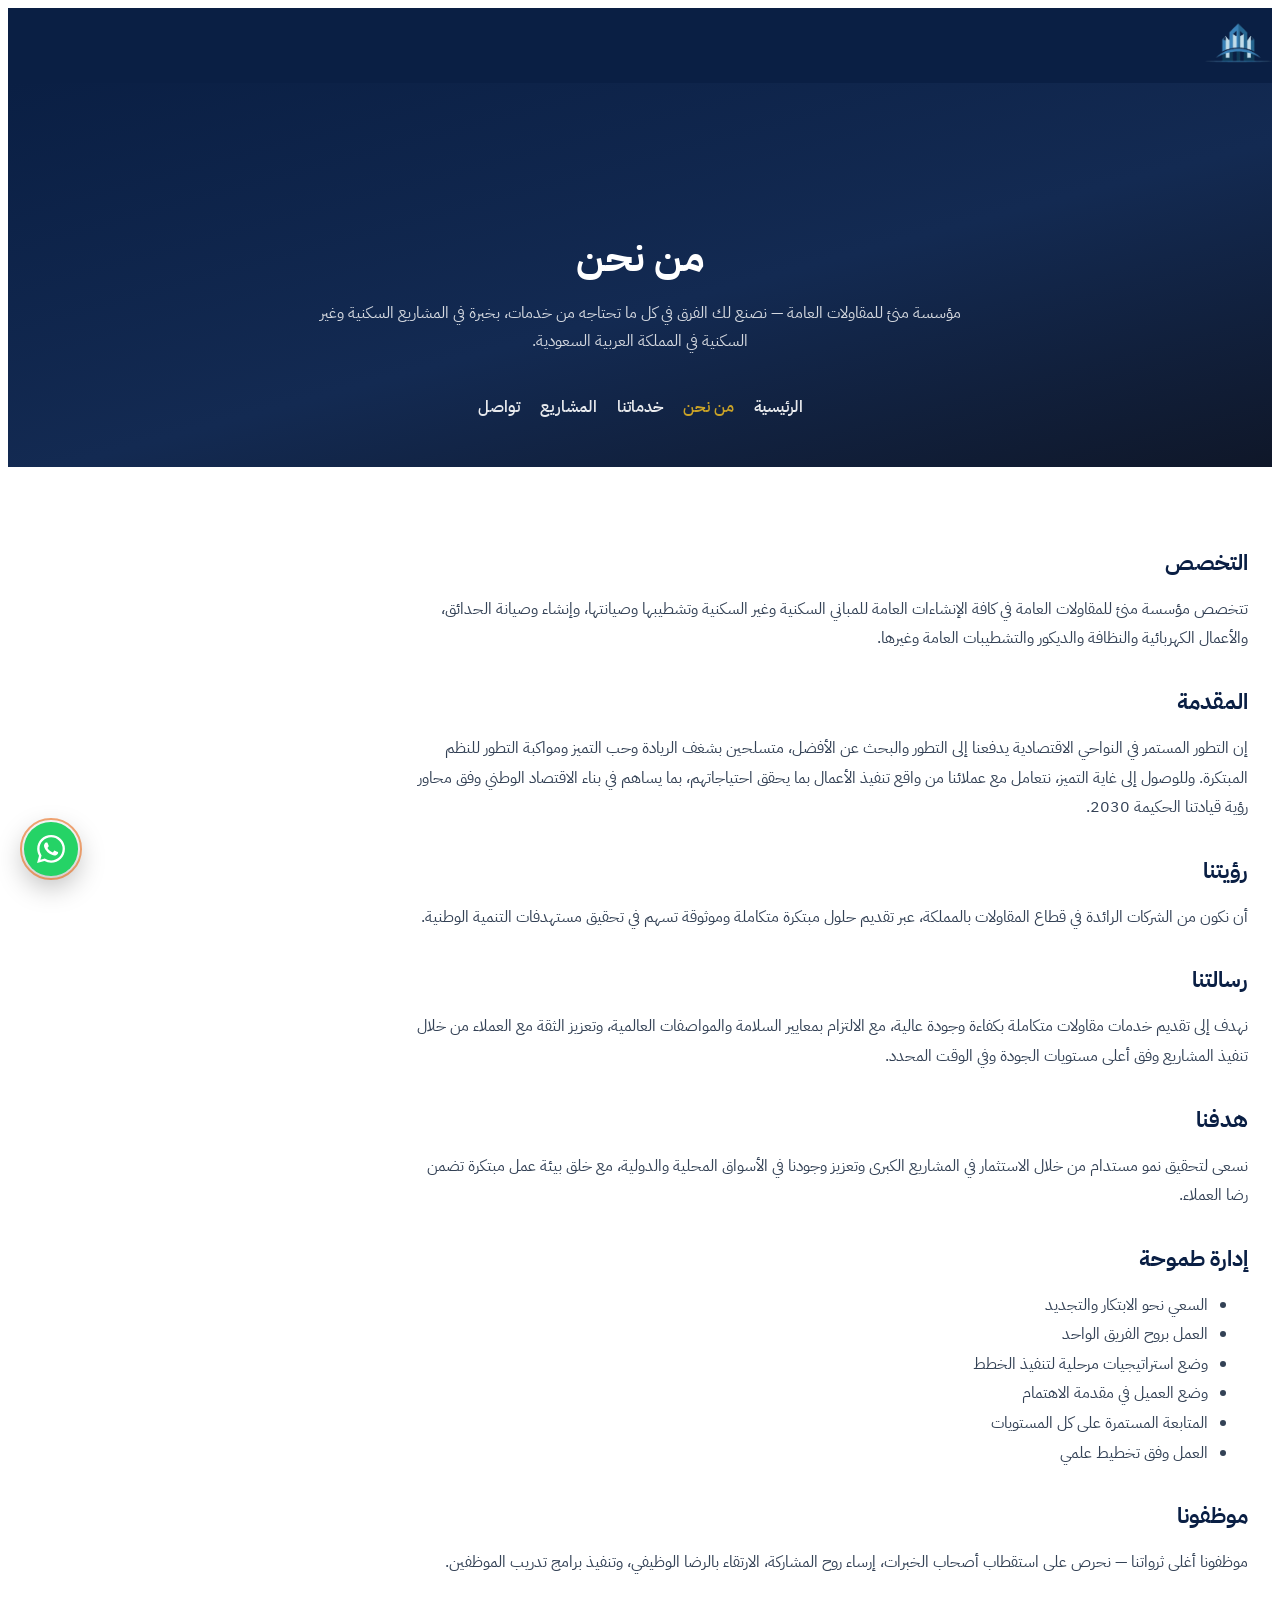
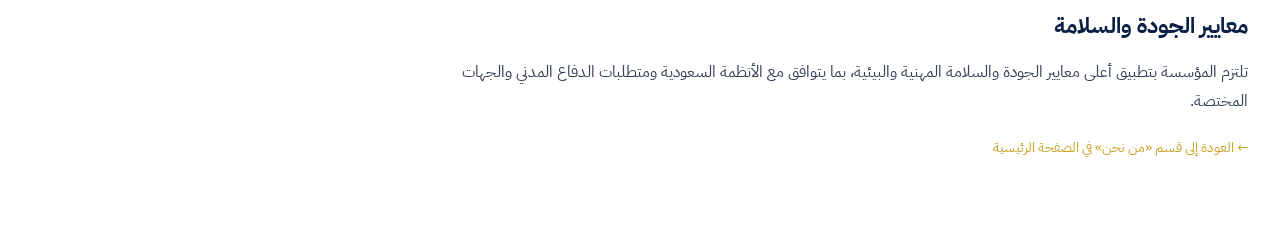
<file: about.html>
<!DOCTYPE html>
<html lang="ar" dir="rtl" data-bs-theme="light">
  <head>
    <meta charset="UTF-8">
    <meta name="viewport" content="width=device-width, initial-scale=1">
    <title>من نحن | مؤسسة منئ للمقاولات العامة — رؤية ورسالة وقيم</title>
    <meta name="description" content="من نحن: مؤسسة منئ للمقاولات العامة — إنشاءات سكنية وتجارية، تشطيبات، صيانة، حدائق، كهرباء، ديكور ونظافة. رؤية 2030 — أبو شداد — 055 853 3792.">
    <meta name="description" lang="en" content="About Mani Foundation for General Contracting — vision, mission, values, quality &amp; safety across Saudi Arabia.">
    <meta name="keywords" content="من نحن, مؤسسة منئ, رؤية رسالة, مقاولات عامة السعودية, Mani Foundation about">
    <meta name="robots" content="index, follow">
    <link rel="canonical" href="about.html">
    <meta property="og:type" content="website">
    <meta property="og:title" content="من نحن — مؤسسة منئ للمقاولات العامة">
    <meta property="og:description" content="تتخصص المؤسسة في الإنشاءات العامة للمباني السكنية وغير السكنية وتشطيبها وصيانتها — حلول متكاملة وفق رؤية 2030.">
    <meta property="og:url" content="about.html">
    <meta property="og:image" content="assets/imgs/munya/project-building-exterior.jpeg">
    <meta property="og:locale" content="ar_SA">
    <link rel="shortcut icon" type="image/x-icon" href="images/logo.png">
    <link href="https://fonts.googleapis.com/css2?family=IBM+Plex+Sans+Arabic:wght@400;500;600;700&display=swap" rel="stylesheet">
    <link href="assets/css/munya-site.css?v=2.4.1" rel="stylesheet">
    <link href="assets/css/munya-a11y.css?v=1.0.0" rel="stylesheet">
    <link href="assets/css/munya-subpage.css?v=1.0.0" rel="stylesheet">
    <script type="application/ld+json">
    {"@context":"https://schema.org","@type":"BreadcrumbList","itemListElement":[{"@type":"ListItem","position":1,"name":"الرئيسية","item":"index.html"},{"@type":"ListItem","position":2,"name":"من نحن","item":"about.html"}]}
    </script>
    <script type="application/ld+json">
    {"@context":"https://schema.org","@type":"AboutPage","name":"من نحن — مؤسسة منئ للمقاولات العامة","description":"تتخصص مؤسسة منئ للمقاولات العامة في كافة الإنشاءات العامة للمباني السكنية وغير السكنية وتشطيبها وصيانتها، وإنشاء وصيانة الحدائق، والأعمال الكهربائية والنظافة والديكور والتشطيبات العامة.","url":"about.html","mainEntity":{"@id":"index.html#organization"}}
    </script>
  </head>
  <body>
    <a class="munya-skip-link" href="#main">تخطي إلى المحتوى الرئيسي</a>
    <header class="munya-sub-header">
      <div class="container-fluid munya-shell munya-sub-header__inner">
        <a class="munya-sub-header__logo" href="index.html">
          <img src="assets/imgs/munya/logo.png" alt="مؤسسة منئ للمقاولات العامة" width="140" height="46" loading="eager">
        </a>
      </div>
    </header>
    <main id="main">
      <section class="munya-page-hero">
        <div class="container munya-shell">
          <h1 class="munya-page-hero__title">من نحن</h1>
          <p class="munya-page-hero__lead">مؤسسة منئ للمقاولات العامة — نصنع لك الفرق في كل ما تحتاجه من خدمات، بخبرة في المشاريع السكنية وغير السكنية في المملكة العربية السعودية.</p>
          <nav class="munya-subpage-nav" aria-label="صفحات الموقع">
            <a href="index.html">الرئيسية</a>
            <a href="about.html" aria-current="page">من نحن</a>
            <a href="services.html">خدماتنا</a>
            <a href="projects.html">المشاريع</a>
            <a href="contact.html">تواصل</a>
          </nav>
        </div>
      </section>
      <div class="munya-subpage-content">
        <div class="container munya-shell">
          <h2>التخصص</h2>
          <p>تتخصص مؤسسة منئ للمقاولات العامة في كافة الإنشاءات العامة للمباني السكنية وغير السكنية وتشطيبها وصيانتها، وإنشاء وصيانة الحدائق، والأعمال الكهربائية والنظافة والديكور والتشطيبات العامة وغيرها.</p>
          <h2>المقدمة</h2>
          <p>إن التطور المستمر في النواحي الاقتصادية يدفعنا إلى التطور والبحث عن الأفضل، متسلحين بشغف الريادة وحب التميز ومواكبة التطور للنظم المبتكرة. وللوصول إلى غاية التميز، نتعامل مع عملائنا من واقع تنفيذ الأعمال بما يحقق احتياجاتهم، بما يساهم في بناء الاقتصاد الوطني وفق محاور رؤية قيادتنا الحكيمة 2030.</p>
          <h2>رؤيتنا</h2>
          <p>أن نكون من الشركات الرائدة في قطاع المقاولات بالمملكة، عبر تقديم حلول مبتكرة متكاملة وموثوقة تسهم في تحقيق مستهدفات التنمية الوطنية.</p>
          <h2>رسالتنا</h2>
          <p>نهدف إلى تقديم خدمات مقاولات متكاملة بكفاءة وجودة عالية، مع الالتزام بمعايير السلامة والمواصفات العالمية، وتعزيز الثقة مع العملاء من خلال تنفيذ المشاريع وفق أعلى مستويات الجودة وفي الوقت المحدد.</p>
          <h2>هدفنا</h2>
          <p>نسعى لتحقيق نمو مستدام من خلال الاستثمار في المشاريع الكبرى وتعزيز وجودنا في الأسواق المحلية والدولية، مع خلق بيئة عمل مبتكرة تضمن رضا العملاء.</p>
          <h2>إدارة طموحة</h2>
          <ul>
            <li>السعي نحو الابتكار والتجديد</li>
            <li>العمل بروح الفريق الواحد</li>
            <li>وضع استراتيجيات مرحلية لتنفيذ الخطط</li>
            <li>وضع العميل في مقدمة الاهتمام</li>
            <li>المتابعة المستمرة على كل المستويات</li>
            <li>العمل وفق تخطيط علمي</li>
          </ul>
          <h2>موظفونا</h2>
          <p>موظفونا أغلى ثرواتنا — نحرص على استقطاب أصحاب الخبرات، إرساء روح المشاركة، الارتقاء بالرضا الوظيفي، وتنفيذ برامج تدريب الموظفين.</p>
          <h2>معايير الجودة والسلامة</h2>
          <p>تلتزم المؤسسة بتطبيق أعلى معايير الجودة والسلامة المهنية والبيئية، بما يتوافق مع الأنظمة السعودية ومتطلبات الدفاع المدني والجهات المختصة.</p>
          <p><a class="munya-page-hero__back" href="index.html#about">← العودة إلى قسم «من نحن» في الصفحة الرئيسية</a></p>
        </div>
      </div>
    </main>
    <a class="munya-fab-wa munya-wa-link munya-wa-link--prefill" href="https://wa.me/966558533792" target="_blank" rel="noopener noreferrer" aria-label="تواصل عبر واتساب">
      <span class="munya-fab-wa__pulse" aria-hidden="true"></span>
      <svg width="28" height="28" viewBox="0 0 24 24" fill="currentColor" aria-hidden="true"><path d="M17.472 14.382c-.297-.149-1.758-.867-2.03-.967-.273-.099-.471-.148-.67.15-.197.297-.767.966-.94 1.164-.173.199-.347.223-.644.075-.297-.15-1.255-.463-2.39-1.475-.883-.788-1.48-1.761-1.653-2.059-.173-.297-.018-.458.13-.606.134-.133.298-.347.446-.52.149-.174.198-.298.298-.497.099-.198.05-.371-.025-.52-.075-.149-.669-1.612-.916-2.207-.242-.579-.487-.5-.669-.51-.173-.008-.371-.01-.57-.01-.198 0-.52.074-.792.372-.272.297-1.04 1.016-1.04 2.479 0 1.462 1.065 2.875 1.213 3.074.149.198 2.096 3.2 5.077 4.487.709.306 1.262.489 1.694.625.712.227 1.36.195 1.871.118.571-.085 1.758-.719 2.006-1.413.248-.694.248-1.289.173-1.413-.074-.124-.272-.198-.57-.347m-5.421 7.403h-.004a9.87 9.87 0 01-5.031-1.378l-.361-.214-3.741.982.998-3.648-.235-.374a9.86 9.86 0 01-1.51-5.26c.001-5.45 4.436-9.884 9.888-9.884 2.64 0 5.122 1.03 6.988 2.898a9.825 9.825 0 012.893 6.994c-.003 5.45-4.435 9.884-9.884 9.884m8.413-18.297A11.815 11.815 0 0012.05 0C5.495 0 .16 5.335.157 11.892c0 2.096.547 4.142 1.588 5.945L.057 24l6.305-1.654a11.882 11.882 0 005.683 1.448h.005c6.554 0 11.89-5.335 11.893-11.893a11.821 11.821 0 00-3.48-8.413z"/></svg>
    </a>
    <script src="assets/js/vendor/jquery-3.7.1.min.js"></script>
    <script src="assets/js/munya-site.js?v=2.5.2"></script>
  </body>
</html>
</file>
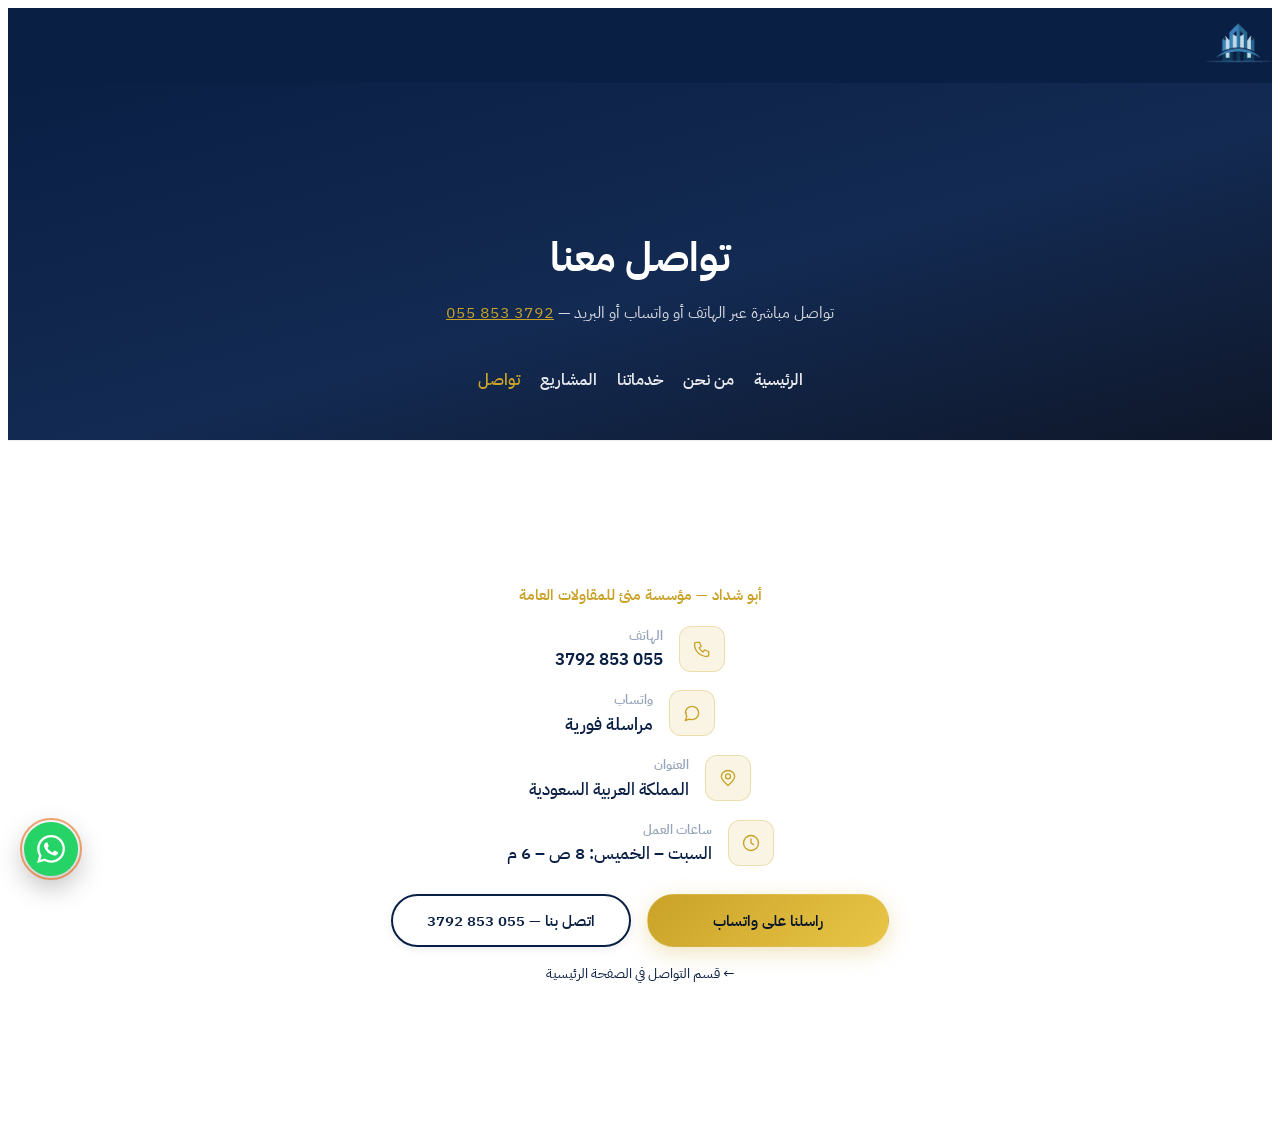
<file: contact.html>
<!DOCTYPE html>
<html lang="ar" dir="rtl" data-bs-theme="light">
  <head>
    <meta charset="UTF-8">
    <meta name="viewport" content="width=device-width, initial-scale=1">
    <title>تواصل معنا | أبو شداد — 055 853 3792 | مؤسسة منئ للمقاولات العامة</title>
    <meta name="description" content="للتواصل مع مؤسسة منئ للمقاولات العامة: أبو شداد — هاتف 055 853 3792، واتساب +966558533792 — المملكة العربية السعودية.">
    <meta name="description" lang="en" content="Contact Mani Foundation — Abu Shdad — +966558533792, WhatsApp, Saudi Arabia.">
    <meta name="keywords" content="تواصل مقاولات, عرض سعر مقاولات, مؤسسة منئ هاتف, واتساب مقاولات السعودية">
    <meta name="robots" content="index, follow">
    <link rel="canonical" href="contact.html">
    <meta property="og:type" content="website">
    <meta property="og:title" content="تواصل معنا — مؤسسة منئ للمقاولات العامة">
    <meta property="og:description" content="أبو شداد — 055 853 3792 — مؤسسة منئ للمقاولات العامة.">
    <meta property="og:url" content="contact.html">
    <meta property="og:image" content="assets/imgs/munya/hero-construction-site.jpeg">
    <meta property="og:locale" content="ar_SA">
    <script type="application/ld+json">
    {"@context":"https://schema.org","@type":"ContactPage","name":"تواصل معنا — مؤسسة منئ","url":"contact.html","mainEntity":{"@type":"Organization","name":"مؤسسة منئ للمقاولات العامة","telephone":"+966558533792"}}
    </script>
    <link rel="shortcut icon" type="image/x-icon" href="images/logo.png">
    <link href="https://fonts.googleapis.com/css2?family=IBM+Plex+Sans+Arabic:wght@400;500;600;700&display=swap" rel="stylesheet">
    <link href="assets/css/munya-site.css?v=2.4.1" rel="stylesheet">
    <link href="assets/css/munya-a11y.css?v=1.0.0" rel="stylesheet">
    <link href="assets/css/munya-subpage.css?v=1.0.0" rel="stylesheet">
  </head>
  <body>
    <a class="munya-skip-link" href="#main">تخطي إلى المحتوى الرئيسي</a>
    <header class="munya-sub-header">
      <div class="container-fluid munya-shell munya-sub-header__inner">
        <a class="munya-sub-header__logo" href="index.html">
          <img src="assets/imgs/munya/logo.png" alt="مؤسسة منئ للمقاولات العامة" width="140" height="46" loading="eager">
        </a>
      </div>
    </header>
    <main id="main">
      <section class="munya-page-hero">
        <div class="container munya-shell">
          <h1 class="munya-page-hero__title">تواصل معنا</h1>
          <p class="munya-page-hero__lead">تواصل مباشرة عبر الهاتف أو واتساب أو البريد — <a href="tel:+966558533792" dir="ltr" style="color:#c9a227">055 853 3792</a></p>
          <nav class="munya-subpage-nav" aria-label="صفحات الموقع">
            <a href="index.html">الرئيسية</a>
            <a href="about.html">من نحن</a>
            <a href="services.html">خدماتنا</a>
            <a href="projects.html">المشاريع</a>
            <a href="contact.html" aria-current="page">تواصل</a>
          </nav>
        </div>
      </section>
      <section class="munya-section munya-contact" aria-label="بيانات التواصل">
        <div class="container munya-shell">
          <div class="munya-contact__grid munya-contact__grid--info-only">
            <div class="munya-contact__info munya-contact__info--center">
              <p class="munya-contact__manager">أبو شداد — مؤسسة منئ للمقاولات العامة</p>
              <ul class="munya-contact-list munya-contact-list--light">
                <li>
                  <span class="munya-contact-list__icon munya-contact-list__icon--gold" aria-hidden="true">
                    <svg width="20" height="20" viewBox="0 0 24 24" fill="none"><path d="M5 4H9L11 9L8.5 10.5C9.57 12.67 11.33 14.43 13.5 15.5L15 13L20 15V19C20 20.1046 19.1046 21 18 21C9.61 21 3 14.39 3 6C3 4.89543 3.89543 4 5 4Z" stroke="currentColor" stroke-width="1.6" stroke-linejoin="round"/></svg>
                  </span>
                  <div>
                    <span class="munya-contact-list__label">الهاتف</span>
                    <a class="munya-contact-list__value" href="tel:+966558533792">055 853 3792</a>
                  </div>
                </li>
                <li>
                  <span class="munya-contact-list__icon munya-contact-list__icon--gold" aria-hidden="true">
                    <svg width="20" height="20" viewBox="0 0 24 24" fill="none"><path d="M4 12C4 7.58172 7.58172 4 12 4C16.4183 4 20 7.58172 20 12C20 16.4183 16.4183 20 12 20C10.874 20 9.80777 19.7559 8.84766 19.3164L4 21L5.68359 16.1523C5.24408 15.1922 5 14.126 5 13V12H4Z" stroke="currentColor" stroke-width="1.6" stroke-linejoin="round"/></svg>
                  </span>
                  <div>
                    <span class="munya-contact-list__label">واتساب</span>
                    <a class="munya-contact-list__value munya-wa-link" href="https://wa.me/966558533792" target="_blank" rel="noopener noreferrer" aria-label="مراسلة فورية عبر واتساب">مراسلة فورية</a>
                  </div>
                </li>
                <li>
                  <span class="munya-contact-list__icon munya-contact-list__icon--gold" aria-hidden="true">
                    <svg width="20" height="20" viewBox="0 0 24 24" fill="none"><path d="M12 21C16.4183 17.4183 20 13.796 20 10C20 6.13401 16.4183 3 12 3C7.58172 3 4 6.13401 4 10C4 13.796 7.58172 17.4183 12 21Z" stroke="currentColor" stroke-width="1.6"/><circle cx="12" cy="10" r="3" stroke="currentColor" stroke-width="1.6"/></svg>
                  </span>
                  <div>
                    <span class="munya-contact-list__label">العنوان</span>
                    <span class="munya-contact-list__value munya-contact-list__value--text">المملكة العربية السعودية</span>
                  </div>
                </li>
                <li>
                  <span class="munya-contact-list__icon munya-contact-list__icon--gold" aria-hidden="true">
                    <svg width="20" height="20" viewBox="0 0 24 24" fill="none"><circle cx="12" cy="12" r="9" stroke="currentColor" stroke-width="1.6"/><path d="M12 7V12L15 14" stroke="currentColor" stroke-width="1.6" stroke-linecap="round"/></svg>
                  </span>
                  <div>
                    <span class="munya-contact-list__label">ساعات العمل</span>
                    <span class="munya-contact-list__value munya-contact-list__value--text">السبت – الخميس: 8 ص – 6 م</span>
                  </div>
                </li>
              </ul>
              <div class="munya-contact__actions">
                <a class="btn munya-btn-primary munya-wa-link" href="https://wa.me/966558533792" target="_blank" rel="noopener noreferrer" aria-label="راسلنا على واتساب">راسلنا على واتساب</a>
                <a class="btn munya-btn-outline" href="tel:+966558533792" aria-label="اتصل بنا على 055 853 3792">اتصل بنا — 055 853 3792</a>
              </div>
              <p class="text-center mt-30"><a class="munya-page-hero__back" href="index.html#contact" style="color:#0a1f44">← قسم التواصل في الصفحة الرئيسية</a></p>
            </div>
          </div>
        </div>
      </section>
    </main>
    <a class="munya-fab-wa munya-wa-link munya-wa-link--prefill" href="https://wa.me/966558533792" target="_blank" rel="noopener noreferrer" aria-label="تواصل عبر واتساب">
      <span class="munya-fab-wa__pulse" aria-hidden="true"></span>
      <svg width="28" height="28" viewBox="0 0 24 24" fill="currentColor" aria-hidden="true"><path d="M17.472 14.382c-.297-.149-1.758-.867-2.03-.967-.273-.099-.471-.148-.67.15-.197.297-.767.966-.94 1.164-.173.199-.347.223-.644.075-.297-.15-1.255-.463-2.39-1.475-.883-.788-1.48-1.761-1.653-2.059-.173-.297-.018-.458.13-.606.134-.133.298-.347.446-.52.149-.174.198-.298.298-.497.099-.198.05-.371-.025-.52-.075-.149-.669-1.612-.916-2.207-.242-.579-.487-.5-.669-.51-.173-.008-.371-.01-.57-.01-.198 0-.52.074-.792.372-.272.297-1.04 1.016-1.04 2.479 0 1.462 1.065 2.875 1.213 3.074.149.198 2.096 3.2 5.077 4.487.709.306 1.262.489 1.694.625.712.227 1.36.195 1.871.118.571-.085 1.758-.719 2.006-1.413.248-.694.248-1.289.173-1.413-.074-.124-.272-.198-.57-.347m-5.421 7.403h-.004a9.87 9.87 0 01-5.031-1.378l-.361-.214-3.741.982.998-3.648-.235-.374a9.86 9.86 0 01-1.51-5.26c.001-5.45 4.436-9.884 9.888-9.884 2.64 0 5.122 1.03 6.988 2.898a9.825 9.825 0 012.893 6.994c-.003 5.45-4.435 9.884-9.884 9.884m8.413-18.297A11.815 11.815 0 0012.05 0C5.495 0 .16 5.335.157 11.892c0 2.096.547 4.142 1.588 5.945L.057 24l6.305-1.654a11.882 11.882 0 005.683 1.448h.005c6.554 0 11.89-5.335 11.893-11.893a11.821 11.821 0 00-3.48-8.413z"/></svg>
    </a>
    <script src="assets/js/vendor/jquery-3.7.1.min.js"></script>
    <script src="assets/js/munya-site.js?v=2.5.2"></script>
  </body>
</html>
</file>
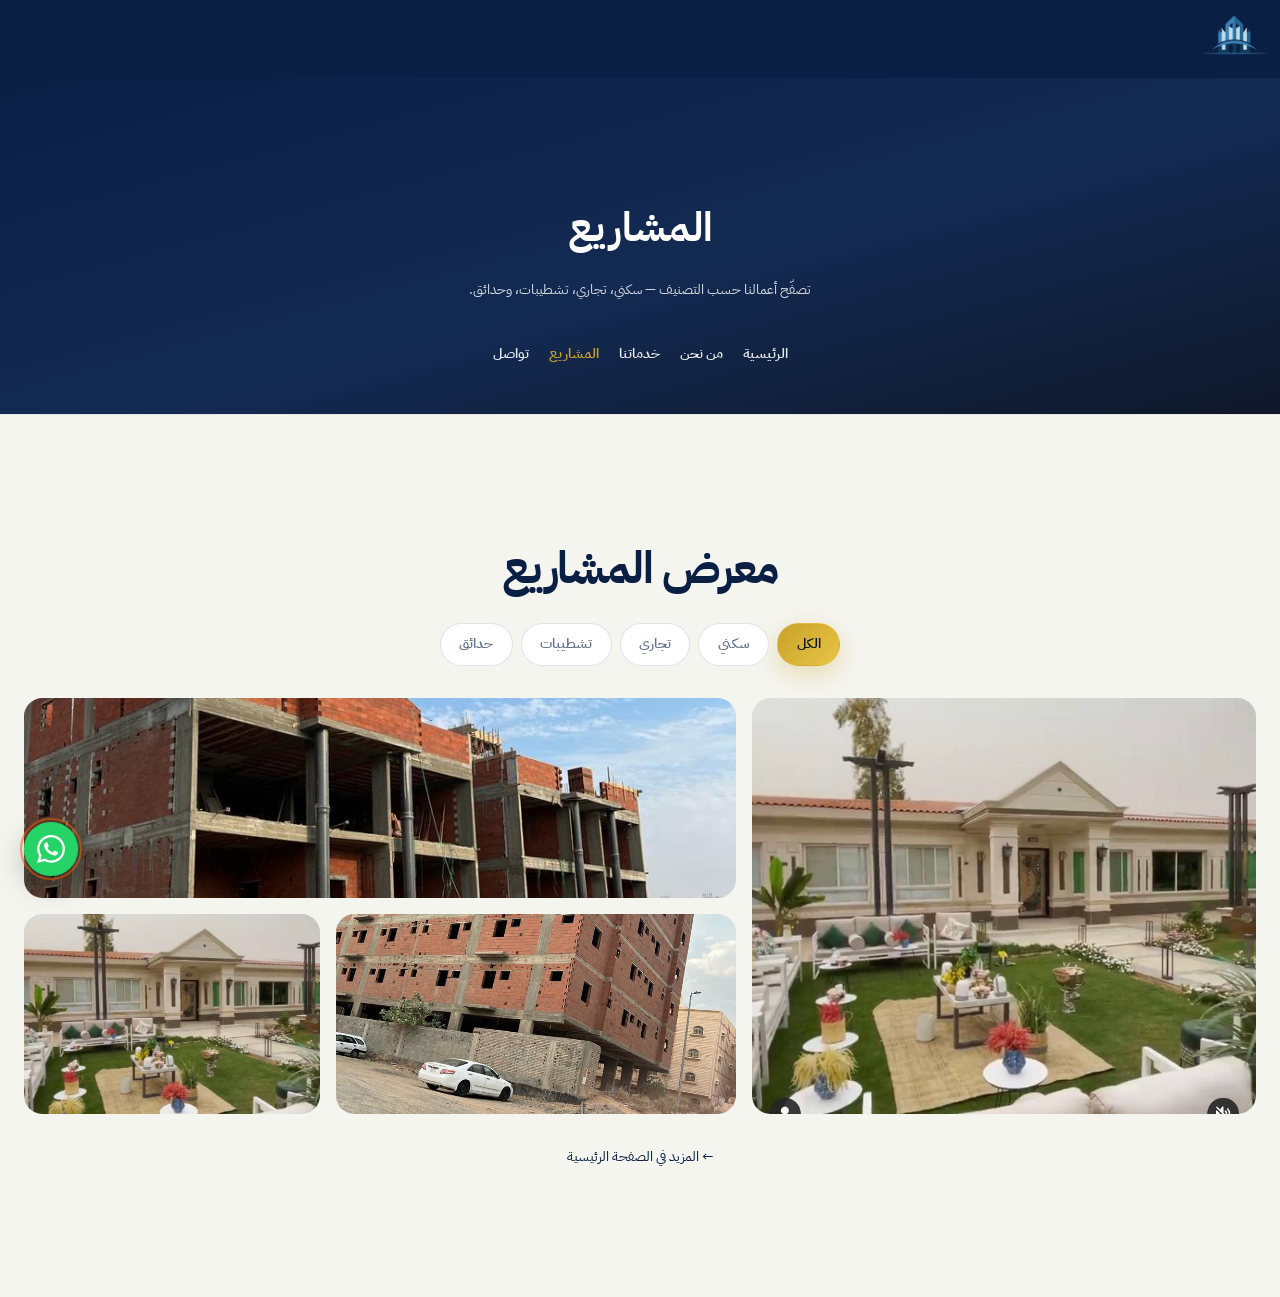
<file: projects.html>
<!DOCTYPE html>
<html lang="ar" dir="rtl" data-bs-theme="light">
  <head>
    <meta charset="UTF-8">
    <meta name="viewport" content="width=device-width, initial-scale=1">
    <title>مشاريعنا | بعض من أعمالنا — مؤسسة منئ للمقاولات العامة</title>
    <meta name="description" content="بعض من أعمالنا — مشاريع مؤسسة منئ في مختلف مناطق المملكة: سكني، تجاري، تشطيبات وحدائق. جودة عالية وحلول متكامة وفق رؤية 2030.">
    <meta name="description" lang="en" content="Mani Foundation portfolio — residential, commercial, finishing &amp; landscaping projects across Saudi Arabia.">
    <meta name="keywords" content="مشاريع مقاولات, أعمال منئ, مشاريع سكنية السعودية, مقاولات تشطيب">
    <meta name="robots" content="index, follow">
    <link rel="canonical" href="projects.html">
    <meta property="og:type" content="website">
    <meta property="og:title" content="مشاريعنا — مؤسسة منئ للمقاولات العامة">
    <meta property="og:description" content="مشاريع متنوعة في مختلف مدن المملكة — جودة وابتكار وخدمات متكاملة.">
    <meta property="og:url" content="projects.html">
    <meta property="og:image" content="assets/imgs/munya/project-building-exterior.jpeg">
    <meta property="og:locale" content="ar_SA">
    <script type="application/ld+json">
    {"@context":"https://schema.org","@type":"CollectionPage","name":"بعض من أعمالنا — مؤسسة منئ","description":"معرض مشاريع مؤسسة منئ للمقاولات العامة في المملكة العربية السعودية.","url":"projects.html"}
    </script>
    <link rel="shortcut icon" type="image/x-icon" href="images/logo.png">
    <link href="https://fonts.googleapis.com/css2?family=IBM+Plex+Sans+Arabic:wght@400;500;600;700&display=swap" rel="stylesheet">
    <link href="assets/css/stylee209.css?v=1.0.0" rel="stylesheet">
    <link href="assets/css/munya-site.css?v=2.4.1" rel="stylesheet">
    <link href="assets/css/munya-a11y.css?v=1.0.0" rel="stylesheet">
    <link href="assets/css/munya-subpage.css?v=1.0.0" rel="stylesheet">
  </head>
  <body>
    <a class="munya-skip-link" href="#main">تخطي إلى المحتوى الرئيسي</a>
    <header class="munya-sub-header">
      <div class="container-fluid munya-shell munya-sub-header__inner">
        <a class="munya-sub-header__logo" href="index.html">
          <img src="assets/imgs/munya/logo.png" alt="مؤسسة منئ للمقاولات العامة" width="140" height="46" loading="eager">
        </a>
      </div>
    </header>
    <main id="main">
      <section class="munya-page-hero">
        <div class="container munya-shell">
          <h1 class="munya-page-hero__title">المشاريع</h1>
          <p class="munya-page-hero__lead">تصفّح أعمالنا حسب التصنيف — سكني، تجاري، تشطيبات، وحدائق.</p>
          <nav class="munya-subpage-nav" aria-label="صفحات الموقع">
            <a href="index.html">الرئيسية</a>
            <a href="about.html">من نحن</a>
            <a href="services.html">خدماتنا</a>
            <a href="projects.html" aria-current="page">المشاريع</a>
            <a href="contact.html">تواصل</a>
          </nav>
        </div>
      </section>
      <section class="munya-section munya-portfolio" aria-labelledby="portfolio-heading">
        <div class="container munya-shell">
          <header class="munya-portfolio__head text-center">
            <h2 class="munya-portfolio__title" id="portfolio-heading">معرض المشاريع</h2>
          </header>
          <div class="munya-portfolio-filters" role="tablist" aria-label="تصفية المشاريع">
            <button type="button" class="munya-portfolio-filters__btn is-active" role="tab" aria-selected="true" data-filter="all">الكل</button>
            <button type="button" class="munya-portfolio-filters__btn" role="tab" aria-selected="false" data-filter="residential">سكني</button>
            <button type="button" class="munya-portfolio-filters__btn" role="tab" aria-selected="false" data-filter="commercial">تجاري</button>
            <button type="button" class="munya-portfolio-filters__btn" role="tab" aria-selected="false" data-filter="finishing">تشطيبات</button>
            <button type="button" class="munya-portfolio-filters__btn" role="tab" aria-selected="false" data-filter="gardens">حدائق</button>
          </div>
          <div class="munya-projects-grid" id="munya-projects-grid">
            <article class="munya-project munya-project--tall" data-category="residential">
              <a class="munya-project__link munya-project-gallery" href="assets/imgs/munya/project-building-exterior.jpeg" title="فيلا سكنية — الرياض">
                <img class="munya-project__img" src="assets/imgs/munya/project-building-exterior.jpeg" alt="فيلا سكنية — الرياض" width="1200" height="900" loading="lazy" decoding="async">
                <span class="munya-project__overlay">
                  <span class="munya-project__tag">سكني</span>
                  <span class="munya-project__title">فيلا سكنية — الرياض</span>
                </span>
              </a>
            </article>
            <article class="munya-project" data-category="commercial">
              <a class="munya-project__link munya-project-gallery" href="assets/imgs/munya/hero-construction-site.jpeg" title="مجمع تجاري — جدة">
                <img class="munya-project__img" src="assets/imgs/munya/hero-construction-site.jpeg" alt="مجمع تجاري — جدة" width="1200" height="800" loading="lazy" decoding="async">
                <span class="munya-project__overlay">
                  <span class="munya-project__tag">تجاري</span>
                  <span class="munya-project__title">مجمع تجاري — جدة</span>
                </span>
              </a>
            </article>
            <article class="munya-project" data-category="finishing">
              <a class="munya-project__link munya-project-gallery" href="assets/imgs/munya/project-finishing-interior.jpeg" title="تشطيبات فاخرة — داخلي">
                <img class="munya-project__img" src="assets/imgs/munya/project-finishing-interior.jpeg" alt="تشطيبات فاخرة — داخلي" width="1200" height="900" loading="lazy" decoding="async">
                <span class="munya-project__overlay">
                  <span class="munya-project__tag">تشطيبات</span>
                  <span class="munya-project__title">تشطيبات فاخرة — داخلي</span>
                </span>
              </a>
            </article>
            <article class="munya-project" data-category="gardens">
              <a class="munya-project__link munya-project-gallery" href="assets/imgs/munya/project-building-exterior.jpeg" title="حديقة وواجهة — الدمام">
                <img class="munya-project__img" src="assets/imgs/munya/project-building-exterior.jpeg" alt="حديقة وواجهة — الدمام" width="1200" height="800" loading="lazy" decoding="async">
                <span class="munya-project__overlay">
                  <span class="munya-project__tag">حدائق</span>
                  <span class="munya-project__title">حديقة وواجهة — الدمام</span>
                </span>
              </a>
            </article>
          </div>
          <p class="text-center mt-30"><a class="munya-page-hero__back" href="index.html#portfolio" style="color:#0a1f44">← المزيد في الصفحة الرئيسية</a></p>
          <p id="munya-projects-empty" class="munya-portfolio__empty" hidden>لا توجد مشاريع في هذا التصنيف حالياً.</p>
        </div>
      </section>
    </main>
    <a class="munya-fab-wa munya-wa-link munya-wa-link--prefill" href="https://wa.me/966558533792" target="_blank" rel="noopener noreferrer" aria-label="تواصل عبر واتساب">
      <span class="munya-fab-wa__pulse" aria-hidden="true"></span>
      <svg width="28" height="28" viewBox="0 0 24 24" fill="currentColor" aria-hidden="true"><path d="M17.472 14.382c-.297-.149-1.758-.867-2.03-.967-.273-.099-.471-.148-.67.15-.197.297-.767.966-.94 1.164-.173.199-.347.223-.644.075-.297-.15-1.255-.463-2.39-1.475-.883-.788-1.48-1.761-1.653-2.059-.173-.297-.018-.458.13-.606.134-.133.298-.347.446-.52.149-.174.198-.298.298-.497.099-.198.05-.371-.025-.52-.075-.149-.669-1.612-.916-2.207-.242-.579-.487-.5-.669-.51-.173-.008-.371-.01-.57-.01-.198 0-.52.074-.792.372-.272.297-1.04 1.016-1.04 2.479 0 1.462 1.065 2.875 1.213 3.074.149.198 2.096 3.2 5.077 4.487.709.306 1.262.489 1.694.625.712.227 1.36.195 1.871.118.571-.085 1.758-.719 2.006-1.413.248-.694.248-1.289.173-1.413-.074-.124-.272-.198-.57-.347m-5.421 7.403h-.004a9.87 9.87 0 01-5.031-1.378l-.361-.214-3.741.982.998-3.648-.235-.374a9.86 9.86 0 01-1.51-5.26c.001-5.45 4.436-9.884 9.888-9.884 2.64 0 5.122 1.03 6.988 2.898a9.825 9.825 0 012.893 6.994c-.003 5.45-4.435 9.884-9.884 9.884m8.413-18.297A11.815 11.815 0 0012.05 0C5.495 0 .16 5.335.157 11.892c0 2.096.547 4.142 1.588 5.945L.057 24l6.305-1.654a11.882 11.882 0 005.683 1.448h.005c6.554 0 11.89-5.335 11.893-11.893a11.821 11.821 0 00-3.48-8.413z"/></svg>
    </a>
    <script src="assets/js/vendor/jquery-3.7.1.min.js"></script>
    <script src="assets/js/plugins/magnific-popup.js"></script>
    <script src="assets/js/munya-site.js?v=2.5.2"></script>
  </body>
</html>
</file>
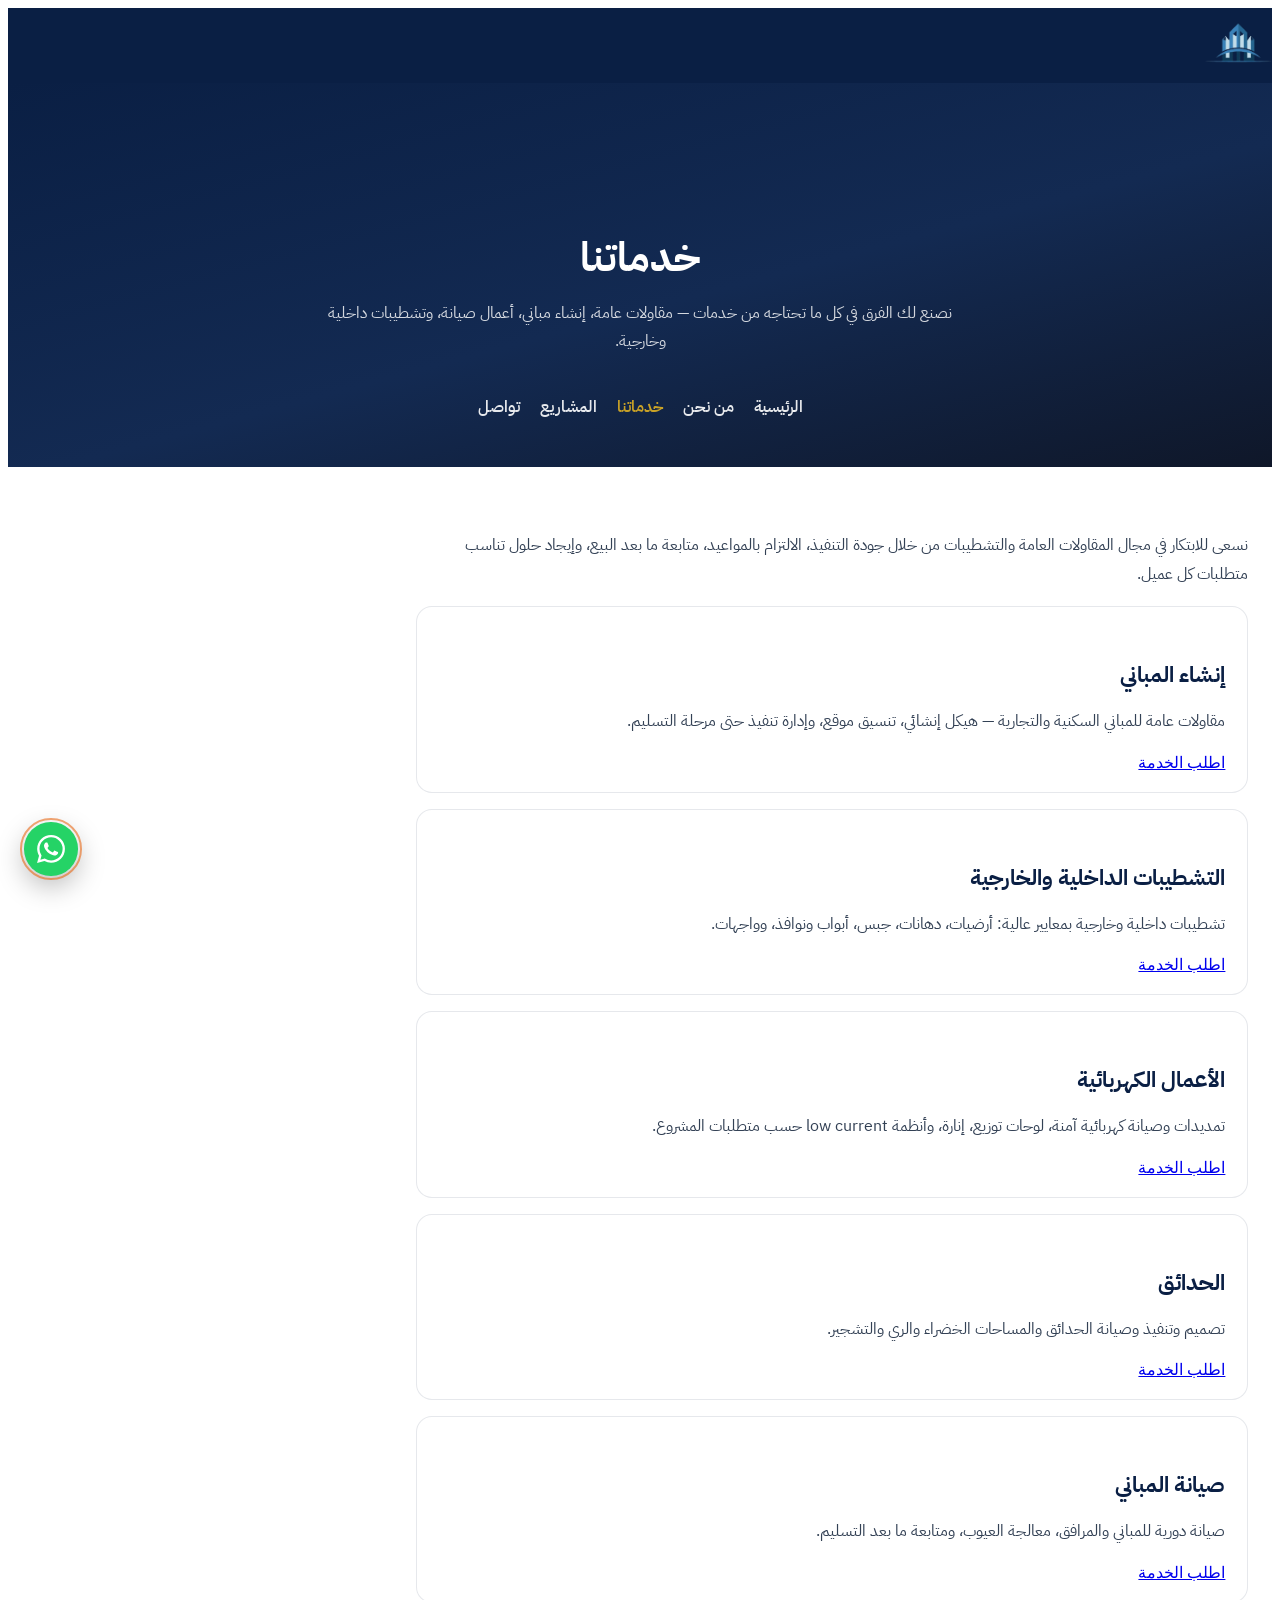
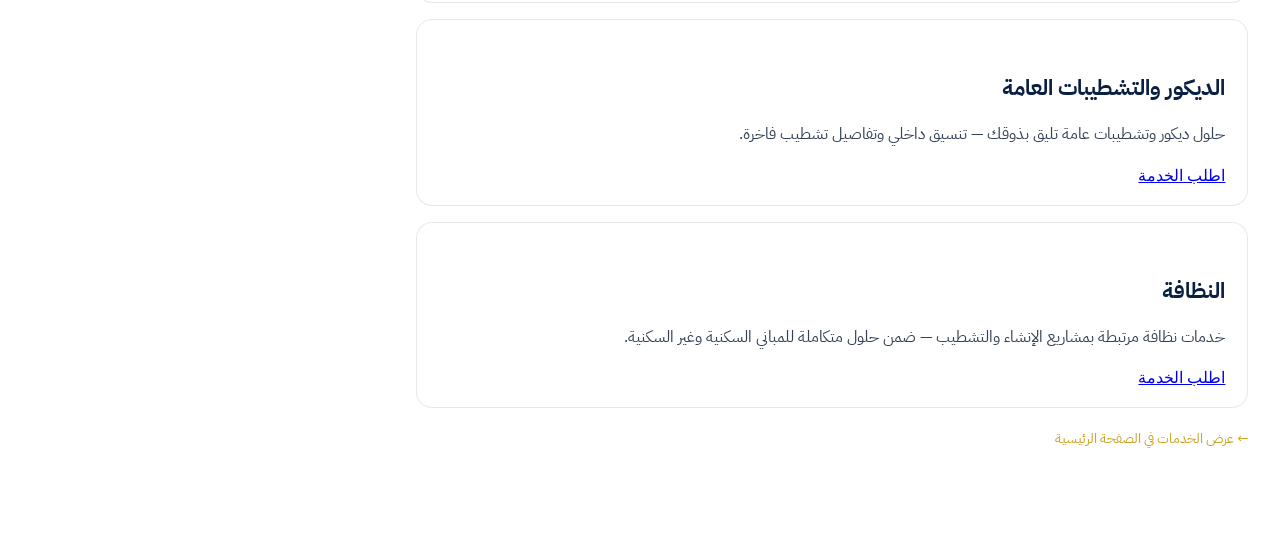
<file: services.html>
<!DOCTYPE html>
<html lang="ar" dir="rtl" data-bs-theme="light">
  <head>
    <meta charset="UTF-8">
    <meta name="viewport" content="width=device-width, initial-scale=1">
    <title>خدماتنا | مقاولات عامة — إنشاء، تشطيبات، صيانة، كهرباء | مؤسسة منئ</title>
    <meta name="description" content="خدمات مؤسسة منئ: مقاولات عامة، إنشاء مباني سكنية وتجارية، تشطيبات داخلية وخارجية، صيانة، أعمال كهربائية، حدائق، ديكور ونظافة — المملكة العربية السعودية.">
    <meta name="description" lang="en" content="Mani Foundation services: general contracting, construction, finishing, maintenance, electrical, gardens, decor &amp; cleaning in Saudi Arabia.">
    <meta name="keywords" content="خدمات مقاولات, إنشاء مباني, تشطيبات, صيانة مباني, مقاول كهرباء, حدائق, ديكور, مؤسسة منئ">
    <meta name="robots" content="index, follow">
    <link rel="canonical" href="services.html">
    <meta property="og:type" content="website">
    <meta property="og:title" content="خدماتنا — مؤسسة منئ للمقاولات العامة">
    <meta property="og:description" content="WE MAKE A DIFFERENCE — نصنع لك الفرق في كل ما تحتاجه من خدمات المقاولات والتشطيبات.">
    <meta property="og:url" content="services.html">
    <meta property="og:image" content="assets/imgs/munya/project-finishing-interior.jpeg">
    <meta property="og:locale" content="ar_SA">
    <script type="application/ld+json">
    {"@context":"https://schema.org","@type":"BreadcrumbList","itemListElement":[{"@type":"ListItem","position":1,"name":"الرئيسية","item":"index.html"},{"@type":"ListItem","position":2,"name":"خدماتنا","item":"services.html"}]}
    </script>
    <link rel="shortcut icon" type="image/x-icon" href="images/logo.png">
    <link href="https://fonts.googleapis.com/css2?family=IBM+Plex+Sans+Arabic:wght@400;500;600;700&display=swap" rel="stylesheet">
    <link href="assets/css/munya-site.css?v=2.4.1" rel="stylesheet">
    <link href="assets/css/munya-a11y.css?v=1.0.0" rel="stylesheet">
    <link href="assets/css/munya-subpage.css?v=1.0.0" rel="stylesheet">
  </head>
  <body>
    <a class="munya-skip-link" href="#main">تخطي إلى المحتوى الرئيسي</a>
    <header class="munya-sub-header">
      <div class="container-fluid munya-shell munya-sub-header__inner">
        <a class="munya-sub-header__logo" href="index.html">
          <img src="assets/imgs/munya/logo.png" alt="مؤسسة منئ للمقاولات العامة" width="140" height="46" loading="eager">
        </a>
      </div>
    </header>
    <main id="main">
      <section class="munya-page-hero">
        <div class="container munya-shell">
          <h1 class="munya-page-hero__title">خدماتنا</h1>
          <p class="munya-page-hero__lead">نصنع لك الفرق في كل ما تحتاجه من خدمات — مقاولات عامة، إنشاء مباني، أعمال صيانة، وتشطيبات داخلية وخارجية.</p>
          <nav class="munya-subpage-nav" aria-label="صفحات الموقع">
            <a href="index.html">الرئيسية</a>
            <a href="about.html">من نحن</a>
            <a href="services.html" aria-current="page">خدماتنا</a>
            <a href="projects.html">المشاريع</a>
            <a href="contact.html">تواصل</a>
          </nav>
        </div>
      </section>
      <div class="munya-subpage-content">
        <div class="container munya-shell">
          <p>نسعى للابتكار في مجال المقاولات العامة والتشطيبات من خلال جودة التنفيذ، الالتزام بالمواعيد، متابعة ما بعد البيع، وإيجاد حلول تناسب متطلبات كل عميل.</p>
          <article class="munya-service-detail">
            <h2 class="munya-service-detail__h">إنشاء المباني</h2>
            <p>مقاولات عامة للمباني السكنية والتجارية — هيكل إنشائي، تنسيق موقع، وإدارة تنفيذ حتى مرحلة التسليم.</p>
            <a class="munya-wa-link" href="https://wa.me/966558533792" target="_blank" rel="noopener noreferrer" aria-label="اطلب خدمة إنشاء المباني">اطلب الخدمة</a>
          </article>
          <article class="munya-service-detail">
            <h2 class="munya-service-detail__h">التشطيبات الداخلية والخارجية</h2>
            <p>تشطيبات داخلية وخارجية بمعايير عالية: أرضيات، دهانات، جبس، أبواب ونوافذ، وواجهات.</p>
            <a class="munya-wa-link" href="https://wa.me/966558533792" target="_blank" rel="noopener noreferrer" aria-label="اطلب خدمة التشطيبات">اطلب الخدمة</a>
          </article>
          <article class="munya-service-detail">
            <h2 class="munya-service-detail__h">الأعمال الكهربائية</h2>
            <p>تمديدات وصيانة كهربائية آمنة، لوحات توزيع، إنارة، وأنظمة low current حسب متطلبات المشروع.</p>
            <a class="munya-wa-link" href="https://wa.me/966558533792" target="_blank" rel="noopener noreferrer" aria-label="اطلب الأعمال الكهربائية">اطلب الخدمة</a>
          </article>
          <article class="munya-service-detail">
            <h2 class="munya-service-detail__h">الحدائق</h2>
            <p>تصميم وتنفيذ وصيانة الحدائق والمساحات الخضراء والري والتشجير.</p>
            <a class="munya-wa-link" href="https://wa.me/966558533792" target="_blank" rel="noopener noreferrer" aria-label="اطلب خدمة الحدائق">اطلب الخدمة</a>
          </article>
          <article class="munya-service-detail">
            <h2 class="munya-service-detail__h">صيانة المباني</h2>
            <p>صيانة دورية للمباني والمرافق، معالجة العيوب، ومتابعة ما بعد التسليم.</p>
            <a class="munya-wa-link" href="https://wa.me/966558533792" target="_blank" rel="noopener noreferrer" aria-label="اطلب خدمة الصيانة">اطلب الخدمة</a>
          </article>
          <article class="munya-service-detail">
            <h2 class="munya-service-detail__h">الديكور والتشطيبات العامة</h2>
            <p>حلول ديكور وتشطيبات عامة تليق بذوقك — تنسيق داخلي وتفاصيل تشطيب فاخرة.</p>
            <a class="munya-wa-link" href="https://wa.me/966558533792" target="_blank" rel="noopener noreferrer" aria-label="اطلب خدمة الديكور">اطلب الخدمة</a>
          </article>
          <article class="munya-service-detail">
            <h2 class="munya-service-detail__h">النظافة</h2>
            <p>خدمات نظافة مرتبطة بمشاريع الإنشاء والتشطيب — ضمن حلول متكاملة للمباني السكنية وغير السكنية.</p>
            <a class="munya-wa-link" href="https://wa.me/966558533792" target="_blank" rel="noopener noreferrer" aria-label="اطلب خدمة النظافة">اطلب الخدمة</a>
          </article>
          <p><a class="munya-page-hero__back" href="index.html#services">← عرض الخدمات في الصفحة الرئيسية</a></p>
        </div>
      </div>
    </main>
    <a class="munya-fab-wa munya-wa-link munya-wa-link--prefill" href="https://wa.me/966558533792" target="_blank" rel="noopener noreferrer" aria-label="تواصل عبر واتساب">
      <span class="munya-fab-wa__pulse" aria-hidden="true"></span>
      <svg width="28" height="28" viewBox="0 0 24 24" fill="currentColor" aria-hidden="true"><path d="M17.472 14.382c-.297-.149-1.758-.867-2.03-.967-.273-.099-.471-.148-.67.15-.197.297-.767.966-.94 1.164-.173.199-.347.223-.644.075-.297-.15-1.255-.463-2.39-1.475-.883-.788-1.48-1.761-1.653-2.059-.173-.297-.018-.458.13-.606.134-.133.298-.347.446-.52.149-.174.198-.298.298-.497.099-.198.05-.371-.025-.52-.075-.149-.669-1.612-.916-2.207-.242-.579-.487-.5-.669-.51-.173-.008-.371-.01-.57-.01-.198 0-.52.074-.792.372-.272.297-1.04 1.016-1.04 2.479 0 1.462 1.065 2.875 1.213 3.074.149.198 2.096 3.2 5.077 4.487.709.306 1.262.489 1.694.625.712.227 1.36.195 1.871.118.571-.085 1.758-.719 2.006-1.413.248-.694.248-1.289.173-1.413-.074-.124-.272-.198-.57-.347m-5.421 7.403h-.004a9.87 9.87 0 01-5.031-1.378l-.361-.214-3.741.982.998-3.648-.235-.374a9.86 9.86 0 01-1.51-5.26c.001-5.45 4.436-9.884 9.888-9.884 2.64 0 5.122 1.03 6.988 2.898a9.825 9.825 0 012.893 6.994c-.003 5.45-4.435 9.884-9.884 9.884m8.413-18.297A11.815 11.815 0 0012.05 0C5.495 0 .16 5.335.157 11.892c0 2.096.547 4.142 1.588 5.945L.057 24l6.305-1.654a11.882 11.882 0 005.683 1.448h.005c6.554 0 11.89-5.335 11.893-11.893a11.821 11.821 0 00-3.48-8.413z"/></svg>
    </a>
    <script src="assets/js/vendor/jquery-3.7.1.min.js"></script>
    <script src="assets/js/munya-site.js?v=2.5.2"></script>
  </body>
</html>
</file>
<file: assets/css/munya-a11y.css>
/* Accessibility — focus, skip link, contrast helpers */
.munya-skip-link {
  position: absolute;
  top: 0;
  inset-inline-start: 1rem;
  z-index: 100000;
  padding: 0.65rem 1rem;
  background: var(--munya-primary, #0a1f44);
  color: #fff !important;
  font-family: var(--munya-font-ar);
  font-weight: 600;
  font-size: 0.875rem;
  text-decoration: none;
  border-radius: 0 0 0.5rem 0.5rem;
  transform: translateY(-120%);
  transition: transform 0.2s ease;
}

.munya-skip-link:focus {
  transform: translateY(0);
  outline: 3px solid var(--munya-gold, #c9a227);
  outline-offset: 2px;
}

:focus-visible {
  outline: 2px solid var(--munya-gold, #c9a227);
  outline-offset: 3px;
}

.munya-field__input:focus-visible,
.munya-contact-form__submit:focus-visible,
.munya-btn-primary:focus-visible,
.munya-btn-cta:focus-visible,
.munya-nav a:focus-visible {
  outline: 2px solid var(--munya-gold, #c9a227);
  outline-offset: 2px;
}

.munya-field--error .munya-field__input {
  border-bottom-color: #dc2626 !important;
  box-shadow: 0 2px 0 rgba(220, 38, 38, 0.35) !important;
}

.munya-field__optional {
  font-weight: 400;
  font-size: 0.8125rem;
  color: var(--munya-text-muted, #64748b);
}

.munya-field__error {
  display: block;
  font-family: var(--munya-font-ar);
  font-size: 0.75rem;
  color: #b91c1c;
  margin-top: 0.35rem;
  min-height: 1.1rem;
}

.munya-form-success {
  display: none;
  margin-top: 1rem;
  padding: 1rem 1.15rem;
  border-radius: 0.75rem;
  background: rgba(22, 163, 74, 0.12);
  border: 1px solid rgba(22, 163, 74, 0.35);
  font-family: var(--munya-font-ar);
  font-size: 0.9375rem;
  color: #166534;
  text-align: right;
}

.munya-form-success.is-visible {
  display: block;
}

[data-bs-theme="dark"] .munya-form-success {
  color: #86efac;
  background: rgba(22, 163, 74, 0.18);
}
</file>
<file: assets/css/munya-subpage.css>
.munya-page-hero {
  padding: 7rem 0 3rem;
  background: linear-gradient(165deg, #0a1f44 0%, #132a52 55%, #0f1729 100%);
  color: #fff;
  text-align: center;
}

.munya-page-hero__title {
  font-family: var(--munya-font-ar);
  font-size: clamp(1.75rem, 4vw, 2.5rem);
  font-weight: 700;
  margin-bottom: 0.75rem;
}

.munya-page-hero__lead {
  font-family: var(--munya-font-ar);
  max-width: 42rem;
  margin: 0 auto 1.5rem;
  color: rgba(255, 255, 255, 0.82);
  line-height: 1.7;
}

.munya-page-hero__back {
  display: inline-flex;
  align-items: center;
  gap: 0.35rem;
  font-family: var(--munya-font-ar);
  font-size: 0.875rem;
  color: var(--munya-gold, #c9a227);
  text-decoration: none;
}

.munya-page-hero__back:hover {
  text-decoration: underline;
}

.munya-subpage-content {
  padding: 3rem 0 4rem;
}

.munya-subpage-content .munya-shell {
  max-width: 52rem;
}

.munya-subpage-content h2 {
  font-family: var(--munya-font-ar);
  font-size: 1.35rem;
  margin: 2rem 0 0.75rem;
  color: var(--munya-primary, #0a1f44);
}

.munya-subpage-content p,
.munya-subpage-content li {
  font-family: var(--munya-font-ar);
  line-height: 1.85;
  color: #334155;
}

.munya-service-detail {
  border: 1px solid rgba(10, 31, 68, 0.1);
  border-radius: 1rem;
  padding: 1.25rem 1.35rem;
  margin-bottom: 1rem;
  background: #fff;
}

[data-bs-theme="dark"] .munya-service-detail {
  background: var(--munya-surface, #121f35);
  border-color: var(--munya-border);
}

.munya-service-detail h3,
.munya-service-detail__h {
  font-family: var(--munya-font-ar);
  font-size: 1.125rem;
  margin-bottom: 0.5rem;
}

.munya-subpage-nav {
  display: flex;
  flex-wrap: wrap;
  gap: 0.75rem 1.25rem;
  justify-content: center;
  padding: 1rem 0 0;
}

.munya-subpage-nav a {
  font-family: var(--munya-font-ar);
  font-weight: 600;
  color: rgba(255, 255, 255, 0.9);
  text-decoration: none;
}

.munya-subpage-nav a[aria-current="page"] {
  color: var(--munya-gold, #c9a227);
}

.munya-sub-header {
  background: #0a1f44;
  padding: 0.85rem 0;
}

.munya-sub-header__inner {
  display: flex;
  align-items: center;
  justify-content: space-between;
  gap: 1rem;
}

.munya-sub-header__logo img {
  height: 44px;
  width: auto;
}
</file>
<file: assets/css/munya-site.css>
/* Munya General Contracting Establishment — design system (Tailwind-scale tokens) */
:root {
  --munya-primary: #0a1f44;
  --munya-primary-deep: #061528;
  --munya-gold: #c9a227;
  --munya-gold-light: #e8c547;
  --munya-gold-gradient: linear-gradient(135deg, #c9a227, #e8c547);
  --munya-cta: #e85d04;
  --munya-neutral-bg: #f5f5f0;
  --munya-dark: #0d0d0d;
  --munya-accent: var(--munya-gold);
  --munya-accent-dark: #a8841a;
  --munya-navy: var(--munya-primary);
  --munya-navy-deep: var(--munya-primary-deep);
  --munya-muted: #6b7280;
  --munya-font-ar: "IBM Plex Sans Arabic", sans-serif;
  --munya-font-en: "Inter", sans-serif;
  --munya-font: var(--munya-font-ar);
  --munya-shadow-gold: 0 14px 40px rgba(201, 162, 39, 0.38);
  --munya-section-y: clamp(6rem, 10vw, 8rem);
  --munya-shell-max: 80rem;
  --munya-shell-px: 1.5rem;
}

main .container,
.munya-shell.container {
  max-width: var(--munya-shell-max);
  padding-inline: var(--munya-shell-px);
}

.munya-h-section,
.munya-intro__title,
.munya-values__title,
.munya-feature-card__title,
.munya-about__title,
.munya-portfolio__title,
.munya-contact__title,
.munya-contact-dark__title,
.munya-bento__title,
.munya-services__title,
.munya-why__title,
.munya-trust__title {
  font-family: var(--munya-font-ar);
  font-weight: 700;
  font-size: clamp(2rem, 3.5vw, 3.125rem);
  letter-spacing: -0.03em;
  line-height: 1.15;
}

/* Travila template uses Manrope on header links — align with site typography */
.header.munya-header .main-menu li a,
.mobile-header-active .mobile-menu li a,
.mobile-header-active .mobile-header-top .card-info p,
.mobile-header-active .btn-black {
  font-family: var(--munya-font) !important;
}

.munya-logo-img {
  display: block;
  width: auto;
  height: auto;
  max-height: 52px;
  max-width: min(180px, 42vw);
  object-fit: contain;
}

.munya-logo-img--header {
  max-height: 56px;
  max-width: min(200px, 46vw);
}

.munya-logo-img--mobile {
  max-height: 46px;
  max-width: 140px;
}

.munya-logo-img--footer {
  max-height: 58px;
  max-width: 200px;
}

.header .header-logo a,
.mobile-header-logo a {
  line-height: 0;
}

.munya-header .header-logo .logo-text {
  font-weight: 800;
  font-size: 1.05rem;
  line-height: 1.35;
  color: inherit;
  max-width: 220px;
}

/* ——— Header ——— */
.header.munya-header {
  position: fixed;
  top: 0;
  left: 0;
  width: 100%;
  z-index: 1000;
  background: transparent !important;
  border: none !important;
  box-shadow: none !important;
  transition: background 0.35s ease, box-shadow 0.35s ease, border-color 0.35s ease;
}

.header.munya-header .top-bar {
  display: none;
}

.munya-header-main {
  background: transparent;
  transition: background 0.35s ease, backdrop-filter 0.35s ease;
  padding-top: 0.65rem;
  padding-bottom: 0.65rem;
}

.header.munya-header.munya-header--scrolled,
.header.munya-header.stick {
  background: rgba(10, 31, 68, 0.82) !important;
  backdrop-filter: blur(14px) saturate(1.2);
  -webkit-backdrop-filter: blur(14px) saturate(1.2);
  box-shadow: 0 8px 32px rgba(0, 0, 0, 0.28) !important;
  border-bottom: 1px solid rgba(201, 162, 39, 0.22) !important;
}

.header.munya-header.munya-header--scrolled .munya-header-main,
.header.munya-header.stick .munya-header-main {
  background: transparent;
  backdrop-filter: none;
}

.header.munya-header:not(.munya-header--scrolled):not(.stick) .munya-header-main {
  backdrop-filter: blur(12px);
  -webkit-backdrop-filter: blur(12px);
  background: rgba(10, 31, 68, 0.35);
}

.sticky-bar.stick.munya-header {
  background: rgba(10, 31, 68, 0.88) !important;
  backdrop-filter: blur(14px);
}

.munya-brand {
  text-decoration: none;
  color: #fff;
  line-height: 1.25;
}

.munya-brand__icon {
  display: flex;
  align-items: center;
  justify-content: center;
  width: 2.75rem;
  height: 2.75rem;
  border-radius: 0.65rem;
  color: var(--munya-gold-light);
  background: rgba(201, 162, 39, 0.12);
  border: 1px solid rgba(201, 162, 39, 0.35);
  flex-shrink: 0;
}

.munya-icon-building {
  display: block;
}

.munya-brand--with-logo .munya-brand__text {
  display: none !important;
}

.munya-brand__text {
  display: none;
  font-family: var(--munya-font-ar);
  font-weight: 700;
  font-size: 1.05rem;
  color: #fff;
  line-height: 1.35;
  max-width: 11rem;
  letter-spacing: -0.02em;
}

.munya-brand__sub {
  display: block;
  font-weight: 500;
  font-size: 0.8125rem;
  color: rgba(255, 255, 255, 0.82);
}

@media (min-width: 576px) {
  .munya-brand__text {
    display: block;
  }
}

.munya-header .header-logo a.munya-brand {
  line-height: 1.25;
}

.munya-nav.main-menu > li > a {
  font-family: var(--munya-font-ar) !important;
  font-weight: 500 !important;
  font-size: 0.9375rem !important;
  color: rgba(255, 255, 255, 0.92) !important;
  letter-spacing: -0.01em;
}

.munya-nav.main-menu > li > a:hover,
.munya-nav.main-menu > li > a.active {
  color: var(--munya-accent) !important;
}

.munya-header-actions {
  display: flex;
  align-items: center;
  gap: 12px;
  flex-shrink: 0;
}

.munya-btn-cta {
  font-family: var(--munya-font-ar);
  font-weight: 600;
  font-size: 0.875rem;
  padding: 0.7rem 1.35rem;
  border-radius: 999px;
  background: var(--munya-gold-gradient);
  color: var(--munya-primary-deep) !important;
  border: 1px solid rgba(255, 255, 255, 0.12);
  text-decoration: none;
  white-space: nowrap;
  transition: transform 0.25s ease, box-shadow 0.25s ease, filter 0.25s ease;
  box-shadow: 0 4px 18px rgba(201, 162, 39, 0.25);
}

.munya-btn-cta:hover {
  color: var(--munya-dark) !important;
  transform: translateY(-3px);
  box-shadow: var(--munya-shadow-gold);
  filter: brightness(1.05);
}

html[dir="rtl"] .header.munya-header .main-header .header-right {
  min-width: 0 !important;
  width: auto !important;
}

/* ——— Hero ——— */
.munya-hero {
  position: relative;
  min-height: 100vh;
  min-height: 100svh;
  display: flex;
  align-items: center;
  overflow: hidden;
  margin: 0;
  padding: 0;
}

.munya-hero__bg {
  position: absolute;
  inset: 0;
  background-size: cover;
  background-position: center;
  background-repeat: no-repeat;
  transform: scale(1);
}

.munya-hero__overlay {
  position: absolute;
  inset: 0;
  background:
    linear-gradient(to top, rgba(13, 13, 13, 0.95) 0%, rgba(13, 13, 13, 0.55) 38%, rgba(10, 31, 68, 0.35) 100%),
    linear-gradient(115deg, rgba(10, 31, 68, 0.75) 0%, rgba(10, 31, 68, 0.25) 55%, transparent 100%);
}

.munya-hero__pattern {
  position: absolute;
  inset: 0;
  z-index: 1;
  opacity: 0.05;
  pointer-events: none;
}

.munya-hero__content {
  position: relative;
  z-index: 2;
  text-align: right;
  padding-top: clamp(6rem, 14vh, 9rem);
  padding-bottom: clamp(4.5rem, 10vh, 6rem);
  max-width: 46rem;
  margin-inline-start: 0;
  margin-inline-end: auto;
}

.munya-hero__eyebrow,
.munya-hero__badge {
  font-family: var(--munya-font-ar);
  font-size: 0.8125rem;
  font-weight: 500;
  letter-spacing: 0.01em;
  color: var(--munya-gold-light);
  margin-bottom: 1.25rem;
}

.munya-hero__badge {
  display: inline-flex;
  align-items: center;
  padding: 0.45rem 0.9rem;
  border-radius: 999px;
  background: rgba(10, 31, 68, 0.55);
  border: 1px solid rgba(201, 162, 39, 0.45);
  backdrop-filter: blur(6px);
}

.munya-hero__title {
  font-family: var(--munya-font-ar);
  font-size: clamp(2.25rem, 5.5vw, 4rem);
  font-weight: 700;
  line-height: 1.12;
  letter-spacing: -0.035em;
  color: #fff;
  margin-bottom: 1.5rem;
  max-width: 14ch;
}

.munya-hero__title::after {
  content: "";
  display: block;
  width: 5rem;
  height: 4px;
  margin-top: 1.25rem;
  border-radius: 999px;
  background: var(--munya-gold-gradient);
}

.munya-hero__lead {
  font-family: var(--munya-font-ar);
  font-weight: 400;
  font-size: clamp(1rem, 2vw, 1.125rem);
  line-height: 1.85;
  color: rgba(255, 255, 255, 0.88);
  margin-bottom: 2.25rem;
  max-width: 38rem;
}

.munya-hero__actions {
  display: flex;
  flex-wrap: wrap;
  gap: 0.75rem 1rem;
  align-items: center;
}

.munya-btn-primary {
  font-family: var(--munya-font-ar);
  font-weight: 600;
  font-size: 0.9375rem;
  padding: 0.9rem 1.75rem;
  border-radius: 999px;
  background: var(--munya-gold-gradient);
  color: var(--munya-primary-deep) !important;
  border: 1px solid rgba(255, 255, 255, 0.1);
  text-decoration: none;
  transition: transform 0.25s ease, box-shadow 0.25s ease;
  box-shadow: 0 6px 22px rgba(201, 162, 39, 0.3);
}

.munya-btn-primary:hover {
  color: var(--munya-dark) !important;
  transform: translateY(-3px);
  box-shadow: var(--munya-shadow-gold);
}

.munya-btn-outline {
  font-family: var(--munya-font-ar);
  font-weight: 600;
  font-size: 0.9375rem;
  padding: 0.85rem 1.65rem;
  border-radius: 999px;
  background: transparent;
  color: #fff !important;
  border: 1.5px solid var(--munya-gold);
  text-decoration: none;
  transition: border-color 0.2s ease, background 0.2s ease, transform 0.2s ease;
}

.munya-btn-outline:hover {
  border-color: var(--munya-gold-light);
  background: rgba(201, 162, 39, 0.12);
  color: #fff !important;
  transform: translateY(-2px);
}

.munya-scroll-indicator {
  position: absolute;
  z-index: 3;
  bottom: 1.75rem;
  left: 50%;
  transform: translateX(-50%);
  display: flex;
  flex-direction: column;
  align-items: center;
  gap: 0.35rem;
  color: rgba(255, 255, 255, 0.75);
  text-decoration: none;
  transition: color 0.2s ease, transform 0.2s ease;
  animation: munya-scroll-bob 2.2s ease-in-out infinite;
}

.munya-scroll-indicator:hover {
  color: var(--munya-gold-light);
}

.munya-scroll-indicator__line {
  width: 1px;
  height: 2.5rem;
  background: linear-gradient(to bottom, transparent, rgba(201, 162, 39, 0.85));
}

@keyframes munya-scroll-bob {
  0%,
  100% {
    transform: translateX(-50%) translateY(0);
  }
  50% {
    transform: translateX(-50%) translateY(6px);
  }
}

.munya-fab-wa {
  position: fixed;
  z-index: 1100;
  bottom: 1.5rem;
  left: 1.5rem;
  width: 3.35rem;
  height: 3.35rem;
  border-radius: 50%;
  display: flex;
  align-items: center;
  justify-content: center;
  background: #25d366;
  color: #fff;
  box-shadow: 0 10px 28px rgba(0, 0, 0, 0.28);
  text-decoration: none;
  transition: transform 0.2s ease, box-shadow 0.2s ease;
}

.munya-fab-wa:hover {
  transform: scale(1.06);
  box-shadow: 0 14px 36px rgba(37, 211, 102, 0.45);
  color: #fff;
}

.munya-fab-wa__pulse {
  position: absolute;
  inset: -4px;
  border-radius: 50%;
  border: 2px solid rgba(232, 93, 4, 0.55);
  animation: munya-wa-pulse 2s ease-out infinite;
  pointer-events: none;
}

@keyframes munya-wa-pulse {
  0% {
    transform: scale(1);
    opacity: 0.85;
  }
  100% {
    transform: scale(1.35);
    opacity: 0;
  }
}

@media (max-width: 575px) {
  .munya-hero__actions {
    flex-direction: column;
    align-items: stretch;
  }

  .munya-btn-primary,
  .munya-btn-outline {
    text-align: center;
    justify-content: center;
  }
}

.munya-stat-bar {
  display: flex;
  flex-wrap: wrap;
  gap: 1.5rem 2.5rem;
  margin-top: 2rem;
}

.munya-stat-bar .stat-item strong {
  display: block;
  font-size: 1.75rem;
  color: var(--munya-accent);
}

.munya-section {
  padding: var(--munya-section-y) 0;
}

.munya-section--band {
  background-color: var(--bs-background-2);
}

.munya-section-head {
  margin-bottom: 2.5rem;
}

.munya-section-lead {
  max-width: 46rem;
  margin-inline: auto;
  line-height: 1.85;
}

/* Introduction */
.munya-intro {
  background: var(--munya-neutral-bg);
  border-top: 1px solid rgba(10, 31, 68, 0.06);
  border-bottom: 1px solid rgba(10, 31, 68, 0.06);
}

[data-bs-theme="dark"] .munya-intro {
  background: var(--munya-neutral-bg);
  border-top-color: rgba(10, 31, 68, 0.08);
  border-bottom-color: rgba(10, 31, 68, 0.08);
}

.munya-intro .neutral-1000 {
  color: #0f172a !important;
}

.munya-intro__title {
  font-family: var(--munya-font-ar);
  font-weight: 700;
  font-size: clamp(2rem, 3.5vw, 3.125rem);
  letter-spacing: -0.03em;
  line-height: 1.15;
  margin: 1.15rem 0 1.75rem;
  max-width: 18ch;
}

.munya-intro__points {
  list-style: none;
  margin: 0 0 1.5rem;
  padding: 0;
  display: flex;
  flex-direction: column;
  gap: 1.25rem;
}

.munya-intro__points li {
  display: flex;
  align-items: flex-start;
  gap: 1rem;
  text-align: right;
}

.munya-intro__icon {
  flex-shrink: 0;
  display: flex;
  align-items: center;
  justify-content: center;
  width: 44px;
  height: 44px;
  border-radius: 12px;
  background: rgba(201, 162, 39, 0.14);
  color: #9a7518;
}

.munya-intro__label {
  display: block;
  font-family: var(--munya-font-ar);
  font-weight: 700;
  font-size: 1rem;
  color: #0f172a;
  margin-bottom: 0.25rem;
}

.munya-intro__points p {
  font-family: var(--munya-font-ar);
  font-size: 1.125rem;
  line-height: 1.65;
  color: #475569;
}

.munya-intro__body {
  font-family: var(--munya-font-ar);
  font-size: 1rem;
  line-height: 1.85;
  color: #475569;
  margin: 0 0 1.35rem;
}

.munya-faq {
  background: #ffffff;
  border-top: 1px solid rgba(10, 31, 68, 0.06);
}

.munya-faq__eyebrow {
  display: inline-block;
  font-family: var(--munya-font-ar);
  font-size: 0.8125rem;
  font-weight: 600;
  color: var(--munya-gold);
  margin-bottom: 0.5rem;
}

.munya-faq__title {
  font-family: var(--munya-font-ar);
  font-weight: 700;
  font-size: clamp(1.65rem, 3vw, 2.35rem);
  color: var(--munya-primary);
  margin: 0 0 0.65rem;
}

.munya-faq__lead {
  font-family: var(--munya-font-ar);
  color: #64748b;
  max-width: 36rem;
  margin: 0 auto 2rem;
  line-height: 1.75;
}

.munya-faq__list {
  max-width: 44rem;
  margin: 0 auto;
  display: flex;
  flex-direction: column;
  gap: 0.65rem;
}

.munya-faq__item {
  border: 1px solid rgba(10, 31, 68, 0.1);
  border-radius: 0.85rem;
  background: var(--munya-neutral-bg, #f5f5f0);
  padding: 0 1rem;
}

.munya-faq__item[open] {
  border-color: rgba(201, 162, 39, 0.35);
  background: #fff;
  box-shadow: 0 8px 24px rgba(10, 31, 68, 0.06);
}

.munya-faq__question {
  font-family: var(--munya-font-ar);
  font-weight: 600;
  font-size: 1rem;
  color: var(--munya-primary);
  padding: 1rem 0;
  cursor: pointer;
  list-style: none;
}

.munya-faq__question::-webkit-details-marker {
  display: none;
}

.munya-faq__answer {
  font-family: var(--munya-font-ar);
  font-size: 0.9375rem;
  line-height: 1.8;
  color: #475569;
  margin: 0 0 1rem;
  padding-top: 0.15rem;
  border-top: 1px solid rgba(10, 31, 68, 0.08);
}

.munya-faq__answer a {
  color: var(--munya-gold);
  font-weight: 600;
}

.munya-intro__signoff {
  font-family: "Cairo", "Tajawal", sans-serif;
  font-size: 0.9375rem;
  color: #64748b;
  margin: 0;
  padding-top: 0.5rem;
  border-top: 1px solid rgba(15, 23, 42, 0.08);
  max-width: 20rem;
}

.munya-intro__media {
  margin: 0;
  border-radius: 16px;
  overflow: hidden;
  box-shadow: 0 20px 50px rgba(15, 23, 42, 0.12);
  aspect-ratio: 4 / 3;
}

.munya-intro__media img {
  width: 100%;
  height: 100%;
  object-fit: cover;
  display: block;
}

@media (max-width: 991px) {
  .munya-intro__title {
    max-width: none;
  }

  .munya-intro__media {
    margin-top: 0.5rem;
  }
}

/* Values — horizontal scroll (contained) / grid on wide screens */
.munya-values {
  background: #ffffff;
  border-top: 1px solid rgba(10, 31, 68, 0.06);
  padding-bottom: calc(var(--munya-section-y) * 0.85);
  overflow-x: clip;
  max-width: 100%;
}

.munya-values__eyebrow {
  display: inline-block;
  font-family: var(--munya-font-ar);
  font-size: 0.8125rem;
  font-weight: 600;
  letter-spacing: 0.06em;
  text-transform: uppercase;
  color: var(--munya-gold);
  margin-bottom: 0.5rem;
}

.munya-values__head {
  margin-bottom: 2.75rem;
}

.munya-values__title {
  font-family: var(--munya-font-ar);
  font-weight: 700;
  font-size: clamp(2rem, 3.5vw, 3.125rem);
  letter-spacing: -0.03em;
  line-height: 1.15;
  color: var(--munya-navy);
  margin: 1.15rem 0 0.65rem;
}

.munya-values__subtitle {
  font-family: var(--munya-font-ar);
  font-size: 1.125rem;
  color: #64748b;
  margin: 0 auto;
  max-width: 28rem;
}

.munya-values-scroll {
  overflow-x: auto;
  overflow-y: hidden;
  -webkit-overflow-scrolling: touch;
  scroll-snap-type: x proximity;
  scroll-padding-inline: var(--munya-shell-px);
  padding-bottom: 0.5rem;
  margin-top: 0.5rem;
  scrollbar-width: thin;
  scrollbar-color: rgba(201, 162, 39, 0.5) transparent;
  width: 100%;
  max-width: 100%;
}

.munya-values-scroll__track {
  display: flex;
  gap: 1.25rem;
  padding-inline: max(var(--munya-shell-px), calc((100% - var(--munya-shell-max)) / 2 + var(--munya-shell-px)));
  padding-block: 0.25rem 1rem;
  width: max-content;
  min-width: min(100%, max-content);
}

.munya-value-slide {
  position: relative;
  flex: 0 0 min(320px, 82vw);
  scroll-snap-align: start;
  background: var(--munya-neutral-bg);
  border: 1px solid rgba(10, 31, 68, 0.08);
  border-radius: 1.25rem;
  padding: 2rem 1.75rem 1.75rem;
  text-align: right;
  transition: transform 0.28s ease, box-shadow 0.28s ease, border-color 0.28s ease;
  box-shadow: 0 8px 28px rgba(10, 31, 68, 0.06);
  overflow: hidden;
}

.munya-value-slide::after {
  content: "";
  position: absolute;
  inset-inline: 1.75rem;
  bottom: 0;
  height: 3px;
  border-radius: 3px 3px 0 0;
  background: var(--munya-gold-gradient);
  transform: scaleX(0);
  transform-origin: center;
  transition: transform 0.28s ease;
}

.munya-value-slide:hover {
  transform: translateY(-6px);
  box-shadow: 0 20px 48px rgba(10, 31, 68, 0.12);
  border-color: rgba(201, 162, 39, 0.35);
}

.munya-value-slide:hover::after {
  transform: scaleX(1);
}

.munya-value-slide__num {
  position: absolute;
  top: 0.75rem;
  inset-inline-start: 1rem;
  font-family: var(--munya-font-en);
  font-size: 3.5rem;
  font-weight: 700;
  line-height: 1;
  color: rgba(10, 31, 68, 0.06);
  pointer-events: none;
  user-select: none;
}

.munya-value-slide__icon {
  display: inline-flex;
  align-items: center;
  justify-content: center;
  width: 3rem;
  height: 3rem;
  border-radius: 0.75rem;
  margin-bottom: 1.15rem;
  background: rgba(201, 162, 39, 0.14);
  color: var(--munya-gold);
}

.munya-value-slide__title {
  font-family: var(--munya-font-ar);
  font-weight: 700;
  font-size: 1.25rem;
  color: var(--munya-primary);
  margin: 0 0 0.65rem;
  position: relative;
  z-index: 1;
}

.munya-value-slide__text {
  font-family: var(--munya-font-ar);
  font-size: 0.9875rem;
  line-height: 1.7;
  color: #475569;
  position: relative;
  z-index: 1;
}

.munya-values-scroll__hint {
  display: none;
  text-align: center;
  font-family: var(--munya-font-ar);
  font-size: 0.8125rem;
  color: #94a3b8;
  margin: 0;
  padding-bottom: 0.5rem;
}

@media (max-width: 767px) {
  .munya-values-scroll__hint {
    display: block;
  }
}

@media (min-width: 1280px) {
  .munya-values-scroll {
    overflow-x: visible;
    max-width: var(--munya-shell-max);
    margin-inline: auto;
    padding-inline: var(--munya-shell-px);
    scroll-snap-type: none;
  }

  .munya-values-scroll__track {
    display: grid;
    grid-template-columns: repeat(5, minmax(0, 1fr));
    gap: 1rem;
    width: 100%;
    padding-inline: 0;
  }

  .munya-value-slide {
    flex: unset;
    min-width: 0;
  }

  .munya-values-scroll__hint {
    display: none !important;
  }
}

@media (min-width: 992px) and (max-width: 1279px) {
  .munya-value-slide {
    flex: 0 0 min(280px, 38vw);
  }
}

/* Team — tabs */
.munya-team {
  background: var(--munya-neutral-bg);
  border-top: 1px solid rgba(10, 31, 68, 0.06);
}

.munya-team__title {
  font-family: var(--munya-font-ar);
  font-weight: 700;
  font-size: clamp(2rem, 3.5vw, 3.125rem);
  letter-spacing: -0.03em;
  color: var(--munya-primary);
  margin: 0 0 2rem;
}

.munya-tabs__list {
  display: flex;
  flex-wrap: wrap;
  gap: 0.5rem;
  justify-content: center;
  margin-bottom: 2rem;
  padding: 0.35rem;
  border-radius: 999px;
  background: rgba(10, 31, 68, 0.06);
  width: fit-content;
  margin-inline: auto;
}

.munya-tabs__tab {
  font-family: var(--munya-font-ar);
  font-weight: 600;
  font-size: 0.9375rem;
  padding: 0.65rem 1.35rem;
  border: none;
  border-radius: 999px;
  background: transparent;
  color: #64748b;
  cursor: pointer;
  transition: background 0.2s ease, color 0.2s ease, box-shadow 0.2s ease;
}

.munya-tabs__tab[aria-selected="true"] {
  background: #ffffff;
  color: var(--munya-primary);
  box-shadow: 0 4px 16px rgba(10, 31, 68, 0.1);
}

.munya-tabs__panel {
  max-width: 42rem;
  margin-inline: auto;
  text-align: right;
}

.munya-mgmt-list {
  list-style: none;
  margin: 0;
  padding: 0;
  counter-reset: munya-mgmt;
}

.munya-mgmt-list li {
  counter-increment: munya-mgmt;
  position: relative;
  padding: 1.1rem 0 1.1rem 0;
  padding-inline-start: 3.25rem;
  font-family: var(--munya-font-ar);
  font-size: 1.0625rem;
  line-height: 1.65;
  color: #334155;
  border-bottom: 1px solid rgba(10, 31, 68, 0.08);
}

.munya-mgmt-list li::before {
  content: counter(munya-mgmt, decimal-leading-zero);
  position: absolute;
  inset-inline-start: 0;
  top: 50%;
  transform: translateY(-50%);
  width: 2.25rem;
  height: 2.25rem;
  display: flex;
  align-items: center;
  justify-content: center;
  border-radius: 50%;
  font-family: var(--munya-font-en);
  font-size: 0.8125rem;
  font-weight: 700;
  color: var(--munya-primary);
  background: rgba(201, 162, 39, 0.18);
  border: 1px solid rgba(201, 162, 39, 0.35);
}

.munya-team-emp__tagline {
  font-family: var(--munya-font-ar);
  font-weight: 700;
  font-size: 1.125rem;
  color: var(--munya-gold);
  margin-bottom: 1.5rem;
  text-align: center;
}

.munya-emp-grid {
  list-style: none;
  margin: 0;
  padding: 0;
  display: grid;
  grid-template-columns: repeat(2, minmax(0, 1fr));
  gap: 1rem;
}

.munya-emp-grid__item {
  display: flex;
  flex-direction: column;
  align-items: flex-start;
  gap: 0.75rem;
  padding: 1.25rem;
  border-radius: 1rem;
  background: #ffffff;
  border: 1px solid rgba(10, 31, 68, 0.08);
  font-family: var(--munya-font-ar);
  font-size: 0.9375rem;
  line-height: 1.6;
  color: #475569;
}

.munya-emp-grid__icon {
  display: flex;
  align-items: center;
  justify-content: center;
  width: 2.75rem;
  height: 2.75rem;
  border-radius: 0.65rem;
  background: rgba(10, 31, 68, 0.06);
  color: var(--munya-gold);
}

@media (max-width: 575px) {
  .munya-emp-grid {
    grid-template-columns: 1fr;
  }
}

.munya-feature-card {
  background: #ffffff;
  border-radius: 16px;
  padding: clamp(1.75rem, 3vw, 2.5rem);
  text-align: right;
  border: 1px solid rgba(10, 22, 40, 0.08);
  box-shadow: 0 10px 36px rgba(10, 22, 40, 0.06);
  height: 100%;
}

.munya-feature-card__title {
  font-family: var(--munya-font-ar);
  font-weight: 800;
  font-size: clamp(1.375rem, 2.5vw, 1.75rem);
  color: var(--munya-navy);
  margin: 0 0 0.75rem;
  padding-bottom: 0.65rem;
  position: relative;
  display: inline-block;
}

.munya-feature-card__title::after {
  content: "";
  position: absolute;
  inset-inline-start: 0;
  bottom: 0;
  width: 3rem;
  height: 3px;
  border-radius: 3px;
  background: var(--munya-accent);
}

.munya-feature-card__tagline {
  font-family: var(--munya-font-ar);
  font-size: 1rem;
  font-weight: 500;
  color: #64748b;
  margin: -0.25rem 0 1.25rem;
}

.munya-icon-list {
  list-style: none;
  margin: 1.25rem 0 0;
  padding: 0;
  display: flex;
  flex-direction: column;
  gap: 0.85rem;
}

.munya-icon-list li {
  display: flex;
  align-items: center;
  gap: 0.75rem;
  font-family: var(--munya-font-ar);
  font-size: 1.0625rem;
  font-weight: 500;
  color: #334155;
  line-height: 1.4;
}

.munya-icon-list__icon {
  flex-shrink: 0;
  display: inline-flex;
  align-items: center;
  justify-content: center;
  width: 36px;
  height: 36px;
  border-radius: 10px;
  background: rgba(10, 22, 40, 0.06);
  color: var(--munya-navy);
}

/* Bento — why clients trust us */
.munya-bento-section {
  background: var(--munya-neutral-bg);
  border-top: 1px solid rgba(10, 31, 68, 0.06);
}

.munya-bento__head {
  margin-bottom: clamp(2rem, 4vw, 3rem);
}

.munya-bento__title {
  font-family: var(--munya-font-ar);
  font-weight: 700;
  font-size: clamp(2rem, 3.5vw, 3.125rem);
  letter-spacing: -0.03em;
  color: var(--munya-primary);
  margin: 0 0 0.65rem;
}

.munya-bento__subtitle {
  font-family: var(--munya-font-ar);
  font-size: 1.0625rem;
  line-height: 1.7;
  color: #64748b;
  margin: 0 auto;
  max-width: 36rem;
}

.munya-bento {
  display: grid;
  grid-template-columns: repeat(12, minmax(0, 1fr));
  gap: 1.15rem;
}

.munya-bento__tile {
  border-radius: 1.25rem;
  overflow: hidden;
  min-height: 11rem;
}

.munya-bento__tile--lg {
  grid-column: 1 / -1;
  min-height: clamp(240px, 38vw, 320px);
}

.munya-bento__tile--sm {
  grid-column: span 6;
  display: flex;
  flex-direction: column;
  justify-content: flex-end;
  text-align: right;
  padding: 1.5rem 1.35rem;
  background: #ffffff;
  border: 1px solid rgba(10, 31, 68, 0.08);
  box-shadow: 0 12px 36px rgba(10, 31, 68, 0.06);
  transition: transform 0.28s ease, box-shadow 0.28s ease, border-color 0.28s ease;
}

.munya-bento__tile--sm:hover {
  transform: translateY(-5px);
  border-color: rgba(201, 162, 39, 0.45);
  box-shadow: 0 20px 48px rgba(10, 31, 68, 0.12);
}

.munya-bento__visual {
  position: relative;
  width: 100%;
  height: 100%;
  min-height: inherit;
}

.munya-bento__visual img {
  position: absolute;
  inset: 0;
  width: 100%;
  height: 100%;
  object-fit: cover;
  transition: transform 0.6s ease;
}

.munya-bento__tile--lg:hover .munya-bento__visual img {
  transform: scale(1.05);
}

.munya-bento__shade {
  position: absolute;
  inset: 0;
  background: linear-gradient(to top, rgba(13, 13, 13, 0.88) 0%, rgba(10, 31, 68, 0.35) 55%, transparent 100%);
}

.munya-bento__content {
  position: absolute;
  inset-inline: 0;
  bottom: 0;
  z-index: 1;
  padding: 1.75rem 1.5rem;
  text-align: right;
}

.munya-bento__heading {
  font-family: var(--munya-font-ar);
  font-weight: 700;
  font-size: clamp(1.15rem, 2vw, 1.45rem);
  color: #ffffff;
  margin: 0 0 0.4rem;
}

.munya-bento__tile--sm .munya-bento__heading {
  color: var(--munya-primary);
}

.munya-bento__text {
  font-family: var(--munya-font-ar);
  font-size: 0.9375rem;
  line-height: 1.6;
  color: rgba(255, 255, 255, 0.88);
}

.munya-bento__tile--sm .munya-bento__text {
  color: #475569;
}

.munya-bento__icon {
  display: inline-flex;
  margin-bottom: auto;
  padding-bottom: 1rem;
  color: var(--munya-gold);
}

@media (min-width: 992px) {
  .munya-bento__tile--quality {
    grid-column: 1 / 9;
    grid-row: 1;
  }

  .munya-bento__tile--deadline {
    grid-column: 9 / 13;
    grid-row: 1;
  }

  .munya-bento__tile--after {
    grid-column: 1 / 9;
    grid-row: 2;
  }

  .munya-bento__tile--custom {
    grid-column: 9 / 13;
    grid-row: 2;
  }

  .munya-bento__tile--sm {
    min-height: 13.5rem;
  }
}

@media (hover: none) {
  .munya-service-card__cta {
    opacity: 1;
    transform: none;
  }
}

@media (max-width: 575px) {
  .munya-bento__tile--sm {
    grid-column: 1 / -1;
  }
}

/* Services — 3×2 grid */
.munya-services {
  background: #ffffff;
  border-top: 1px solid rgba(10, 31, 68, 0.06);
}

.munya-services__eyebrow {
  display: inline-block;
  font-family: var(--munya-font-ar);
  font-size: 0.8125rem;
  font-weight: 600;
  color: var(--munya-gold);
  margin-bottom: 0.5rem;
}

.munya-services__title {
  margin: 0 0 0.65rem;
  color: var(--munya-primary);
}

.munya-services__lead {
  font-family: var(--munya-font-ar);
  font-size: 1.0625rem;
  color: #64748b;
  max-width: 34rem;
  margin: 0 auto 2.5rem;
  line-height: 1.7;
}

.munya-services__grid {
  display: grid;
  grid-template-columns: repeat(3, minmax(0, 1fr));
  gap: 1.15rem;
}

.munya-service-card {
  position: relative;
  border-radius: 1.15rem;
  min-height: 15.5rem;
  overflow: hidden;
  isolation: isolate;
}

.munya-service-card__bg {
  position: absolute;
  inset: 0;
  z-index: 0;
  background-image: var(--munya-svc-bg);
  background-size: cover;
  background-position: center;
  opacity: 0;
  transform: scale(1.08);
  transition: opacity 0.45s ease, transform 0.55s ease;
}

.munya-service-card::after {
  content: "";
  position: absolute;
  inset: 0;
  z-index: 1;
  background: linear-gradient(145deg, rgba(10, 31, 68, 0.92), rgba(13, 13, 13, 0.75));
  opacity: 0;
  transition: opacity 0.4s ease;
}

.munya-service-card:hover .munya-service-card__bg {
  opacity: 1;
  transform: scale(1);
}

.munya-service-card:hover::after {
  opacity: 0.72;
}

.munya-service-card__body {
  position: relative;
  z-index: 2;
  display: flex;
  flex-direction: column;
  align-items: flex-start;
  height: 100%;
  padding: 1.45rem 1.35rem;
  text-align: right;
  background: var(--munya-neutral-bg);
  border: 1px solid rgba(10, 31, 68, 0.08);
  border-radius: 1.15rem;
  transition: transform 0.4s ease, background 0.4s ease, border-color 0.4s ease, color 0.35s ease;
}

.munya-service-card:hover .munya-service-card__body {
  background: transparent;
  border-color: rgba(201, 162, 39, 0.35);
  transform: translateY(-6px);
  color: #fff;
}

.munya-service-card__icon {
  display: inline-flex;
  align-items: center;
  justify-content: center;
  width: 3rem;
  height: 3rem;
  border-radius: 0.75rem;
  margin-bottom: 1rem;
  background: rgba(201, 162, 39, 0.16);
  color: var(--munya-gold);
  transition: background 0.35s ease, color 0.35s ease;
}

.munya-service-card:hover .munya-service-card__icon {
  background: rgba(255, 255, 255, 0.12);
  color: var(--munya-gold-light);
}

.munya-service-card__title {
  font-family: var(--munya-font-ar);
  font-weight: 700;
  font-size: 1.125rem;
  color: var(--munya-primary);
  margin: 0 0 0.45rem;
  transition: color 0.35s ease;
}

.munya-service-card:hover .munya-service-card__title {
  color: #fff;
}

.munya-service-card__desc {
  font-family: var(--munya-font-ar);
  font-size: 0.875rem;
  line-height: 1.65;
  color: #64748b;
  margin: 0 0 1rem;
  flex: 1 1 auto;
  transition: color 0.35s ease;
}

.munya-service-card:hover .munya-service-card__desc {
  color: rgba(255, 255, 255, 0.82);
}

.munya-service-card__cta {
  font-family: var(--munya-font-ar);
  font-size: 0.8125rem;
  font-weight: 600;
  padding: 0.45rem 0.95rem;
  border-radius: 999px;
  text-decoration: none;
  background: var(--munya-gold-gradient);
  color: var(--munya-primary-deep) !important;
  opacity: 0;
  transform: translateY(8px);
  transition: opacity 0.35s ease, transform 0.35s ease, box-shadow 0.35s ease;
}

.munya-service-card:hover .munya-service-card__cta {
  opacity: 1;
  transform: translateY(0);
  box-shadow: 0 8px 24px rgba(201, 162, 39, 0.35);
}

.munya-service-card__cta:focus-visible {
  opacity: 1;
  transform: translateY(0);
  outline: 2px solid var(--munya-gold-light);
  outline-offset: 2px;
}

@media (max-width: 991px) {
  .munya-services__grid {
    grid-template-columns: repeat(2, minmax(0, 1fr));
  }
}

@media (max-width: 575px) {
  .munya-services__grid {
    grid-template-columns: 1fr;
  }
}

/* Stats strip */
.munya-stats {
  position: relative;
  padding: clamp(2.75rem, 5vw, 3.75rem) 0;
  background: linear-gradient(135deg, var(--munya-primary) 0%, var(--munya-primary-deep) 100%);
  overflow: hidden;
}

.munya-stats__pattern {
  position: absolute;
  inset: 0;
  opacity: 0.12;
  background-image:
    linear-gradient(30deg, rgba(201, 162, 39, 0.35) 12%, transparent 12.5%, transparent 87%, rgba(201, 162, 39, 0.35) 87.5%, rgba(201, 162, 39, 0.35)),
    linear-gradient(150deg, rgba(201, 162, 39, 0.35) 12%, transparent 12.5%, transparent 87%, rgba(201, 162, 39, 0.35) 87.5%, rgba(201, 162, 39, 0.35)),
    linear-gradient(30deg, rgba(201, 162, 39, 0.35) 12%, transparent 12.5%, transparent 87%, rgba(201, 162, 39, 0.35) 87.5%, rgba(201, 162, 39, 0.35)),
    linear-gradient(150deg, rgba(201, 162, 39, 0.35) 12%, transparent 12.5%, transparent 87%, rgba(201, 162, 39, 0.35) 87.5%, rgba(201, 162, 39, 0.35));
  background-size: 48px 84px;
  background-position: 0 0, 0 0, 24px 42px, 24px 42px;
  pointer-events: none;
}

.munya-stats__list {
  position: relative;
  z-index: 1;
  list-style: none;
  margin: 0;
  padding: 0;
  display: grid;
  grid-template-columns: repeat(2, minmax(0, 1fr));
  gap: 1.75rem 1.25rem;
}

@media (min-width: 768px) {
  .munya-stats__list {
    grid-template-columns: repeat(4, minmax(0, 1fr));
    gap: 1.25rem;
  }
}

.munya-stats__item {
  text-align: center;
  padding: 0.5rem;
}

.munya-stats__value {
  display: block;
  font-family: var(--munya-font-en);
  font-weight: 700;
  font-size: clamp(2.25rem, 4.5vw, 3.25rem);
  line-height: 1.1;
  letter-spacing: -0.03em;
  color: var(--munya-gold-light);
  margin-bottom: 0.35rem;
}

.munya-stats__value--static {
  font-family: var(--munya-font-en);
}

.munya-stats__label {
  display: block;
  font-family: var(--munya-font-ar);
  font-size: 0.9375rem;
  font-weight: 500;
  color: rgba(255, 255, 255, 0.78);
}

/* Objective + quality — dark pillars */
.munya-pillars-dark {
  padding: clamp(3rem, 5vw, 4.5rem) 0;
  background: linear-gradient(135deg, var(--munya-navy) 0%, var(--munya-navy-deep) 100%);
  border-top: 1px solid rgba(255, 255, 255, 0.06);
  border-bottom: 1px solid rgba(255, 255, 255, 0.06);
}

.munya-dark-card {
  background: rgba(255, 255, 255, 0.04);
  border: 1px solid rgba(255, 255, 255, 0.1);
  border-radius: 16px;
  padding: clamp(1.75rem, 3vw, 2.25rem);
  text-align: right;
  height: 100%;
  transition: background 0.25s ease, border-color 0.25s ease;
}

.munya-dark-card:hover {
  background: rgba(255, 255, 255, 0.07);
  border-color: rgba(201, 162, 39, 0.35);
}

.munya-dark-card__head {
  display: flex;
  align-items: center;
  gap: 1rem;
  margin-bottom: 1.15rem;
}

.munya-dark-card__icon {
  flex-shrink: 0;
  display: inline-flex;
  align-items: center;
  justify-content: center;
  width: 52px;
  height: 52px;
  border-radius: 14px;
  background: rgba(201, 162, 39, 0.15);
  color: var(--munya-accent);
}

.munya-dark-card__title {
  font-family: var(--munya-font-ar);
  font-weight: 800;
  font-size: clamp(1.25rem, 2.2vw, 1.5rem);
  line-height: 1.35;
  color: #ffffff;
}

.munya-dark-card__text {
  font-family: var(--munya-font-ar);
  font-size: 1.0625rem;
  line-height: 1.75;
  color: rgba(255, 255, 255, 0.82);
}


.munya-panel {
  background: var(--bs-background-4);
  border-radius: 16px;
  padding: clamp(1.5rem, 3vw, 2.5rem);
  text-align: right;
  border: 1px solid rgba(255, 255, 255, 0.06);
  box-shadow: 0 8px 32px rgba(0, 0, 0, 0.06);
}

[data-bs-theme="light"] .munya-panel {
  border-color: rgba(14, 14, 14, 0.07);
}

.munya-panel--wide {
  max-width: 56rem;
  margin-inline: auto;
}

.munya-panel--placeholder {
  display: flex;
  flex-direction: column;
  align-items: center;
  justify-content: center;
  min-height: 220px;
}

.munya-panel--placeholder .btn-tag-white {
  align-self: center;
}

.munya-list {
  list-style: none;
  padding: 0;
  margin: 0;
}

.munya-list li {
  position: relative;
  padding-inline-start: 1.35rem;
  margin-bottom: 0.65rem;
  line-height: 1.75;
}

.munya-list li:last-child {
  margin-bottom: 0;
}

.munya-list li::before {
  content: "";
  position: absolute;
  inset-inline-start: 0;
  top: 0.62em;
  width: 7px;
  height: 7px;
  border-radius: 50%;
  background: var(--munya-accent);
}

.munya-gallery__item {
  margin: 0;
  border-radius: 14px;
  overflow: hidden;
  aspect-ratio: 4 / 3;
  background: var(--bs-background-3);
  box-shadow: 0 10px 36px rgba(0, 0, 0, 0.1);
}

.munya-gallery__item img {
  width: 100%;
  height: 100%;
  object-fit: cover;
  display: block;
  transition: transform 0.45s ease;
}

.munya-gallery__item:hover img {
  transform: scale(1.05);
}

/* Portfolio — masonry grid */
.munya-portfolio {
  background: var(--munya-neutral-bg);
  border-top: 1px solid rgba(10, 31, 68, 0.06);
}

.munya-portfolio__head {
  margin-bottom: 1.75rem;
}

.munya-portfolio__title {
  font-family: var(--munya-font-ar);
  font-weight: 700;
  font-size: clamp(2rem, 3.5vw, 3.125rem);
  letter-spacing: -0.03em;
  color: var(--munya-primary);
  margin: 0 0 0.5rem;
}

.munya-portfolio__lead {
  font-family: var(--munya-font-ar);
  font-size: 1.0625rem;
  color: #64748b;
  margin: 0 auto;
  max-width: 32rem;
  line-height: 1.7;
}

.munya-portfolio-filters {
  display: flex;
  flex-wrap: wrap;
  justify-content: center;
  gap: 0.5rem;
  margin-bottom: 2rem;
}

.munya-portfolio-filters__btn {
  font-family: var(--munya-font-ar);
  font-size: 0.875rem;
  font-weight: 600;
  padding: 0.55rem 1.15rem;
  border-radius: 999px;
  border: 1px solid rgba(10, 31, 68, 0.12);
  background: #ffffff;
  color: #64748b;
  cursor: pointer;
  transition: background 0.25s ease, color 0.25s ease, border-color 0.25s ease, box-shadow 0.25s ease;
}

.munya-portfolio-filters__btn:hover {
  border-color: rgba(201, 162, 39, 0.45);
  color: var(--munya-primary);
}

.munya-portfolio-filters__btn.is-active {
  background: var(--munya-gold-gradient);
  border-color: transparent;
  color: var(--munya-primary-deep);
  box-shadow: 0 8px 24px rgba(201, 162, 39, 0.32);
}

.munya-projects-grid {
  display: grid;
  grid-template-columns: repeat(12, minmax(0, 1fr));
  grid-auto-rows: minmax(200px, auto);
  gap: 1rem;
}

.munya-project {
  grid-column: 1 / -1;
  min-height: 240px;
  border-radius: 1.15rem;
  overflow: hidden;
  transition: opacity 0.35s ease, transform 0.35s ease;
}

.munya-project.is-hidden {
  display: none;
}

.munya-project__link {
  position: relative;
  display: block;
  width: 100%;
  height: 100%;
  min-height: 240px;
  text-decoration: none;
  color: inherit;
}

@media (min-width: 992px) {
  .munya-project__link {
    min-height: 100%;
  }
}

.munya-project__img {
  width: 100%;
  height: 100%;
  min-height: 240px;
  object-fit: cover;
  display: block;
  transition: transform 0.55s ease;
}

.munya-project__overlay {
  position: absolute;
  inset: 0;
  display: flex;
  flex-direction: column;
  justify-content: flex-end;
  align-items: flex-start;
  padding: 1.35rem;
  text-align: right;
  background: linear-gradient(to top, rgba(13, 13, 13, 0.9) 0%, rgba(10, 31, 68, 0.25) 55%, transparent 100%);
  opacity: 0;
  transition: opacity 0.35s ease;
}

.munya-project__tag {
  font-family: var(--munya-font-ar);
  font-size: 0.75rem;
  font-weight: 600;
  padding: 0.25rem 0.65rem;
  border-radius: 999px;
  background: rgba(201, 162, 39, 0.22);
  color: var(--munya-gold-light);
  margin-bottom: 0.5rem;
}

.munya-project__title {
  font-family: var(--munya-font-ar);
  font-weight: 700;
  font-size: 1.0625rem;
  color: #fff;
  margin-bottom: 0.75rem;
  transform: translateY(6px);
  transition: transform 0.35s ease;
}

.munya-project__zoom {
  position: absolute;
  top: 1rem;
  inset-inline-start: 1rem;
  width: 2.5rem;
  height: 2.5rem;
  display: flex;
  align-items: center;
  justify-content: center;
  border-radius: 50%;
  background: rgba(255, 255, 255, 0.15);
  color: #fff;
  backdrop-filter: blur(6px);
  transform: scale(0.85);
  opacity: 0;
  transition: opacity 0.35s ease, transform 0.35s ease, background 0.35s ease;
}

.munya-project__link:hover .munya-project__img,
.munya-project__link:focus-visible .munya-project__img {
  transform: scale(1.06);
}

.munya-project__link:hover .munya-project__overlay,
.munya-project__link:focus-visible .munya-project__overlay {
  opacity: 1;
}

.munya-project__link:hover .munya-project__title,
.munya-project__link:focus-visible .munya-project__title {
  transform: translateY(0);
}

.munya-project__link:hover .munya-project__zoom,
.munya-project__link:focus-visible .munya-project__zoom {
  opacity: 1;
  transform: scale(1);
  background: rgba(201, 162, 39, 0.35);
}

@media (min-width: 992px) {
  .munya-projects-grid {
    grid-auto-rows: 200px;
  }

  .munya-project {
    grid-column: span 4;
    min-height: 0;
  }

  .munya-project__img {
    min-height: 100%;
    position: absolute;
    inset: 0;
  }

  .munya-project--tall {
    grid-column: span 5;
    grid-row: span 2;
  }

  .munya-project:nth-child(2) {
    grid-column: span 7;
  }

  .munya-project:nth-child(3) {
    grid-column: span 4;
  }

  .munya-project:nth-child(4) {
    grid-column: span 3;
  }

  .munya-project:nth-child(5) {
    grid-column: span 5;
  }

  .munya-project--wide {
    grid-column: span 7;
    grid-row: span 1;
  }
}

@media (hover: none) {
  .munya-project__overlay {
    opacity: 1;
  }

  .munya-project__title {
    transform: none;
  }

  .munya-project__zoom {
    opacity: 1;
    transform: scale(1);
  }
}

.munya-portfolio__empty {
  text-align: center;
  font-family: var(--munya-font-ar);
  color: #64748b;
  margin: 1rem 0 0;
}

.munya-portfolio__cta-wrap {
  margin-top: 2.5rem;
}

/* Clients marquee */
.munya-clients {
  padding: clamp(2rem, 4vw, 2.75rem) 0;
  background: #eef0eb;
  border-top: 1px solid rgba(10, 31, 68, 0.06);
  overflow: hidden;
}

.munya-clients__label {
  font-family: var(--munya-font-ar);
  font-size: 0.8125rem;
  font-weight: 600;
  letter-spacing: 0.04em;
  text-align: center;
  color: #94a3b8;
  margin: 0 0 1.25rem;
  text-transform: uppercase;
}

.munya-marquee {
  mask-image: linear-gradient(to right, transparent, #000 8%, #000 92%, transparent);
  -webkit-mask-image: linear-gradient(to right, transparent, #000 8%, #000 92%, transparent);
}

.munya-marquee__track {
  display: flex;
  width: max-content;
  gap: 2.5rem;
  padding-inline: 1.25rem;
  animation: munya-marquee-scroll 38s linear infinite;
}

@keyframes munya-marquee-scroll {
  0% {
    transform: translateX(0);
  }
  100% {
    transform: translateX(-50%);
  }
}

.munya-client-logo {
  flex-shrink: 0;
  font-family: var(--munya-font-ar);
  font-weight: 700;
  font-size: 1.0625rem;
  color: #94a3b8;
  padding: 0.65rem 1.25rem;
  border-radius: 0.5rem;
  border: 1px dashed rgba(148, 163, 184, 0.45);
  background: rgba(255, 255, 255, 0.45);
  transition: color 0.3s ease, border-color 0.3s ease, background 0.3s ease, transform 0.3s ease;
  white-space: nowrap;
}

.munya-client-logo:hover {
  color: var(--munya-primary);
  border-color: rgba(201, 162, 39, 0.55);
  background: #ffffff;
  transform: translateY(-2px);
}

/* Certificates grid */
.munya-certs {
  background: #ffffff;
  border-top: 1px solid rgba(10, 31, 68, 0.06);
}

.munya-certs__title {
  font-family: var(--munya-font-ar);
  font-weight: 700;
  font-size: clamp(1.5rem, 2.5vw, 2rem);
  letter-spacing: -0.02em;
  color: var(--munya-primary);
  margin: 0 0 0.4rem;
}

.munya-certs__lead {
  font-family: var(--munya-font-ar);
  font-size: 0.9375rem;
  color: #64748b;
  margin: 0 auto 2rem;
  max-width: 28rem;
  line-height: 1.65;
}

.munya-certs__grid {
  display: grid;
  grid-template-columns: repeat(2, minmax(0, 1fr));
  gap: 1rem;
}

@media (min-width: 768px) {
  .munya-certs__grid {
    grid-template-columns: repeat(4, minmax(0, 1fr));
  }
}

.munya-cert-card {
  display: flex;
  flex-direction: column;
  align-items: flex-start;
  text-align: right;
  padding: 1.25rem 1.15rem;
  border-radius: 1rem;
  background: var(--munya-neutral-bg);
  border: 1px solid rgba(10, 31, 68, 0.08);
  transition: transform 0.28s ease, box-shadow 0.28s ease, border-color 0.28s ease;
}

.munya-cert-card:hover {
  transform: translateY(-4px);
  border-color: rgba(201, 162, 39, 0.4);
  box-shadow: 0 16px 40px rgba(10, 31, 68, 0.08);
}

.munya-cert-card__icon {
  display: inline-flex;
  color: var(--munya-gold);
  margin-bottom: 0.75rem;
}

.munya-cert-card__name {
  font-family: var(--munya-font-ar);
  font-weight: 600;
  font-size: 0.875rem;
  line-height: 1.45;
  color: var(--munya-primary);
  margin: 0 0 1rem;
  flex: 1 1 auto;
}

.munya-cert-card__btn {
  font-family: var(--munya-font-ar);
  font-size: 0.75rem;
  font-weight: 600;
  padding: 0.35rem 0.85rem;
  border-radius: 999px;
  text-decoration: none;
  border: 1px solid rgba(201, 162, 39, 0.45);
  color: var(--munya-primary) !important;
  transition: background 0.2s ease, color 0.2s ease;
}

.munya-cert-card__btn:hover {
  background: var(--munya-gold-gradient);
  border-color: transparent;
  color: var(--munya-primary-deep) !important;
}

.munya-contact-box {
  border-radius: 20px;
  padding: clamp(2rem, 4vw, 3rem);
  max-width: 40rem;
  margin-inline: auto;
  border: 1px solid rgba(255, 255, 255, 0.06);
}

[data-bs-theme="light"] .munya-contact-box {
  border-color: rgba(14, 14, 14, 0.08);
}

.munya-contact-box .munya-phone,
.munya-phone {
  color: var(--munya-accent);
  text-decoration: none;
  font-weight: 700;
}

.munya-contact-box .munya-phone:hover,
.munya-phone:hover {
  color: var(--munya-accent-dark);
}

/* Contact */
.munya-contact {
  background: #ffffff;
  border-top: 1px solid rgba(10, 31, 68, 0.08);
}

.munya-contact__head {
  margin-bottom: 2.5rem;
}

.munya-contact__title {
  font-family: var(--munya-font-ar);
  font-weight: 700;
  font-size: clamp(2rem, 3.5vw, 3.125rem);
  letter-spacing: -0.03em;
  color: var(--munya-primary);
  margin: 0 0 0.5rem;
}

.munya-contact__subtitle {
  font-family: var(--munya-font-ar);
  font-size: 1.0625rem;
  color: #64748b;
  margin: 0 auto;
  max-width: 32rem;
  line-height: 1.7;
}

.munya-contact__grid {
  display: grid;
  gap: 2.5rem;
  align-items: start;
}

@media (min-width: 992px) {
  .munya-contact__grid:not(.munya-contact__grid--info-only) {
    grid-template-columns: 1fr 1.05fr;
    gap: 3rem;
  }
}

.munya-contact__grid--info-only {
  max-width: 36rem;
  margin-inline: auto;
}

.munya-contact__info--center {
  text-align: center;
}

.munya-contact__info--center .munya-contact-list li {
  justify-content: center;
  text-align: right;
}

.munya-contact__actions {
  display: flex;
  flex-wrap: wrap;
  gap: 0.75rem 1rem;
  justify-content: center;
  margin-top: 1.75rem;
}

.munya-contact__actions .munya-btn-primary,
.munya-contact__actions .munya-btn-outline {
  display: inline-flex;
  align-items: center;
  justify-content: center;
  min-width: 11.5rem;
}

.munya-contact__actions .munya-btn-outline {
  color: var(--munya-primary) !important;
  background: #ffffff;
  border: 2px solid var(--munya-primary);
  box-shadow: 0 2px 10px rgba(10, 31, 68, 0.08);
}

.munya-contact__actions .munya-btn-outline:hover {
  color: var(--munya-primary-deep) !important;
  background: rgba(10, 31, 68, 0.05);
  border-color: var(--munya-gold);
}

.munya-contact__manager {
  font-family: var(--munya-font-ar);
  font-weight: 600;
  font-size: 0.9375rem;
  color: var(--munya-gold);
  margin-bottom: 1.25rem;
}

.munya-contact-list--light .munya-contact-list__label {
  color: #94a3b8;
}

.munya-contact-list--light .munya-contact-list__value {
  color: var(--munya-primary);
}

.munya-contact-list--light a.munya-contact-list__value:hover {
  color: var(--munya-gold);
}

.munya-contact-list__icon--gold {
  background: rgba(201, 162, 39, 0.12) !important;
  color: var(--munya-gold) !important;
  border: 1px solid rgba(201, 162, 39, 0.28);
}

.munya-contact-form {
  display: flex;
  flex-direction: column;
  gap: 1.35rem;
  text-align: right;
}

.munya-field__label {
  display: block;
  font-family: var(--munya-font-ar);
  font-size: 0.8125rem;
  font-weight: 600;
  color: #64748b;
  margin-bottom: 0.35rem;
}

.munya-field__input {
  width: 100%;
  font-family: var(--munya-font-ar);
  font-size: 1rem;
  color: var(--munya-primary);
  background: transparent;
  border: none;
  border-bottom: 1.5px solid rgba(10, 31, 68, 0.18);
  border-radius: 0;
  padding: 0.55rem 0 0.65rem;
  transition: border-color 0.25s ease, box-shadow 0.25s ease;
}

.munya-field__input:focus {
  outline: none;
  border-bottom-color: var(--munya-gold);
  box-shadow: 0 2px 0 rgba(201, 162, 39, 0.35);
}

.munya-field__input::placeholder {
  color: #cbd5e1;
}

.munya-field__select {
  cursor: pointer;
  appearance: none;
  background-image: url("data:image/svg+xml,%3Csvg xmlns='http://www.w3.org/2000/svg' width='12' height='8' viewBox='0 0 12 8'%3E%3Cpath d='M1 1L6 6L11 1' stroke='%2364748b' stroke-width='1.5' fill='none'/%3E%3C/svg%3E");
  background-repeat: no-repeat;
  background-position: left center;
  padding-inline-start: 0;
}

.munya-field__textarea {
  resize: vertical;
  min-height: 5rem;
}

.munya-contact-form__check {
  display: flex;
  align-items: flex-start;
  gap: 0.5rem;
  font-family: var(--munya-font-ar);
  font-size: 0.8125rem;
  color: #64748b;
  cursor: pointer;
  margin: 0;
}

.munya-contact-form__check input {
  margin-top: 0.2rem;
  accent-color: var(--munya-gold);
}

.munya-contact-form__check a {
  color: var(--munya-primary);
  text-decoration: underline;
}

.munya-contact-form__submit {
  align-self: flex-start;
  font-family: var(--munya-font-ar);
  font-weight: 600;
  font-size: 0.9375rem;
  padding: 0.85rem 2rem;
  border: none;
  border-radius: 999px;
  cursor: pointer;
  background: var(--munya-gold-gradient);
  color: var(--munya-primary-deep);
  box-shadow: 0 10px 28px rgba(201, 162, 39, 0.32);
  transition: transform 0.25s ease, box-shadow 0.25s ease;
}

.munya-contact-form__submit:hover {
  transform: translateY(-2px);
  box-shadow: var(--munya-shadow-gold);
}

.munya-contact-map-wrap--section {
  margin-top: 2.5rem;
  min-height: 320px;
  border-radius: 1rem;
  overflow: hidden;
  border: 1px solid rgba(10, 31, 68, 0.1);
  box-shadow: 0 16px 48px rgba(10, 31, 68, 0.08);
}

.munya-contact-map-wrap--section .munya-contact-map {
  min-height: 320px;
}

.munya-contact-map-local {
  position: relative;
  min-height: 320px;
  overflow: hidden;
  border-radius: inherit;
}

.munya-contact-map-local__img {
  position: absolute;
  inset: 0;
  width: 100%;
  height: 100%;
  object-fit: cover;
  display: block;
}

.munya-contact-map-local__overlay {
  position: absolute;
  inset: 0;
  background: linear-gradient(135deg, rgba(10, 31, 68, 0.82), rgba(13, 13, 13, 0.55));
}

.munya-contact-map-local__caption {
  position: relative;
  z-index: 1;
  display: flex;
  flex-direction: column;
  align-items: flex-start;
  justify-content: center;
  min-height: 320px;
  padding: 2rem 1.75rem;
  text-align: right;
  font-family: var(--munya-font-ar);
  color: #fff;
}

.munya-contact-map-local__caption strong {
  font-size: 1.25rem;
  font-weight: 700;
  margin-bottom: 0.5rem;
}

.munya-contact-map-local__caption span {
  font-size: 0.9375rem;
  line-height: 1.65;
  color: rgba(255, 255, 255, 0.85);
  max-width: 28rem;
}

/* Final CTA — card band above footer */
.munya-final-cta {
  position: relative;
  padding: clamp(2.5rem, 5vw, 3.5rem) 0 clamp(2.75rem, 5vw, 4rem);
  background: var(--munya-neutral-bg, #f5f5f0);
  border-top: 1px solid rgba(10, 31, 68, 0.08);
}

.munya-final-cta__card {
  position: relative;
  display: grid;
  gap: 2rem;
  align-items: center;
  padding: clamp(1.75rem, 4vw, 2.5rem);
  border-radius: 1.35rem;
  background: linear-gradient(145deg, #0a1f44 0%, #0f2848 48%, #132f55 100%);
  border: 1px solid rgba(201, 162, 39, 0.28);
  box-shadow:
    0 28px 56px rgba(10, 31, 68, 0.22),
    inset 0 1px 0 rgba(255, 255, 255, 0.06);
  overflow: hidden;
}

.munya-final-cta__card::before {
  content: "";
  position: absolute;
  top: 0;
  inset-inline: 0;
  height: 4px;
  background: var(--munya-gold-gradient);
  z-index: 2;
}

.munya-final-cta__glow {
  position: absolute;
  border-radius: 50%;
  pointer-events: none;
  filter: blur(48px);
  opacity: 0.45;
}

.munya-final-cta__glow--1 {
  width: 280px;
  height: 280px;
  top: -120px;
  inset-inline-end: -80px;
  background: rgba(201, 162, 39, 0.35);
}

.munya-final-cta__glow--2 {
  width: 220px;
  height: 220px;
  bottom: -100px;
  inset-inline-start: -60px;
  background: rgba(37, 211, 102, 0.12);
}

.munya-final-cta__content {
  position: relative;
  z-index: 1;
  text-align: center;
}

.munya-final-cta__eyebrow {
  display: inline-block;
  font-family: var(--munya-font-ar);
  font-size: 0.8125rem;
  font-weight: 600;
  letter-spacing: 0.04em;
  color: var(--munya-gold-light, #e8c547);
  margin-bottom: 0.65rem;
}

.munya-final-cta__title {
  font-family: var(--munya-font-ar);
  font-weight: 700;
  font-size: clamp(1.65rem, 3.5vw, 2.35rem);
  letter-spacing: -0.03em;
  line-height: 1.2;
  color: #ffffff;
  margin: 0 0 0.75rem;
}

.munya-final-cta__lead {
  font-family: var(--munya-font-ar);
  font-size: 1rem;
  line-height: 1.75;
  color: rgba(255, 255, 255, 0.78);
  margin: 0 auto 1.5rem;
  max-width: 32rem;
}

.munya-final-cta__actions {
  display: flex;
  flex-wrap: wrap;
  gap: 0.75rem 1rem;
  justify-content: center;
}

.munya-final-cta__btn {
  display: inline-flex;
  align-items: center;
  justify-content: center;
  gap: 0.5rem;
  font-family: var(--munya-font-ar);
  font-weight: 600;
  font-size: 0.9375rem;
  padding: 0.85rem 1.45rem;
  border-radius: 999px;
  text-decoration: none;
  transition: transform 0.25s ease, box-shadow 0.25s ease, background 0.25s ease, border-color 0.25s ease;
}

.munya-final-cta__btn--primary {
  background: var(--munya-gold-gradient);
  color: var(--munya-primary-deep) !important;
  border: 1px solid rgba(255, 255, 255, 0.12);
  box-shadow: 0 10px 28px rgba(201, 162, 39, 0.35);
}

.munya-final-cta__btn--primary:hover {
  transform: translateY(-2px);
  box-shadow: var(--munya-shadow-gold);
  color: var(--munya-dark) !important;
}

.munya-final-cta__btn--wa {
  color: #ffffff !important;
  background: rgba(255, 255, 255, 0.06);
  border: 1.5px solid rgba(255, 255, 255, 0.35);
  backdrop-filter: blur(6px);
}

.munya-final-cta__btn--wa:hover {
  background: rgba(37, 211, 102, 0.18);
  border-color: rgba(37, 211, 102, 0.65);
  transform: translateY(-2px);
}

.munya-final-cta__aside {
  position: relative;
  z-index: 1;
  text-align: center;
  padding: 1.15rem 1.25rem;
  border-radius: 1rem;
  background: rgba(255, 255, 255, 0.05);
  border: 1px solid rgba(255, 255, 255, 0.1);
}

.munya-final-cta__aside-label {
  font-family: var(--munya-font-ar);
  font-size: 0.75rem;
  font-weight: 600;
  color: rgba(255, 255, 255, 0.55);
  margin: 0 0 0.25rem;
}

.munya-final-cta__aside-value {
  font-family: var(--munya-font-ar);
  font-size: 1.0625rem;
  font-weight: 700;
  color: #ffffff;
  margin: 0 0 0.15rem;
}

.munya-final-cta__aside-meta {
  font-family: var(--munya-font-ar);
  font-size: 0.875rem;
  color: rgba(255, 255, 255, 0.72);
  margin: 0;
}

.munya-final-cta__aside-divider {
  display: block;
  height: 1px;
  margin: 1rem auto;
  max-width: 8rem;
  background: linear-gradient(90deg, transparent, rgba(201, 162, 39, 0.5), transparent);
}

@media (min-width: 768px) {
  .munya-final-cta__card {
    grid-template-columns: 1.35fr minmax(12rem, 0.85fr);
    gap: 2rem 2.25rem;
    padding: clamp(2rem, 3.5vw, 2.75rem) clamp(2rem, 4vw, 3rem);
  }

  .munya-final-cta__content {
    text-align: right;
  }

  .munya-final-cta__actions {
    justify-content: flex-start;
  }

  .munya-final-cta__lead {
    margin-inline: 0;
  }

  .munya-final-cta__aside {
    text-align: right;
    align-self: stretch;
    display: flex;
    flex-direction: column;
    justify-content: center;
  }
}

/* Travila template scrollUp — disabled (we use .munya-back-top) */
#scrollUp {
  display: none !important;
}

/* Back to top — opposite corner from WhatsApp FAB */
.munya-back-top {
  position: fixed;
  z-index: 1090;
  bottom: 1.5rem;
  inset-inline-start: 1.5rem;
  width: 2.75rem;
  height: 2.75rem;
  border: 1px solid rgba(201, 162, 39, 0.45);
  border-radius: 50%;
  background: var(--munya-primary);
  color: var(--munya-gold-light);
  cursor: pointer;
  display: flex;
  align-items: center;
  justify-content: center;
  box-shadow: 0 8px 24px rgba(0, 0, 0, 0.2);
  opacity: 0;
  visibility: hidden;
  transform: translateY(12px);
  transition: opacity 0.3s ease, visibility 0.3s ease, transform 0.3s ease, background 0.2s ease;
}

.munya-back-top.is-visible {
  opacity: 1;
  visibility: visible;
  transform: translateY(0);
}

.munya-back-top:hover {
  background: var(--munya-primary-deep);
}

.munya-contact-list {
  list-style: none;
  margin: 0;
  padding: 0;
  display: flex;
  flex-direction: column;
  gap: 1.15rem;
}

.munya-contact-list li {
  display: flex;
  align-items: flex-start;
  gap: 1rem;
  text-align: right;
}

.munya-contact-list__icon {
  flex-shrink: 0;
  width: 44px;
  height: 44px;
  border-radius: 12px;
  display: flex;
  align-items: center;
  justify-content: center;
  background: rgba(201, 162, 39, 0.15);
  color: var(--munya-accent);
}

.munya-contact-list__label {
  display: block;
  font-family: var(--munya-font-ar);
  font-size: 0.8125rem;
  font-weight: 600;
  color: rgba(255, 255, 255, 0.55);
  margin-bottom: 0.15rem;
}

.munya-contact-list__value {
  font-family: var(--munya-font-ar);
  font-size: 1.0625rem;
  font-weight: 600;
  color: #ffffff;
  text-decoration: none;
}

a.munya-contact-list__value:hover {
  color: var(--munya-accent);
}

.munya-contact-list__value--text {
  font-weight: 500;
}

.munya-contact-dark .mt-20 {
  margin-top: 1.5rem;
}

.munya-contact-map-wrap {
  height: 100%;
  min-height: 280px;
  border-radius: 16px;
  overflow: hidden;
  border: 1px solid rgba(255, 255, 255, 0.12);
  box-shadow: 0 16px 48px rgba(0, 0, 0, 0.25);
}

.munya-contact-map {
  width: 100%;
  height: 100%;
  min-height: 280px;
  border: 0;
  display: block;
}

#values .card-why-travel,
.munya-section .card-why-travel {
  margin-bottom: 0;
  text-align: right;
}

.munya-section-title {
  margin-bottom: 0.75rem;
}

.munya-section-sub {
  color: var(--munya-muted);
  max-width: 40rem;
}

.munya-card {
  border-radius: 12px;
  padding: 1.75rem;
  height: 100%;
  border: 1px solid rgba(0, 0, 0, 0.06);
  transition: transform 0.2s ease, box-shadow 0.2s ease;
}

[data-bs-theme="dark"] .munya-card {
  border-color: rgba(255, 255, 255, 0.08);
}

.munya-card:hover {
  transform: translateY(-4px);
  box-shadow: 0 12px 40px rgba(0, 0, 0, 0.08);
}

.munya-card .icon-wrap {
  width: 48px;
  height: 48px;
  border-radius: 10px;
  background: rgba(201, 162, 39, 0.15);
  display: flex;
  align-items: center;
  justify-content: center;
  margin-bottom: 1rem;
  font-size: 1.35rem;
}

.munya-value-list li {
  margin-bottom: 1.25rem;
  padding-inline-start: 1rem;
  border-inline-start: 3px solid var(--munya-accent);
}

/* Footer */
.footer.munya-footer {
  padding: clamp(2.75rem, 5vw, 4rem) 0 1.5rem;
}

.footer.munya-footer--dark {
  background: linear-gradient(180deg, #0a0a0a 0%, var(--munya-dark) 100%) !important;
  border-top: none;
}

.munya-footer__grid {
  display: grid;
  grid-template-columns: 1fr;
  gap: 2rem 1.5rem;
}

@media (min-width: 768px) {
  .munya-footer__grid {
    grid-template-columns: repeat(2, minmax(0, 1fr));
  }
}

@media (min-width: 992px) {
  .munya-footer__grid {
    grid-template-columns: 1.35fr 1fr 1fr 1fr;
    gap: 2rem;
  }
}

.munya-footer__about {
  font-family: var(--munya-font-ar);
  font-size: 0.875rem;
  line-height: 1.75;
  color: rgba(255, 255, 255, 0.58);
  margin: 1rem 0 0;
  max-width: 22rem;
}

.munya-footer__divider {
  height: 1px;
  margin: 2.25rem 0 1.5rem;
  background: linear-gradient(90deg, transparent, rgba(201, 162, 39, 0.55), transparent);
}

.munya-footer__bar {
  display: flex;
  flex-direction: column;
  align-items: center;
  gap: 0.85rem;
  text-align: center;
}

@media (min-width: 768px) {
  .munya-footer__bar {
    flex-direction: row;
    flex-wrap: wrap;
    justify-content: space-between;
    text-align: right;
  }

  .munya-footer-social {
    margin-inline-start: auto;
  }
}

.munya-footer__credit {
  font-family: var(--munya-font-ar);
  font-size: 0.8125rem;
  color: rgba(255, 255, 255, 0.4);
  margin: 0;
}

.footer.munya-footer .footer-1,
.footer.munya-footer .footer-2 {
  width: auto !important;
  max-width: none !important;
}

.munya-footer__col {
  text-align: right;
}

.munya-footer__col-title {
  font-family: var(--munya-font-ar);
  font-weight: 700;
  font-size: 1.0625rem;
  color: #ffffff;
  margin: 0 0 1rem;
  text-align: right;
  padding-bottom: 0.5rem;
  border-bottom: 1px solid rgba(201, 162, 39, 0.2);
  display: inline-block;
  min-width: 6rem;
}

.munya-footer-col-links {
  list-style: none;
  margin: 0;
  padding: 0;
  text-align: right;
}

.munya-footer-col-links li {
  margin-bottom: 0.55rem;
}

.munya-footer-col-links a {
  font-family: var(--munya-font-ar);
  font-size: 0.9375rem;
  color: rgba(255, 255, 255, 0.65);
  text-decoration: none;
  transition: color 0.2s ease;
}

.munya-footer-col-links a:hover {
  color: var(--munya-accent);
}

.munya-footer-contact {
  list-style: none;
  margin: 0 0 1.25rem;
  padding: 0;
  text-align: right;
  font-family: var(--munya-font-ar);
  font-size: 0.9375rem;
  color: rgba(255, 255, 255, 0.72);
  line-height: 1.7;
}

.munya-footer-contact a {
  color: var(--munya-accent);
  text-decoration: none;
  font-weight: 600;
}

.munya-footer-contact a:hover {
  color: #ddb42e;
}

.munya-footer-social {
  display: flex;
  gap: 0.65rem;
  justify-content: flex-end;
}

.munya-footer-social__link {
  display: inline-flex;
  align-items: center;
  justify-content: center;
  width: 40px;
  height: 40px;
  border-radius: 10px;
  border: 1px solid rgba(255, 255, 255, 0.15);
  color: rgba(255, 255, 255, 0.85);
  transition: background 0.2s ease, color 0.2s ease, border-color 0.2s ease;
}

.munya-footer-social__link:hover {
  background: rgba(201, 162, 39, 0.15);
  border-color: rgba(201, 162, 39, 0.4);
  color: var(--munya-accent);
}

.munya-footer__brand {
  display: inline-block;
  text-decoration: none;
  line-height: 0;
}

.munya-footer__brand:hover .munya-logo-img {
  opacity: 0.92;
}

.munya-footer__copy {
  font-family: var(--munya-font-ar);
  font-size: 0.8125rem;
  color: rgba(255, 255, 255, 0.45);
  margin: 0;
}

.munya-footer .mb-8 {
  margin-bottom: 0.5rem;
}

.munya-footer .mb-10 {
  margin-bottom: 0.65rem;
}

.munya-footer .mb-15 {
  margin-bottom: 1rem;
}

.munya-skip-link {
  position: absolute;
  left: -9999px;
  top: 0;
  z-index: 9999;
  padding: 0.5rem 1rem;
  background: var(--munya-accent);
  color: #000;
}

.munya-skip-link:focus {
  left: 1rem;
  top: 1rem;
}

@media (max-width: 991px) {
  .munya-hero .container {
    padding-top: 6rem;
  }
}

/* About — asymmetric + vision/mission */
.munya-about-wrap {
  border-top: 1px solid rgba(10, 31, 68, 0.06);
}

.munya-about-intro {
  background: #ffffff;
  overflow: visible;
}

.munya-about-asym {
  display: grid;
  gap: 2.5rem;
  align-items: center;
}

@media (min-width: 992px) {
  .munya-about-asym {
    grid-template-columns: 3fr 2fr;
    gap: clamp(2rem, 4vw, 3.5rem);
    align-items: center;
  }
}

.munya-about-asym__visual {
  position: relative;
  min-height: 280px;
}

@media (min-width: 992px) {
  .munya-about-asym__visual {
    margin-inline-start: -2.5rem;
    z-index: 1;
  }

  .munya-about-intro .munya-shell {
    overflow: visible;
  }
}

.munya-about-asym__figure {
  position: relative;
  margin: 0;
  border-radius: 1.25rem;
  overflow: hidden;
  box-shadow: 0 24px 64px rgba(10, 31, 68, 0.18);
  min-height: clamp(280px, 42vh, 520px);
}

.munya-about-asym__figure img {
  width: 100%;
  height: 100%;
  min-height: inherit;
  object-fit: cover;
  object-position: center;
  display: block;
}

.munya-about-badge {
  position: absolute;
  bottom: 1.25rem;
  inset-inline-start: 1.25rem;
  width: 5.5rem;
  height: 5.5rem;
  margin: 0;
  border-radius: 50%;
  display: flex;
  flex-direction: column;
  align-items: center;
  justify-content: center;
  text-align: center;
  background: var(--munya-gold-gradient);
  color: var(--munya-primary-deep);
  box-shadow: 0 12px 32px rgba(201, 162, 39, 0.45);
  border: 3px solid rgba(255, 255, 255, 0.85);
  line-height: 1.1;
}

.munya-about-badge__label {
  font-family: var(--munya-font-ar);
  font-size: 0.6875rem;
  font-weight: 600;
}

.munya-about-badge__year {
  font-family: var(--munya-font-en);
  font-size: 1.35rem;
  font-weight: 700;
  letter-spacing: -0.02em;
}

.munya-about-asym__body {
  text-align: right;
  position: relative;
  padding-block: 0.5rem;
}

.munya-section-heading {
  position: relative;
  margin-bottom: 1.75rem;
}

.munya-section-heading__ghost {
  position: absolute;
  inset-inline-end: 0;
  top: -1.5rem;
  font-family: var(--munya-font-en);
  font-size: clamp(4rem, 12vw, 7rem);
  font-weight: 700;
  line-height: 1;
  color: rgba(10, 31, 68, 0.05);
  pointer-events: none;
  user-select: none;
  z-index: 0;
}

.munya-section-heading__title {
  position: relative;
  z-index: 1;
  margin: 0;
  display: flex;
  align-items: baseline;
  gap: 0.35rem;
  flex-wrap: wrap;
}

.munya-section-heading__thin {
  font-family: var(--munya-font-ar);
  font-weight: 300;
  font-size: clamp(2rem, 4vw, 3rem);
  color: #94a3b8;
  letter-spacing: -0.02em;
}

.munya-section-heading__bold {
  font-family: var(--munya-font-ar);
  font-weight: 700;
  font-size: clamp(2.25rem, 4.5vw, 3.25rem);
  color: var(--munya-primary);
  letter-spacing: -0.035em;
}

.munya-section-heading__rule {
  display: block;
  width: 3.5rem;
  height: 4px;
  margin-top: 1rem;
  border-radius: 999px;
  background: var(--munya-gold-gradient);
}

.munya-about-asym__name {
  font-family: var(--munya-font-ar);
  font-weight: 600;
  font-size: clamp(1.125rem, 2vw, 1.35rem);
  color: var(--munya-primary);
  margin: 0 0 1rem;
  line-height: 1.4;
}

.munya-about-asym__lead {
  font-family: var(--munya-font-ar);
  font-size: 1.0625rem;
  line-height: 1.85;
  color: #475569;
  margin: 0;
  max-width: 36rem;
}

.munya-about-vm {
  position: relative;
  background: #f8f9fa;
  padding-top: calc(var(--munya-section-y) * 0.85);
  padding-bottom: calc(var(--munya-section-y) * 0.85);
}

.munya-about-vm__pattern {
  position: absolute;
  inset: 0;
  opacity: 0.45;
  background-image: radial-gradient(rgba(10, 31, 68, 0.14) 1px, transparent 1px);
  background-size: 22px 22px;
  pointer-events: none;
}

.munya-about-vm__grid {
  position: relative;
  z-index: 1;
  display: grid;
  gap: 2rem;
  align-items: stretch;
}

@media (min-width: 768px) {
  .munya-about-vm__grid {
    grid-template-columns: 1fr auto 1fr;
    gap: clamp(2rem, 5vw, 3.5rem);
  }
}

.munya-about-vm__divider {
  display: none;
  width: 1px;
  background: linear-gradient(to bottom, transparent, var(--munya-gold) 15%, var(--munya-gold-light) 85%, transparent);
  opacity: 0.85;
  min-height: 120px;
  align-self: stretch;
}

@media (min-width: 768px) {
  .munya-about-vm__divider {
    display: block;
  }
}

.munya-about-vm__col {
  text-align: right;
  padding: 0.5rem 0;
}

.munya-about-vm__icon {
  display: inline-flex;
  align-items: center;
  justify-content: center;
  width: 3.25rem;
  height: 3.25rem;
  margin-bottom: 1rem;
  color: var(--munya-gold);
}

.munya-about-vm__title {
  font-family: var(--munya-font-ar);
  font-weight: 700;
  font-size: 1.25rem;
  color: var(--munya-primary);
  margin: 0 0 0.65rem;
}

.munya-about-vm__text {
  font-family: var(--munya-font-ar);
  font-size: 1rem;
  line-height: 1.75;
  color: #475569;
  max-width: 28rem;
}

@media (max-width: 991px) {
  .munya-about-asym__visual {
    order: -1;
  }

  .munya-about-asym__figure {
    min-height: 260px;
  }
}

/* About — uniform service cards (legacy) */
#about .box-list-populars .row > [class*="col-"] {
  display: flex;
}

#about .card-popular {
  display: flex;
  flex-direction: column;
  width: 100%;
  height: 100%;
}

#about .card-popular .card-image {
  height: 220px;
  margin-bottom: 18px;
}

#about .card-popular .card-image img {
  width: 100%;
  height: 100%;
  object-fit: cover;
  object-position: center;
}

#about .card-popular .card-info {
  flex: 1 1 auto;
  display: flex;
  flex-direction: column;
}

#about .card-popular .card-meta {
  margin-top: auto;
}

#about .card-popular .meta-links {
  color: var(--munya-muted);
  font-size: 0.875rem;
}

[data-bs-theme="dark"] #about .card-popular .meta-links {
  color: var(--bs-neutral-500);
}
</file>
<file: assets/css/stylee209.css>
@import url(https://fonts.bunny.net/css?family=manrope:400,500,700,800|merienda-one:400);
@import url(vendors/normalize.css);
@import url(vendors/bootstrap.min.css);
@import url(vendors/uicons-regular-rounded.css);
@import url(plugins/swiper-bundle.min.css);
@import url(plugins/magnific-popup.css);
@import url(plugins/animate.css);
@import url(plugins/select2.min.css);
@import url(plugins/perfect-scrollbar.css);
@import url(plugins/carouselTicker.css);
@import url(plugins/bootstrap-datepicker.css);
@import url(plugins/bootstrap-datepicker3.css);
@import url(plugins/slick.css);
:root {
  --bs-border-color: #E4E6E8;
  --bs-color-white: #FFFFFF;
  --bs-color-black: #000000;
  --bs-color-700: #4D4D4D;
  --bs-background-1000: #000000;
  --bs-background-white: #FFFFFF;
  --bs-color-1000: #000000;
  --bs-background-body: #ffffff;
  --bs-background-1: #FFF0EC;
  --bs-background-2: #E4F9F9;
  --bs-background-3: #E3F0FF;
  --bs-background-4: #EFEFEB;
  --bs-background-5: #FFEC88;
  --bs-background-6: #9DD3FB;
  --bs-background-7: #FCF2FA;
  --bs-background-8: #F6F3FC;
  --bs-background-9: #FCFCF3;
  --bs-background-12: #A8E2EF;
  --bs-background-card: #FFFFFF;
  --bs-neutral-0: #FFFFFF;
  --bs-neutral-100: #F2F4F6;
  --bs-neutral-200: #E4E6E8;
  --bs-neutral-300: #D6D7D8;
  --bs-neutral-400: #8E8E8E;
  --bs-neutral-500: #737373;
  --bs-neutral-600: #575756;
  --bs-neutral-700: #4D4D4D;
  --bs-neutral-800: #454545;
  --bs-neutral-900: #313131;
  --bs-neutral-1000: #000000;
  --bs-button-bg: #000000;
  --bs-button-bg-2: #F2F4F6;
  --bs-button-text: #F2F4F6;
  --bs-button-text-2: #000000;
  --bs-brand-secondary: #FEFA17;
  --bs-brand-primary: #000000;
  --bs-warning: #F09814;
  --bs-success: #3DC262;
  --bs-danger: #D63E29;
  --bs-brand-1: #8ACFFF;
  --bs-brand-2: #9761DC;
  --bs-brand-4: #C5FF41;
  --bs-color-grey: #AFAFAF;
  --bs-color-2: #C5FF41;
  --bs-color-grey-2: #F0F0F0;
  --bs-neutral-950: #1E1E1E;
}

/*import vendors*/
/*import plugins*/
/*RESET*/
html,
body,
div,
span,
applet,
object,
iframe,
h1,
h2,
h3,
h4,
h5,
h6,
p,
blockquote,
pre,
a,
abbr,
acronym,
address,
big,
cite,
code,
del,
dfn,
em,
img,
ins,
kbd,
q,
s,
samp,
small,
strike,
strong,
sub,
sup,
tt,
var,
b,
u,
i,
center,
dl,
dt,
dd,
ol,
ul,
li,
fieldset,
form,
label,
legend,
table,
caption,
tbody,
tfoot,
thead,
tr,
th,
td,
article,
aside,
canvas,
details,
embed,
figure,
figcaption,
footer,
header,
hgroup,
menu,
nav,
output,
ruby,
section,
summary,
time,
mark,
audio,
video {
  margin: 0;
  padding: 0;
  border: 0;
  font-size: 100%;
  font: inherit;
  vertical-align: baseline;
}

main {
  display: block;
  clear: both;
}

thead {
  font-weight: 600;
}

article,
aside,
details,
figcaption,
figure,
footer,
header,
hgroup,
menu,
nav,
section {
  display: block;
}

body {
  line-height: 1;
}

ol,
ul {
  list-style: none;
}

blockquote,
q {
  quotes: none;
}

blockquote:before,
blockquote:after,
q:before,
q:after {
  content: "";
  content: none;
}

table {
  border-collapse: collapse;
  border-spacing: 0;
}

img {
  max-width: 100%;
}

input,
select,
button,
textarea {
  font-family: "Urbanist", sans-serif;
  font-size: 14px;
}

*:focus,
select:focus,
.custom-select:focus,
button:focus,
textarea:focus,
textarea.form-control:focus,
input.form-control:focus,
input[type=text]:focus,
input[type=password]:focus,
input[type=email]:focus,
input[type=number]:focus,
[type=text].form-control:focus,
[type=password].form-control:focus,
[type=email].form-control:focus,
[type=tel].form-control:focus,
[contenteditable].form-control:focus {
  outline: none !important;
  box-shadow: none !important;
}

input:focus::-moz-placeholder {
  opacity: 0;
  -moz-transition: 0.4s;
  transition: 0.4s;
}

a {
  color: #319F1F;
}
a:hover {
  color: #52B8AA;
}

li.hr span {
  width: 100%;
  height: 1px;
  background-color: #e4e4e4;
  margin: 20px 0;
  display: block;
}

/*--- Common Classes---------------------*/
::-moz-placeholder {
  color: var(--bs-neutral-600);
  opacity: 1;
}
::placeholder {
  color: var(--bs-neutral-600);
  opacity: 1;
}

:-ms-input-placeholder,
::-webkit-input-placeholder {
  color: var(--bs-neutral-600);
  opacity: 1;
}

.fix {
  overflow: hidden;
}

.hidden {
  display: none;
}

.clear {
  clear: both;
}

.section {
  float: left;
  width: 100%;
}

.f-right {
  float: right;
}

.capitalize {
  text-transform: capitalize;
}

.uppercase {
  text-transform: uppercase;
}

.bg-img {
  background-position: center center;
  background-size: cover;
}

.position-relative {
  position: relative;
}

.height-100vh {
  height: 100vh !important;
}

*:focus,
select:focus,
.custom-select:focus,
button:focus,
textarea:focus,
textarea.form-control:focus,
input.form-control:focus,
input[type=text]:focus,
input[type=password]:focus,
input[type=email]:focus,
input[type=number]:focus,
[type=text].form-control:focus,
[type=password].form-control:focus,
[type=email].form-control:focus,
[type=tel].form-control:focus,
[contenteditable].form-control:focus {
  outline: none !important;
  box-shadow: none;
}

.hover-up {
  transition: all 0.25s cubic-bezier(0.02, 0.01, 0.47, 1);
}
.hover-up:hover {
  transform: translateY(-3px);
  transition: all 0.25s cubic-bezier(0.02, 0.01, 0.47, 1);
}

body {
  background: #fff;
  background-size: contain;
}

.form-control {
  border: 1px solid var(--bs-neutral-200);
  border-radius: 8px;
  background-color: var(--bs-background-card);
  padding: 11px 15px 13px 15px;
  width: 100%;
  color: var(--bs-neutral-600);
}
.form-control::-moz-placeholder {
  color: var(--bs-neutral-400);
}
.form-control::placeholder {
  color: var(--bs-neutral-400);
}

.form-group {
  position: relative;
}
.form-group i {
  position: absolute;
  top: 50%;
  transform: translateY(-50%);
  left: 15px;
  font-size: 18px;
  color: var(--bs-neutral-600);
}

textarea.form-control {
  height: auto;
}

.form-icons {
  padding-left: 41px;
}

.text-white {
  color: #ffffff;
}

.brand-1-1 {
  color: #52B8AA;
}

.brand-1 {
  color: var(--bs-brand-1);
}

.brand-4 {
  color: #C5FF41;
}

.brand-primary {
  color: var(--bs-brand-primary);
}

@media (min-width: 1400px) {
  .container {
    max-width: 1248px;
  }
}
strong {
  font-weight: bold;
}

.divider {
  border-top: 1px solid var(--bs-neutral-200);
  margin: 20px 0px;
}

a {
  text-decoration: none;
}

*:hover {
  transition-duration: 0.2s;
}

.section-box, .box-section {
  display: block;
  width: 100%;
}

.text-shadow {
  text-shadow: 0px 4px 4px rgba(0, 0, 0, 0.25);
}

.img-responsive {
  max-width: 100%;
}

.link-green {
  color: #319F1F;
}

.dropdown {
  position: relative;
}
.dropdown .dropdown-menu.show {
  border: thin solid var(--bs-neutral-200);
  box-shadow: 0px 9px 26px 0px rgba(31, 31, 51, 0.06);
  background-color: var(--bs-neutral-0);
  border-radius: 10px;
  padding: 0;
  overflow: hidden;
}
.dropdown .dropdown-menu.show .dropdown-item {
  padding: 10px 20px;
  color: var(--bs-neutral-900);
  font-size: 14px;
}
.dropdown .dropdown-menu.show .dropdown-item.active {
  color: var(--bs-neutral-0);
  text-decoration: none;
  background-color: var(--bs-neutral-700);
}
.dropdown .dropdown-menu.show .dropdown-item:active {
  color: #fff;
  text-decoration: none;
  background-color: var(--bs-neutral-700);
}
.dropdown.dropdown-sort .dropdown-menu.show {
  border-radius: 10px;
  margin-top: 20px;
}

.display-1 {
  font-size: 96px;
  line-height: 76px;
  font-family: "Manrope", sans-serif;
  font-weight: 400;
}

.display-2 {
  font-size: 82px;
  line-height: 76px;
  font-family: "Manrope", sans-serif;
  font-weight: 400;
}

h1, h2, h3, h4, h5, h6, .heading-1, .heading-2, .heading-3, .heading-4, .heading-5, .heading-6 {
  font-family: "Manrope", sans-serif;
  font-weight: 800;
}

h1, .heading-1 {
  font-size: 64px;
  line-height: 76px;
}

h2, .heading-2 {
  font-size: 52px;
  line-height: 76px;
}

h3, .heading-3 {
  font-size: 44px;
  line-height: 58px;
}

h4, .heading-4 {
  font-size: 36px;
  line-height: 48px;
}

h5, .heading-5 {
  font-size: 28px;
  line-height: 36px;
}

h6, .heading-6 {
  font-size: 24px;
  line-height: 32px;
}

.heading-1-regular {
  font-weight: 400;
}

.heading-1-medium {
  font-weight: 500;
}

.heading-2-regular {
  font-weight: 400;
}

.heading-2-medium {
  font-weight: 500;
}

.heading-3-regular {
  font-weight: 400;
}

.heading-3-medium {
  font-weight: 500;
}

.heading-4-regular {
  font-weight: 400;
}

.heading-4-medium {
  font-weight: 500;
}

.heading-5-regular {
  font-weight: 400;
}

.heading-5-medium {
  font-weight: 500;
}

.heading-6-regular {
  font-weight: 400;
}

.heading-6-medium {
  font-weight: 500;
}

.text-sm, .text-md, .text-lg, .text-xl, .text-label {
  font-family: "Manrope", sans-serif;
  font-weight: 500;
}

.text-xs, .text-xs-medium, .text-xs-bold {
  font-size: 12px;
  line-height: 18px;
}

.text-sm, .text-sm-medium, .text-sm-bold {
  font-size: 14px;
  line-height: 22px;
}

.text-md, .text-md-medium, .text-md-bold {
  font-size: 16px;
  line-height: 26px;
}

.text-lg, .text-lg-medium, .text-lg-bold {
  font-size: 18px;
  line-height: 28px;
}

.text-xl, .text-xl-medium, .text-xl-bold {
  font-size: 20px;
  line-height: 32px;
}

.text-xs-bold, .text-sm-bold, .text-md-bold, .text-lg-bold, .text-xl-bold {
  font-weight: 700 !important;
}

.text-xs-medium, .text-sm-medium, .text-md-medium, .text-lg-medium, .text-xl-medium {
  font-weight: 500;
}

.text-label {
  font-size: 22px;
  line-height: 27px;
}

.text-15-medium {
  font-size: 15px;
  line-height: 23px;
  font-weight: 500;
  font-family: "Manrope", sans-serif;
}

.text-20-medium {
  font-size: 20px;
  line-height: 26px;
  font-weight: 500;
  font-family: "Manrope", sans-serif;
}

.text-24-semibold {
  font-size: 24px;
  line-height: 29px;
  font-weight: 600;
  letter-spacing: 3%;
  font-family: "Manrope", sans-serif;
}

.text-24-bold {
  font-size: 24px;
  line-height: 34px;
  font-weight: 700;
  font-family: "Manrope", sans-serif;
}

.text-22-bold {
  font-size: 22px;
  line-height: 28px;
  font-weight: 700;
  font-family: "Manrope", sans-serif;
}

.text-20-medium {
  font-size: 20px;
  line-height: 22px;
  font-weight: 500;
  font-family: "Manrope", sans-serif;
}

.text-18-bold {
  font-size: 18px;
  line-height: 28px;
  font-weight: 700;
  font-family: "Manrope", sans-serif;
}

.text-16-bold {
  font-size: 16px;
  line-height: 16px;
  font-weight: 700;
  font-family: "Manrope", sans-serif;
}

.text-18-semibold {
  font-size: 18px;
  line-height: 28px;
  font-weight: 600;
  font-family: "Manrope", sans-serif;
}

.text-32-bold {
  font-size: 32px;
  line-height: 42px;
  font-weight: 700;
  font-family: "Manrope", sans-serif;
}

.text-48-semibold {
  font-size: 48px;
  line-height: 55px;
  font-weight: 600;
  font-family: "Manrope", sans-serif;
}

.text-88-semibold {
  font-size: 88px;
  line-height: 76px;
  font-weight: 600;
  font-family: "Manrope", sans-serif;
}

.text-96 {
  font-size: 96px !important;
  line-height: 103px !important;
  font-weight: 400 !important;
  font-family: "Manrope", sans-serif !important;
}

.linear-3 {
  background: linear-gradient(236deg, #22D1EE 0%, #C5FF41 100%);
}

.color-grey {
  color: var(--bs-color-grey);
}

.color-grey-2 {
  color: var(--bs-color-grey-2);
}

.linear-1 {
  background: linear-gradient(236deg, #22D1EE 0%, #3D5AF1 100%);
}

.linear-2 {
  background: linear-gradient(236deg, #27D9AE 0%, #23CAEE 100%);
}

.border-linear-2 {
  border-image-source: linear-gradient(to left, #22D1EE, #3D5AF1) !important;
}

.bg-1 {
  background-color: var(--bs-background-1) !important;
}

.bg-2 {
  background-color: var(--bs-background-2) !important;
}

.bg-3 {
  background-color: var(--bs-background-3) !important;
}

.bg-4 {
  background-color: var(--bs-background-4) !important;
}

.bg-5 {
  background-color: var(--bs-background-5) !important;
}

.bg-6 {
  background-color: var(--bs-background-6) !important;
}

/*page loading*/
.preloader {
  background-color: #ECF0F1;
  width: 100%;
  height: 100%;
  position: fixed;
  top: 0;
  left: 0;
  right: 0;
  bottom: 0;
  z-index: 999999;
  transition: 0.6s;
  margin: 0 auto;
}
.preloader img {
  max-width: 250px;
}

.pagination {
  justify-content: flex-start;
  margin-top: 30px;
  flex-wrap: wrap;
  list-style: none !important;
  padding-left: 0px !important;
}
.pagination li {
  margin-bottom: 8px;
}
.pagination li a {
  display: inline-block;
  width: 48px;
  height: 48px;
  line-height: 48px;
  border: 0px solid var(--bs-neutral-100);
  border-radius: 50%;
  text-align: center;
  padding: 0px;
  font-family: "Manrope", sans-serif;
  font-size: 18px;
  font-weight: 600;
  color: var(--bs-neutral-500);
  margin: 2px 4px;
  background-color: var(--bs-button-bg-2);
}
.pagination li a:hover, .pagination li a.active {
  background-color: var(--bs-button-bg);
  color: var(--bs-button-text);
}
.pagination .page-item:not(:first-child) .page-link {
  margin-left: 2px;
}
.pagination .page-item:last-child .page-link {
  border: 0px;
  line-height: 42px;
  border-radius: 50%;
}
.pagination .page-item:last-child .page-link svg {
  stroke: var(--bs-button-text-2);
}
.pagination .page-item:last-child .page-link:hover svg {
  stroke: #AFAFAF;
}
.pagination .page-item:first-child .page-link {
  border: 0px;
  line-height: 42px;
  border-radius: 50%;
}
.pagination .page-item:first-child .page-link svg {
  stroke: var(--bs-button-text-2);
}
.pagination .page-item:first-child .page-link:hover svg {
  stroke: #AFAFAF;
}

.box-count {
  text-align: left;
  margin: 0px 0px 20px 0px;
}
.box-count .deals-countdown {
  border-radius: 0px;
  display: flex;
  padding: 4px 0px;
  width: 100%;
  margin: auto;
  max-width: 100%;
}
.box-count .deals-countdown .countdown-section {
  display: inline-block;
  text-align: center;
  line-height: 12px;
  position: relative;
  margin-right: 4px;
}
.box-count .deals-countdown .countdown-section span {
  display: block;
  color: #ffffff;
}
.box-count .deals-countdown .countdown-section .countdown-amount {
  font-size: 20px;
  font-weight: 700;
  line-height: 46px;
  width: 42px;
  min-height: 46px;
  background-color: var(--bs-button-bg-2);
  border-radius: 8px;
  color: var(--bs-neutral-1000);
  margin-bottom: 4px;
}
.box-count .deals-countdown .countdown-section .countdown-period {
  text-transform: capitalize;
  font-size: 12px;
  font-weight: bold;
  line-height: 18px;
  color: var(--bs-neutral-400);
}
.box-count .deals-countdown .countdown-section:last-child::before {
  display: none;
}

.card-count .box-count .deals-countdown .countdown-section .countdown-amount {
  background-color: var(--bs-neutral-0);
  border: 1px solid var(--bs-border-color);
}
.card-count .box-count .deals-countdown .countdown-section .countdown-period {
  color: var(--bs-neutral-0);
}

.w-85 {
  width: 85% !important;
}

.link-secondary {
  color: var(--bs-brand-secondary);
}
.link-secondary:hover {
  color: var(--bs-success);
}

.link-secondary-2 {
  color: var(--bs-warning) !important;
}

.dropdown-language .dropdown-item img {
  margin-right: 5px;
}

.box-dropdown-cart {
  position: relative;
}

.box-dropdown-cart .dropdown-account, .box-dropdown-cart .dropdown-cart {
  padding: 25px 25px;
  width: 120px;
}

.box-dropdown-cart .dropdown-cart {
  width: 90px;
}

.box-dropdown-cart .dropdown-account ul li, .box-dropdown-cart .dropdown-cart ul li {
  margin-bottom: 15px;
}

.box-dropdown-cart .dropdown-account ul li a, .box-dropdown-cart .dropdown-cart ul li a {
  color: var(--bs-neutral-1000);
  text-decoration: none;
  transition-duration: 0.2s;
}
.box-dropdown-cart .dropdown-account ul li a:hover, .box-dropdown-cart .dropdown-cart ul li a:hover {
  margin-left: 5px;
  transition-duration: 0.2s;
}

.box-dropdown-cart .dropdown-account ul li a img, .box-dropdown-cart .dropdown-cart ul li a img {
  float: left;
  margin: 4px 10px 0px 0px;
}

.dropdown-cart {
  display: none;
  visibility: hidden;
  position: absolute;
  right: -70px;
  top: calc(100% + 22px);
  z-index: 99;
  width: 320px;
  background-color: #fff;
  padding: 22px;
  transition: all 0.25s cubic-bezier(0.645, 0.045, 0.355, 1);
  border-radius: 0 0 4px 4px;
  border: 1px solid #3D565F;
}

.dropdown-cart.dropdown-open {
  display: block;
  visibility: visible;
}

.dropdown-account, .dropdown-cart {
  right: 0;
  display: none;
  visibility: hidden;
  position: absolute;
  top: calc(100% + 30px);
  border-radius: 8px;
  z-index: 99;
  width: 220px;
  background-color: var(--bs-neutral-0);
  padding: 22px;
  box-shadow: 0px 2px 7px 0px rgba(0, 0, 0, 0.07);
  transition: all 0.25s cubic-bezier(0.645, 0.045, 0.355, 1);
  border: 1px solid var(--bs-neutral-100);
}

.dropdown-account.dropdown-open, .dropdown-cart.dropdown-open {
  display: block;
  visibility: visible;
}

.dropdown-account ul li, .dropdown-cart ul li {
  display: flex;
  flex-wrap: wrap;
  margin: 0 0 20px;
}

.dropdown-account ul li:last-child, .dropdown-cart ul li:last-child {
  margin: 0;
}

.dropdown-account ul li a, .dropdown-cart ul li a {
  color: var(--bs-neutral-1000);
}

.dropdown-account ul li a:hover, .dropdown-cart ul li a:hover {
  color: var(--bs-warning) !important;
}

.bdrd8 {
  border-radius: 8px;
}

.popup-signin, .popup-signup {
  position: fixed;
  top: 0px;
  left: 0px;
  z-index: 9999;
  height: 100%;
  width: 100%;
  background: url(../imgs/template/overlay.png) repeat;
  overflow-y: hidden;
  overflow-x: hidden;
  display: none;
  padding: 10px;
}
.popup-signin .popup-container, .popup-signup .popup-container {
  border-radius: 16px;
  background-color: var(--bs-neutral-0);
  background-image: url(../imgs/template/popup/bg-signin.png);
  background-position: right bottom;
  background-repeat: no-repeat;
  position: relative;
  max-width: 470px;
  width: 100%;
  margin: 3% auto auto auto;
  border: 1px solid var(--bs-neutral-0);
}
.popup-signin .popup-container .popup-content, .popup-signup .popup-container .popup-content {
  padding: 49px 40px;
}

.form-group .cb-remember {
  height: 15px;
  width: 15px;
  float: left;
  margin: 1px 10px 0px 0px;
}

.form-group .remeber-me label {
  font-size: 12px;
  line-height: 18px;
  font-weight: 500;
  margin-bottom: 0px;
}

.form-group label.text-sm-medium {
  font-size: 14px;
  line-height: 22px;
  font-weight: 500;
  color: var(--bs-neutral-1000);
  margin-bottom: 8px;
}
.form-group input.username {
  background-image: url(../imgs/template/popup/username.svg);
  background-position: left 18px center;
  background-repeat: no-repeat;
  padding-left: 45px;
}
.form-group input.username:focus {
  background-image: url(../imgs/template/popup/username.svg);
  background-position: left 18px center;
  background-repeat: no-repeat;
  padding-left: 45px;
}
.form-group input.email {
  background-image: url(../imgs/template/popup/email.svg);
  background-position: left 18px center;
  background-repeat: no-repeat;
  padding-left: 45px;
}
.form-group input.email:focus {
  background-image: url(../imgs/template/popup/email.svg);
  background-position: left 18px center;
  background-repeat: no-repeat;
  padding-left: 45px;
}
.form-group input.phone {
  background-image: url(../imgs/template/popup/phone.svg);
  background-position: left 18px center;
  background-repeat: no-repeat;
  padding-left: 45px;
}
.form-group input.phone:focus {
  background-image: url(../imgs/template/popup/phone.svg);
  background-position: left 18px center;
  background-repeat: no-repeat;
  padding-left: 45px;
}
.form-group input.password {
  background-image: url(../imgs/template/popup/pass.svg);
  background-position: left 18px center;
  background-repeat: no-repeat;
  padding-left: 45px;
}
.form-group input.password:focus {
  background-image: url(../imgs/template/popup/pass.svg);
  background-position: left 18px center;
  background-repeat: no-repeat;
  padding-left: 45px;
}

.box-remember-forgot {
  display: flex;
  align-items: center;
  flex-wrap: wrap;
  justify-content: space-between;
}

.popup-firstload {
  position: fixed;
  top: 0px;
  left: 0px;
  z-index: 9999;
  height: 100%;
  width: 100%;
  background: url(../imgs/template/overlay.png) repeat;
}
.popup-firstload .popup-container {
  border-radius: 16px;
  background-color: var(--bs-background-5);
  background-image: url(../imgs/template/bg-popup.png);
  background-position: center;
  background-repeat: no-repeat;
  position: relative;
  max-width: 1036px;
  width: 100%;
  margin: 6% auto auto auto;
  border: 1px solid var(--bs-neutral-0);
}
.popup-firstload .popup-container .popup-content {
  padding: 61px 0px;
  display: flex;
}
.popup-firstload .popup-container .popup-left {
  padding-left: 72px;
  width: 50%;
}
.popup-firstload .popup-container .popup-right {
  position: relative;
  width: 50%;
}

.close-popup {
  position: absolute;
  top: 20px;
  right: 20px;
  z-index: 1234;
  height: 42px;
  width: 42px;
  background: url(../imgs/template/icons/close.png) no-repeat center;
  background-color: var(--bs-neutral-0);
  border-radius: 4px;
  cursor: pointer;
}

.close-popup-signin, .close-popup-signup {
  position: absolute;
  top: 20px;
  right: 20px;
  z-index: 1234;
  height: 42px;
  width: 42px;
  background: url(../imgs/template/icons/close.png) no-repeat center;
  background-color: var(--bs-neutral-100);
  border-radius: 4px;
  cursor: pointer;
}

.logo-area {
  padding: 21px 21px 21px 72px;
  background-color: var(--bs-neutral-0);
  border-radius: 0px 500px 500px 0px;
  display: inline-block;
  margin-left: -72px;
}

.button-area {
  padding: 28px 46px;
  background-color: var(--bs-neutral-0);
  border-radius: 500px 0px 0px 500px;
  display: inline-block;
  margin-left: -72px;
  position: absolute;
  right: 0px;
  bottom: 48px;
}
.button-area .btn-next {
  height: 40px;
  width: 40px;
  border-radius: 50%;
  background-color: var(--bs-neutral-1000);
  display: inline-block;
  padding: 0px;
  line-height: 36px;
}
.button-area .btn-next svg {
  stroke: var(--bs-neutral-0);
}
.button-area .btn-next:hover {
  background-color: var(--bs-brand-secondary);
}
.button-area .btn-next:hover svg {
  stroke: var(--bs-neutral-1000);
}

.title-popup {
  margin-top: 22px;
  margin-bottom: 30px;
}

.box-price {
  border: 4px solid var(--bs-color-white);
  border-radius: 50%;
  width: 115px;
  height: 115px;
  background-color: var(--bs-brand-secondary);
  text-align: center;
  line-height: 95px;
  position: absolute;
  bottom: -10px;
  left: -40px;
}
.box-price .box-price-inner {
  display: inline-block;
  line-height: 22px;
  vertical-align: middle;
}
.box-price .box-price-inner .text-price-1 {
  font-size: 9px;
  line-height: 14px;
  font-weight: 700;
  display: block;
  color: var(--bs-color-1000);
}
.box-price .box-price-inner .text-price-2 {
  font-size: 29px;
  line-height: 39px;
  display: block;
  font-weight: 700;
  color: var(--bs-color-1000);
}
.box-price .box-price-inner .text-price-3 {
  font-size: 11x;
  display: block;
  line-height: 18px;
  font-weight: 700;
  color: var(--bs-color-1000);
  text-decoration: underline;
}

.background-body {
  background-color: var(--bs-background-body) !important;
}

.button-bg-2 {
  background-color: var(--bs-button-bg-2) !important;
}

.background-1 {
  background-color: var(--bs-background-1) !important;
}

.background-2 {
  background-color: var(--bs-background-2) !important;
}

.background-3 {
  background-color: var(--bs-background-3) !important;
}

.background-4 {
  background-color: var(--bs-background-4) !important;
}

.background-5 {
  background-color: var(--bs-background-5) !important;
}

.background-6 {
  background-color: var(--bs-background-6) !important;
}

.background-7 {
  background-color: var(--bs-background-7) !important;
}

.background-8 {
  background-color: var(--bs-background-8) !important;
}

.background-9 {
  background-color: var(--bs-background-9) !important;
}

.background-card {
  background-color: var(--bs-background-card) !important;
}

.background-0 {
  background-color: var(--bs-neutral-0) !important;
}

.background-100 {
  background-color: var(--bs-neutral-100) !important;
}

.background-1000 {
  background-color: var(--bs-neutral-1000) !important;
}

.color-white {
  color: var(--bs-color-white) !important;
}

.neutral-0 {
  color: var(--bs-neutral-0) !important;
}

.neutral-100 {
  color: var(--bs-neutral-100) !important;
}

.neutral-200 {
  color: var(--bs-neutral-200) !important;
}

.neutral-300 {
  color: var(--bs-neutral-300) !important;
}

.neutral-400 {
  color: var(--bs-neutral-400) !important;
}

.neutral-500 {
  color: var(--bs-neutral-500) !important;
}

.neutral-600 {
  color: var(--bs-neutral-600) !important;
}

.neutral-700 {
  color: var(--bs-neutral-700) !important;
}

.neutral-800 {
  color: var(--bs-neutral-800) !important;
}

.neutral-900 {
  color: var(--bs-neutral-900) !important;
}

.neutral-1000 {
  color: var(--bs-neutral-1000) !important;
}

.light-mode {
  display: inline-block !important;
}

.dark-mode {
  display: none !important;
}

.divider-line {
  margin: 20px 0px;
  border-bottom: 1px solid var(--bs-border-color);
}

[data-bs-theme=dark] .bg-footer {
  background-image: url(../imgs/template/bg-footer-dark.png);
}
[data-bs-theme=dark] .card-popular .card-info .card-title:hover, [data-bs-theme=dark] .card-journey-big .card-info .card-title a:hover {
  color: var(--bs-brand-secondary);
}
[data-bs-theme=dark] .card-popular .card-info .card-meta .card-button a svg {
  stroke: var(--bs-color-grey);
}
[data-bs-theme=dark] .btn.btn-dropdown {
  background-image: url(../imgs/template/icons/arrow-down-white.svg);
  background-repeat: no-repeat;
}
[data-bs-theme=dark] #dropdownSort {
  background: url(../imgs/template/icons/sort-w.svg) no-repeat right 16px center;
}
[data-bs-theme=dark] .box-top-rated {
  background-image: url(../imgs/page/homepage1/bg-top-rate.png);
}
[data-bs-theme=dark] .header .main-menu li.has-children > a::after, [data-bs-theme=dark] .header .main-menu li.has-children > a:hover::after {
  background-image: url(../imgs/template/icons/arrow-down-white.svg);
}
[data-bs-theme=dark] .light-mode {
  display: none !important;
}
[data-bs-theme=dark] .dark-mode {
  display: inline-block !important;
}
[data-bs-theme=dark] .block-filter-search .form-control {
  background-image: url(../imgs/template/icons/search-w.svg);
}
[data-bs-theme=dark] .card-journey-small .card-image .wish, [data-bs-theme=dark] .card-journey-big .card-image .wish {
  background-color: rgba(25, 25, 25, 0.7960784314);
}
[data-bs-theme=dark] .card-journey-small .card-image .wish svg, [data-bs-theme=dark] .card-journey-big .card-image .wish svg {
  stroke: #f2f2f2;
}
[data-bs-theme=dark] .block-testimonials .testimonials-left::before {
  background: url(../imgs/page/homepage1/plane-w.png) no-repeat center;
}
[data-bs-theme=dark] .icon-lang {
  background: url(../imgs/template/icons/lang-w.svg) no-repeat left center;
}
[data-bs-theme=dark] .icon-lang span {
  background: url(../imgs/template/icons/arrow-down-sm-w.svg) right center no-repeat;
}
[data-bs-theme=dark] .icon-cart span {
  background: url(../imgs/template/icons/arrow-down-sm-w.svg) no-repeat right center;
}
[data-bs-theme=dark] .card-flight .card-info .card-route .icon-route {
  background: url(../imgs/template/icons/route.svg) no-repeat center;
}
[data-bs-theme=dark] .card-why-travel .card-info .card-title:hover, [data-bs-theme=dark] .card-why-travel .card-info .card-link:hover {
  color: var(--bs-warning);
}
[data-bs-theme=dark] .card-why-travel .card-info .card-title:hover svg, [data-bs-theme=dark] .card-why-travel .card-info .card-link:hover svg {
  stroke: var(--bs-warning);
}
[data-bs-theme=dark] .box-testimonials-2 {
  background: url(../imgs/page/homepage2/bg-testimonials-dark.png) no-repeat top 100px right 40px;
}
[data-bs-theme=dark] .box-testimonials-2::before {
  background: url(../imgs/page/homepage2/bg-testimonials2-dark.png) no-repeat left bottom;
}
[data-bs-theme=dark] .box-testimonials-4 {
  background-image: url(../imgs/page/homepage7/bg-testimonial-dark.png);
  background-position: bottom 20px left 17%;
}
[data-bs-theme=dark] .btn.btn-dropdown-search:after {
  background-image: url(../imgs/page/homepage2/dropdown-w.svg);
}
[data-bs-theme=dark] .box-calendar-date::before {
  background-image: url(../imgs/page/homepage2/dropdown-w.svg);
}
[data-bs-theme=dark] .accordion-button::after {
  background-image: url(../imgs/template/icons/open-faq-dark.png);
}
[data-bs-theme=dark] .accordion-button:not(.collapsed)::after {
  background-image: url(../imgs/template/icons/close-faq-dark.png);
}
[data-bs-theme=dark] .box-faqs-inner {
  background-image: url(../imgs/page/homepage3/bg-faq2-dark.png);
}
[data-bs-theme=dark] .box-faqs {
  background-image: url(../imgs/page/homepage3/bg-faq-dark.png);
}
[data-bs-theme=dark] .footer-type-3 .block-socials-footer a.icon-socials:hover {
  color: var(--bs-warning);
}
[data-bs-theme=dark] .footer-type-3 .form-newsletter .form-control {
  background-color: transparent;
  background-image: url(../imgs/page/homepage2/email.svg);
}
[data-bs-theme=dark] .footer-type-3 .form-newsletter .btn-brand-secondary:hover {
  color: #FEFA17 !important;
}
[data-bs-theme=dark] .box-love-us-inner {
  background-image: url(../imgs/page/homepage3/map.png);
}
[data-bs-theme=dark] .box-banner-home4 {
  background-image: url(../imgs/page/homepage4/bg-banner-dark.png);
}
[data-bs-theme=dark] .box-how-it-work {
  background-image: url(../imgs/page/homepage4/bg-how-white.png);
}
[data-bs-theme=dark] .box-testimonials-3 {
  background-image: url(../imgs/page/homepage4/bg-testimonial.png);
  background-position: left 10px bottom 10px;
}
[data-bs-theme=dark] .box-testimonials-3::before {
  background-image: url(../imgs/page/homepage4/bg-testimonial2.png);
  background-repeat: no-repeat;
}
[data-bs-theme=dark] .top-bar-2 .text-header .text-unlock {
  background: url(../imgs/template/icons/icon1.svg) no-repeat left center;
}
[data-bs-theme=dark] .box-security {
  background-image: url(../imgs/page/homepage6/bg-security-dark.png);
}
[data-bs-theme=dark] .box-news-2 {
  background-image: url(../imgs/page/homepage6/bg-news-dark.png);
}
[data-bs-theme=dark] .box-banner-home8 {
  background-image: url(../imgs/page/homepage8/bg-banner-dark.png);
}
[data-bs-theme=dark] .box-our-services {
  background-image: url(../imgs/page/homepage8/bg-service-dark.png);
}
[data-bs-theme=dark] .box-testimonials-5 {
  background-image: none;
}
[data-bs-theme=dark] .box-faqs-type-3 {
  background-image: none;
}
[data-bs-theme=dark] .box-faqs-type-3 .box-faqs-inner {
  background-image: none;
}
[data-bs-theme=dark] .btn.btn-link:hover {
  color: var(--bs-brand-secondary);
}
[data-bs-theme=dark] .btn.btn-link:hover svg {
  stroke: var(--bs-brand-secondary);
}
[data-bs-theme=dark] .box-properties-area {
  background-image: url(../imgs/page/homepage9/bg-area-dark.png);
}
[data-bs-theme=dark] .box-featured-propoerties {
  background-image: url(../imgs/page/homepage9/bg-feature-dark.png);
}
[data-bs-theme=dark] .box-skyward {
  background-image: url(../imgs/page/homepage10/bg-skyward-dark.png);
}
[data-bs-theme=dark] .box-list-flights .item-flight .flight-route .flight-route-icon {
  background-image: url(../imgs/page/homepage10/route-dark.svg);
}
[data-bs-theme=dark] .box-testimonials-6 {
  background-image: none;
}
[data-bs-theme=dark] .box-install-app-3 .block-install-apps::before {
  background-image: url(../imgs/page/homepage10/bg-plane-dark.png);
}
[data-bs-theme=dark] .box-how-it-work-inner {
  background-image: url(../imgs/page/homepage10/bg-how-dark.png);
}
[data-bs-theme=dark] .cb-container input:checked ~ .checkmark {
  background-image: url(../imgs/template/icons/checked-dark.svg);
}
[data-bs-theme=dark] .link-see-more:hover {
  color: var(--bs-brand-primary);
}
[data-bs-theme=dark] .pagination li a:hover {
  background-color: var(--bs-button-bg);
}
[data-bs-theme=dark] .dropdown-sort .dropdown-toggle, [data-bs-theme=dark] .dropdown-sort #dropdownSort {
  background-image: url(../imgs/template/icons/dropdown-dark.svg);
}
[data-bs-theme=dark] .box-filters-sidebar .block-filter .item-collapse {
  background-image: url(../imgs/template/icons/arrow-up-dark.svg);
}
[data-bs-theme=dark] .box-filters-sidebar .block-filter .item-collapse.collapsed-item {
  background-image: url(../imgs/template/icons/arrow-down-filter-dark.svg);
}
[data-bs-theme=dark] .close-popup, [data-bs-theme=dark] .close-popup-signin {
  background-image: url(../imgs/template/icons/close-w.png);
  background-position: center;
}
[data-bs-theme=dark] .form-group input.username {
  background-image: url(../imgs/template/popup/username-w.svg);
}
[data-bs-theme=dark] .form-group input.password {
  background-image: url(../imgs/template/popup/pass-w.svg);
}
[data-bs-theme=dark] .form-group input.email {
  background-image: url(../imgs/template/popup/email-w.svg);
}
[data-bs-theme=dark] #scrollUp svg {
  fill: var(--bs-neutral-0);
}
[data-bs-theme=dark] .mobile-header-wrapper-style .mobile-header-wrapper-inner .mobile-header-content-area .mobile-menu-wrap nav .mobile-menu li.has-children .menu-expand i {
  background: url(../imgs/template/icons/arrow-right-big-w.png) no-repeat center;
}
[data-bs-theme=dark] .mobile-header-wrapper-style .mobile-header-wrapper-inner .mobile-header-content-area .mobile-menu-wrap nav .mobile-menu li.has-children.active > .menu-expand i {
  background: url(../imgs/template/icons/arrow-down-big-w.png) no-repeat center;
}
[data-bs-theme=dark] .mobile-header-wrapper-style .mobile-header-wrapper-inner .mobile-header-logo .burger-icon {
  background-image: url(../imgs/template/icons/close-w.png);
}
[data-bs-theme=dark] .box-search-style-2 .btn-search-submit {
  background-image: url(../imgs/page/blog/icon-search-dark.png);
}

.mobile-menu {
  margin-top: 30px;
}

[data-bs-theme=dark] {
  --bs-border-color: #313131;
  --bs-color-white: #FFFFFF;
  --bs-background-1000: #000000;
  --bs-background-body: #171717;
  --bs-background-1: #242120;
  --bs-background-2: #111515;
  --bs-background-3: #1d2024;
  --bs-background-4: #242226;
  --bs-background-5: #FFDC88;
  --bs-background-6: #93DCED;
  --bs-background-7: #1E1C1D;
  --bs-background-8: #121D20;
  --bs-background-9: #212114;
  --bs-background-card: #191919;
  --bs-neutral-0: #000000;
  --bs-neutral-100: #313131;
  --bs-neutral-200: #454545;
  --bs-neutral-300: #4D4D4D;
  --bs-neutral-400: #575756;
  --bs-neutral-500: #737373;
  --bs-neutral-600: #8E8E8E;
  --bs-neutral-700: #D6D7D8;
  --bs-neutral-800: #E4E6E8;
  --bs-neutral-900: #f2f4f6;
  --bs-neutral-1000: #f2f2f2;
  --bs-button-bg: #313131;
  --bs-button-bg-2: #222222;
  --bs-button-text: #EDEDED;
  --bs-button-text-2: #AFAFAF;
}

.popup-content .btn.btn-black-lg {
  background-color: var(--bs-background-1000);
  color: var(--bs-color-white) !important;
}
.popup-content .btn.btn-black-lg svg {
  stroke: var(--bs-color-white);
}

.popup-signin .popup-content .btn.btn-black-lg, .popup-signup .popup-content .btn.btn-black-lg {
  background-color: var(--bs-neutral-1000);
  color: var(--bs-neutral-0) !important;
}
.popup-signin .popup-content .btn.btn-black-lg svg, .popup-signup .popup-content .btn.btn-black-lg svg {
  stroke: var(--bs-neutral-0);
}

.background-brand-2 {
  background-color: var(--bs-brand-secondary) !important;
}

/*Datepick style*/
.datepicker table tr td, .datepicker table tr th {
  width: auto;
  height: auto;
  border-radius: 6px;
  padding: 8px 15px;
}

.datepicker .next {
  background-image: url(../imgs/template/icons/next-day.png);
  background-repeat: no-repeat;
  background-position: center;
  cursor: pointer;
  text-indent: -100px;
  overflow: hidden;
}
.datepicker .next:hover {
  background-image: url(../imgs/template/icons/next-day.png);
  background-repeat: no-repeat;
  background-position: center;
}

.datepicker .prev {
  background-image: url(../imgs/template/icons/prev-day.png);
  background-repeat: no-repeat;
  background-position: center;
  cursor: pointer;
  text-indent: -100px;
  overflow: hidden;
}
.datepicker .prev:hover {
  background-image: url(../imgs/template/icons/prev-day.png);
  background-repeat: no-repeat;
  background-position: center;
}

.datepicker table tr td.active:active, .datepicker table tr td.active.highlighted:active, .datepicker table tr td.active.active, .datepicker table tr td.active.highlighted.active {
  background-color: var(--bs-brand-secondary);
  border-color: var(--bs-brand-secondary);
  color: var(--bs-color-black);
  background-image: linear-gradient(to bottom, var(--bs-brand-secondary), var(--bs-brand-secondary));
}

.datepicker table tr td.day:hover, .datepicker table tr td.focused {
  color: var(--bs-color-black);
}

.box-calendar-date {
  position: relative;
}
.box-calendar-date::before {
  content: "";
  height: 10px;
  width: 14px;
  background-color: transparent;
  background-image: url(../imgs/page/homepage2/dropdown.svg);
  background-position: center;
  background-repeat: no-repeat;
  position: absolute;
  right: 10px;
  top: 10px;
  border: 0px;
}
.box-calendar-date input {
  border: 0px;
  height: auto;
  background-color: transparent;
  padding-left: 22px !important;
  font-family: "Manrope", sans-serif;
  font-size: 14px;
  line-height: 22px;
  font-weight: 700;
  background: url(../imgs/page/homepage2/calendar.svg) no-repeat left center;
}
.box-calendar-date input:focus {
  border: 0px;
  background: url(../imgs/page/homepage2/calendar.svg) no-repeat left center;
}

/*end*/
a,
button,
img,
input,
span,
h4 {
  transition: all 0.3s ease 0s;
}

@keyframes slideleft {
  10% {
    opacity: 0;
    transform: scale(0);
    right: 0;
  }
  50% {
    opacity: 1;
    transform: scale(1);
  }
  90% {
    opacity: 0;
    transform: scale(0);
    right: 100%;
  }
}
[data-loader=spinner] {
  width: 35px;
  height: 35px;
  display: inline-block;
  animation: spinner 1.2s infinite ease-in-out;
  background: url(../imgs/favicon.html);
  box-shadow: 0 0 10px #fff;
}
@keyframes spinner {
  0% {
    transform: perspective(120px) rotateX(0) rotateY(0);
  }
  50% {
    transform: perspective(120px) rotateX(-180deg) rotateY(0);
  }
  100% {
    transform: perspective(120px) rotateX(-180deg) rotateY(-180deg);
  }
}
@keyframes shadow-pulse {
  0% {
    box-shadow: 0 0 0 0px rgba(151, 119, 250, 0.8);
  }
  100% {
    box-shadow: 0 0 0 5px rgba(0, 0, 0, 0);
  }
}
@keyframes shadow-pulse-big {
  0% {
    box-shadow: 0 0 0 0px rgba(239, 63, 72, 0.1);
  }
  100% {
    box-shadow: 0 0 0 20px rgba(0, 0, 0, 0);
  }
}
@keyframes jump {
  0% {
    transform: translate3d(0, 20%, 0);
  }
  100% {
    transform: translate3d(0, 0, 0);
  }
}
.jump {
  transform-origin: 0;
  animation: jump 0.5s linear alternate infinite;
}

.blur-move {
  animation: blur-move 10s ease infinite;
}

@keyframes blur-move {
  0% {
    top: 0;
    left: -10%;
  }
  25% {
    top: -45%;
    left: -12%;
  }
  50% {
    top: -45%;
    left: 50%;
  }
  75% {
    top: -45%;
    left: -12%;
  }
  100% {
    top: 0;
    left: -10%;
  }
}
/**
  * Spinning coin fall
  *
  * @author jh3y
*/
@keyframes spinning-coin-fall {
  0% {
    transform: translate(-50%, -50%) perspective(160px) rotateY(0deg) rotateX(0deg);
  }
  10% {
    opacity: 1;
    transform: translate(-50%, -50%) perspective(160px) rotateY(-65deg) rotateX(0deg);
  }
  70% {
    opacity: 1;
    transform: translate(-50%, -50%) perspective(160px) rotateY(1440deg) rotateX(0deg);
  }
  90%, 100% {
    opacity: 1;
    transform: translate(-50%, -50%) perspective(160px) rotateY(2880deg) rotateX(90deg);
  }
}
.spinning-coin-fall:before {
  animation: spinning-coin-fall 3s infinite;
  background-color: var(--bs-warning);
  border-radius: 100%;
  content: "";
  height: 40px;
  position: absolute;
  top: 50%;
  left: 50%;
  opacity: 0;
  transform-origin: center;
  width: 40px;
}

/*TYPOGRAPHY*/
body {
  color: var(--bs-color-1000);
  font-family: "Manrope", sans-serif;
  font-size: 14px;
  line-height: 24px;
  font-style: normal;
  font-weight: 400;
}

.btn {
  font-family: "Manrope", sans-serif;
  border-radius: 0px;
  padding: 14px 23px;
  font-size: 18px;
  line-height: 1;
  transition: 0.2s;
}
.btn:hover {
  color: var(--bs-warning);
}
.btn.btn-dropdown {
  padding: 8px 35px 8px 18px;
  border-radius: 50px;
  border: 1px solid var(--bs-neutral-200);
  color: var(--bs-neutral-1000);
  font-size: 14px;
  line-height: 22px;
  font-weight: 500;
  background: var(--bs-neutral-200) url(../imgs/template/icons/arrow-down.svg) no-repeat right 15px center;
}
.btn.btn-dropdown:after {
  display: none;
}
.btn.btn-dropdown:hover {
  background-color: var(--bs-neutral-100);
}
.btn.btn-black {
  padding: 8px 18px !important;
  color: var(--bs-neutral-0) !important;
  font-size: 14px !important;
  line-height: 22px !important;
  font-family: "Manrope", sans-serif;
  font-weight: 700 !important;
  background-color: var(--bs-neutral-1000);
  border-radius: 50px;
  border: 0;
}
.btn.btn-black:hover {
  color: var(--bs-neutral-1000) !important;
  background-color: var(--bs-neutral-100);
}
.btn.btn-gray {
  padding: 8px 18px !important;
  color: var(--bs-neutral-1000) !important;
  font-size: 14px !important;
  line-height: 22px !important;
  font-family: "Manrope", sans-serif;
  font-weight: 700 !important;
  background-color: var(--bs-button-bg-2);
  border-radius: 50px;
  border: 1px solid var(--bs-border-color);
}
.btn.btn-gray svg {
  stroke: var(--bs-neutral-1000);
  margin-left: 13px;
}
.btn.btn-gray:hover {
  color: var(--bs-neutral-0) !important;
  background-color: var(--bs-neutral-1000);
  border: 0;
}
.btn.btn-gray:hover svg {
  stroke: var(--bs-neutral-0);
}
.btn.btn-black-lg {
  padding: 12px 22px !important;
  color: var(--bs-neutral-0) !important;
  font-size: 16px !important;
  line-height: 26px !important;
  font-family: "Manrope", sans-serif;
  font-weight: 700 !important;
  background-color: var(--bs-neutral-1000);
  border-radius: 50px;
  display: flex;
  align-items: center;
  width: -moz-fit-content;
  width: fit-content;
}
.btn.btn-black-lg svg {
  stroke: var(--bs-neutral-0);
  margin-left: 13px;
}
.btn.btn-black-lg svg.first {
  margin-left: 0px;
  margin-right: 8px;
}
.btn.btn-black-lg:hover {
  color: var(--bs-neutral-1000) !important;
  background-color: var(--bs-neutral-200);
}
.btn.btn-black-lg:hover svg {
  stroke: var(--bs-neutral-1000);
}
.btn.btn-black-lg-square {
  padding: 12px 22px !important;
  color: var(--bs-neutral-0) !important;
  font-size: 16px !important;
  line-height: 26px !important;
  font-family: "Manrope", sans-serif;
  font-weight: 700 !important;
  background-color: var(--bs-neutral-1000);
  border-radius: 8px;
  display: flex;
  align-items: center;
  width: -moz-fit-content;
  width: fit-content;
}
.btn.btn-black-lg-square svg {
  stroke: var(--bs-neutral-0);
  margin-left: 13px;
}
.btn.btn-black-lg-square svg.first {
  margin-left: 0px;
  margin-right: 8px;
}
.btn.btn-black-lg-square:hover {
  color: var(--bs-neutral-1000) !important;
  background-color: var(--bs-neutral-200);
}
.btn.btn-black-lg-square:hover svg {
  stroke: var(--bs-neutral-1000);
}
.btn.btn-bg-2-lg-square {
  padding: 12px 22px !important;
  color: var(--bs-neutral-1000) !important;
  font-size: 16px !important;
  line-height: 26px !important;
  font-family: "Manrope", sans-serif;
  font-weight: 700 !important;
  background-color: var(--bs-button-bg-2);
  border-radius: 8px;
  display: flex;
  align-items: center;
  width: -moz-fit-content;
  width: fit-content;
}
.btn.btn-bg-2-lg-square svg {
  stroke: var(--bs-neutral-1000);
  margin-left: 13px;
}
.btn.btn-bg-2-lg-square svg.first {
  margin-left: 0px;
  margin-right: 8px;
}
.btn.btn-bg-2-lg-square:hover {
  color: var(--bs-neutral-0) !important;
  background-color: var(--bs-neutral-1000);
}
.btn.btn-bg-2-lg-square:hover svg {
  stroke: var(--bs-neutral-0);
}
.btn.btn-tag {
  padding: 12px 22px;
  font-size: 14px;
  line-height: 22px;
  font-weight: 700;
  background-color: var(--bs-neutral-100);
  border-radius: 50px;
  color: var(--bs-neutral-1000);
}
.btn.btn-tag-sm {
  padding: 9px 16px;
  font-size: 12px;
  line-height: 18px;
  border-radius: 50px;
  color: var(--bs-neutral-1000);
  background-color: var(--bs-neutral-0);
  border: 1px solid var(--bs-border-color);
}
.btn.btn-tag-sm:hover {
  background-color: var(--bs-neutral-1000);
  color: var(--bs-neutral-0);
  box-shadow: 0px 6px 22px 0px rgba(0, 0, 0, 0.09);
}
.btn.btn-tag-white {
  padding: 12px 22px;
  font-size: 14px;
  line-height: 22px;
  font-weight: 700;
  background-color: var(--bs-neutral-0);
  border-radius: 50px;
  color: var(--bs-neutral-1000);
}
.btn.btn-brand-secondary {
  padding: 12px 22px;
  font-size: 16px;
  line-height: 26px;
  font-weight: 700;
  background-color: var(--bs-brand-secondary);
  border-radius: 50px;
  color: var(--bs-color-1000) !important;
  display: flex;
  align-items: center;
  width: -moz-fit-content;
  width: fit-content;
}
.btn.btn-brand-secondary svg {
  stroke: var(--bs-neutral-1000);
  margin-left: 13px;
}
.btn.btn-brand-secondary .first {
  margin-left: 0px;
  margin-right: 8px;
}
.btn.btn-brand-secondary:hover {
  color: var(--bs-neutral-1000) !important;
  background-color: var(--bs-neutral-200);
}
.btn.btn-payment {
  padding: 0px 17px;
  height: 50px;
  line-height: 45px;
  border: 1px solid var(--bs-border-color);
  border-radius: 5px;
  background-color: var(--bs-neutral-0);
  text-align: center;
  margin-right: 10px;
}
.btn.btn-payment img {
  display: inline-block;
  vertical-align: middle;
}
.btn.btn-default {
  padding: 11px 18px;
  border-radius: 50px;
  background-color: var(--bs-neutral-1000);
  color: var(--bs-neutral-0);
  font-size: 14px;
  line-height: 22px;
  font-weight: 700;
}
.btn.btn-mode {
  padding: 11px 18px;
  border-radius: 50px;
  background-color: var(--bs-neutral-100);
  color: var(--bs-neutral-1000);
  font-size: 14px;
  line-height: 22px;
  font-weight: 700;
}
.btn.btn-mode img {
  display: block;
  vertical-align: middle;
}
.btn.btn-dropdown-search {
  font-size: 14px;
  line-height: 22px;
  font-weight: 700;
  border: 0px;
  color: var(--bs-neutral-1000);
  background-color: transparent;
  position: relative;
  width: auto;
  text-align: left;
  padding: 5px 40px 5px 5px;
  position: relative;
}
.btn.btn-dropdown-search:after {
  content: "";
  height: 10px;
  width: 14px;
  background-color: transparent;
  background-image: url(../imgs/page/homepage2/dropdown.svg);
  background-position: center;
  background-repeat: no-repeat;
  position: absolute;
  right: 10px;
  top: 10px;
  border: 0px;
}
.btn.btn-border-1 {
  padding: 16px;
  border: 1px solid var(--bs-border-color);
  border-radius: 8px;
  background-color: var(--bs-neutral-0);
  font-size: 16px;
  line-height: 26px;
  font-weight: 700;
  color: var(--bs-neutral-1000);
}
.btn.btn-border-1 svg, .btn.btn-border-1 img {
  margin-right: 12px;
  fill: var(--bs-neutral-500);
}
.btn.btn-border-1 img {
  display: inline-block;
  vertical-align: middle;
}
.btn.btn-border-1:hover {
  box-shadow: 0px 6px 22px 0px rgba(0, 0, 0, 0.09);
}
.btn.btn-how-work {
  font-size: 16px;
  line-height: 26px;
  font-weight: 700;
  color: var(--bs-neutral-1000);
  display: flex;
  align-items: center;
  width: -moz-fit-content;
  width: fit-content;
  padding: 0px;
}
.btn.btn-white {
  background-color: var(--bs-neutral-0);
  border: 1px solid var(--bs-border-color);
  border-radius: 38px;
  min-width: 140px;
  font-size: 16px;
  line-height: 26px;
  font-weight: 700;
  color: var(--bs-neutral-1000);
}
.btn.btn-white:hover {
  box-shadow: 0px 6px 22px 0px rgba(0, 0, 0, 0.09);
}
.btn.btn-white-sm {
  padding: 7px 21px 9px 21px;
  background-color: var(--bs-neutral-0);
  border: 1px solid var(--bs-border-color);
  border-radius: 38px;
  min-width: 140px;
  font-size: 16px;
  line-height: 18px;
  font-weight: 700;
  color: var(--bs-neutral-1000);
}
.btn.btn-white-sm:hover {
  box-shadow: 0px 6px 22px 0px rgba(0, 0, 0, 0.09);
}
.btn.btn-white-sm img {
  display: inline-block;
  vertical-align: middle;
  margin: 0px 1px;
}
.btn.btn-white-md {
  padding: 10px 21px 10px 21px;
  background-color: var(--bs-neutral-0);
  border: 1px solid var(--bs-border-color);
  border-radius: 38px;
  min-width: auto;
  font-size: 16px;
  line-height: 18px;
  font-weight: 700;
  color: var(--bs-neutral-1000);
}
.btn.btn-white-md:hover {
  box-shadow: 0px 6px 22px 0px rgba(0, 0, 0, 0.09);
}
.btn.btn-white-md img {
  display: inline-block;
  vertical-align: middle;
  margin: 0px 1px;
}
.btn.btn-signin {
  padding: 11px 18px;
  background-color: var(--bs-neutral-0);
  border: 1px solid var(--bs-border-color);
  border-radius: 38px;
  font-size: 16px;
  line-height: 26px;
  font-weight: 700;
  color: var(--bs-neutral-1000);
}
.btn.btn-signin:hover {
  box-shadow: 0px 6px 22px 0px rgba(0, 0, 0, 0.09);
}
.btn.btn-label-tag {
  padding: 7px 12px;
  font-size: 12px;
  line-height: 12px;
  font-weight: 700;
  background-color: var(--bs-background-1);
  border-radius: 16px;
  border: 1px solid var(--bs-border-color);
  color: var(--bs-neutral-1000);
}
.btn.btn-label-tag:hover {
  background-color: var(--bs-neutral-1000) !important;
  color: var(--bs-neutral-0);
}
.btn.btn-label-tag-lg {
  padding: 8px 18px;
  font-size: 14px;
  line-height: 22px;
  font-weight: 700;
  background-color: var(--bs-background-1);
  border-radius: 50px;
  border: 1px solid var(--bs-border-color);
  color: var(--bs-neutral-1000);
}
.btn.btn-label-tag-lg:hover {
  background-color: var(--bs-neutral-1000) !important;
  color: var(--bs-neutral-0);
}
.btn.btn-link {
  color: var(--bs-neutral-1000);
  font-size: 16px;
  line-height: 26px;
  font-weight: bold;
  text-decoration: none;
}
.btn.btn-link svg {
  stroke: var(--bs-neutral-1000);
  margin-left: 12px;
}
.btn.btn-link:hover {
  color: var(--bs-brand-secondary);
}
.btn.btn-link:hover svg {
  stroke: var(--bs-brand-secondary);
}
.btn.btn-login {
  background-color: var(--bs-neutral-100);
  border-radius: 8px;
  padding: 14px;
  min-width: 56px;
  color: var(--bs-neutral-1000);
  font-size: 14px;
  line-height: 22px;
  border: 1px solid var(--bs-neutral-200);
  height: 56px;
}
.btn.btn-login img {
  display: block;
  margin: auto;
}
.btn.btn-login:hover {
  background-color: var(--bs-neutral-900);
  color: var(--bs-neutral-0);
  border-color: var(--bs-neutral-900);
}
.btn.btn-google {
  width: 100%;
  display: flex;
  align-items: center;
  justify-content: center;
  height: 56px;
}
.btn.btn-google img {
  margin-right: 10px;
  margin-left: 0px;
}
.btn.btn-sort {
  padding: 8px 10px;
}
.btn.btn-sort svg {
  stroke: var(--bs-neutral-1000);
}
.btn.btn-sort:hover svg {
  stroke: var(--bs-warning);
}
.btn.btn-share {
  padding: 9px 18px;
  border: 1px solid var(--bs-border-color);
  border-radius: 50px;
  background-color: var(--bs-background-card);
  color: var(--bs-button-text-2);
  font-size: 14px;
  line-height: 22px;
  font-weight: bold;
}
.btn.btn-share svg {
  fill: var(--bs-neutral-1000);
  margin-right: 6px;
}
.btn.btn-wishlish {
  padding: 9px 18px;
  border-radius: 50px;
  background-color: var(--bs-button-bg-2);
  color: var(--bs-button-text-2);
  font-size: 14px;
  line-height: 22px;
  font-weight: bold;
}
.btn.btn-wishlish svg {
  fill: var(--bs-neutral-1000);
  margin-right: 6px;
}
.btn.btn-book {
  border-radius: 8px;
  padding: 15px;
  width: 100%;
  background-color: var(--bs-neutral-1000);
  color: var(--bs-brand-secondary);
  font-size: 16px;
  line-height: 26px;
  font-weight: bold;
  display: flex;
  align-items: center;
  justify-content: center;
}
.btn.btn-book svg {
  stroke: var(--bs-brand-secondary);
  margin-left: 10px;
}
.btn.btn-tag-border {
  padding: 7px 14px;
  background-color: var(--bs-background-card);
  border: 1px solid var(--bs-border-color);
  border-radius: 50px;
  font-size: 12px;
  line-height: 18px;
  color: var(--bs-button-text-2);
}
@keyframes anime {
  0% {
    background-position: 0% 50%;
  }
  50% {
    background-position: 100% 50%;
  }
  100% {
    background-position: 0% 50%;
  }
}
.video-play-button {
  position: relative;
  z-index: 10;
  transform: translateY(-50%);
  box-sizing: content-box;
  display: inline-block;
  width: auto;
  height: 44px;
  border-radius: 50%;
  padding: 18px 20px 18px 80px;
}

.video-play-button:before {
  content: "";
  position: absolute;
  z-index: 0;
  left: 0%;
  top: 50%;
  transform: translateY(-50%);
  display: block;
  width: 80px;
  height: 80px;
  background: rgba(255, 255, 255, 0.337254902);
  border-radius: 50%;
  animation: pulse-border 1500ms ease-out infinite;
}

.video-play-button:after {
  content: "";
  position: absolute;
  z-index: 1;
  left: 0%;
  top: 50%;
  transform: translateY(-50%);
  display: block;
  width: 80px;
  height: 80px;
  background: #C5FF41;
  border-radius: 50%;
  transition: all 200ms;
}

.video-play-button:hover:after {
  background-color: #f1ad34;
}

.video-play-button:before {
  content: "";
  color: red;
  position: absolute;
  z-index: 0;
  left: 0%;
  top: 50%;
  transform: translateY(-50%);
  display: block;
  width: 80px;
  height: 80px;
  background: rgba(255, 255, 255, 0.337254902);
  border-radius: 50%;
  animation: pulse-border 1500ms ease-out infinite;
}

.video-play-button img {
  position: relative;
  z-index: 3;
  max-width: 100%;
  width: auto;
  height: auto;
}

.video-play-button span {
  display: block;
  position: absolute;
  z-index: 3;
  width: 0;
  height: 0;
  border-left: 27px solid var(--bs-neutral-1000);
  border-top: 19px solid transparent;
  border-bottom: 19px solid transparent;
  left: 50%;
  margin-left: -20px;
  top: 22px;
}

.video-play-button {
  animation: scale-up-center 1s cubic-bezier(0.68, -0.55, 0.265, 1.55) both;
}

.video-play-button-2 {
  position: relative;
  z-index: 10;
  transform: translateY(-50%);
  box-sizing: content-box;
  display: inline-block;
  width: auto;
  height: 44px;
  border-radius: 50%;
  padding: 18px 20px 18px 80px;
}

.video-play-button-2:before {
  content: "";
  position: absolute;
  z-index: 0;
  left: 0%;
  top: 50%;
  transform: translateY(-50%);
  display: block;
  width: 80px;
  height: 80px;
  background: linear-gradient(236deg, #C2FFE9 0%, #EDFFC2 100%);
  border-radius: 50%;
  animation: pulse-border 1500ms ease-out infinite;
}

.video-play-button-2:after {
  content: "";
  position: absolute;
  z-index: 1;
  left: 0%;
  top: 50%;
  transform: translateY(-50%);
  display: block;
  width: 80px;
  height: 80px;
  background: var(--bs-neutral-1000);
  border-radius: 50%;
  transition: all 200ms;
}

.video-play-button-2:hover:after {
  background-color: #f1ad34;
}

.video-play-button-2:before {
  content: "";
  color: red;
  position: absolute;
  z-index: 0;
  left: 0%;
  top: 50%;
  transform: translateY(-50%);
  display: block;
  width: 80px;
  height: 80px;
  background: linear-gradient(236deg, #C2FFE9 0%, #EDFFC2 100%);
  border-radius: 50%;
  animation: pulse-border 1500ms ease-out infinite;
}

.video-play-button-2 img {
  position: relative;
  z-index: 3;
  max-width: 100%;
  width: auto;
  height: auto;
}

.video-play-button-2 span {
  display: block;
  position: absolute;
  z-index: 3;
  width: 0;
  height: 0;
  border-left: 27px solid #C5FF41;
  border-top: 19px solid transparent;
  border-bottom: 19px solid transparent;
  left: 50%;
  margin-left: -20px;
  top: 22px;
}

.video-play-button-2 {
  animation: scale-up-center 1s cubic-bezier(0.68, -0.55, 0.265, 1.55) both;
}

#scrollUp {
  position: relative;
  z-index: 10;
  display: inline-block;
  height: 40px;
  border-radius: 50%;
  padding: 0px;
  width: 40px;
  color: #ffffff;
  right: 30px;
  bottom: 30px;
  text-align: center;
  z-index: 999 !important;
  border: 0;
  background: var(--bs-neutral-900);
  line-height: 40px;
}
#scrollUp svg {
  fill: var(--bs-brand-secondary);
  height: 14px;
  position: relative;
  z-index: 123;
}

#scrollUp {
  animation: scale-up-center 1s cubic-bezier(0.68, -0.55, 0.265, 1.55) both;
}

@keyframes pulse-border {
  0% {
    transform: translateY(-50%) translateZ(0) scale(1);
    opacity: 1;
  }
  100% {
    transform: translateY(-50%) translateZ(0) scale(1.5);
    opacity: 0;
  }
}
@keyframes scale-up-center {
  0% {
    transform: scale(0.5);
  }
  100% {
    transform: scale(1);
  }
}
/*button switch*/
.switch {
  position: relative;
  display: inline-block;
  width: 65px;
  height: 30px;
  vertical-align: middle;
}

.switch input {
  opacity: 0;
  width: 0;
  height: 0;
}

.slider {
  position: absolute;
  cursor: pointer;
  top: 0;
  left: 0;
  right: 0;
  bottom: 0;
  background-color: var(--bs-neutral-1000);
  transition: 0.4s;
}

.slider:before {
  position: absolute;
  content: "";
  height: 21px;
  width: 21px;
  left: 5px;
  bottom: 5px;
  background: linear-gradient(236deg, #22D1EE 0%, #C5FF41 100%);
  transition: 0.4s;
}

input:checked + .slider {
  background-color: #52B8AA;
}

input:focus + .slider {
  box-shadow: 0 0 1px var(--bs-brand-1);
}

input:checked + .slider:before {
  transform: translateX(34px);
}

/* Rounded sliders */
.slider.round {
  border-radius: 34px;
}

.slider.round:before {
  border-radius: 50%;
}

/*End button Switch On Off*/
.cb-container {
  display: inline-block;
  position: relative;
  padding-left: 30px;
  margin-bottom: 12px;
  cursor: pointer;
  line-height: 24px;
  -webkit-user-select: none;
  -moz-user-select: none;
  user-select: none;
}

.cb-container input {
  position: absolute;
  opacity: 0;
  cursor: pointer;
  height: 0;
  width: 0;
}

.checkmark {
  position: absolute;
  top: 1px;
  left: 0;
  height: 22px;
  width: 22px;
  background-color: transparent;
  background-image: url(../imgs/template/icons/check.svg);
  background-position: center;
  background-repeat: no-repeat;
  border-radius: 4px;
}

.cb-container input:checked ~ .checkmark {
  background-image: url(../imgs/template/icons/checked.svg);
  background-position: center;
  background-repeat: no-repeat;
}

.cb-container .text-small {
  color: var(--bs-neutral-500);
  font-weight: 400;
  font-size: 17px;
  line-height: 24px;
}

.cb-container input:checked ~ .text-small {
  color: var(--bs-neutral-1000);
  font-weight: 500;
}

.checkmark:after {
  content: "";
  position: absolute;
  display: none;
}

.cb-container input:checked ~ .checkmark:after {
  display: block;
}

.cb-container input:checked ~ .text-lbl {
  color: neutral-500;
}

/*COMPONENTS -> FORM*/
input:-moz-placeholder,
textarea:-moz-placeholder {
  opacity: 1;
}

input::-webkit-input-placeholder,
textarea::-webkit-input-placeholder {
  opacity: 1;
}

input::-moz-placeholder,
textarea::-moz-placeholder {
  opacity: 1;
}

input:-ms-input-placeholder,
textarea:-ms-input-placeholder {
  opacity: 1;
}

input {
  border: 1px solid #ececec;
  border-radius: 10px;
  height: 50px;
  box-shadow: none;
  padding-left: 20px;
  font-size: 16px;
  width: 100%;
}
input:focus {
  background: transparent;
  border: 1px solid var(--bs-neutral-300);
}

select {
  width: 100%;
  background: transparent;
  border: 0px solid #ececec;
  box-shadow: none;
  font-size: 16px;
  color: var(--bs-neutral-1000);
}

option {
  background: #fff;
  border: 0px solid #626262;
  padding-left: 10px;
  font-size: 16px;
}

textarea {
  border: 1px solid #ececec;
  border-radius: 10px;
  height: 50px;
  box-shadow: none;
  padding: 10px 10px 10px 20px;
  font-size: 16px;
  width: 100%;
  min-height: 250px;
}
textarea:focus {
  background: transparent;
  border: 1px solid var(--bs-neutral-300);
}

/*contact form*/
.contact-from-area .contact-form-style button {
  font-size: 18px;
  font-weight: 500;
  padding: 20px 40px;
  color: #ffffff;
  border: none;
  background-color: var(--bs-brand-1);
  border-radius: 10px;
  font-family: "Montserrat", sans-serif;
}
.contact-from-area .contact-form-style button:hover {
  background-color: #8ACFFF !important;
}

.form-group {
  margin-bottom: 12px;
}
.form-group label {
  font-size: 16px;
  line-height: 16px;
  font-weight: 600;
  font-family: "Manrope", sans-serif;
  margin-bottom: 16px;
}
.form-group input {
  background: var(--bs-neutral-100);
  border: 1px solid var(--bs-neutral-200);
  height: 56px;
  box-shadow: none;
  padding-left: 15px 15px 12px 15px;
  font-size: 16px;
  width: 100%;
}
.form-group input:focus {
  background: transparent;
  border-color: var(--bs-neutral-300);
}
.form-group input.form-icons {
  padding-left: 42px;
}

label {
  margin-bottom: 5px;
}

.radio-container {
  display: block;
  position: relative;
  padding-left: 35px;
  margin-bottom: 12px;
  cursor: pointer;
  font-size: 22px;
  -webkit-user-select: none;
  -moz-user-select: none;
  user-select: none;
}
.radio-container input {
  position: absolute;
  opacity: 0;
  cursor: pointer;
  height: 0;
  width: 0;
}
.radio-container input:checked ~ .checkmark {
  background-color: var(--bs-color-2);
}
.radio-container input:checked ~ .checkmark:after {
  display: block;
}
.radio-container:hover input ~ .checkmark {
  background-color: var(--bs-neutral-300);
}
.radio-container .checkmark:after {
  left: 7px;
  top: 5px;
  width: 8px;
  height: 10px;
  border: solid var(--bs-neutral-1000);
  border-width: 0 3px 3px 0;
  transform: rotate(45deg);
}

.card-journey-big {
  position: relative;
  overflow: hidden;
  border-radius: 32px;
  border: 1px solid var(--bs-border-color);
  max-width: 560px;
  width: 100%;
}
.card-journey-big:hover {
  box-shadow: 0px 6px 22px 0px rgba(0, 0, 0, 0.09);
}
.card-journey-big .card-image {
  position: relative;
  overflow: hidden;
  height: 326px;
}
.card-journey-big .card-image .wish {
  position: absolute;
  top: 20px;
  right: 20px;
  width: 32px;
  height: 32px;
  background-color: rgba(255, 255, 255, 0.8196078431);
  border-radius: 50%;
  text-align: center;
  line-height: 32px;
  z-index: 12;
}
.card-journey-big .card-image .wish svg {
  stroke: var(--bs-neutral-1000);
}
.card-journey-big .card-image .wish:hover svg {
  stroke: var(--bs-warning);
  fill: var(--bs-warning);
}
.card-journey-big .card-image img {
  display: block;
  width: 100%;
}
.card-journey-big .card-info {
  padding: 43px 32px 32px 32px;
  background-color: var(--bs-neutral-0);
  border-radius: 30px;
  position: relative;
  margin-top: -40px;
}
.card-journey-big .card-info .card-rating {
  position: absolute;
  top: -19px;
  z-index: 13;
  left: 32px;
  right: 32px;
  display: flex;
  align-items: center;
  justify-content: space-between;
}
.card-journey-big .card-info .card-rating .card-left .lightning {
  background-color: var(--bs-brand-secondary);
  display: inline-block;
  padding: 7px 19px 7px 39px;
  border-radius: 50px;
  color: var(--bs-color-1000);
  font-size: 14px;
  line-height: 22px;
  font-weight: 700;
  background-image: url(../imgs/template/icons/lightning.svg);
  background-repeat: no-repeat;
  background-position: left 15px center;
}
.card-journey-big .card-info .card-rating .card-right .rating {
  display: inline-block;
  padding: 6px 16px 6px 30px;
  background-color: var(--bs-neutral-0);
  border-radius: 50px;
  color: var(--bs-neutral-1000);
  font-size: 14px;
  line-height: 22px;
  font-weight: 700;
  border: 1px solid var(--bs-border-color);
  box-shadow: 0px 2px 7px 0px rgba(0, 0, 0, 0.07);
  background-image: url(../imgs/template/icons/star.svg);
  background-repeat: no-repeat;
  background-position: left 12px center;
}
.card-journey-big .card-info .card-title a {
  color: var(--bs-neutral-1000);
}
.card-journey-big .card-info .card-program {
  position: relative;
  display: flex;
  justify-content: space-between;
}
.card-journey-big .card-info .card-program .duration .card-price {
  display: flex;
  align-items: flex-end;
}
.card-journey-big .card-info .card-program .duration .card-price h6 {
  margin-right: 6px;
}

.card-journey-small {
  position: relative;
  overflow: hidden;
  border-radius: 32px;
  border: 1px solid var(--bs-border-color);
  max-width: 403px;
  width: 100%;
  margin-bottom: 40px;
}
.card-journey-small:hover {
  box-shadow: 0px 6px 22px 0px rgba(0, 0, 0, 0.09);
}
.card-journey-small .card-image {
  position: relative;
  overflow: hidden;
  height: 326px;
}
.card-journey-small .card-image .wish {
  position: absolute;
  top: 20px;
  right: 20px;
  width: 32px;
  height: 32px;
  background-color: rgba(255, 255, 255, 0.8196078431);
  border-radius: 50%;
  text-align: center;
  line-height: 32px;
  z-index: 12;
}
.card-journey-small .card-image .wish svg {
  stroke: var(--bs-neutral-1000);
}
.card-journey-small .card-image .wish:hover svg {
  stroke: var(--bs-warning);
  fill: var(--bs-warning);
}
.card-journey-small .card-image .label {
  position: absolute;
  top: 22px;
  left: 25px;
  border-radius: 50px;
  font-size: 14px;
  line-height: 22px;
  font-weight: 700;
  color: var(--bs-warning);
  z-index: 12;
  padding: 5px 22px;
  background-color: var(--bs-background-card);
}
.card-journey-small .card-image .label.bestsale {
  color: var(--bs-success);
}
.card-journey-small .card-image .label.saleoff {
  color: var(--bs-warning);
}
.card-journey-small .card-image img {
  display: block;
  width: auto;
  height: 100%;
  max-width: none;
  min-width: 100%;
}
.card-journey-small .card-info {
  padding: 43px 32px;
  background-color: var(--bs-neutral-0);
  border-radius: 30px;
  position: relative;
  margin-top: -40px;
}
.card-journey-small .card-info .card-facilities {
  border-top: 1px solid var(--bs-border-color);
  padding-top: 25px;
  margin-bottom: 24px;
  display: flex;
  align-items: center;
  flex-wrap: wrap;
}
.card-journey-small .card-info .card-facilities .item-facilities {
  width: 50%;
}
.card-journey-small .card-info .card-facilities .item-facilities p {
  background-repeat: no-repeat;
  background-position: left center;
  padding: 0px 0px 0px 30px;
  margin-bottom: 13px;
}
.card-journey-small .card-info .card-facilities .item-facilities p.speed {
  background-image: url(../imgs/page/homepage8/speed.svg);
}
.card-journey-small .card-info .card-facilities .item-facilities p.gear {
  background-image: url(../imgs/page/homepage8/engineering.svg);
}
.card-journey-small .card-info .card-facilities .item-facilities p.fuel {
  background-image: url(../imgs/page/homepage8/fuel.svg);
}
.card-journey-small .card-info .card-facilities .item-facilities p.seats {
  background-image: url(../imgs/page/homepage8/seat.svg);
}
.card-journey-small .card-info .card-facilities .item-facilities p.room {
  background-image: url(../imgs/page/homepage9/room.svg);
}
.card-journey-small .card-info .card-facilities .item-facilities p.pax {
  background-image: url(../imgs/page/hotel/pax.svg);
}
.card-journey-small .card-info .card-facilities .item-facilities p.size {
  background-image: url(../imgs/page/homepage9/size.svg);
}
.card-journey-small .card-info .card-facilities .item-facilities p.bed {
  background-image: url(../imgs/page/homepage9/bed.svg);
}
.card-journey-small .card-info .card-facilities .item-facilities p.bathroom {
  background-image: url(../imgs/page/homepage9/bathroom.svg);
}
.card-journey-small .card-info .card-facilities .item-facilities p.parkin {
  background-image: url(../imgs/page/property/parking.png);
}
.card-journey-small .card-info .card-facilities .item-facilities p.pet {
  background-image: url(../imgs/page/property/pet.png);
}
.card-journey-small .card-info .card-rating {
  position: absolute;
  top: -19px;
  z-index: 13;
  left: 32px;
  right: 32px;
  display: flex;
  align-items: center;
  justify-content: space-between;
}
.card-journey-small .card-info .card-rating .card-left .lightning {
  background-color: var(--bs-brand-secondary);
  display: inline-block;
  padding: 7px 19px 7px 39px;
  border-radius: 50px;
  color: var(--bs-neutral-1000);
  font-size: 14px;
  line-height: 22px;
  font-weight: 700;
  background-image: url(../imgs/template/icons/lightning.svg);
  background-repeat: no-repeat;
  background-position: left 15px center;
}
.card-journey-small .card-info .card-rating .card-right .rating {
  display: inline-block;
  padding: 6px 16px 6px 30px;
  background-color: var(--bs-neutral-0);
  border-radius: 50px;
  color: var(--bs-neutral-1000);
  font-size: 14px;
  line-height: 22px;
  font-weight: 700;
  border: 1px solid var(--bs-border-color);
  box-shadow: 0px 2px 7px 0px rgba(0, 0, 0, 0.07);
  background-image: url(../imgs/template/icons/star.svg);
  background-repeat: no-repeat;
  background-position: left 12px center;
}
.card-journey-small .card-info .card-title {
  margin-bottom: 8px;
}
.card-journey-small .card-info .card-title a {
  color: var(--bs-neutral-1000);
}
.card-journey-small .card-info .card-title a:hover {
  color: var(--bs-warning) !important;
}
.card-journey-small .card-info .card-program {
  position: relative;
}
.card-journey-small .card-info .card-program .card-location {
  display: flex;
  align-items: center;
  justify-content: space-between;
  margin-bottom: 45px;
}
.card-journey-small .card-info .card-program .card-location .text-location {
  background: url(../imgs/template/icons/location.svg) no-repeat left center;
  padding-left: 20px;
}
.card-journey-small .card-info .card-program .card-location .text-star img {
  margin-left: 2px;
}
.card-journey-small .card-info .card-program .card-facitlities {
  display: flex;
  align-items: center;
  flex-wrap: wrap;
  margin-top: -15px;
  padding-top: 27px;
  border-top: 1px solid var(--bs-border-color);
  margin-bottom: 15px;
}
.card-journey-small .card-info .card-program .card-facitlities .card-miles, .card-journey-small .card-info .card-program .card-facitlities .card-gear, .card-journey-small .card-info .card-program .card-facitlities .card-fuel, .card-journey-small .card-info .card-program .card-facitlities .card-seat {
  width: 50%;
  padding: 0px 0px 0px 30px;
  margin-bottom: 13px;
  color: var(--bs-neutral-1000);
}
.card-journey-small .card-info .card-program .card-facitlities .card-miles {
  background: url(../imgs/page/homepage2/mile.svg) no-repeat left center;
}
.card-journey-small .card-info .card-program .card-facitlities .card-gear {
  background: url(../imgs/page/homepage2/automatic.svg) no-repeat left center;
}
.card-journey-small .card-info .card-program .card-facitlities .card-fuel {
  background: url(../imgs/page/homepage2/fuel.svg) no-repeat left center;
}
.card-journey-small .card-info .card-program .card-facitlities .card-seat {
  background: url(../imgs/page/homepage2/seat.svg) no-repeat left center;
}
.card-journey-small .card-info .card-program .duration {
  margin-bottom: 45px;
}
.card-journey-small .card-info .card-program .duration .card-price {
  display: flex;
  align-items: flex-end;
}
.card-journey-small .card-info .card-program .duration .card-price h6 {
  margin-right: 6px;
}
.card-journey-small .card-info .card-program .card-duration-tour {
  display: flex;
  align-items: center;
  margin-bottom: 35px;
}
.card-journey-small .card-info .card-program .icon-duration {
  padding: 0px 20px 0px 22px;
  background: url(../imgs/template/icons/duration.svg) no-repeat left center;
}
.card-journey-small .card-info .card-program .icon-guest {
  padding: 0px 0px 0px 22px;
  background: url(../imgs/template/icons/guest.svg) no-repeat left center;
}
.card-journey-small .card-info .card-program .endtime {
  display: flex;
  align-items: center;
  justify-content: space-between;
}
.card-journey-small .card-info .card-program .endtime .card-price {
  display: flex;
  align-items: flex-end;
}
.card-journey-small .card-info .card-program .endtime .card-price h6 {
  margin-right: 6px;
}
.card-journey-small.card-journey-small-type-2 .card-info .card-rating .sign {
  background-image: url(../imgs/page/homepage5/sign.svg);
  background-position: left 15px center;
  padding-left: 35px;
}
.card-journey-small.card-journey-small-type-2 .card-image {
  height: 246px;
}
.card-journey-small.card-journey-small-type-2 .card-image img {
  min-width: 100%;
}
.card-journey-small.card-journey-small-type-2 .card-links {
  margin-top: 24px;
}
.card-journey-small.card-journey-small-type-2 .card-links ul {
  display: flex;
  align-items: center;
  margin: 0px -10px;
  flex-wrap: wrap;
  list-style: disc;
  padding-left: 30px;
}
.card-journey-small.card-journey-small-type-2 .card-links ul li {
  width: 50%;
  padding: 0px 10px 0px 0px;
  margin-bottom: 18px;
  color: var(--bs-neutral-500);
}
.card-journey-small.card-journey-small-type-2 .card-links ul li:hover {
  color: var(--bs-neutral-1000);
}
.card-journey-small.card-journey-small-type-2 .card-links ul li a {
  color: var(--bs-neutral-500);
  font-size: 16px;
  line-height: 26px;
  font-weight: 500;
}
.card-journey-small.card-journey-small-type-2 .card-links ul li a:hover {
  color: var(--bs-neutral-1000);
}
.card-journey-small.card-journey-small-type-3 {
  border: 0px;
}
.card-journey-small.card-journey-small-type-3 .card-info {
  margin-top: 0px;
  padding: 25px 17px 10px 17px;
}
.card-journey-small.card-journey-small-type-3 .card-image {
  border-radius: 32px;
}
.card-journey-small.card-grid-real .card-info {
  border: 1px solid var(--bs-border-color);
  border-radius: 32px;
  margin: -40px -1px -1px -1px;
}
.card-journey-small.card-grid-real .card-info .card-location {
  margin-bottom: 27px;
}
.card-journey-small.card-grid-car {
  border: 1px solid var(--bs-border-color);
  background-color: var(--bs-neutral-0) !important;
}
.card-journey-small.card-grid-car .card-info {
  border: 1px solid var(--bs-border-color);
  border-radius: 32px;
  margin: 0px -1px -1px -1px;
}
.card-journey-small.card-grid-car .card-info .card-location {
  margin-bottom: 27px;
}
.card-journey-small.card-grid-car .card-image {
  line-height: 326px;
}
.card-journey-small.card-grid-car .card-image img {
  max-width: 100%;
  height: auto;
  min-width: auto;
  margin: auto;
  display: inline-block;
  vertical-align: middle;
}

.card-popular {
  padding: 15px;
  border-radius: 24px;
  border: 1px solid var(--bs-border-color);
  margin-bottom: 24px;
}
.card-popular .card-image {
  position: relative;
  overflow: hidden;
  height: auto;
  width: 100%;
  border-radius: 20px;
  margin-bottom: 18px;
}
.card-popular .card-image img {
  display: block;
  width: 100%;
}
.card-popular .card-info .card-title {
  font-size: 18px;
  line-height: 28px;
  font-weight: 700;
  color: var(--bs-neutral-1000);
  margin-bottom: 4px;
  display: block;
}
.card-popular .card-info .card-title:hover {
  color: var(--bs-warning) !important;
}
.card-popular .card-info .card-meta {
  display: flex;
  align-items: center;
  justify-content: space-between;
}
.card-popular .card-info .card-meta .meta-links a {
  color: var(--bs-neutral-500);
  font-size: 14px;
  line-height: 22px;
  font-weight: 400;
}
.card-popular .card-info .card-meta .card-button a {
  display: inline-block;
  height: 27px;
  width: 27px;
  text-align: center;
  line-height: 24px;
  border-radius: 50%;
  background-color: var(--bs-neutral-100);
}
.card-popular .card-info .card-meta .card-button a svg {
  stroke: var(--bs-neutral-1000);
}
.card-popular .card-info .card-meta .card-button a:hover {
  background-color: var(--bs-neutral-1000);
}
.card-popular .card-info .card-meta .card-button a:hover svg {
  stroke: var(--bs-neutral-0);
}
.card-popular.card-top-destination {
  border-radius: 16px;
  display: flex;
  align-items: center;
}
.card-popular.card-top-destination:hover {
  box-shadow: 0px 6px 22px 0px rgba(0, 0, 0, 0.09);
}
.card-popular.card-top-destination .card-image {
  width: 80px;
  min-width: 80px;
  height: 80px;
  border-radius: 50%;
  overflow: hidden;
  margin-right: 18px;
  margin-bottom: 0px;
}
.card-popular.card-top-destination .card-image img {
  width: 80px;
  height: 80px;
  border-radius: 50%;
}
.card-popular.card-top-destination .card-info {
  position: relative;
  width: 100%;
}
.card-popular.card-top-destination .card-info .card-title {
  font-size: 18px;
  line-height: 28px;
  font-weight: bold;
}
.card-popular.card-top-destination .card-info .card-meta {
  display: flex;
  justify-content: space-between;
  align-items: flex-end;
}
.card-popular.card-top-destination .card-info .card-meta .meta-links {
  margin-bottom: 10px;
}
.card-popular.card-top-destination .card-info .card-meta .meta-links .text-tour {
  display: inline-block;
  padding-left: 14px;
  background: url(../imgs/page/homepage6/flag.svg) no-repeat left center;
}
.card-popular.card-top-destination .card-info .card-meta .meta-links .text-property {
  display: inline-block;
  padding-left: 18px;
  background: url(../imgs/page/homepage9/property.svg) no-repeat left center;
}
.card-popular.card-top-destination .card-info .card-meta .meta-links .text-post {
  display: inline-block;
  padding-left: 18px;
  background: url(../imgs/page/blog/post.svg) no-repeat left center;
}

.card-popular-2 {
  padding: 18px;
  border-radius: 24px;
  border: 1px solid var(--bs-border-color);
  margin-bottom: 24px;
  background-color: var(--bs-button-bg-2);
}
.card-popular-2 .card-info h6 {
  padding: 10px;
  margin: 0px;
}
.card-popular-2 .card-meta {
  margin-top: 5px;
  padding: 12px 26px;
  background-color: var(--bs-button-bg);
  color: var(--bs-neutral-0);
  border-radius: 16px;
  font-size: 16px;
  line-height: 20px;
  font-weight: 700;
  display: flex;
  align-items: center;
  justify-content: space-between;
}
.card-popular-2 .card-meta .meta-links {
  width: 75%;
  line-height: 22px;
  color: var(--bs-color-white);
}
.card-popular-2 .card-meta .card-button {
  width: 45%;
  text-align: right;
}
.card-popular-2 .card-meta .card-button a {
  display: inline-block;
  height: 27px;
  width: 27px;
  text-align: center;
  line-height: 25px;
  border-radius: 50%;
  background-color: var(--bs-neutral-0);
}
.card-popular-2 .card-meta .card-button a svg {
  stroke: var(--bs-neutral-1000);
}
.card-popular-2.card-popular-3 {
  background-color: var(--bs-brand-secondary);
}
.card-popular-2.card-popular-3 .card-info h6 {
  color: var(--bs-neutral-1000) !important;
}

.card-why-choose-us {
  text-align: center;
  position: relative;
  border: 1px solid var(--bs-border-color);
  border-radius: 32px;
  padding: 24px 32px;
  margin-bottom: 24px;
  background-color: var(--bs-brand-secondary);
}
.card-why-choose-us:hover {
  box-shadow: 0px 6px 22px 0px rgba(0, 0, 0, 0.09);
}
.card-why-choose-us .card-image {
  margin-bottom: 11px;
}
.card-why-choose-us .card-info h6 {
  margin-bottom: 8px;
  color: var(--bs-neutral-1000);
}
.card-why-choose-us .card-info p {
  color: var(--bs-neutral-600);
}
.card-why-choose-us.card-why-choose-us-type-2 {
  text-align: left;
  background-image: url(../imgs/page/homepage1/fast-booking.png);
  background-repeat: no-repeat;
  background-position: bottom right;
  background-color: var(--bs-border-color);
  min-height: 268px;
}
.card-why-choose-us.card-why-choose-us-type-3 {
  text-align: left;
  background-image: url(../imgs/page/homepage1/best-price.png);
  background-repeat: no-repeat;
  background-position: bottom right;
  background-color: var(--bs-border-color);
  min-height: 268px;
  padding-right: 80px;
  background-color: var(--bs-warning);
}

.card-flight {
  border-radius: 24px;
  position: relative;
  overflow: hidden;
  display: flex;
  max-width: 612px;
  width: 100%;
  min-width: 612px;
  margin-bottom: 24px;
}
.card-flight .card-image {
  max-width: 263px;
  width: 100%;
  height: 311px;
}
.card-flight .card-image .wish {
  position: absolute;
  top: 20px;
  left: 20px;
  width: 32px;
  height: 32px;
  background-color: rgba(255, 255, 255, 0.8196078431);
  border-radius: 50%;
  text-align: center;
  line-height: 32px;
  z-index: 12;
}
.card-flight .card-image .wish svg {
  stroke: var(--bs-neutral-1000);
}
.card-flight .card-image .wish:hover svg {
  stroke: var(--bs-warning);
  fill: var(--bs-warning);
}
.card-flight .card-image img {
  display: block;
  height: auto;
  min-height: 100%;
  max-width: none;
  min-width: 100%;
  max-height: 100%;
}
.card-flight .card-info {
  padding: 38px 31px;
  width: calc(100% + 30px);
  margin-left: -30px;
  background-color: var(--bs-neutral-0);
  border-radius: 24px;
  height: 311px;
  border: 1px solid var(--bs-border-color);
}
.card-flight .card-info .card-date {
  display: flex;
  align-items: center;
  margin-bottom: 8px;
}
.card-flight .card-info .card-date .date-1 {
  color: var(--bs-neutral-500);
  background: url(../imgs/template/icons/clock.svg) no-repeat left center;
  display: inline-block;
  padding: 0px 0px 0px 20px;
  font-size: 16px;
  line-height: 26px;
  font-weight: 500;
}
.card-flight .card-info .card-date .line {
  display: inline-block;
  margin: 0px 16px;
  height: 1px;
  width: 18px;
  background: url(../imgs/template/icons/line.png) no-repeat center;
}
.card-flight .card-info .card-route {
  display: flex;
  align-items: center;
  margin-bottom: 18px;
}
.card-flight .card-info .card-route .icon-route {
  display: inline-block;
  margin: 0px 18px;
  height: 24px;
  width: 24px;
  background: url(../imgs/template/icons/icon-route.svg) no-repeat center;
}
.card-flight .card-info .card-price {
  display: flex;
  align-items: center;
}
.card-flight .card-info .card-price .card-price-1 {
  position: relative;
  padding: 0px 42px 0px 42px;
}
.card-flight .card-info .card-price .card-price-1 p {
  color: var(--bs-neutral-600);
  margin-bottom: 8px;
}
.card-flight .card-info .card-price .card-price-1::before {
  content: "";
  height: 42px;
  width: 1px;
  background-color: var(--bs-neutral-200);
  position: absolute;
  top: 15px;
  right: 0px;
}
.card-flight .card-info .card-price .card-price-1:first-child {
  padding-left: 0px;
}
.card-flight .card-info .card-price .card-price-1:last-child {
  padding-right: 0px;
}
.card-flight .card-info .card-price .card-price-1:last-child::before {
  display: none;
}
.card-flight .card-info .card-meta {
  margin-top: 34px;
  display: flex;
  align-items: center;
  justify-content: space-between;
}
.card-flight.card-hotel .card-info {
  padding: 43px 32px;
  background-color: var(--bs-neutral-0);
  border-radius: 30px;
  position: relative;
  z-index: 2;
}
.card-flight.card-hotel .card-info .card-title {
  margin-bottom: 8px;
  margin-top: 15px;
}
.card-flight.card-hotel .card-info .card-title a {
  color: var(--bs-neutral-1000);
}
.card-flight.card-hotel .card-info .card-title a:hover {
  color: var(--bs-warning) !important;
}
.card-flight.card-hotel .card-info .card-program {
  position: relative;
}
.card-flight.card-hotel .card-info .card-program .card-location {
  display: flex;
  align-items: center;
  justify-content: space-between;
  margin-bottom: 45px;
}
.card-flight.card-hotel .card-info .card-program .card-location .text-location {
  background: url(../imgs/template/icons/location.svg) no-repeat left center;
  padding-left: 20px;
}
.card-flight.card-hotel .card-info .card-program .card-location .text-star img {
  margin-left: 2px;
}
.card-flight.card-hotel .card-info .card-program .card-facitlities {
  display: flex;
  align-items: center;
  flex-wrap: wrap;
  margin-top: -15px;
  padding-top: 27px;
  border-top: 1px solid var(--bs-border-color);
  margin-bottom: 15px;
}
.card-flight.card-hotel .card-info .card-program .card-facitlities .card-miles, .card-flight.card-hotel .card-info .card-program .card-facitlities .card-gear, .card-flight.card-hotel .card-info .card-program .card-facitlities .card-fuel, .card-flight.card-hotel .card-info .card-program .card-facitlities .card-seat {
  width: 50%;
  padding: 0px 0px 0px 30px;
  margin-bottom: 13px;
}
.card-flight.card-hotel .card-info .card-program .card-facitlities .card-miles {
  background: url(../imgs/page/homepage2/mile.svg) no-repeat left center;
}
.card-flight.card-hotel .card-info .card-program .card-facitlities .card-gear {
  background: url(../imgs/page/homepage2/automatic.svg) no-repeat left center;
}
.card-flight.card-hotel .card-info .card-program .card-facitlities .card-fuel {
  background: url(../imgs/page/homepage2/fuel.svg) no-repeat left center;
}
.card-flight.card-hotel .card-info .card-program .card-facitlities .card-seat {
  background: url(../imgs/page/homepage2/seat.svg) no-repeat left center;
}
.card-flight.card-hotel .card-info .card-program .duration {
  margin-bottom: 45px;
}
.card-flight.card-hotel .card-info .card-program .duration .card-price {
  display: flex;
  align-items: flex-end;
}
.card-flight.card-hotel .card-info .card-program .duration .card-price h6 {
  margin-right: 6px;
}
.card-flight.card-hotel .card-info .card-program .card-duration-tour {
  display: flex;
  align-items: center;
  margin-bottom: 35px;
}
.card-flight.card-hotel .card-info .card-program .icon-duration {
  padding: 0px 20px 0px 22px;
  background: url(../imgs/template/icons/duration.svg) no-repeat left center;
}
.card-flight.card-hotel .card-info .card-program .icon-guest {
  padding: 0px 0px 0px 22px;
  background: url(../imgs/template/icons/guest.svg) no-repeat left center;
}
.card-flight.card-hotel .card-info .card-program .endtime {
  display: flex;
  align-items: center;
  justify-content: space-between;
}
.card-flight.card-hotel .card-info .card-program .endtime .card-price {
  display: flex;
  align-items: flex-end;
}
.card-flight.card-hotel .card-info .card-program .endtime .card-price h6 {
  margin-right: 6px;
}
.card-flight.card-hotel .card-info .card-hotel-2-col {
  display: flex;
  align-items: center;
}
.card-flight.card-hotel .card-info .card-hotel-2-col .card-program {
  padding-right: 30px;
}
.card-flight.card-hotel .card-info .card-hotel-2-col .card-hotel-price {
  min-width: 206px;
}
.card-flight.card-hotel .card-info .card-hotel-2-col .card-hotel-price .box-hotel-price {
  border: 1px solid var(--bs-border-color);
  border-radius: 16px;
  padding: 24px;
  text-align: center;
  background-color: var(--bs-background-9);
}
.card-flight.card-hotel .card-info .card-hotel-2-col .card-hotel-price .box-hotel-price .price-throught {
  text-decoration: line-through;
  margin-bottom: 5px;
}
.card-flight.card-hotel .card-info .card-hotel-2-col .card-hotel-price .box-hotel-price .price-main {
  margin-bottom: 5px;
}
.card-flight.card-hotel .card-info .card-hotel-2-col .card-hotel-price .box-hotel-price .card-button {
  margin-top: 25px;
}

.card-walking {
  border-radius: 8px;
  padding: 55px;
  background-image: url(../imgs/page/homepage1/walking.png);
  background-repeat: no-repeat;
  background-size: cover;
  background-position: top center;
  width: 506px;
  height: 406px;
}
.card-walking .card-info h4 {
  color: var(--bs-neutral-0);
  margin-bottom: 32px;
}

.card-advanture {
  border-radius: 8px;
  padding: 55px;
  background-image: url(../imgs/page/homepage1/advance.png);
  background-repeat: no-repeat;
  background-size: cover;
  background-position: top center;
  width: 612px;
  height: 406px;
  text-align: right;
}
.card-advanture .card-info {
  display: inline-block;
  text-align: left;
  max-width: 220px;
}
.card-advanture .card-info h4 {
  color: var(--bs-neutral-0);
  margin-bottom: 32px;
}

.card-vacation {
  width: 426px;
  background-image: url(../imgs/page/homepage1/vacation.png);
}
.card-vacation .card-info {
  max-width: 180px;
}
.card-vacation .card-info p, .card-vacation .card-info h5 {
  color: var(--bs-neutral-0);
  margin-bottom: 4px;
}

.card-walking-2 {
  background-image: url(../imgs/page/homepage1/walking2.png);
}

.card-news {
  position: relative;
  overflow: hidden;
  border-radius: 32px;
  border: 1px solid var(--bs-border-color);
  max-width: 100%;
  width: 100%;
}
.card-news:hover {
  box-shadow: 0px 6px 22px 0px rgba(0, 0, 0, 0.09);
}
.card-news .card-image {
  position: relative;
  overflow: hidden;
  height: auto;
}
.card-news .card-image .label {
  position: absolute;
  top: 20px;
  left: 20px;
  border-radius: 50px;
  font-size: 14px;
  line-height: 22px;
  font-weight: 700;
  color: var(--bs-neutral-1000);
  z-index: 12;
  padding: 8px 18px;
  background-color: var(--bs-neutral-0);
}
.card-news .card-image .wish {
  position: absolute;
  top: 20px;
  right: 20px;
  width: 32px;
  height: 32px;
  background-color: rgba(255, 255, 255, 0.8196078431);
  border-radius: 50%;
  text-align: center;
  line-height: 32px;
  z-index: 12;
}
.card-news .card-image .wish svg {
  stroke: var(--bs-neutral-1000);
}
.card-news .card-image .wish:hover svg {
  stroke: var(--bs-warning);
  fill: var(--bs-warning);
}
.card-news .card-image img {
  display: block;
  width: 100%;
}
.card-news .card-info {
  padding: 30px 31px;
  background-color: var(--bs-neutral-0);
  border-radius: 30px;
  position: relative;
  margin-top: -40px;
}
.card-news .card-info .card-meta {
  margin-bottom: 12px;
  display: flex;
  align-items: center;
  flex-wrap: wrap;
}
.card-news .card-info .card-meta .post-date {
  display: inline-block;
  padding: 0px 16px 0px 20px;
  background: url(../imgs/template/icons/calendar.svg) no-repeat left center;
  font-size: 14px;
  line-height: 22px;
  font-weight: 500;
  color: var(--bs-neutral-1000);
}
.card-news .card-info .card-meta .post-time {
  display: inline-block;
  padding: 0px 16px 0px 20px;
  font-size: 14px;
  line-height: 22px;
  font-weight: 500;
  color: var(--bs-neutral-1000);
  background: url(../imgs/template/icons/time.svg) no-repeat left center;
}
.card-news .card-info .card-meta .post-comment {
  display: inline-block;
  padding: 0px 0px 0px 20px;
  font-size: 14px;
  line-height: 22px;
  font-weight: 500;
  color: var(--bs-neutral-1000);
  background: url(../imgs/template/icons/comment.svg) no-repeat left center;
}
.card-news .card-info .card-title {
  margin-bottom: 34px;
}
.card-news .card-info .card-title a {
  color: var(--bs-neutral-1000);
}
.card-news .card-info .card-title a:hover {
  color: var(--bs-warning) !important;
}
.card-news .card-info .card-program {
  position: relative;
}
.card-news .card-info .card-program .card-location {
  display: flex;
  align-items: center;
  justify-content: space-between;
  margin-bottom: 45px;
}
.card-news .card-info .card-program .card-location .text-location {
  background: url(../imgs/template/icons/location.svg) no-repeat left center;
  padding-left: 20px;
}
.card-news .card-info .card-program .card-location .text-star img {
  margin-left: 2px;
}
.card-news .card-info .card-program .endtime {
  display: flex;
  align-items: center;
  justify-content: space-between;
}
.card-news .card-info .card-program .endtime .card-author {
  display: flex;
  align-items: center;
}
.card-news .card-info .card-program .endtime .card-author img {
  margin-right: 10px;
}

.card-testimonial {
  max-width: 470px;
  width: 100%;
  padding: 34px 40px;
  border: 1px solid var(--bs-border-color);
  background-color: var(--bs-neutral-0);
  border-radius: 32px;
}
.card-testimonial .card-top {
  border-bottom: 1px solid var(--bs-border-color);
  padding-bottom: 23px;
  margin-bottom: 31px;
  display: flex;
  align-items: flex-end;
  justify-content: space-between;
}
.card-testimonial .card-top .card-author {
  display: flex;
  align-items: center;
}
.card-testimonial .card-top .card-author .card-image {
  width: 64px;
  height: 64px;
  margin-right: 12px;
}
.card-testimonial .card-top .card-author .card-image img {
  width: 64px;
  height: 64px;
  border-radius: 50%;
  display: block;
}
.card-testimonial .card-top .card-rate img {
  margin-left: 2px;
}

.card-place {
  position: relative;
  margin-bottom: 16px;
  display: flex;
  align-items: center;
}
.card-place .card-image {
  min-width: 168px;
  height: 130px;
  position: relative;
  overflow: hidden;
  width: 100%;
  max-width: 168px;
  border-radius: 16px 0 0 16px;
}
.card-place .card-image img {
  display: block;
  height: 100%;
}
.card-place .card-info {
  border-radius: 16px;
  border: 1px solid var(--bs-border-color);
  padding: 17px;
  background-color: var(--bs-neutral-0);
  width: calc(100% + 21px);
  margin-left: -21px;
  position: relative;
  z-index: 2;
  overflow: hidden;
  min-height: 130px;
}
.card-place .card-info .card-info-top {
  display: flex;
  align-items: center;
  justify-content: space-between;
  margin-bottom: 5px;
}
.card-place .card-info .card-info-top .card-rate {
  color: var(--bs-neutral-500);
}
.card-place .card-info .card-info-top .card-rate img {
  margin-right: 5px;
  display: inline-block;
  vertical-align: middle;
}
.card-place .card-info .card-info-top a {
  color: var(--bs-neutral-1000);
}
.card-place .card-info .card-info-top a:hover {
  color: var(--bs-warning);
}
.card-place .card-info .card-info-bottom {
  display: flex;
  align-items: flex-end;
  justify-content: space-between;
  margin-bottom: 5px;
}
.card-place .card-info .card-info-bottom p {
  width: 70%;
  padding-right: 20px;
}
.card-place .card-info .card-info-bottom a {
  display: inline-block;
  height: 27px;
  width: 27px;
  text-align: center;
  line-height: 24px;
  border-radius: 50%;
  background-color: var(--bs-neutral-100);
}
.card-place .card-info .card-info-bottom a svg {
  stroke: var(--bs-neutral-1000);
}
.card-place .card-info .card-info-bottom a:hover {
  background-color: var(--bs-neutral-1000);
}
.card-place .card-info .card-info-bottom a:hover svg {
  stroke: var(--bs-neutral-0);
}

.card-home-link {
  background-color: #ffffff;
  border: 1px solid var(--bs-border-color);
  border-radius: 8px;
  padding: 16px;
  margin-bottom: 16px;
  display: flex;
  align-items: flex-start;
}
.card-home-link .card-icon {
  width: 45px;
  height: 45px;
  border: 1px solid var(--bs-border-color);
  border-radius: 8px;
  text-align: center;
  line-height: 41px !important;
  background-color: var(--bs-neutral-100);
  margin-right: 12px;
  min-width: 45px;
  padding: 0px !important;
}
.card-home-link .card-icon img {
  display: inline-block;
  vertical-align: middle;
}
.card-home-link .card-info a {
  padding: 0px !important;
}
.card-home-link .card-info a:hover {
  color: var(--bs-warning) !important;
}
.card-home-link:hover {
  box-shadow: 0px 6px 22px 0px rgba(0, 0, 0, 0.09);
}
.card-home-link:hover .card-icon {
  background-color: var(--bs-brand-secondary);
}

.card-banner {
  position: relative;
}
.card-banner .card-image {
  position: relative;
}
.card-banner .card-image img {
  display: block;
  border-radius: 16px;
}
.card-banner .card-info {
  position: absolute;
  top: 50%;
  left: 0px;
  transform: translateY(-50%);
  z-index: 12;
  padding: 36px;
}
.card-banner .card-info h4 {
  margin-bottom: 29px;
}
.card-banner .card-info h5 {
  margin-bottom: 51px;
}

.card-why-travel {
  position: relative;
  background-color: var(--bs-background-2);
  border-radius: 16px;
  padding: 35px 29px;
  margin-bottom: 35px;
  text-align: center;
}
.card-why-travel .card-image {
  background-color: var(--bs-neutral-0);
  border-radius: 16px;
  height: 64px;
  width: 64px;
  text-align: center;
  line-height: 64px;
  box-shadow: 0px 6px 22px 0px rgba(0, 0, 0, 0.09);
  margin: auto;
  margin-bottom: 11px;
}
.card-why-travel .card-image img {
  display: inline-block;
  vertical-align: middle;
}
.card-why-travel .card-info .card-title {
  display: block;
  margin-bottom: 11px;
  color: var(--bs-neutral-1000);
}
.card-why-travel .card-info .card-title:hover {
  color: var(--bs-warning);
}
.card-why-travel .card-info .card-desc {
  margin-bottom: 11px;
}
.card-why-travel .card-info .card-link {
  color: var(--bs-neutral-1000);
}
.card-why-travel .card-info .card-link svg {
  stroke: var(--bs-neutral-1000);
  margin-left: 5px;
}
.card-why-travel .card-info .card-link:hover {
  color: var(--bs-warning);
}
.card-why-travel .card-info .card-link:hover svg {
  stroke: var(--bs-warning);
}
.card-why-travel.card-why-travel-2 {
  text-align: left;
  display: flex;
  align-items: flex-start;
}
.card-why-travel.card-why-travel-2:hover {
  box-shadow: 0px 6px 22px 0px rgba(0, 0, 0, 0.09);
}
.card-why-travel.card-why-travel-2 .card-image {
  min-width: 64px;
  height: 64px;
  margin: 0px;
  margin-right: 16px;
}
.card-why-travel.card-why-travel-2 .card-info .card-link svg {
  stroke: #AFAFAF;
}

.card-popular-destination {
  position: relative;
  text-align: center;
}
.card-popular-destination .card-image {
  display: table;
  margin: auto;
  overflow: hidden;
  max-width: 100px;
  border-radius: 1350px;
  margin-bottom: 16px;
}
.card-popular-destination .card-image img {
  display: block;
  height: 100%;
}
.card-popular-destination .card-info a {
  color: var(--bs-neutral-1000);
}
.card-popular-destination .card-info a:hover {
  color: var(--bs-warning);
}
.card-popular-destination.card-popular-destination-type-2 .card-image {
  height: 100px;
  width: 100px;
  display: inline-block;
}
.card-popular-destination.card-popular-destination-type-2 .card-image img {
  height: auto;
}

.card-support {
  background-color: #A8BAF9;
  border-radius: 32px;
  padding: 37px 31px;
  background-image: url(../imgs/page/homepage3/bg-support.png);
  background-position: bottom center;
  background-repeat: no-repeat;
  margin-bottom: 24px;
}
.card-support .card-info {
  position: relative;
  margin-bottom: 42px;
}
.card-support .card-info h6 {
  margin-bottom: 8px;
}
.card-support .card-image {
  position: relative;
}
.card-support .card-image img {
  display: block;
  width: 100%;
  border-radius: 32px;
  margin-bottom: 12px;
  border: 1px solid var(--bs-neutral-0);
}

.card-bestprice {
  background-color: #D4F6C0;
  border-radius: 32px;
  padding: 43px 51px;
  background-image: url(../imgs/page/homepage3/bg-bestprice.png);
  background-position: bottom center;
  background-repeat: no-repeat;
  margin-bottom: 24px;
}
.card-bestprice .card-info {
  position: relative;
  margin-bottom: 10px;
}
.card-bestprice .card-info h6 {
  margin-bottom: 8px;
}
.card-bestprice .card-info p {
  margin-bottom: 32px;
}

.card-explore {
  background-color: #A8E2EF;
  border-radius: 32px;
  padding: 44px 40px;
  background-image: url(../imgs/page/homepage3/bg-explore.png);
  background-position: bottom center;
  background-repeat: no-repeat;
  margin-bottom: 24px;
}
.card-explore .card-info {
  position: relative;
}
.card-explore .card-info h6 {
  margin-bottom: 8px;
}
.card-explore .card-info p {
  margin-bottom: 32px;
}

.card-image-promotion {
  position: relative;
  margin-bottom: 24px;
}
.card-image-promotion .card-info {
  background-color: var(--bs-background-9);
  border-radius: 32px;
  height: 369px;
  width: 100%;
  position: absolute;
  bottom: 0px;
  left: 0px;
}
.card-image-promotion .card-info .box-price {
  bottom: 80px;
  left: 30px;
  z-index: 14;
}
.card-image-promotion .card-image {
  position: relative;
  z-index: 12;
  text-align: center;
}

.card-love-us {
  background-color: transparent;
  padding: 0px;
  display: flex;
  align-items: flex-start;
}
.card-love-us .card-image {
  min-width: 64px;
  margin: 0px;
  margin-right: 16px;
}
.card-love-us .card-info {
  text-align: left;
}

.card-video {
  position: relative;
  margin-bottom: 30px;
  overflow: hidden;
  border-radius: 32px;
}
.card-video .card-image {
  position: relative;
}
.card-video .card-image .btn-play {
  position: absolute;
  top: 0px;
  bottom: 0px;
  left: 0px;
  right: 0px;
  height: 101px;
  width: 101px;
  margin: auto;
  background: url(../imgs/page/homepage3/play.png) no-repeat center;
  background-size: cover;
}
.card-video .card-image img {
  display: block;
  width: 100%;
}
.card-video.card-video-small .card-image .btn-play {
  height: 60px;
  width: 60px;
}
.card-video.card-video-type-2 {
  border-radius: 8px;
}

.card-spot {
  position: relative;
  background-color: var(--bs-neutral-0);
  padding: 12px;
  border-radius: 12px;
  margin-bottom: 30px;
  border: 1px solid var(--bs-border-color);
}
.card-spot:hover {
  box-shadow: 0px 6px 22px 0px rgba(0, 0, 0, 0.09);
}
.card-spot .card-image {
  position: relative;
}
.card-spot .card-image img {
  display: block;
  width: 100%;
}
.card-spot .card-info {
  position: absolute;
  bottom: 24px;
  right: 24px;
  left: 24px;
  background-color: var(--bs-neutral-0);
  z-index: 12;
  border-radius: 8px;
  padding: 16px;
  display: flex;
  align-items: flex-end;
}
.card-spot .card-info .card-left {
  width: 100%;
}
.card-spot .card-info .card-left .card-desc a {
  display: inline-block;
  margin-right: 10px;
}
.card-spot .card-info .card-right {
  min-width: 27px;
}
.card-spot .card-info .card-right .card-button a {
  display: inline-block;
  height: 27px;
  width: 27px;
  text-align: center;
  line-height: 24px;
  border-radius: 50%;
  background-color: #F2F4F6;
}
.card-spot .card-info .card-right .card-button a svg {
  stroke: var(--bs-color-black);
}
.card-spot .card-info .card-right .card-button a:hover {
  background-color: var(--bs-neutral-1000);
}
.card-spot .card-info .card-right .card-button a:hover svg {
  stroke: var(--bs-neutral-0);
}
.card-spot.card-spot-2 {
  padding: 0px;
  border-radius: 16px;
  overflow: hidden;
}
.card-spot.card-spot-2 .card-info {
  left: 14px;
  right: 14px;
  bottom: 14px;
}
.card-spot.card-spot-2 .card-info-two-col {
  position: absolute;
  bottom: 0px;
  left: 0px;
  right: 0px;
  display: flex;
  align-items: flex-end;
  justify-content: space-between;
  padding: 0px 14px 14px 14px;
}
.card-spot.card-spot-2 .card-info-two-col .card-info {
  position: relative;
  left: auto;
  right: auto;
  bottom: auto;
  max-width: 50%;
  min-width: 370px;
}

.card-banner-slide {
  position: relative;
}
.card-banner-slide .card-image {
  position: relative;
  min-height: 232px;
  overflow: hidden;
  border-radius: 16px;
  background-position: center;
  background-repeat: no-repeat;
  background-image: url(../imgs/page/homepage4/bg-slider.png);
  width: 100%;
  background-size: cover;
}
.card-banner-slide .card-info {
  position: absolute;
  right: 35px;
  bottom: 30px;
  z-index: 12;
  text-align: right;
}
.card-banner-slide .card-info h6 {
  display: inline-block;
  text-align: left;
  margin-bottom: 35px;
  color: var(--bs-neutral-0);
  font-size: 24px;
  line-height: 32px;
}
.card-banner-slide .card-info .box-button {
  display: flex;
  align-items: center;
  justify-content: flex-end;
}
.card-banner-slide .card-info .btn.btn-brand-secondary {
  padding: 6px 22px;
  font-size: 12px;
  line-height: 18px;
}
.card-banner-slide.card-banner-slide-2 .card-info, .card-banner-slide.card-banner-slide-3 .card-info {
  text-align: left;
  right: auto;
  left: 30px;
}
.card-banner-slide.card-banner-slide-2 .card-info p, .card-banner-slide.card-banner-slide-3 .card-info p {
  margin-bottom: 5px;
}
.card-banner-slide.card-banner-slide-2 .card-info .box-button, .card-banner-slide.card-banner-slide-3 .card-info .box-button {
  justify-content: flex-start;
}
.card-banner-slide.card-banner-slide-2 .card-info h6, .card-banner-slide.card-banner-slide-3 .card-info h6 {
  color: var(--bs-color-1000);
  margin-bottom: 23px;
}
.card-banner-slide.card-banner-slide-3 .card-info .box-title-top p {
  display: inline-block;
  background-color: var(--bs-brand-secondary);
  padding: 2px 10px;
  border-radius: 4px;
  margin-bottom: 10px;
}
.card-banner-slide.card-banner-slide-3 .card-info .box-title-middle {
  margin-bottom: 23px;
}
.card-banner-slide.card-banner-slide-3 .card-info .box-title-middle h6 {
  display: block;
  background-color: var(--bs-brand-secondary);
  padding: 2px 10px;
  border-radius: 4px;
  margin-bottom: 5px;
}

.card-why {
  text-align: center;
  margin-bottom: 40px;
}
.card-why .card-image {
  margin-bottom: 12px;
}
.card-why .card-info h6 {
  margin-bottom: 8px;
  text-align: center;
}
.card-why.card-why-2 {
  border: 1px solid var(--bs-border-color);
  border-radius: 16px;
  background-color: var(--bs-background-1);
  padding: 29px;
  margin-bottom: 24px;
}
.card-why.card-why-2 .card-image {
  background-position: center;
  background-repeat: no-repeat;
  background-image: url(../imgs/page/homepage6/bg-image-why.png);
  height: 45px;
  line-height: 45px;
}
.card-why.card-why-2 .card-image img {
  display: inline-block;
  vertical-align: middle;
}

.card-activity {
  background-color: #8CD8E9;
  border-radius: 32px;
  padding: 40px 40px 20px 40px;
  background-image: url(../imgs/page/homepage5/bg-activity.png);
  background-repeat: no-repeat;
  background-position: bottom right;
  margin-bottom: 40px;
}
.card-activity .card-info h6 {
  margin-bottom: 22px;
}
.card-activity .card-image {
  margin-top: 60px;
  text-align: center;
}

.card-category {
  height: 316px;
  border-radius: 8px;
  width: 100%;
  background-image: url(../imgs/page/homepage5/waking-up.png);
  background-repeat: no-repeat;
  background-position: center;
  background-size: cover;
  position: relative;
  overflow: hidden;
  margin-bottom: 30px;
}
.card-category::before {
  content: "";
  position: absolute;
  top: 0px;
  left: 0px;
  height: 100%;
  width: 100%;
  background-image: url(../imgs/page/homepage5/bg-trans.png);
  background-repeat: repeat;
  background-position: center;
  z-index: 2;
}
.card-category .card-image {
  position: relative;
  z-index: 1;
}
.card-category .card-info {
  position: absolute;
  top: 40px;
  left: 40px;
  right: 40px;
  z-index: 3;
  text-align: left;
  bottom: 0px;
}
.card-category .card-info .card-text {
  display: inline-block;
  text-align: left;
}
.card-category .card-info .card-text .box-img-activity {
  margin-top: 10px;
  margin-bottom: -15px;
}
.card-category.card-category-2 {
  height: 400px;
  max-width: 400px;
  margin: auto;
  margin-bottom: 30px;
}
.card-category.card-category-3 {
  height: 400px;
  max-width: 400px;
  margin: auto;
  margin-bottom: 30px;
  position: relative;
}
.card-category.card-category-3 .card-info {
  left: 25px;
}
.card-category.card-category-3 .card-info .phone-activity {
  position: absolute;
  bottom: 25px;
  left: 22px;
}

.card-grid-video {
  position: relative;
  margin-bottom: 30px;
}
.card-grid-video .card-image {
  position: relative;
  overflow: hidden;
  border-radius: 16px;
}
.card-grid-video .card-image::before {
  content: "";
  position: absolute;
  top: 0px;
  left: 0px;
  width: 100%;
  height: 100%;
  background-image: url(../imgs/page/homepage7/bg-trans-video.png);
  background-position: bottom center;
  background-size: contain;
}
.card-grid-video .card-image .btn-play {
  position: absolute;
  top: 0px;
  bottom: 0px;
  left: 0px;
  right: 0px;
  height: 101px;
  width: 101px;
  margin: auto;
  background: url(../imgs/page/homepage3/play.png) no-repeat center;
  background-size: cover;
  z-index: 12;
}
.card-grid-video .card-image img {
  display: block;
  width: 100%;
}
.card-grid-video .card-info {
  position: absolute;
  bottom: 40px;
  left: 0px;
  right: 0px;
  z-index: 12;
  text-align: center;
  max-width: 537px;
  margin: auto;
}
.card-grid-video .card-info h4 {
  margin-bottom: 8px;
  color: var(--bs-neutral-0);
}
.card-grid-video .card-info p {
  color: var(--bs-neutral-0);
}

.card-team {
  position: relative;
  display: flex;
  align-items: center;
  margin-bottom: 48px;
}
.card-team .card-image {
  position: relative;
  width: 50%;
  padding: 23px 0px 0px 23px;
  margin-right: 32px;
}
.card-team .card-image::before {
  content: "";
  background-color: var(--bs-background-5);
  border-radius: 0px 16px 0px 16px;
  position: absolute;
  top: 0px;
  left: 0px;
  right: 23px;
  bottom: 23px;
  z-index: 1;
}
.card-team .card-image img {
  display: block;
  position: relative;
  z-index: 2;
  border-radius: 0px 16px 0px 16px;
}
.card-team .card-info {
  width: 50%;
}
.card-team .card-info h6 {
  margin-bottom: 7px;
}
.card-team .card-info p {
  margin-bottom: 24px;
}
.card-team.card-team-2 {
  border-radius: 32px;
  border: 1px solid var(--bs-border-color);
  background-color: var(--bs-background-card);
  flex-wrap: wrap;
}
.card-team.card-team-2 .card-image {
  width: 100%;
  padding: 0px;
  margin-right: 0px;
}
.card-team.card-team-2 .card-image img {
  border-radius: 32px 32px 0px 0px;
}
.card-team.card-team-2 .card-image::before {
  display: none;
}
.card-team.card-team-2 .card-info {
  width: 100%;
  border-radius: 32px;
  padding: 28px 32px;
  background-color: var(--bs-background-card);
  margin-top: -40px;
  position: relative;
  z-index: 2;
}
.card-team.card-team-2 .card-info .card-team-bottom {
  display: flex;
  align-items: center;
  justify-content: space-between;
}
.card-team.card-team-2 .card-info .card-team-bottom .card-button a {
  display: inline-block;
  height: 27px;
  width: 27px;
  text-align: center;
  line-height: 24px;
  border-radius: 50%;
  background-color: var(--bs-button-bg-2);
}
.card-team.card-team-2 .card-info .card-team-bottom .card-button a svg {
  stroke: var(--bs-neutral-1000);
}
.card-team.card-team-2 .card-info .card-team-bottom .card-button a:hover {
  background-color: var(--bs-neutral-1000);
}
.card-team.card-team-2 .card-info .card-team-bottom .card-button a:hover svg {
  stroke: var(--bs-neutral-0);
}

.card-post {
  display: flex;
  align-items: center;
  margin-bottom: 15px;
}
.card-post .card-image {
  min-width: 70px;
  margin-right: 12px;
}
.card-post .card-image img {
  display: block;
  border-radius: 8px;
}
.card-post .card-info a {
  display: block;
  color: var(--bs-neutral-1000);
  margin-bottom: 9px;
}
.card-post .card-info .price-through {
  display: inline-block;
  text-decoration: line-through;
}
.card-post .card-info .price {
  display: inline-block;
  margin-right: 13px;
}

.card-journey-grid-3 {
  position: relative;
  max-width: 100%;
  height: 398px;
  border-radius: 24px;
}
.card-journey-grid-3 .card-image {
  height: 100% !important;
}
.card-journey-grid-3 .card-image::before {
  content: "";
  height: 100%;
  position: absolute;
  top: 0px;
  bottom: 0px;
  left: 0px;
  right: 0px;
  z-index: 2;
  background-image: url(../imgs/page/tour/bg-trans-black.png);
  background-repeat: repeat-x;
  background-position: bottom center;
}
.card-journey-grid-3 .card-image img {
  height: 100%;
  width: auto;
  max-width: none;
  min-width: 100%;
  position: relative;
  z-index: 1;
}
.card-journey-grid-3 .card-info {
  position: absolute;
  bottom: 0px;
  left: 0px;
  right: 0px;
  z-index: 12;
  background-color: transparent;
  padding: 10px 21px 32px 21px;
}
.card-journey-grid-3 .card-info .card-program .card-duration-tour {
  margin-bottom: 19px;
}
.card-journey-grid-3 .card-info .card-program .card-duration-tour p {
  color: var(--bs-color-white) !important;
}
.card-journey-grid-3 .card-info .card-program .endtime .card-rating {
  position: relative;
  top: auto;
  right: auto;
  left: auto;
}
.card-journey-grid-3 .card-info .card-program .endtime .card-rating .card-right .rating {
  padding-top: 0px;
  padding-right: 0px;
  padding-bottom: 0px;
  background-color: transparent;
  border: 0px;
  font-weight: 400;
  color: var(--bs-color-white) !important;
  background-position: left 0px center;
  padding-left: 18px;
}
.card-journey-grid-3 .card-info .card-program .endtime .card-rating .card-right .rating span {
  color: var(--bs-color-white) !important;
}
.card-journey-grid-3 .card-info .card-program .endtime .card-prices {
  display: flex;
  align-items: center;
}
.card-journey-grid-3 .card-info .card-program .endtime .card-prices .card-price {
  margin-right: 18px;
}
.card-journey-grid-3 .card-info .card-program .endtime .card-prices .card-price h6 {
  color: var(--bs-color-white) !important;
}
.card-journey-grid-3 .card-info .card-title a {
  color: var(--bs-color-white) !important;
}
.card-journey-grid-3 .card-info .card-title a:hover {
  color: var(--bs-warning);
}

.card-blog {
  position: relative;
  margin-bottom: 30px;
}
.card-blog .card-image {
  position: relative;
  border-radius: 16px;
  overflow: hidden;
}
.card-blog .card-image img {
  display: block;
  width: 100%;
}
.card-blog .card-info {
  position: absolute;
  bottom: 0px;
  left: 0px;
  right: 0px;
  z-index: 2;
  background: url(../imgs/page/blog/trans.png) repeat-x bottom center;
  top: 0px;
  border-bottom-left-radius: 16px;
  border-bottom-right-radius: 16px;
}
.card-blog .card-info .card-info-blog {
  position: absolute;
  bottom: 0px;
  padding: 35px;
  left: 0px;
  right: 0px;
}
.card-blog .card-info .card-info-blog .btn {
  margin-bottom: 16px;
}
.card-blog .card-info .card-info-blog .card-title {
  margin-bottom: 22px;
  display: block;
  color: var(--bs-color-white);
}
.card-blog .card-info .card-info-blog .card-title:hover {
  color: var(--bs-warning);
}
.card-blog .card-info .card-info-blog .card-meta-user {
  display: flex;
  align-items: center;
  flex-wrap: wrap;
}
.card-blog .card-info .card-info-blog .card-meta-user .box-author-small {
  display: flex;
  align-items: center;
  padding-right: 25px;
}
.card-blog .card-info .card-info-blog .card-meta-user .box-author-small img {
  width: 32px;
  height: 32px;
  border: 1px solid var(--bs-brand-secondary);
  border-radius: 50%;
  margin-right: 10px;
}
.card-blog .card-info .card-info-blog .card-meta-user .box-author-small p {
  color: var(--bs-color-white);
}
.card-blog .card-info .card-info-blog .card-meta-user .date-post {
  position: relative;
  padding-left: 5px;
}
.card-blog .card-info .card-info-blog .card-meta-user .date-post::before {
  content: "";
  position: absolute;
  top: 2px;
  left: -10px;
  width: 1px;
  height: 18px;
  background-color: var(--bs-background-white);
}
.card-blog .card-info .card-info-blog .card-meta-user .date-post p {
  color: var(--bs-color-white);
}

.card-contact {
  width: 100%;
  padding: 22px 25px;
  border: 1px solid var(--bs-border-color);
  border-radius: 8px;
  background-color: var(--bs-background-body);
  margin-bottom: 25px;
}
.card-contact .card-image {
  margin-bottom: 34px;
}
.card-contact .card-image .card-icon {
  border-radius: 6px;
  border: 1px solid var(--bs-neutral-1000);
  width: 48px;
  height: 48px;
  line-height: 44px;
  text-align: center;
}
.card-contact .card-image .card-icon svg {
  fill: var(--bs-neutral-1000);
}
.card-contact .card-image .card-icon img {
  display: inline-block;
  vertical-align: middle;
}
.card-contact .card-info .card-title {
  margin-bottom: 27px;
}
.card-contact .card-info .card-title .title {
  display: block;
  margin-bottom: 10px;
  color: var(--bs-neutral-1000);
}
.card-contact .card-info .card-title a {
  color: var(--bs-neutral-1000);
}
.card-contact .card-info .card-title a:hover {
  color: var(--bs-warning);
}
.card-contact .card-info .card-title p {
  min-height: 36px;
}
.card-contact .card-info .card-method-contact a {
  color: var(--bs-neutral-1000);
}
.card-contact .card-info .card-method-contact a svg {
  stroke: var(--bs-neutral-1000);
  margin-left: 6px;
}
.card-contact .card-info .card-method-contact a:hover {
  color: var(--bs-warning);
}
.card-contact .card-info .card-method-contact a:hover svg {
  stroke: var(--bs-warning);
}

.card-business {
  position: relative;
  width: 100%;
  padding: 0px;
  text-align: left;
  margin-bottom: 55px;
}
.card-business .card-image {
  margin-left: 0px;
  margin-bottom: 16px;
}

/* This line can be removed it was just for display on CodePen: */
.slider-labels {
  margin-top: 10px;
}

/* Functional styling;
 * These styles are required for noUiSlider to function.
 * You don't need to change these rules to apply your design.
 */
.noUi-target, .noUi-target * {
  -webkit-touch-callout: none;
  -webkit-user-select: none;
  touch-action: none;
  -moz-user-select: none;
  user-select: none;
  box-sizing: border-box;
}

.noUi-target {
  position: relative;
  direction: ltr;
}

.noUi-base {
  width: 100%;
  height: 100%;
  position: relative;
  z-index: 1;
  /* Fix 401 */
}

.noUi-origin {
  position: absolute;
  right: 0;
  top: 0;
  left: 0;
  bottom: 0;
}

.noUi-handle {
  position: relative;
  z-index: 1;
}

.noUi-stacking .noUi-handle {
  /* This class is applied to the lower origin when
     its values is > 50%. */
  z-index: 10;
}

.noUi-state-tap .noUi-origin {
  transition: left 0.3s, top 0.3s;
}

.noUi-state-drag * {
  cursor: inherit !important;
}

/* Painting and performance;
 * Browsers can paint handles in their own layer.
 */
.noUi-base, .noUi-handle {
  transform: translate3d(0, 0, 0);
}

/* Slider size and handle placement;
 */
.noUi-horizontal {
  height: 4px;
}

.noUi-horizontal .noUi-handle {
  width: 10px;
  height: 10px;
  border-radius: 50%;
  left: -6px;
  top: -6px;
  background-color: #345DBB;
}

/* Styling;
 */
.noUi-background {
  background: #D6D7D9;
}

.noUi-connect {
  background: #345DBB;
  transition: background 450ms;
}

.noUi-origin {
  border-radius: 2px;
}

.noUi-target {
  border-radius: 2px;
}

/* Handles and cursors;
 */
.noUi-draggable {
  cursor: w-resize;
}

.noUi-vertical .noUi-draggable {
  cursor: n-resize;
}

.noUi-handle {
  cursor: default;
  box-sizing: content-box !important;
}

.noUi-handle:active {
  border: 8px solid #345DBB;
  border: 8px solid rgba(53, 93, 187, 0.38);
  -webkit-background-clip: padding-box;
  background-clip: padding-box;
  left: -6px;
  top: -6px;
}

/* Disabled state;
 */
[disabled].noUi-connect, [disabled] .noUi-connect {
  background: var(--bs-neutral-1000);
}

[disabled].noUi-origin, [disabled] .noUi-handle {
  cursor: not-allowed;
}

.ui-slider-handle {
  display: none;
}

.ui-widget.ui-widget-content {
  border: 0px solid #EBEBEB;
}

.noUi-target {
  border-radius: 4px;
}

.noUi-horizontal {
  height: 6px;
}

.noUi-background {
  background: var(--bs-neutral-200);
}

.noUi-origin {
  border-radius: 4px;
}

.noUi-connect {
  background: var(--bs-neutral-1000);
  transition: background 450ms;
  height: 6px;
  margin-top: 0px;
}

.noUi-horizontal .noUi-handle {
  background-color: var(--bs-neutral-1000);
  border: 3px solid var(--bs-neutral-0);
  box-shadow: 0px 10px 20px 0px rgba(0, 0, 0, 0.05);
  left: -6px;
  top: -6px;
}

.noUi-handle:active {
  left: -6px;
  top: -6px;
}

.noUi-tooltip {
  position: absolute;
  top: -25px;
  left: -11px;
  right: 0px;
  color: var(--bs-neutral-1000);
  font-size: 14px;
  line-height: 22px;
  font-weight: 500;
  width: 25px;
}

.banner-hero.hero-1 {
  background-image: url(../imgs/page/homepage6/bg-banner-main.html);
  background-repeat: no-repeat;
  background-position: top center;
  background-size: cover;
  position: relative;
}
.banner-hero.hero-1 .heading-banner, .banner-hero.hero-1 .banner-description {
  color: #ffffff;
}
.banner-hero.hero-1 .bg-icon-banner {
  position: absolute;
  bottom: 91px;
  z-index: 1;
  height: 132px;
  width: 140px;
  left: 50px;
  background: url(../imgs/page/homepage6/bg-banner.html) no-repeat right center;
  background-size: auto;
}
.banner-hero.hero-1 .banner-inner {
  padding-top: 200px;
  padding-bottom: 176px;
  position: relative;
}
.banner-hero.hero-1 .banner-inner span.bg-circle {
  position: absolute;
  top: 25%;
  z-index: 1;
  height: 490px;
  width: 35%;
  right: 120px;
  background: url(../imgs/page/homepage6/bg-banner2.html) no-repeat right center;
  background-size: contain;
}
.banner-hero.hero-1 .banner-inner .container {
  position: relative;
  z-index: 2;
}
.banner-hero.hero-2 {
  background-image: url(../imgs/page/homepage5/bg-banner.png);
  background-repeat: no-repeat;
  background-position: top center;
  background-size: cover;
  position: relative;
}
.banner-hero.hero-2 .banner-inner {
  padding-top: 200px;
  padding-bottom: 0px;
  position: relative;
}
.banner-hero.hero-2 .banner-inner h1 {
  color: var(--bs-neutral-0);
  margin-bottom: 100px;
}
.banner-hero.hero-2 .banner-inner .bg-banner {
  position: absolute;
  bottom: 0%;
  top: 150px;
  z-index: 1;
  width: 100%;
  max-width: 777px;
  right: 120px;
  background: url(../imgs/page/homepage5/banner.png) no-repeat bottom center;
  background-size: contain;
}
.banner-hero.hero-2 .banner-inner .block-banner {
  padding-bottom: 90px;
}
.banner-hero.hero-2 .banner-inner .container {
  position: relative;
  z-index: 2;
}

.cards-banner {
  display: flex;
  flex-wrap: wrap;
  max-width: 701px;
}
.cards-banner .card-banner-1 {
  width: calc(35% - 24px);
  padding: 27px;
  margin-right: 24px;
  border-radius: 34px;
  margin-bottom: 24px;
}
.cards-banner .card-banner-2 {
  width: 65%;
  padding: 27px;
  border-radius: 34px;
  margin-bottom: 24px;
}

@keyframes hero-thumb-animation {
  0% {
    transform: translateY(-20px);
  }
  100% {
    transform: translateY(0px);
  }
}
@keyframes hero-thumb-sm-animation {
  0% {
    transform: translateY(0px) translateX(50px);
  }
  100% {
    transform: translateY(0px) translateX(0px);
  }
}
@keyframes hero-thumb-sm-2-animation {
  0% {
    transform: translateY(-50px);
  }
  100% {
    transform: translateY(0px);
  }
}
.shape-1 {
  animation: hero-thumb-animation 2s linear infinite alternate;
}

.shape-2 {
  animation: hero-thumb-sm-animation 4s linear infinite alternate;
}

.shape-3 {
  animation: hero-thumb-sm-2-animation 4s linear infinite alternate;
}

.top-bar {
  background-color: var(--bs-background-1000);
  padding: 10px 0px;
  color: var(--bs-color-white);
}
.top-bar .text-header {
  display: flex;
  align-items: center;
  justify-content: center;
  flex-wrap: wrap;
}

.top-bar-2 {
  color: var(--bs-neutral-1000);
  padding: 0px;
}
.top-bar-2 .container-fluid {
  display: flex;
  align-items: center;
  justify-content: space-between;
}
.top-bar-2 .btn.btn-mode {
  background-color: transparent;
  padding: 8px 18px;
}
.top-bar-2 .top-right-header {
  display: flex;
  align-items: center;
  justify-content: flex-end;
}
.top-bar-2 .text-header .text-unlock {
  color: var(--bs-neutral-1000);
  background-image: url(../imgs/page/homepage5/lightning.svg);
}
.top-bar-2 .text-header .link-secondary {
  color: var(--bs-neutral-1000);
}
.top-bar-2 .text-header .link-secondary svg {
  stroke: var(--bs-neutral-1000);
}
.top-bar-2 .text-header-info a {
  color: var(--bs-neutral-1000);
}
.top-bar-2 .text-header-info a svg {
  margin-right: 3px;
}
.top-bar-2 .text-header-info .phone-head {
  margin-right: 34px;
}
.top-bar-2 .text-header-info .phone-head svg {
  fill: var(--bs-neutral-1000);
}
.top-bar-2 .text-header-info .email-head svg {
  fill: var(--bs-neutral-1000);
}
.top-bar-2 .head-lang, .top-bar-2 .head-currency {
  border-right: 1px solid var(--bs-border-color);
  height: 42px;
  line-height: 42px;
  padding-right: 15px;
}
.top-bar-2 .top-button-mode {
  position: relative;
}

.top-bar-3 {
  border-bottom: 1px solid var(--bs-border-color);
}

.header {
  padding: 0;
  float: left;
  width: 100%;
  position: relative;
  top: auto;
  left: auto;
  z-index: 123;
  border-bottom: 1px solid var(--bs-neutral-200);
}
.header .container-fluid {
  max-width: 100%;
  padding-left: 50px;
  padding-right: 50px;
}
.header .main-header {
  display: flex;
  align-items: center;
  justify-content: space-between;
  position: relative;
}
.header .main-header .header-left {
  display: flex;
  align-items: center;
  width: 100%;
  justify-content: space-between;
}
.header .main-header .header-left .header-logo {
  margin-right: 0px;
  min-width: 134px;
}
.header .main-header .header-left .header-nav {
  width: 100%;
  text-align: center;
}
.header .main-header .header-right {
  width: 30%;
  min-width: 405px;
  text-align: right;
  display: flex;
  align-items: center;
  position: relative;
  justify-content: flex-end;
}
.header .nav-main-menu {
  display: flex;
  padding: 0px;
  align-items: center;
  justify-content: center;
  text-align: left;
}
.header .main-menu li {
  float: left;
  position: relative;
  padding: 0px 7px;
}
.header .main-menu li.has-children > a::after {
  content: "";
  height: 10px;
  width: 10px;
  background: url(../imgs/template/icons/arrow-down.svg) no-repeat center;
  opacity: 1;
  margin-left: 0px;
  position: absolute;
  top: 28px;
  right: 0px;
  opacity: 0.6;
}
.header .main-menu li.has-children > a:hover::after {
  background: url(../imgs/template/icons/arrow-down.svg) no-repeat center;
}
.header .main-menu li.hr {
  padding: 0px 22px;
}
.header .main-menu li.hr span {
  background-color: #ececec;
  height: 1px;
  width: 100%;
  display: block;
  margin: 5px 0;
}
.header .main-menu li a {
  font-family: "Manrope", sans-serif;
  font-style: normal;
  font-weight: 500;
  font-size: 14px;
  line-height: 22px;
  color: var(--bs-neutral-1000);
  display: block;
  padding: 20px 18px 20px 18px;
  text-decoration: none;
  position: relative;
  transition-duration: 0.2s;
}
.header .main-menu li a:hover {
  color: var(--bs-warning) !important;
  transition-duration: 0.2s;
}
.header .main-menu li a i {
  font-size: 10px;
  opacity: 0.5;
  margin-left: 3px;
}
.header .main-menu li ul {
  opacity: 0;
  visibility: hidden;
  transition-duration: 0.2s;
  position: absolute;
  top: 100%;
  left: 0px;
  z-index: 999;
  min-width: 240px;
  border-radius: 8px;
  box-shadow: 0px 2px 7px 0px rgba(0, 0, 0, 0.07);
  padding: 10px 0px 10px 0px;
}
.header .main-menu li ul.sub-menu {
  background-color: var(--bs-neutral-0);
}
.header .main-menu li ul li {
  width: 100%;
  padding-left: 10px;
  padding-right: 10px;
}
.header .main-menu li ul li a {
  padding-top: 5px;
  padding-bottom: 5px;
  font-size: 14px;
  color: var(--bs-neutral-500);
  position: relative;
  padding: 10px 25px 10px 15px;
  transition: 0.3s;
  font-family: "Manrope", sans-serif;
  font-style: normal;
  font-weight: 500;
  display: inline-block;
  min-width: 182px;
}
.header .main-menu li ul li a:hover {
  transition: 0.2s;
  color: var(--bs-warning) !important;
}
.header .main-menu li ul li ul {
  top: 0px;
  left: 100%;
}
.header .main-menu li.mega-li {
  position: static;
}
.header .main-menu li.mega-li .mega-menu {
  position: absolute;
  top: 96%;
  left: 0px;
  width: 100%;
  display: none;
  z-index: 12345;
}
.header .main-menu li.mega-li .mega-menu .mega-menu-inner {
  max-width: 1255px;
  margin: auto;
  border: 0px solid var(--bs-neutral-0);
  border-radius: 8px;
  padding: 35px;
  box-shadow: 0px 6px 22px 0px rgba(0, 0, 0, 0.09);
  background-color: var(--bs-neutral-0);
  position: relative;
  background-repeat: no-repeat;
  background-position: bottom right;
  background-image: url(../imgs/template/bg-mega.png);
  border-radius: 0px 0px 16px 16px;
}
.header .main-menu li.mega-li .mega-menu .mega-menu-inner h6 {
  margin-bottom: 4px;
}
.header .main-menu li.mega-li .mega-menu .mega-menu-inner .btn-brand-secondary {
  padding: 12px 22px;
}
.header .main-menu li.mega-li .mega-menu .mega-menu-inner ul {
  display: inline-block;
  box-shadow: none;
  padding: 0px;
  border: 0px;
  position: relative;
  top: auto;
  left: auto;
  opacity: 1;
  visibility: visible;
  margin-top: 16px;
  min-width: 100%;
  background-color: transparent;
}
.header .main-menu li.mega-li .mega-menu .mega-menu-inner ul li {
  padding: 0px;
  margin-bottom: 12px;
}
.header .main-menu li.mega-li .mega-menu .mega-menu-inner ul li a {
  padding: 0px;
}
.header .main-menu li.mega-li .mega-menu .mega-menu-inner ul li a:after {
  display: none;
}
.header .main-menu li.mega-li .mega-menu .mega-menu-inner .list-featured {
  padding-left: 60px;
  margin-top: 0px;
}
.header .main-menu li.mega-li .mega-menu .mega-menu-inner .list-featured li {
  margin-bottom: 0px;
}
.header .main-menu li.mega-li .mega-menu .mega-menu-inner .list-featured li a {
  font-size: 16px;
  line-height: 26px;
  font-weight: bold;
  color: var(--bs-neutral-1000);
  background-repeat: no-repeat;
  background-position: left center;
  padding: 10px 10px 10px 45px;
  transition-duration: 0.2s;
}
.header .main-menu li.mega-li .mega-menu .mega-menu-inner .list-featured li a.tours {
  background-image: url(../imgs/template/icons/tour.svg);
}
.header .main-menu li.mega-li .mega-menu .mega-menu-inner .list-featured li a.activities {
  background-image: url(../imgs/template/icons/activities.svg);
}
.header .main-menu li.mega-li .mega-menu .mega-menu-inner .list-featured li a.destinations {
  background-image: url(../imgs/template/icons/destination.svg);
}
.header .main-menu li.mega-li .mega-menu .mega-menu-inner .list-featured li a.hotels {
  background-image: url(../imgs/template/icons/hotel.svg);
}
.header .main-menu li.mega-li .mega-menu .mega-menu-inner .list-featured li a.rental-car {
  background-image: url(../imgs/template/icons/rental.svg);
}
.header .main-menu li.mega-li .mega-menu .mega-menu-inner .list-featured li a.property {
  background-image: url(../imgs/template/icons/property.svg);
}
.header .main-menu li.mega-li .mega-menu .mega-menu-inner .list-featured li a.tickets {
  background-image: url(../imgs/template/icons/ticket.svg);
}
.header .main-menu li.mega-li .mega-menu .mega-menu-inner .list-featured li a:hover {
  color: var(--bs-warning) !important;
  padding-left: 40px;
  transition-duration: 0.2s;
}
.header .main-menu li.mega-li-small .mega-menu {
  position: absolute;
  top: 96%;
  left: 0px;
  width: 100%;
  display: none;
  z-index: 12345;
}
.header .main-menu li.mega-li-small .mega-menu .mega-menu-inner-small {
  border: 0px solid var(--bs-neutral-0);
  border-radius: 8px;
  padding: 35px 35px 23px 35px;
  box-shadow: 0px 6px 22px 0px rgba(0, 0, 0, 0.09);
  background-color: var(--bs-neutral-0);
  position: relative;
  background-repeat: no-repeat;
  background-position: bottom right;
  background-image: none;
  border-radius: 0px 0px 16px 16px;
  max-width: 450px;
  min-width: 450px;
}
.header .main-menu li.mega-li-small .mega-menu .mega-menu-inner-small.mega-menu-inner-destinations {
  max-width: 220px;
  min-width: 220px;
}
.header .main-menu li.mega-li-small .mega-menu .mega-menu-inner-small h6 {
  margin-bottom: 4px;
}
.header .main-menu li.mega-li-small .mega-menu .mega-menu-inner-small ul {
  display: inline-block;
  box-shadow: none;
  padding: 0px;
  border: 0px;
  position: relative;
  top: auto;
  left: auto;
  opacity: 1;
  visibility: visible;
  margin-top: 8px;
  min-width: 100%;
  background-color: transparent;
}
.header .main-menu li.mega-li-small .mega-menu .mega-menu-inner-small ul li {
  padding: 0px;
  margin-bottom: 12px;
}
.header .main-menu li.mega-li-small .mega-menu .mega-menu-inner-small ul li a {
  padding: 0px;
}
.header .main-menu li.mega-li-small .mega-menu .mega-menu-inner-small ul li a:after {
  display: none;
  transition-duration: 0.2s;
}
.header .main-menu li.mega-li-small .mega-menu .mega-menu-inner-small ul li a:hover {
  padding-left: 5px;
  transition-duration: 0.2s;
}
.header .main-menu li:hover > ul {
  opacity: 1;
  visibility: visible;
  margin-top: 0px;
}
.header .main-menu li:hover > ul li {
  width: 100%;
}
.header .main-menu li:hover.mega-li .mega-menu, .header .main-menu li:hover.mega-li-small .mega-menu {
  display: block;
}
.header.stick {
  padding: 0px;
}
.header.stick .top-bar {
  display: none;
}
.header.header-fixed {
  position: fixed;
  top: 0px;
  left: 0px;
}
.header.header-fixed.header {
  border-bottom-color: rgba(255, 255, 255, 0.3490196078);
}
.header.header-fixed.header .main-menu > li > a {
  color: var(--bs-neutral-0);
}
.header.header-fixed.header .main-menu li.has-children > a::after {
  background: url(../imgs/template/icons/arrow-down-w.svg) no-repeat center;
}
.header.header-fixed.header .icon-lang {
  background: url(../imgs/template/icons/global.svg) no-repeat left center;
  color: var(--bs-neutral-0);
}
.header.header-fixed.header .icon-lang span {
  background: url(../imgs/template/icons/arrow-lang.svg) no-repeat right center;
}
.header.header-fixed.header .icon-cart {
  color: var(--bs-neutral-0);
}
.header.header-fixed.header .icon-cart span {
  background: url(../imgs/template/icons/arrow-lang.svg) no-repeat right center;
}
.header.header-fixed.sticky-bar.stick {
  background-color: var(--bs-neutral-700);
}
.header.header-commingsoon {
  background-color: var(--bs-background-card);
  padding: 23px 0px;
}
.header.header-commingsoon .main-header .header-left {
  width: 50%;
}
.header.header-commingsoon .main-header .header-left .header-logo {
  display: flex;
  align-items: center;
}
.header.header-commingsoon .main-header .header-left .header-logo .text-slogan {
  position: relative;
  padding-left: 25px;
}
.header.header-commingsoon .main-header .header-left .header-logo .text-slogan::before {
  content: "";
  width: 1px;
  height: 26px;
  background-color: var(--bs-border-color);
  position: absolute;
  top: 2px;
  left: 0px;
}
.header.header-commingsoon .main-header .header-right {
  width: 50%;
}

.icon-lang {
  display: inline-block;
  cursor: pointer;
  padding: 0px 0px 0px 26px;
  color: var(--bs-neutral-1000);
  background: url(../imgs/template/icons/lang.svg) no-repeat left center;
}
.icon-lang:hover {
  color: var(--bs-warning) !important;
}
.icon-lang span {
  display: inline-block;
  padding: 0px 18px 0px 0px;
  background: url(../imgs/template/icons/arrow-down-sm.svg) no-repeat right center;
}

.icon-cart {
  cursor: pointer;
  color: var(--bs-neutral-1000);
}
.icon-cart:hover {
  color: var(--bs-warning) !important;
}
.icon-cart span {
  display: inline-block;
  padding: 0px 18px 0px 0px;
  background: url(../imgs/template/icons/arrow-down-sm.svg) no-repeat right center;
}

.box-desc-menu {
  border-radius: 8px;
  background-color: var(--bs-neutral-900);
  padding: 24px;
  margin-top: 40px;
}
.box-desc-menu p {
  color: var(--bs-neutral-200);
}

.sticky-bar.stick {
  animation: 700ms ease-in-out 0s normal none 1 running fadeInDown;
  box-shadow: 0 8px 20px 0 rgba(0, 0, 0, 0.05);
  position: fixed;
  top: 0;
  width: 100%;
  z-index: 999;
  left: 0;
  transition: all 0.3s ease 0s;
  border-bottom: 1px solid var(--bs-neutral-100);
  background: var(--bs-neutral-0);
}
.sticky-bar.stick .main-header {
  padding: 0px;
}

.card-author {
  display: flex;
  align-items: center;
}
.card-author .card-image {
  width: 48px;
  height: 48px;
  margin-right: 12px;
}
.card-author .card-image img {
  width: 48px;
  height: 48px;
  border-radius: 50%;
  display: block;
}

.user-account {
  display: flex;
  align-items: center;
}
.user-account img {
  max-width: 50px;
  border-radius: 50%;
  margin-right: 10px;
}
.user-account .user-name {
  margin-bottom: 0;
  font-weight: 600;
  font-size: 14px;
}

.perfect-scroll {
  height: 100vh;
  width: 100%;
  position: relative;
}

.body-overlay-1 {
  background: transparent;
  height: 100%;
  left: 0;
  opacity: 0;
  position: fixed;
  top: 0;
  visibility: hidden;
  width: 100%;
  cursor: crosshair;
  z-index: 997;
}

.mobile-menu-active .body-overlay-1, .canvas-menu-active .body-overlay-1 {
  opacity: 1;
  visibility: visible;
}

.form-search {
  position: absolute;
  top: 100%;
  right: 50%;
  width: 100%;
  max-width: 350px;
  z-index: 1234;
  padding: 5px 5px;
  display: none;
  border-radius: 8px;
  border: 1px solid var(--bs-neutral-100);
  box-shadow: 0px 2px 7px 0px rgba(0, 0, 0, 0.07);
  background-color: #ffffff;
}
.form-search.dark {
  background-color: var(--bs-neutral-950);
  border: 1px solid var(--bs-neutral-900);
}
.form-search.dark .form-control {
  border: 1px solid var(--bs-neutral-800);
  border-radius: 8px;
  background-color: var(--bs-neutral-950);
  padding: 11px 15px 13px 15px;
  width: 100%;
  color: #727373;
}
.form-search.dark .btn-search-2 {
  background-color: transparent;
}
.form-search.dark p.color-white {
  color: var(--bs-neutral-200);
}
.form-search .form-control {
  height: 46px;
  line-height: 1;
  padding: 10px 15px 10px 20px;
}
.form-search .btn-search-2 {
  position: absolute;
  top: 20px;
  right: 21px;
  width: 56px;
  height: 46px;
  background: url(../imgs/template/icons/search.svg) no-repeat center;
  background-color: var(--bs-neutral-950);
  border: 0px;
  border-radius: 0px 8px 8px 0;
}

.popular-keywords a {
  color: var(--bs-neutral-500);
}
.popular-keywords a:hover {
  color: var(--bs-color-2);
}

.box-button-logins {
  display: flex;
  align-items: center;
  margin-top: 20px;
  margin-bottom: 30px;
}

.mobile-header-wrapper-style, .sidebar-canvas-wrapper {
  position: fixed;
  top: 0;
  max-width: 380px;
  width: 100%;
  min-height: 100vh;
  bottom: 0;
  right: 0;
  visibility: hidden;
  opacity: 0;
  transition: all 0.25s cubic-bezier(0.645, 0.045, 0.355, 1);
  background-color: var(--bs-neutral-0);
  box-shadow: 0 0 15px 0 rgba(0, 0, 0, 0.09);
  z-index: 1006;
}
.mobile-header-wrapper-style.sidebar-visible, .mobile-header-wrapper-style.sidebar-canvas-visible, .sidebar-canvas-wrapper.sidebar-visible, .sidebar-canvas-wrapper.sidebar-canvas-visible {
  visibility: visible;
  opacity: 1;
  transform: translate(0, 0);
}
.mobile-header-wrapper-style .mobile-header-wrapper-inner, .sidebar-canvas-wrapper .mobile-header-wrapper-inner {
  padding: 0px 0px 30px;
  height: 100%;
  overflow-y: auto;
  overflow-x: hidden;
}
.mobile-header-wrapper-style .mobile-header-wrapper-inner .burger-icon, .sidebar-canvas-wrapper .mobile-header-wrapper-inner .burger-icon {
  top: 25px;
  right: 30px;
  position: absolute;
  height: 34px;
  width: 34px;
}
.mobile-header-wrapper-style .mobile-header-wrapper-inner .mobile-header-logo, .sidebar-canvas-wrapper .mobile-header-wrapper-inner .mobile-header-logo {
  padding: 7px 10px;
  border-bottom: 1px solid var(--bs-border-color);
  position: relative;
  display: flex;
  align-items: center;
  justify-content: space-between;
}
.mobile-header-wrapper-style .mobile-header-wrapper-inner .mobile-header-logo .burger-icon, .sidebar-canvas-wrapper .mobile-header-wrapper-inner .mobile-header-logo .burger-icon {
  display: inline-block;
  position: relative;
  height: 42px;
  width: 42px;
  background-color: var(--bs-neutral-100);
  background-image: url(../imgs/template/icons/close.png);
  background-position: center;
  background-repeat: no-repeat;
  top: auto;
  right: auto;
}
.mobile-header-wrapper-style .mobile-header-wrapper-inner .mobile-header-top, .sidebar-canvas-wrapper .mobile-header-wrapper-inner .mobile-header-top {
  display: flex;
  justify-content: space-between;
  flex-wrap: wrap;
  padding: 15px 10px 13px 10px;
  background-color: var(--bs-neutral-0);
  align-items: center;
  align-self: center;
}
.mobile-header-wrapper-style .mobile-header-wrapper-inner .mobile-header-top .box-author-profile, .sidebar-canvas-wrapper .mobile-header-wrapper-inner .mobile-header-top .box-author-profile {
  margin-bottom: 10px;
}
.mobile-header-wrapper-style .mobile-header-wrapper-inner .mobile-header-top .mobile-header-logo a, .sidebar-canvas-wrapper .mobile-header-wrapper-inner .mobile-header-top .mobile-header-logo a {
  display: block;
}
.mobile-header-wrapper-style .mobile-header-wrapper-inner .mobile-header-top .mobile-header-logo a img, .sidebar-canvas-wrapper .mobile-header-wrapper-inner .mobile-header-top .mobile-header-logo a img {
  width: 100px;
}
.mobile-header-wrapper-style .mobile-header-wrapper-inner .mobile-header-content-area, .sidebar-canvas-wrapper .mobile-header-wrapper-inner .mobile-header-content-area {
  padding: 0px 30px 0px 30px;
}
.mobile-header-wrapper-style .mobile-header-wrapper-inner .mobile-header-content-area .mobile-menu-wrap nav .mobile-menu li, .sidebar-canvas-wrapper .mobile-header-wrapper-inner .mobile-header-content-area .mobile-menu-wrap nav .mobile-menu li {
  display: block;
  position: relative;
  padding: 0px 0;
  margin-bottom: 20px;
}
.mobile-header-wrapper-style .mobile-header-wrapper-inner .mobile-header-content-area .mobile-menu-wrap nav .mobile-menu li.hr, .sidebar-canvas-wrapper .mobile-header-wrapper-inner .mobile-header-content-area .mobile-menu-wrap nav .mobile-menu li.hr {
  display: none;
}
.mobile-header-wrapper-style .mobile-header-wrapper-inner .mobile-header-content-area .mobile-menu-wrap nav .mobile-menu li:last-child, .sidebar-canvas-wrapper .mobile-header-wrapper-inner .mobile-header-content-area .mobile-menu-wrap nav .mobile-menu li:last-child {
  border-bottom: none;
}
.mobile-header-wrapper-style .mobile-header-wrapper-inner .mobile-header-content-area .mobile-menu-wrap nav .mobile-menu li.has-children .menu-expand, .sidebar-canvas-wrapper .mobile-header-wrapper-inner .mobile-header-content-area .mobile-menu-wrap nav .mobile-menu li.has-children .menu-expand {
  right: 0;
  position: absolute;
  cursor: pointer;
  z-index: 9;
  text-align: center;
  font-size: 12px;
  display: block;
  width: 30px;
  height: 30px;
  line-height: 46px;
  top: 0px;
  color: var(--bs-neutral-1000);
}
.mobile-header-wrapper-style .mobile-header-wrapper-inner .mobile-header-content-area .mobile-menu-wrap nav .mobile-menu li.has-children .menu-expand i, .sidebar-canvas-wrapper .mobile-header-wrapper-inner .mobile-header-content-area .mobile-menu-wrap nav .mobile-menu li.has-children .menu-expand i {
  height: 24px;
  width: 24px;
  display: inline-block;
  opacity: 1;
  background: url(../imgs/template/icons/arrow-right-big.svg) no-repeat center;
}
.mobile-header-wrapper-style .mobile-header-wrapper-inner .mobile-header-content-area .mobile-menu-wrap nav .mobile-menu li.has-children.active > .menu-expand, .sidebar-canvas-wrapper .mobile-header-wrapper-inner .mobile-header-content-area .mobile-menu-wrap nav .mobile-menu li.has-children.active > .menu-expand {
  background: rgba(255, 255, 255, 0.2);
}
.mobile-header-wrapper-style .mobile-header-wrapper-inner .mobile-header-content-area .mobile-menu-wrap nav .mobile-menu li.has-children.active > .menu-expand i, .sidebar-canvas-wrapper .mobile-header-wrapper-inner .mobile-header-content-area .mobile-menu-wrap nav .mobile-menu li.has-children.active > .menu-expand i {
  background: url(../imgs/template/icons/arrow-down-big.svg) no-repeat center;
}
.mobile-header-wrapper-style .mobile-header-wrapper-inner .mobile-header-content-area .mobile-menu-wrap nav .mobile-menu li a, .sidebar-canvas-wrapper .mobile-header-wrapper-inner .mobile-header-content-area .mobile-menu-wrap nav .mobile-menu li a {
  font-size: 16px;
  line-height: 26px;
  text-transform: capitalize;
  font-weight: 700;
  position: relative;
  display: inline-block;
  color: var(--bs-neutral-1000);
  transition-duration: 0.2s;
}
.mobile-header-wrapper-style .mobile-header-wrapper-inner .mobile-header-content-area .mobile-menu-wrap nav .mobile-menu li a i, .sidebar-canvas-wrapper .mobile-header-wrapper-inner .mobile-header-content-area .mobile-menu-wrap nav .mobile-menu li a i {
  margin-right: 5px;
}
.mobile-header-wrapper-style .mobile-header-wrapper-inner .mobile-header-content-area .mobile-menu-wrap nav .mobile-menu li ul, .sidebar-canvas-wrapper .mobile-header-wrapper-inner .mobile-header-content-area .mobile-menu-wrap nav .mobile-menu li ul {
  padding: 10px 0 0 0px;
}
.mobile-header-wrapper-style .mobile-header-wrapper-inner .mobile-header-content-area .mobile-menu-wrap nav .mobile-menu li ul li, .sidebar-canvas-wrapper .mobile-header-wrapper-inner .mobile-header-content-area .mobile-menu-wrap nav .mobile-menu li ul li {
  padding: 0px 0;
  margin-bottom: 12px;
  border-bottom: none;
}
.mobile-header-wrapper-style .mobile-header-wrapper-inner .mobile-header-content-area .mobile-menu-wrap nav .mobile-menu li ul li.has-children .menu-expand, .sidebar-canvas-wrapper .mobile-header-wrapper-inner .mobile-header-content-area .mobile-menu-wrap nav .mobile-menu li ul li.has-children .menu-expand {
  top: 0px;
}
.mobile-header-wrapper-style .mobile-header-wrapper-inner .mobile-header-content-area .mobile-menu-wrap nav .mobile-menu li ul li:hover a, .sidebar-canvas-wrapper .mobile-header-wrapper-inner .mobile-header-content-area .mobile-menu-wrap nav .mobile-menu li ul li:hover a {
  padding-left: 13px;
  transition-duration: 0.2s;
}
.mobile-header-wrapper-style .mobile-header-wrapper-inner .mobile-header-content-area .mobile-menu-wrap nav .mobile-menu li ul li:hover a::before, .sidebar-canvas-wrapper .mobile-header-wrapper-inner .mobile-header-content-area .mobile-menu-wrap nav .mobile-menu li ul li:hover a::before {
  opacity: 1;
  transition-duration: 0.2s;
}
.mobile-header-wrapper-style .mobile-header-wrapper-inner .mobile-header-content-area .mobile-menu-wrap nav .mobile-menu li ul li a, .sidebar-canvas-wrapper .mobile-header-wrapper-inner .mobile-header-content-area .mobile-menu-wrap nav .mobile-menu li ul li a {
  font-size: 14px;
  line-height: 22px;
  display: block;
  font-weight: 500;
  color: var(--bs-neutral-500);
  padding-left: 0px;
  position: relative;
  transition-duration: 0.2s;
}
.mobile-header-wrapper-style .mobile-header-wrapper-inner .mobile-header-content-area .mobile-menu-wrap nav .mobile-menu li ul li ul, .sidebar-canvas-wrapper .mobile-header-wrapper-inner .mobile-header-content-area .mobile-menu-wrap nav .mobile-menu li ul li ul {
  margin-top: 0;
}
.mobile-header-wrapper-style .mobile-header-wrapper-inner .mobile-header-content-area .mobile-menu-wrap nav .mobile-menu li ul li.has-children.active, .sidebar-canvas-wrapper .mobile-header-wrapper-inner .mobile-header-content-area .mobile-menu-wrap nav .mobile-menu li ul li.has-children.active {
  padding-bottom: 0;
}
.mobile-header-wrapper-style .mobile-header-wrapper-inner .mobile-header-content-area .mobile-menu-wrap nav .mobile-menu li:hover > a, .sidebar-canvas-wrapper .mobile-header-wrapper-inner .mobile-header-content-area .mobile-menu-wrap nav .mobile-menu li:hover > a {
  color: var(--bs-warning);
  padding-left: 3px;
  transition-duration: 0.2s;
}
.mobile-header-wrapper-style .mobile-header-wrapper-inner .mobile-header-content-area .categories-dropdown-wrap ul li a, .sidebar-canvas-wrapper .mobile-header-wrapper-inner .mobile-header-content-area .categories-dropdown-wrap ul li a {
  padding: 5px 15px;
}
.mobile-header-wrapper-style .mobile-header-wrapper-inner .mobile-header-content-area .mobile-header-info-wrap, .sidebar-canvas-wrapper .mobile-header-wrapper-inner .mobile-header-content-area .mobile-header-info-wrap {
  padding: 20px;
  border-radius: 5px;
  border: 1px solid #ececec;
  margin: 17px 0 30px 0;
}
.mobile-header-wrapper-style .mobile-header-wrapper-inner .mobile-header-content-area .mobile-header-info-wrap .single-mobile-header-info, .sidebar-canvas-wrapper .mobile-header-wrapper-inner .mobile-header-content-area .mobile-header-info-wrap .single-mobile-header-info {
  position: relative;
  margin-bottom: 13px;
}
.mobile-header-wrapper-style .mobile-header-wrapper-inner .mobile-header-content-area .mobile-header-info-wrap .single-mobile-header-info:last-child, .sidebar-canvas-wrapper .mobile-header-wrapper-inner .mobile-header-content-area .mobile-header-info-wrap .single-mobile-header-info:last-child {
  margin-bottom: 0;
}
.mobile-header-wrapper-style .mobile-header-wrapper-inner .mobile-header-content-area .mobile-header-info-wrap .single-mobile-header-info a, .sidebar-canvas-wrapper .mobile-header-wrapper-inner .mobile-header-content-area .mobile-header-info-wrap .single-mobile-header-info a {
  font-size: 14px;
  display: block;
  font-weight: 500;
  color: var(--bs-neutral-1000);
}
.mobile-header-wrapper-style .mobile-header-wrapper-inner .mobile-header-content-area .mobile-header-info-wrap .single-mobile-header-info a:hover, .sidebar-canvas-wrapper .mobile-header-wrapper-inner .mobile-header-content-area .mobile-header-info-wrap .single-mobile-header-info a:hover {
  color: var(--bs-warning);
}
.mobile-header-wrapper-style .mobile-header-wrapper-inner .mobile-header-content-area .mobile-header-info-wrap .single-mobile-header-info a i, .sidebar-canvas-wrapper .mobile-header-wrapper-inner .mobile-header-content-area .mobile-header-info-wrap .single-mobile-header-info a i {
  font-size: 14px;
  color: var(--bs-warning);
  margin-right: 8px;
}
.mobile-header-wrapper-style .mobile-header-wrapper-inner .mobile-header-content-area .mobile-header-info-wrap .single-mobile-header-info .lang-curr-dropdown, .sidebar-canvas-wrapper .mobile-header-wrapper-inner .mobile-header-content-area .mobile-header-info-wrap .single-mobile-header-info .lang-curr-dropdown {
  margin-top: 5px;
  display: none;
  background-color: transparent;
  box-shadow: none;
  padding: 10px 0 0 0;
  width: 100%;
  z-index: 11;
}
.mobile-header-wrapper-style .mobile-header-wrapper-inner .mobile-header-content-area .mobile-header-info-wrap .single-mobile-header-info .lang-curr-dropdown ul li, .sidebar-canvas-wrapper .mobile-header-wrapper-inner .mobile-header-content-area .mobile-header-info-wrap .single-mobile-header-info .lang-curr-dropdown ul li {
  padding-bottom: 10px;
}
.mobile-header-wrapper-style .mobile-header-wrapper-inner .mobile-header-content-area .mobile-header-info-wrap .single-mobile-header-info .lang-curr-dropdown ul li:last-child, .sidebar-canvas-wrapper .mobile-header-wrapper-inner .mobile-header-content-area .mobile-header-info-wrap .single-mobile-header-info .lang-curr-dropdown ul li:last-child {
  padding-bottom: 0px;
}
.mobile-header-wrapper-style .mobile-header-wrapper-inner .mobile-header-content-area .mobile-header-info-wrap .single-mobile-header-info .lang-curr-dropdown ul li a, .sidebar-canvas-wrapper .mobile-header-wrapper-inner .mobile-header-content-area .mobile-header-info-wrap .single-mobile-header-info .lang-curr-dropdown ul li a {
  font-size: 16px;
  color: rgba(255, 255, 255, 0.7);
  font-weight: 400;
}
.mobile-header-wrapper-style .mobile-header-wrapper-inner .mobile-header-content-area .mobile-header-info-wrap .single-mobile-header-info .lang-curr-dropdown ul li a:hover, .sidebar-canvas-wrapper .mobile-header-wrapper-inner .mobile-header-content-area .mobile-header-info-wrap .single-mobile-header-info .lang-curr-dropdown ul li a:hover {
  color: var(--bs-warning);
}
.mobile-header-wrapper-style .mobile-header-wrapper-inner .mobile-header-content-area .mobile-header-info-wrap .single-mobile-header-info:hover > a, .sidebar-canvas-wrapper .mobile-header-wrapper-inner .mobile-header-content-area .mobile-header-info-wrap .single-mobile-header-info:hover > a {
  color: var(--bs-neutral-1000);
}
.mobile-header-wrapper-style .mobile-header-wrapper-inner .mobile-header-content-area .mobile-header-border, .sidebar-canvas-wrapper .mobile-header-wrapper-inner .mobile-header-content-area .mobile-header-border {
  border-bottom: 1px solid rgba(255, 255, 255, 0.15);
}
.mobile-header-wrapper-style .mobile-header-wrapper-inner .mobile-header-content-area .site-copyright, .sidebar-canvas-wrapper .mobile-header-wrapper-inner .mobile-header-content-area .site-copyright {
  font-size: 13px;
  color: var(--bs-neutral-800);
}

.sidebar-canvas-wrapper {
  max-width: 485px;
}
.sidebar-canvas-wrapper .sidebar-canvas-container {
  height: 100%;
  overflow-y: auto;
  overflow-x: hidden;
}
.sidebar-canvas-wrapper .sidebar-canvas-container .sidebar-canvas-head {
  display: flex;
  align-items: center;
  justify-content: space-between;
  padding: 20px;
  border-bottom: 1px solid var(--bs-border-color);
}
.sidebar-canvas-wrapper .sidebar-canvas-container .sidebar-canvas-content {
  padding: 38px;
}

.box-author-profile {
  border-radius: 8px;
  border: 1px solid var(--bs-border-color);
  padding: 16px;
  display: flex;
  align-items: center;
  justify-content: space-between;
  margin-bottom: 48px;
  width: 100%;
}

.close-canvas {
  height: 42px;
  width: 42px;
  border-radius: 4px;
  line-height: 42px;
  background-color: var(--bs-brand-secondary);
  text-align: center;
}
.close-canvas img {
  display: inline-block;
  vertical-align: middle;
}

.sidebar-canvas-lang {
  display: flex;
  align-items: center;
  justify-content: flex-end;
}

.title-quicklinks {
  background: url(../imgs/template/icons/quick-link.svg) no-repeat left center;
  padding: 0px 0px 0px 32px;
  margin-bottom: 32px;
}

.title-eventsdate {
  background: url(../imgs/template/icons/events.svg) no-repeat left center;
  padding: 0px 0px 0px 32px;
  margin-bottom: 32px;
}

.title-savedplaces {
  background: url(../imgs/template/icons/saved-place.svg) no-repeat left center;
  padding: 0px 0px 0px 32px;
  margin-bottom: 32px;
}

.title-contactus {
  background: url(../imgs/template/icons/contact.svg) no-repeat left center;
  padding: 0px 0px 0px 32px;
  margin-bottom: 32px;
}

.box-list-quicklinks {
  display: flex;
  align-items: center;
  flex-wrap: wrap;
  margin: 0px -13px 48px -13px;
}
.box-list-quicklinks .item-quicklinks {
  width: 50%;
  margin-bottom: 16px;
  padding: 0px 13px;
  display: flex;
  align-items: center;
}
.box-list-quicklinks .item-quicklinks .item-icon {
  height: 58px;
  width: 58px;
  line-height: 54px;
  min-width: 58px;
  text-align: center;
  border: 1px solid var(--bs-neutral-200);
  border-radius: 8px;
  background-color: var(--bs-neutral-100);
  margin-right: 16px;
}
.box-list-quicklinks .item-quicklinks .item-icon img {
  display: inline-block;
  vertical-align: middle;
}
.box-list-quicklinks .item-quicklinks:hover .item-icon {
  background-color: var(--bs-brand-secondary);
}
.box-list-quicklinks .item-quicklinks .item-info a {
  color: var(--bs-neutral-1000);
}
.box-list-quicklinks .item-quicklinks .item-info a:hover {
  color: var(--bs-warning);
}
.box-list-quicklinks .item-quicklinks .item-info .online {
  padding: 0px 0px 0px 15px;
  background: url(../imgs/template/icons/online.svg) no-repeat left center;
}
.box-list-quicklinks .item-quicklinks .item-info .resolved {
  padding: 0px 0px 0px 15px;
  background: url(../imgs/template/icons/resolved.svg) no-repeat left center;
}

.box-eventsdate, .box-savedplaces, .box-contactus {
  margin-bottom: 48px;
}

.contact-info .address-2 {
  padding: 0px 0px 0px 23px;
  background: url(../imgs/template/icons/address2.svg) no-repeat left top 4px;
  color: var(--bs-neutral-400);
  margin-bottom: 19px;
}
.contact-info .hour-work-2 {
  padding: 0px 0px 0px 23px;
  background: url(../imgs/template/icons/hour-work2.svg) no-repeat left top 5px;
  color: var(--bs-neutral-400);
  margin-bottom: 19px;
}
.contact-info .email-2 {
  padding: 0px 0px 0px 23px;
  background: url(../imgs/template/icons/mail2.svg) no-repeat left top 5px;
  color: var(--bs-neutral-400);
  margin-bottom: 19px;
}

#calendar-events {
  background-color: var(--bs-neutral-100);
  border-radius: 16px;
  border: 1px solid var(--bs-border-color);
  padding: 31px;
}
#calendar-events .datepicker-inline {
  width: 100%;
}
#calendar-events .datepicker-inline .table-condensed {
  width: 100%;
}
#calendar-events .datepicker-inline .table-condensed thead tr th {
  color: var(--bs-neutral-500);
}
#calendar-events .datepicker-inline .table-condensed thead tr th:hover {
  color: var(--bs-neutral-500);
}
#calendar-events .datepicker-inline .table-condensed tbody tr td {
  vertical-align: middle;
  font-size: 16px;
  line-height: 40px;
  height: 40px;
  font-weight: 500;
  color: var(--bs-neutral-1000);
}
#calendar-events .datepicker-inline .table-condensed tbody tr td.day.active {
  background-color: var(--bs-brand-secondary);
  border-color: var(--bs-brand-secondary);
  background-image: none;
  color: var(--bs-neutral-1000);
}
#calendar-events .datepicker-inline .table-condensed tbody tr td:hover {
  color: var(--bs-neutral-500);
}

.burger-icon-2 {
  position: relative;
  width: 42px;
  height: 42px;
  cursor: pointer;
  transition: all 0.25s cubic-bezier(0.645, 0.045, 0.355, 1);
  top: auto;
  right: auto;
  z-index: 999999;
  display: block;
  background-color: var(--bs-brand-secondary);
  border-radius: 4px;
  line-height: 40px;
  text-align: center;
}
.burger-icon-2 img {
  display: inline-block;
  vertical-align: middle;
}

.burger-icon {
  position: absolute;
  width: 42px;
  height: 42px;
  background-color: var(--bs-neutral-100);
  border-radius: 4px;
  cursor: pointer;
  transition: all 0.25s cubic-bezier(0.645, 0.045, 0.355, 1);
  top: 0px;
  right: 0px;
  z-index: 999999;
  display: none;
}
.burger-icon > span {
  display: block;
  position: absolute;
  left: 8px;
  width: 24px;
  height: 1px;
}
.burger-icon > span.burger-icon-top {
  top: 14px;
}
.burger-icon > span.burger-icon-bottom {
  bottom: 14px;
}
.burger-icon > span.burger-icon-mid {
  top: 20px;
}
.burger-icon img {
  display: inline-block;
  vertical-align: middle;
}
.burger-icon.burger-close > span.burger-icon-top {
  display: none;
  opacity: 0;
}
.burger-icon.burger-close > span.burger-icon-mid {
  top: 20px;
  transform: rotate(45deg);
}
.burger-icon.burger-close > span.burger-icon-bottom {
  bottom: 21px;
  transform: rotate(-45deg);
}

.burger-icon > span::before,
.burger-icon > span::after {
  position: absolute;
  top: 0;
  left: 0;
  width: 100%;
  height: 100%;
  content: "";
  background-color: #333;
}

.sidebar-visible .burger-icon.burger-icon-white > span::before,
.sidebar-visible .burger-icon.burger-icon-white > span::after {
  background-color: var(--bs-neutral-950);
}

.burger-icon.burger-icon-white > span::before,
.burger-icon.burger-icon-white > span::after {
  background-color: var(--bs-neutral-1000);
}

.mobile-search form {
  background-color: var(--bs-neutral-100);
  border-radius: 8px;
  height: 44px;
  padding: 8px 15px 11px 30px;
  position: relative;
}
.mobile-search form input {
  border: 0;
  background-color: transparent;
  width: 100%;
  height: auto;
}
.mobile-search form i {
  position: absolute;
  left: 18px;
  top: 14px;
  font-size: 18px;
  color: var(--bs-neutral-700);
}

.mobile-social-icon h6 {
  font-weight: 600;
  font-size: 20px;
  margin-bottom: 30px;
}
.mobile-social-icon a.icon-socials {
  background-color: var(--bs-neutral-100);
}
.mobile-social-icon a {
  text-align: center;
  font-size: 14px;
  margin-right: 5px;
  transition-duration: 0.5s;
  height: 30px;
  width: 30px;
  display: inline-flex;
  background: #efeaff;
  border-radius: 30px;
  line-height: 1;
  align-content: center;
  justify-content: center;
}
.mobile-social-icon a img {
  max-width: 18px;
}
.mobile-social-icon a img:hover {
  opacity: 0.8;
}
.mobile-social-icon a:hover {
  transform: translateY(-2px);
  transition-duration: 0.5s;
  margin-top: -2px;
}
.mobile-social-icon a:last-child {
  margin-right: 0;
}

.mobile-account {
  margin: 15px 0;
  padding: 30px 0 20px 0;
  border-top: thin solid #ececec;
}
.mobile-account .mobile-menu {
  columns: 2;
  -webkit-columns: 2;
  -moz-columns: 2;
}
.mobile-account h6 {
  font-weight: 600;
  font-size: 18px;
}
.mobile-account ul li {
  padding: 13px 0;
}
.mobile-account ul li a {
  font-size: 15px;
  line-height: 1;
  text-transform: capitalize;
  font-weight: 500;
  position: relative;
  display: inline-block;
  color: var(--bs-neutral-800);
  transition-duration: 0.2s;
}
.mobile-account ul li:hover a {
  padding-left: 3px;
  transition-duration: 0.2s;
  color: var(--bs-warning);
}

.sidebar-title {
  border-bottom: thin solid #ececec;
  font-weight: 600;
  margin-bottom: 30px;
  padding-bottom: 10px;
}

.search-form form {
  position: relative;
}
.search-form form input {
  border: 1px solid #ececec;
  border-radius: 10px;
  height: 64px;
  box-shadow: none;
  padding-left: 20px;
  font-size: 16px;
  width: 100%;
}
.search-form form button {
  position: absolute;
  top: 50%;
  transform: translateY(-50%);
  right: 0;
  border: none;
  font-size: 20px;
  height: 100%;
  padding: 0 24px;
  background-color: transparent;
  color: #242424;
}

.footer-1 {
  width: 30%;
}

.footer-2 {
  width: 17.5%;
}

.footer-3 {
  width: 17.5%;
}

.footer-4 {
  width: 17.5%;
}

.footer-5 {
  width: 17.5%;
}

.footer {
  background-color: var(--bs-background-1000);
  padding: 40px 0px 0px 0px;
}
.footer .phone-support {
  color: var(--bs-warning);
}
.footer h6 {
  color: var(--bs-color-white);
  margin-bottom: 16px;
  font-weight: 500;
  font-size: 18px;
  line-height: 28px;
}
.footer .menu-footer {
  display: inline-block;
}
.footer .menu-footer li {
  list-style: none;
  margin-bottom: 18px;
}
.footer .menu-footer li:last-child {
  padding-right: 0px;
}
.footer .menu-footer li a {
  color: var(--bs-neutral-400);
  font-size: 16px;
  text-decoration: none;
  transition-duration: 0.2s;
  line-height: 26px;
}
.footer .menu-footer li a:hover {
  color: var(--bs-neutral-0);
  transition-duration: 0.2s;
}
.footer .menu-bottom-footer {
  display: inline-block;
  width: 100%;
}
.footer .menu-bottom-footer li {
  list-style: none;
  margin-bottom: 0px;
  display: inline-block;
  padding: 0px 20px;
}
.footer .menu-bottom-footer li:last-child {
  padding-right: 0px;
}
.footer .menu-bottom-footer li a {
  color: var(--bs-neutral-0);
  font-size: 14px;
  text-decoration: none;
  transition-duration: 0.2s;
}
.footer .menu-bottom-footer li a:hover {
  color: var(--bs-neutral-0);
  transition-duration: 0.2s;
}
.footer .footer-bottom {
  padding: 30px 0px 10px 0px;
  color: var(--bs-neutral-700);
  font-size: 14px;
  border-top: 1px solid rgba(87, 86, 86, 0.4901960784);
}
.footer .footer-bottom strong {
  color: var(--bs-brand-1);
  font-weight: bold;
}
.footer .footer-bottom a {
  text-decoration: none;
}
.footer.footer-type-3 {
  background-color: var(--bs-neutral-0);
  background-image: url(../imgs/page/homepage3/bg-footer.png);
  background-position: bottom center;
  background-size: contain;
  background-repeat: no-repeat;
  padding-bottom: 170px;
}
.footer.footer-white {
  position: relative;
}
.footer.footer-white .form-newsletter .form-control {
  background-color: var(--bs-neutral-0);
  background-image: url(../imgs/template/icons/email.png);
}
.footer.footer-white .footer-bottom {
  border-top-color: rgba(87, 86, 86, 0.4901960784);
}
.footer.footer-white a.icon-socials {
  background-color: var(--bs-neutral-0);
  border: 1px solid var(--bs-neutral-600);
}
.footer.footer-white a.icon-socials svg {
  fill: var(--bs-neutral-1000);
}
.footer.footer-white a.icon-socials:hover svg {
  fill: var(--bs-brand-secondary);
}
.footer.footer-type-6 {
  padding-top: 82px;
}
.footer.footer-type-6 .footer-bottom {
  border-top: 0px;
  margin-top: 15px !important;
}
.footer.footer-type-6 .box-info-support .phone-support {
  color: var(--bs-neutral-0);
}

.box-footer-col-3 {
  display: flex;
  align-items: center;
  border: 1px solid #313131;
  border-radius: 32px;
  margin-top: 25px;
}
.box-footer-col-3 .footer-col-1 {
  width: 33.33%;
  padding: 45px;
  position: relative;
}
.box-footer-col-3 .footer-col-1::before {
  content: "";
  position: absolute;
  top: -2px;
  bottom: -3px;
  width: 1px;
  z-index: 12;
  right: 0px;
  border-right: 1px solid #313131;
}
.box-footer-col-3 .footer-col-2 {
  width: 33.33%;
  padding: 45px;
  position: relative;
}
.box-footer-col-3 .footer-col-2::before {
  content: "";
  position: absolute;
  top: -3px;
  bottom: -4px;
  width: 1px;
  z-index: 12;
  right: 0px;
  border-right: 1px solid #313131;
}
.box-footer-col-3 .footer-col-3 {
  width: 33.33%;
  padding: 45px;
}

.dark .form-newsletter .form-control {
  background-color: var(--bs-neutral-1000) !important;
  background-image: url(../imgs/page/homepage2/email.svg) !important;
  border-color: #313131;
}

.box-info-contact p {
  margin-bottom: 19px;
}

.icon-address {
  padding: 0px 0px 0px 25px;
  background: url(../imgs/template/icons/address.svg) no-repeat left top;
}

.icon-worktime {
  padding: 0px 0px 0px 25px;
  background: url(../imgs/template/icons/hour-work.svg) no-repeat left top 4px;
}

.icon-email {
  padding: 0px 0px 0px 25px;
  background: url(../imgs/template/icons/mail.svg) no-repeat left top 6px;
}

.footer-top {
  border-bottom: 1px solid rgba(87, 86, 86, 0.4901960784);
  padding-bottom: 35px;
  margin-bottom: 49px;
}
.footer-top img {
  display: block;
}

.bg-footer {
  height: 130px;
  width: 100%;
  background: url(../imgs/template/bg-footer.png) no-repeat bottom center;
  background-color: var(--bs-background-body);
  background-size: contain;
  padding-top: 0px;
}

.need-help {
  background: url(../imgs/template/icons/phone.svg) no-repeat left center;
  display: inline-block;
  padding: 0px 19px 0px 35px;
  color: var(--bs-color-white);
}

a.icon-socials {
  display: inline-block;
  height: 43px;
  width: 43px;
  border-radius: 50%;
  background-color: var(--bs-neutral-1000);
  transition-duration: 0.2s;
  margin-right: 7px;
  line-height: 39px;
  text-align: center;
  border: 1px solid var(--bs-neutral-600);
}
a.icon-socials img {
  vertical-align: middle;
}
a.icon-socials svg {
  fill: var(--bs-neutral-0);
}
a.icon-socials:last-child {
  margin-right: 0px;
}
a.icon-socials:hover {
  transform: translateY(-3px);
  transition-duration: 0.2s;
}
a.icon-socials:hover svg {
  fill: #FEFA17;
}

.title-follow {
  margin-top: 28px;
  margin-bottom: 12px;
}

.block-socials-footer .box-socials-footer {
  margin-top: 8px;
}
.block-socials-footer a.icon-socials {
  background-color: var(--bs-neutral-100);
  border-color: var(--bs-border-color);
}
.block-socials-footer a.icon-socials svg {
  fill: var(--bs-neutral-1000);
}
.block-socials-footer a.icon-socials:hover svg {
  fill: var(--bs-warning);
}

.footer-type-3 {
  border-top: 1px solid var(--bs-border-color);
  padding-top: 70px;
}
.footer-type-3 .need-help {
  color: var(--bs-neutral-1000);
}
.footer-type-3 h6 {
  color: var(--bs-neutral-1000);
  font-size: 18px;
  line-height: 28px;
  font-weight: bold;
}
.footer-type-3 .form-newsletter {
  border: 1px solid var(--bs-border-color);
  border-radius: 60px;
  position: relative;
  margin-bottom: 17px;
  background-color: var(--bs-neutral-0);
}
.footer-type-3 .form-newsletter .btn-brand-secondary {
  background-color: var(--bs-button-bg);
  color: var(--bs-color-white) !important;
}
.footer-type-3 .form-newsletter .form-control {
  background-color: var(--bs-neutral-0);
  background-image: url(../imgs/template/icons/email.png);
  border: 0px;
}
.footer-type-3 .btn.btn-payment {
  height: 28px;
  line-height: 24px;
  margin-right: 6px;
  padding: 0px 5px;
}
.footer-type-3 .btn.btn-payment img {
  max-height: 12px;
}
.footer-type-3 .payment-method {
  max-width: 270px;
}
.footer-type-3 .payment-method .btn {
  min-width: auto;
  width: 100%;
}
.footer-type-3 .menu-bottom-footer li {
  padding: 0px 10px;
}
.footer-type-3 .menu-bottom-footer li a {
  color: var(--bs-neutral-500);
  font-size: 12px;
  line-height: 18px;
}
.footer-type-3 .menu-bottom-footer li a:hover {
  color: var(--bs-neutral-1000);
}

.container-footer {
  padding: 42px 60px 0px 60px;
}

/*LAYOUT -> SPACING**/
.section-padding-30 {
  padding: 30px 0;
}

.section-padding-50 {
  padding: 50px 0;
}

.section-padding-60 {
  padding: 60px 0;
}

.section-padding {
  padding: 25px 0;
}

.ptb-0 {
  padding: 0;
}

.ptb-10 {
  padding: 10px 0;
}

.ptb-20 {
  padding: 20px 0;
}

.ptb-30 {
  padding: 30px 0;
}

.ptb-35 {
  padding: 35px 0;
}

.ptb-32 {
  padding: 32px 0;
}

.ptb-40 {
  padding: 40px 0;
}

.ptb-50 {
  padding: 50px 0;
}

.ptb-60 {
  padding: 60px 0;
}

.ptb-70 {
  padding: 70px 0;
}

.ptb-80 {
  padding: 80px 0;
}

.ptb-90 {
  padding: 90px 0;
}

.ptb-100 {
  padding: 100px 0;
}

.ptb-110 {
  padding: 110px 0;
}

.ptb-120 {
  padding: 120px 0;
}

.ptb-130 {
  padding: 130px 0;
}

.ptb-140 {
  padding: 140px 0;
}

.ptb-150 {
  padding: 150px 0;
}

.ptb-160 {
  padding: 160px 0;
}

.ptb-170 {
  padding: 170px 0;
}

.ptb-177 {
  padding: 177px 0;
}

.ptb-180 {
  padding: 180px 0;
}

.ptb-190 {
  padding: 190px 0;
}

.ptb-200 {
  padding: 200px 0;
}

.ptb-210 {
  padding: 210px 0;
}

.ptb-220 {
  padding: 220px 0;
}

.ptb-290 {
  padding: 290px 0;
}

.ptb-310 {
  padding: 310px 0;
}

.p-10 {
  padding: 10px !important;
}

.p-15 {
  padding: 15px !important;
}

.p-20 {
  padding: 20px !important;
}

.p-25 {
  padding: 25px !important;
}

.p-30 {
  padding: 30px !important;
}

.p-40 {
  padding: 40px !important;
}

.p-65 {
  padding: 65px !important;
}

.pt-5 {
  padding-top: 5px !important;
}

.pt-10 {
  padding-top: 10px !important;
}

.pt-15 {
  padding-top: 15px !important;
}

.pt-20 {
  padding-top: 20px !important;
}

.pt-25 {
  padding-top: 25px !important;
}

.pt-30 {
  padding-top: 30px !important;
}

.pt-35 {
  padding-top: 35px !important;
}

.pt-40 {
  padding-top: 40px !important;
}

.pt-45 {
  padding-top: 45px !important;
}

.pt-50 {
  padding-top: 50px !important;
}

.pt-55 {
  padding-top: 55px !important;
}

.pt-60 {
  padding-top: 60px !important;
}

.pt-65 {
  padding-top: 65px !important;
}

.pt-70 {
  padding-top: 70px !important;
}

.pt-75 {
  padding-top: 75px !important;
}

.pt-80 {
  padding-top: 80px !important;
}

.pt-85 {
  padding-top: 85px !important;
}

.pt-90 {
  padding-top: 90px !important;
}

.pt-95 {
  padding-top: 95px !important;
}

.pt-100 {
  padding-top: 100px !important;
}

.pt-105 {
  padding-top: 105px !important;
}

.pt-110 {
  padding-top: 110px !important;
}

.pt-115 {
  padding-top: 115px !important;
}

.pt-120 {
  padding-top: 120px !important;
}

.pt-125 {
  padding-top: 125px !important;
}

.pt-130 {
  padding-top: 130px !important;
}

.pt-135 {
  padding-top: 135px !important;
}

.pt-140 {
  padding-top: 140px !important;
}

.pt-145 {
  padding-top: 145px !important;
}

.pt-150 {
  padding-top: 150px !important;
}

.pt-155 {
  padding-top: 155px !important;
}

.pt-160 {
  padding-top: 160px !important;
}

.pt-165 {
  padding-top: 165px !important;
}

.pt-170 {
  padding-top: 170px !important;
}

.pt-175 {
  padding-top: 175px !important;
}

.pt-180 {
  padding-top: 180px !important;
}

.pt-185 {
  padding-top: 185px !important;
}

.pt-190 {
  padding-top: 190px !important;
}

.pt-195 {
  padding-top: 195px !important;
}

.pt-200 {
  padding-top: 200px !important;
}

.pt-260 {
  padding-top: 260px !important;
}

.pb-5 {
  padding-bottom: 5px !important;
}

.pb-10 {
  padding-bottom: 10px !important;
}

.pb-15 {
  padding-bottom: 15px !important;
}

.pb-20 {
  padding-bottom: 20px !important;
}

.pb-25 {
  padding-bottom: 25px !important;
}

.pb-30 {
  padding-bottom: 30px !important;
}

.pb-35 {
  padding-bottom: 35px !important;
}

.pb-40 {
  padding-bottom: 40px !important;
}

.pb-45 {
  padding-bottom: 45px !important;
}

.pb-50 {
  padding-bottom: 50px !important;
}

.pb-55 {
  padding-bottom: 55px !important;
}

.pb-60 {
  padding-bottom: 60px !important;
}

.pb-65 {
  padding-bottom: 65px !important;
}

.pb-70 {
  padding-bottom: 70px !important;
}

.pb-75 {
  padding-bottom: 75px !important;
}

.pb-80 {
  padding-bottom: 80px !important;
}

.pb-85 {
  padding-bottom: 85px !important;
}

.pb-90 {
  padding-bottom: 90px !important;
}

.pb-95 {
  padding-bottom: 95px !important;
}

.pb-100 {
  padding-bottom: 100px !important;
}

.pb-105 {
  padding-bottom: 105px !important;
}

.pb-110 {
  padding-bottom: 110px !important;
}

.pb-115 {
  padding-bottom: 115px !important;
}

.pb-120 {
  padding-bottom: 120px !important;
}

.pb-125 {
  padding-bottom: 125px !important;
}

.pb-130 {
  padding-bottom: 130px !important;
}

.pb-135 {
  padding-bottom: 135px !important;
}

.pb-140 {
  padding-bottom: 140px !important;
}

.pb-145 {
  padding-bottom: 145px !important;
}

.pb-150 {
  padding-bottom: 150px !important;
}

.pb-155 {
  padding-bottom: 155px !important;
}

.pb-160 {
  padding-bottom: 160px !important;
}

.pb-165 {
  padding-bottom: 165px !important;
}

.pb-170 {
  padding-bottom: 170px !important;
}

.pb-175 {
  padding-bottom: 175px !important;
}

.pb-180 {
  padding-bottom: 180px !important;
}

.pb-185 {
  padding-bottom: 185px !important;
}

.pb-190 {
  padding-bottom: 190px !important;
}

.pb-195 {
  padding-bottom: 195px !important;
}

.pb-200 {
  padding-bottom: 200px !important;
}

.pl-0 {
  padding-left: 0px !important;
}

.pl-5 {
  padding-left: 5px !important;
}

.pl-10 {
  padding-left: 10px !important;
}

.pl-15 {
  padding-left: 15px !important;
}

.pl-20 {
  padding-left: 20px !important;
}

.pl-25 {
  padding-left: 25px !important;
}

.pl-30 {
  padding-left: 30px !important;
}

.pl-35 {
  padding-left: 35px !important;
}

.pl-40 {
  padding-left: 40px !important;
}

.pl-45 {
  padding-left: 45px !important;
}

.pl-50 {
  padding-left: 50px !important;
}

.pl-55 {
  padding-left: 55px !important;
}

.pl-60 {
  padding-left: 60px !important;
}

.pl-65 {
  padding-left: 65px !important;
}

.pl-70 {
  padding-left: 70px !important;
}

.pl-75 {
  padding-left: 75px !important;
}

.pl-80 {
  padding-left: 80px !important;
}

.pl-85 {
  padding-left: 85px !important;
}

.pl-90 {
  padding-left: 90px !important;
}

.pl-95 {
  padding-left: 95px !important;
}

.pl-100 {
  padding-left: 100px !important;
}

.pl-105 {
  padding-left: 105px !important;
}

.pl-110 {
  padding-left: 110px !important;
}

.pl-115 {
  padding-left: 115px !important;
}

.pl-120 {
  padding-left: 120px !important;
}

.pl-125 {
  padding-left: 125px !important;
}

.pl-130 {
  padding-left: 130px !important;
}

.pl-135 {
  padding-left: 135px !important;
}

.pl-140 {
  padding-left: 140px !important;
}

.pl-145 {
  padding-left: 145px !important;
}

.pl-150 {
  padding-left: 150px !important;
}

.pl-155 {
  padding-left: 155px !important;
}

.pl-160 {
  padding-left: 160px !important;
}

.pl-165 {
  padding-left: 165px !important;
}

.pl-170 {
  padding-left: 170px !important;
}

.pl-175 {
  padding-left: 175px !important;
}

.pl-180 {
  padding-left: 180px !important;
}

.pl-185 {
  padding-left: 185px !important;
}

.pl-190 {
  padding-left: 190px !important;
}

.pl-195 {
  padding-left: 195px !important;
}

.pl-200 {
  padding-left: 200px !important;
}

.pr-5 {
  padding-right: 5px !important;
}

.pr-10 {
  padding-right: 10px !important;
}

.pr-15 {
  padding-right: 15px !important;
}

.pr-20 {
  padding-right: 20px !important;
}

.pr-25 {
  padding-right: 25px !important;
}

.pr-30 {
  padding-right: 30px !important;
}

.pr-35 {
  padding-right: 35px !important;
}

.pr-40 {
  padding-right: 40px !important;
}

.pr-45 {
  padding-right: 45px !important;
}

.pr-50 {
  padding-right: 50px !important;
}

.pr-55 {
  padding-right: 55px !important;
}

.pr-60 {
  padding-right: 60px !important;
}

.pr-65 {
  padding-right: 65px !important;
}

.pr-70 {
  padding-right: 70px !important;
}

.pr-75 {
  padding-right: 75px !important;
}

.pr-80 {
  padding-right: 80px !important;
}

.pr-85 {
  padding-right: 85px !important;
}

.pr-90 {
  padding-right: 90px !important;
}

.pr-95 {
  padding-right: 95px !important;
}

.pr-100 {
  padding-right: 100px !important;
}

.pr-105 {
  padding-right: 105px !important;
}

.pr-110 {
  padding-right: 110px !important;
}

.pr-115 {
  padding-right: 115px !important;
}

.pr-120 {
  padding-right: 120px !important;
}

.pr-125 {
  padding-right: 125px !important;
}

.pr-130 {
  padding-right: 130px !important;
}

.pr-135 {
  padding-right: 135px !important;
}

.pr-140 {
  padding-right: 140px !important;
}

.pr-145 {
  padding-right: 145px !important;
}

.pr-150 {
  padding-right: 150px !important;
}

.pr-155 {
  padding-right: 155px !important;
}

.pr-160 {
  padding-right: 160px !important;
}

.pr-165 {
  padding-right: 165px !important;
}

.pr-170 {
  padding-right: 170px !important;
}

.pr-175 {
  padding-right: 175px !important;
}

.pr-180 {
  padding-right: 180px !important;
}

.pr-185 {
  padding-right: 185px !important;
}

.pr-190 {
  padding-right: 190px !important;
}

.pr-195 {
  padding-right: 195px !important;
}

.pr-200 {
  padding-right: 200px !important;
}

.plr-5-percent {
  padding: 0 5%;
}

/***************************
    Page section margin 
****************************/
.mtb-0 {
  margin: 0;
}

.mtb-10 {
  margin: 10px 0;
}

.mtb-15 {
  margin: 15px 0;
}

.mtb-20 {
  margin: 20px 0;
}

.mtb-30 {
  margin: 30px 0;
}

.mtb-40 {
  margin: 40px 0;
}

.mtb-50 {
  margin: 50px 0;
}

.mtb-60 {
  margin: 60px 0;
}

.mtb-70 {
  margin: 70px 0;
}

.mtb-80 {
  margin: 80px 0;
}

.mtb-90 {
  margin: 90px 0;
}

.mtb-100 {
  margin: 100px 0;
}

.mtb-110 {
  margin: 110px 0;
}

.mtb-120 {
  margin: 120px 0;
}

.mtb-130 {
  margin: 130px 0;
}

.mtb-140 {
  margin: 140px 0;
}

.mtb-150 {
  margin: 150px 0;
}

.mtb-290 {
  margin: 290px 0;
}

.mb-24 {
  margin-bottom: 24px;
}

.mt-5 {
  margin-top: 5px !important;
}

.mt-8 {
  margin-top: 8px !important;
}

.mt-10 {
  margin-top: 10px !important;
}

.mt-15 {
  margin-top: 15px !important;
}

.mt-20 {
  margin-top: 20px !important;
}

.mt-25 {
  margin-top: 25px !important;
}

.mt-30 {
  margin-top: 30px !important;
}

.mt-35 {
  margin-top: 35px !important;
}

.mt-40 {
  margin-top: 40px !important;
}

.mt-45 {
  margin-top: 45px !important;
}

.mt-50 {
  margin-top: 50px !important;
}

.mt-55 {
  margin-top: 55px !important;
}

.mt-60 {
  margin-top: 60px !important;
}

.mt-65 {
  margin-top: 65px !important;
}

.mt-70 {
  margin-top: 70px !important;
}

.mt-75 {
  margin-top: 75px !important;
}

.mt-80 {
  margin-top: 80px !important;
}

.mt-85 {
  margin-top: 85px !important;
}

.mt-90 {
  margin-top: 90px !important;
}

.mt-95 {
  margin-top: 95px !important;
}

.mt-100 {
  margin-top: 100px !important;
}

.mt-105 {
  margin-top: 105px !important;
}

.mt-110 {
  margin-top: 110px !important;
}

.mt-115 {
  margin-top: 115px !important;
}

.mt-120 {
  margin-top: 120px !important;
}

.mt-125 {
  margin-top: 125px !important;
}

.mt-130 {
  margin-top: 130px !important;
}

.mt-135 {
  margin-top: 135px !important;
}

.mt-140 {
  margin-top: 140px !important;
}

.mt-145 {
  margin-top: 145px !important;
}

.mt-150 {
  margin-top: 150px !important;
}

.mt-155 {
  margin-top: 155px !important;
}

.mt-160 {
  margin-top: 160px !important;
}

.mt-165 {
  margin-top: 165px !important;
}

.mt-170 {
  margin-top: 170px !important;
}

.mt-175 {
  margin-top: 175px !important;
}

.mt-180 {
  margin-top: 180px !important;
}

.mt-185 {
  margin-top: 185px !important;
}

.mt-190 {
  margin-top: 190px !important;
}

.mt-195 {
  margin-top: 195px !important;
}

.mt-200 {
  margin-top: 200px !important;
}

.mb-5 {
  margin-bottom: 5px !important;
}

.mb-10 {
  margin-bottom: 10px !important;
}

.mb-15 {
  margin-bottom: 15px !important;
}

.mb-20 {
  margin-bottom: 20px !important;
}

.mb-25 {
  margin-bottom: 25px !important;
}

.mb-30 {
  margin-bottom: 30px !important;
}

.mb-35 {
  margin-bottom: 35px !important;
}

.mb-40 {
  margin-bottom: 40px !important;
}

.mb-45 {
  margin-bottom: 45px !important;
}

.mb-50 {
  margin-bottom: 50px !important;
}

.mb-55 {
  margin-bottom: 55px !important;
}

.mb-60 {
  margin-bottom: 60px !important;
}

.mb-65 {
  margin-bottom: 65px !important;
}

.mb-70 {
  margin-bottom: 70px !important;
}

.mb-75 {
  margin-bottom: 75px !important;
}

.mb-80 {
  margin-bottom: 80px !important;
}

.mb-85 {
  margin-bottom: 85px !important;
}

.mb-90 {
  margin-bottom: 90px !important;
}

.mb-95 {
  margin-bottom: 95px !important;
}

.mb-100 {
  margin-bottom: 100px !important;
}

.mb-105 {
  margin-bottom: 105px !important;
}

.mb-110 {
  margin-bottom: 110px !important;
}

.mb-115 {
  margin-bottom: 115px !important;
}

.mb-120 {
  margin-bottom: 120px !important;
}

.mb-125 {
  margin-bottom: 125px !important;
}

.mb-130 {
  margin-bottom: 130px !important;
}

.mb-135 {
  margin-bottom: 135px !important;
}

.mb-140 {
  margin-bottom: 140px !important;
}

.mb-145 {
  margin-bottom: 145px !important;
}

.mb-150 {
  margin-bottom: 150px !important;
}

.mb-155 {
  margin-bottom: 155px !important;
}

.mb-160 {
  margin-bottom: 160px !important;
}

.mb-165 {
  margin-bottom: 165px !important;
}

.mb-170 {
  margin-bottom: 170px !important;
}

.mb-175 {
  margin-bottom: 175px !important;
}

.mb-180 {
  margin-bottom: 180px !important;
}

.mb-185 {
  margin-bottom: 185px !important;
}

.mb-190 {
  margin-bottom: 190px !important;
}

.mb-195 {
  margin-bottom: 195px !important;
}

.mb-200 {
  margin-bottom: 200px !important;
}

.ml-0 {
  margin-left: 0px !important;
}

.ml-5 {
  margin-left: 5px !important;
}

.ml-10 {
  margin-left: 10px !important;
}

.ml-15 {
  margin-left: 15px !important;
}

.ml-20 {
  margin-left: 20px !important;
}

.ml-25 {
  margin-left: 25px !important;
}

.ml-30 {
  margin-left: 30px !important;
}

.ml-35 {
  margin-left: 35px !important;
}

.ml-40 {
  margin-left: 40px !important;
}

.ml-45 {
  margin-left: 45px !important;
}

.ml-50 {
  margin-left: 50px !important;
}

.ml-55 {
  margin-left: 55px !important;
}

.ml-60 {
  margin-left: 60px !important;
}

.ml-65 {
  margin-left: 65px !important;
}

.ml-70 {
  margin-left: 70px !important;
}

.ml-75 {
  margin-left: 75px !important;
}

.ml-80 {
  margin-left: 80px !important;
}

.ml-85 {
  margin-left: 85px !important;
}

.ml-90 {
  margin-left: 90px !important;
}

.ml-95 {
  margin-left: 95px !important;
}

.ml-100 {
  margin-left: 100px !important;
}

.ml-105 {
  margin-left: 105px !important;
}

.ml-110 {
  margin-left: 110px !important;
}

.ml-115 {
  margin-left: 115px !important;
}

.ml-120 {
  margin-left: 120px !important;
}

.ml-125 {
  margin-left: 125px !important;
}

.ml-130 {
  margin-left: 130px !important;
}

.ml-135 {
  margin-left: 135px !important;
}

.ml-140 {
  margin-left: 140px !important;
}

.ml-145 {
  margin-left: 145px !important;
}

.ml-150 {
  margin-left: 150px !important;
}

.ml-155 {
  margin-left: 155px !important;
}

.ml-160 {
  margin-left: 160px !important;
}

.ml-165 {
  margin-left: 165px !important;
}

.ml-170 {
  margin-left: 170px !important;
}

.ml-175 {
  margin-left: 175px !important;
}

.ml-180 {
  margin-left: 180px !important;
}

.ml-185 {
  margin-left: 185px !important;
}

.ml-190 {
  margin-left: 190px !important;
}

.ml-195 {
  margin-left: 195px !important;
}

.ml-200 {
  margin-left: 200px !important;
}

.mr-0 {
  margin-right: 0px !important;
}

.mr-5 {
  margin-right: 5px !important;
}

.mr-10 {
  margin-right: 10px !important;
}

.mr-15 {
  margin-right: 15px !important;
}

.mr-20 {
  margin-right: 20px !important;
}

.mr-25 {
  margin-right: 25px !important;
}

.mr-30 {
  margin-right: 30px !important;
}

.mr-35 {
  margin-right: 35px !important;
}

.mr-40 {
  margin-right: 40px !important;
}

.mr-45 {
  margin-right: 45px !important;
}

.mr-50 {
  margin-right: 50px !important;
}

.mr-55 {
  margin-right: 55px !important;
}

.mr-60 {
  margin-right: 60px !important;
}

.mr-65 {
  margin-right: 65px !important;
}

.mr-70 {
  margin-right: 70px !important;
}

.mr-75 {
  margin-right: 75px !important;
}

.mr-80 {
  margin-right: 80px !important;
}

.mr-85 {
  margin-right: 85px !important;
}

.mr-90 {
  margin-right: 90px !important;
}

.mr-95 {
  margin-right: 95px !important;
}

.mr-100 {
  margin-right: 100px !important;
}

.mr-105 {
  margin-right: 105px !important;
}

.mr-110 {
  margin-right: 110px !important;
}

.mr-115 {
  margin-right: 115px !important;
}

.mr-120 {
  margin-right: 120px !important;
}

.mr-125 {
  margin-right: 125px !important;
}

.mr-130 {
  margin-right: 130px !important;
}

.mr-135 {
  margin-right: 135px !important;
}

.mr-140 {
  margin-right: 140px !important;
}

.mr-145 {
  margin-right: 145px !important;
}

.mr-150 {
  margin-right: 150px !important;
}

.mr-155 {
  margin-right: 155px !important;
}

.mr-160 {
  margin-right: 160px !important;
}

.mr-165 {
  margin-right: 165px !important;
}

.mr-170 {
  margin-right: 170px !important;
}

.mr-175 {
  margin-right: 175px !important;
}

.mr-180 {
  margin-right: 180px !important;
}

.mr-185 {
  margin-right: 185px !important;
}

.mr-190 {
  margin-right: 190px !important;
}

.mr-195 {
  margin-right: 195px !important;
}

.mr-200 {
  margin-right: 200px !important;
}

.text-unlock {
  margin-right: 32px;
  display: inline-block;
  padding: 2px 0px 2px 20px;
  background: url(../imgs/template/icons/icon1.svg) no-repeat left center;
}

.box-filter-search {
  padding-top: 24px;
  border-bottom: 1px solid var(--bs-neutral-200);
  padding-bottom: 30px;
}

.category-link {
  display: inline-block;
  padding: 8px 18px;
  border-radius: 50px;
  color: var(--bs-neutral-1000);
  margin: 0px 4px 0px 0px;
}
.category-link:hover, .category-link.active {
  background-color: var(--bs-neutral-1000);
  color: var(--bs-neutral-0);
}

.block-filter-search {
  border-radius: 50px;
  border: 1px solid var(--bs-border-color);
  overflow: hidden;
  display: flex;
  align-items: center;
  margin-bottom: 16px;
}
.block-filter-search .filter-left {
  width: 60%;
}
.block-filter-search .filter-right {
  width: 40%;
  text-align: center;
}
.block-filter-search .form-control {
  background-color: var(--bs-neutral-100);
  border-radius: 0px;
  border: 0px;
  font-size: 18px;
  line-height: 28px;
  font-weight: 700;
  height: 75px;
  padding: 15px 15px 15px 69px;
  background-image: url(../imgs/template/icons/search.svg);
  background-repeat: no-repeat;
  background-position: left 29px center;
}
.block-filter-search .form-control::-moz-placeholder {
  font-size: 18px;
  line-height: 28px;
  font-weight: 700;
  color: var(--bs-neutral-500);
}
.block-filter-search .form-control::placeholder {
  font-size: 18px;
  line-height: 28px;
  font-weight: 700;
  color: var(--bs-neutral-500);
}

.block-dropdown-filter {
  display: flex;
  align-items: center;
  justify-content: space-between;
}

.left-dropdown-filter {
  display: flex;
  align-items: center;
}
.left-dropdown-filter .btn {
  margin: 8px 8px 8px 0;
}

.swiper-button-prev-style-1 {
  height: 40px;
  width: 40px;
  line-height: 38px;
  text-align: center;
  border-radius: 50%;
  background-color: var(--bs-neutral-200);
}
.swiper-button-prev-style-1 svg {
  stroke: var(--bs-neutral-1000);
}
.swiper-button-prev-style-1:after {
  display: none;
}
.swiper-button-prev-style-1:hover {
  background-color: var(--bs-neutral-1000);
}
.swiper-button-prev-style-1:hover svg {
  stroke: var(--bs-neutral-0);
}

.swiper-button-next-style-1 {
  height: 40px;
  width: 40px;
  line-height: 38px;
  text-align: center;
  border-radius: 50%;
  background-color: var(--bs-neutral-200);
}
.swiper-button-next-style-1 svg {
  stroke: var(--bs-neutral-1000);
}
.swiper-button-next-style-1:after {
  display: none;
}
.swiper-button-next-style-1:hover {
  background-color: var(--bs-neutral-1000);
}
.swiper-button-next-style-1:hover svg {
  stroke: var(--bs-neutral-0);
}

.box-button-slider-team {
  text-align: right;
}
.box-button-slider-team .swiper-button-prev-style-1 {
  position: relative;
  left: auto;
  top: auto;
  right: auto;
  margin: 0px 4px 0px 0px;
  display: inline-block;
}
.box-button-slider-team .swiper-button-next-style-1 {
  position: relative;
  left: auto;
  right: auto;
  top: auto;
  margin: 0px;
  display: inline-block;
}

.swiper-group-journey {
  padding-bottom: 40px;
  padding-top: 20px;
}
.swiper-group-journey .swiper-slide {
  width: auto;
}

.container-slider {
  padding-left: 30px;
}

.popular-categories {
  display: flex;
  align-items: center;
  flex-wrap: wrap;
}
.popular-categories .dropdown-filter {
  margin-left: 8px;
  margin-bottom: 8px;
}

.box-top-rated {
  background-color: #FFF0EC;
  padding: 80px 0px 50px 0px;
  background-image: url(../imgs/page/homepage1/bg-top.png);
  background-position: top center;
  background-repeat: no-repeat;
  background-size: cover;
}

.title-why {
  margin-top: 8px;
  margin-bottom: 24px;
}

.download-apps {
  margin-top: 64px;
}

.box-category .container-slider {
  padding-left: 40px;
}

.block-subscriber {
  display: flex;
  align-items: center;
  background-color: var(--bs-background-3);
  border-radius: 32px;
  border: 1px solid var(--bs-border-color);
}
.block-subscriber .subscriber-left {
  width: 50%;
  padding: 0px 76px;
}
.block-subscriber .subscriber-right {
  width: 50%;
  background: url(../imgs/template/subscriber.png) no-repeat center;
  height: 484px;
  background-size: cover;
  border-radius: 0px 32px 32px 0;
}

.box-left-payment {
  padding-left: 110px;
}

.box-testimonials {
  padding: 45px 0px 79px 0px;
  background-color: var(--bs-background-2);
}

.block-testimonials {
  display: flex;
  align-items: center;
  overflow: hidden;
  padding-top: 0px;
}
.block-testimonials .testimonials-left {
  max-width: 688px;
  width: 40%;
  margin-right: 80px;
  position: relative;
}
.block-testimonials .testimonials-left::before {
  content: "";
  position: absolute;
  top: -100px;
  right: -100px;
  width: 264px;
  height: 140px;
  background: url(../imgs/page/homepage1/plane.png) no-repeat center;
  background-size: cover;
  z-index: 1;
}
.block-testimonials .testimonials-right {
  width: 60%;
}

.box-news {
  padding: 91px 0px 110px 0px;
}

.box-list-news {
  margin-top: 54px;
}

.box-payments {
  padding: 80px 0px;
}

.box-why-choose-us {
  border-bottom: 1px solid var(--bs-border-color);
  padding-bottom: 70px;
  padding-top: 110px;
}

.box-flights {
  padding-top: 90px;
  padding-bottom: 51px;
  border-bottom: 1px solid var(--bs-border-color);
}

.box-category {
  padding-top: 51px;
}

.form-subscriber {
  display: flex;
  align-items: center;
  position: relative;
}
.form-subscriber .form-control {
  height: 60px;
  width: 100%;
  border-radius: 50px;
  border: 1px solid var(--bs-border-color);
  padding: 21px 31px;
}
.form-subscriber .btn-submit {
  position: absolute;
  top: 0px;
  right: 0px;
  height: 60px;
  background-color: var(--bs-neutral-1000);
  border-radius: 50px;
  padding: 19px 35px;
  color: var(--bs-neutral-0);
  width: auto;
  font-size: 14px;
  line-height: 22px;
  font-weight: 700;
}
.form-subscriber .btn-submit:hover {
  background-color: var(--bs-neutral-200);
  color: var(--bs-neutral-1000);
}

.box-author-testimonials {
  display: inline-block;
  padding: 10px 12px;
  border-radius: 50px;
  background-color: var(--bs-neutral-0);
  color: var(--bs-neutral-1000);
  font-size: 14px;
  line-height: 22px;
  font-weight: 700;
  display: flex;
  align-items: center;
  width: -moz-fit-content;
  width: fit-content;
  z-index: 123;
  position: relative;
  border: 1px solid var(--bs-border-color);
}
.box-author-testimonials img {
  border: 1px solid var(--bs-neutral-0);
  border-radius: 50%;
  height: 26px;
  width: 26px;
  margin-right: -13px;
}
.box-author-testimonials img:last-child {
  margin-right: 8px;
}

.mt-8 {
  margin-top: 8px;
}

#dropdownSort {
  padding-right: 40px;
  background: url(../imgs/template/icons/sort.svg) no-repeat right 16px center;
}

.box-your-journey {
  padding: 43px 0 0 0;
}

.box-popular-destinations {
  padding-bottom: 68px;
}

.box-list-populars {
  margin-top: 25px;
}

.download-apps img {
  margin-right: 8px;
}

.payment-method {
  max-width: 475px;
}
.payment-method .btn {
  margin-bottom: 10px;
  min-width: 111px;
}

.box-subscriber {
  padding-bottom: 100px;
}

.container-banner {
  position: relative;
  width: 100%;
}

.banner-image {
  min-height: 769px;
  padding-bottom: 250px;
  background: url(../imgs/page/homepage2/banner.png) no-repeat top center;
}

.banner-main .banner-image .container {
  padding-top: 136px;
}

.slick-prev, .slick-next {
  position: absolute;
  top: auto;
  bottom: 163px;
  transform: translateY(-50%);
  left: 15px;
  z-index: 123;
  height: 40px;
  width: 40px;
  border: 0px;
  border-radius: 50%;
  background-color: var(--bs-neutral-200);
}
.slick-prev svg, .slick-next svg {
  stroke: var(--bs-neutral-1000);
}
.slick-prev:hover, .slick-next:hover {
  background-color: var(--bs-neutral-1000);
}
.slick-prev:hover svg, .slick-next:hover svg {
  stroke: var(--bs-neutral-0);
}

.slick-next {
  right: auto;
  left: 60px;
}

.slider-thumnail {
  top: 60px;
  position: absolute;
  width: 247px;
  z-index: 110;
  right: 0px;
}
.slider-thumnail .slick-next, .slider-thumnail .slick-prev {
  display: none !important;
}

.slider-nav-thumbnails .banner-slide {
  margin-bottom: 16px;
  border: 3px solid var(--bs-neutral-0);
  border-radius: 16px;
  overflow: hidden;
}
.slider-nav-thumbnails .banner-slide.slick-current {
  border-color: var(--bs-brand-secondary);
}

.banner-main .banner-image .container {
  padding-right: 250px;
}

.box-search-advance {
  border: 1px solid var(--bs-border-color);
  border-radius: 16px;
  background-color: var(--bs-neutral-0);
  padding: 28px;
  position: relative;
  top: -143px;
  z-index: 12;
  margin-bottom: -50px;
  box-shadow: 0px 10px 20px 0px rgba(0, 0, 0, 0.05);
}
.box-search-advance .box-top-search {
  display: flex;
  align-items: center;
  justify-content: space-between;
}
.box-search-advance .box-bottom-search {
  border: 1px solid var(--bs-border-color);
  border-radius: 16px;
  background-color: var(--bs-neutral-0);
  padding: 21px 0px;
  margin-top: 28px;
  display: flex;
  align-items: flex-end;
}
.box-search-advance .box-bottom-search .item-search {
  width: 20%;
  position: relative;
  padding: 0px 27px;
}
.box-search-advance .box-bottom-search .item-search::before {
  content: "";
  height: 58px;
  right: 10px;
  width: 1px;
  background-color: var(--bs-border-color);
  position: absolute;
  top: 1px;
}
.box-search-advance .box-bottom-search .item-search.bd-none::before {
  display: none;
}
.box-search-advance .box-bottom-search .btn-black-lg {
  padding: 15px 32px !important;
}
.box-search-advance .box-bottom-search .btn-black-lg svg {
  margin: 0px 10px 0px 0px;
}

.need-some-help {
  background: url(../imgs/page/homepage2/user.svg) no-repeat left center;
  font-size: 14px;
  line-height: 22px;
  font-weight: 500;
  color: var(--bs-neutral-500);
  display: inline-block;
  padding: 0px 0px 0px 20px;
}

.location-search {
  padding-left: 22px !important;
  background: url(../imgs/page/homepage2/location.svg) no-repeat left center;
}

.calendar-search {
  padding-left: 22px !important;
  background: url(../imgs/page/homepage2/calendar.svg) no-repeat left center;
}

.passenger-search {
  padding-left: 22px !important;
  background: url(../imgs/page/homepage2/user.svg) no-repeat left center;
}

.box-payment-style-2 {
  border-radius: 16px;
  background-color: var(--bs-background-4);
  padding: 52px;
}

.box-image-payment-2 img {
  border-radius: 56px;
}

.box-list-brand-car {
  display: flex;
  align-items: center;
  flex-wrap: wrap;
}
.box-list-brand-car .item-brand {
  padding: 15px 25px;
  background-color: var(--bs-neutral-0);
  border-radius: 16px;
  margin-right: 24px;
  margin-bottom: 24px;
}
.box-list-brand-car .item-brand img {
  display: block;
  max-height: 28px;
}
.box-list-brand-car .item-brand:last-child {
  margin-right: 0px;
}

.box-recent-lauched-car {
  background-color: var(--bs-background-2);
  padding: 89px 0px 112px 0px;
}

.mb-16 {
  margin-bottom: 16px !important;
}

.box-search-category {
  margin-top: 35px;
}

.box-list-brand-car {
  margin-top: 64px;
}

.box-why-travel-us {
  padding: 30px 0px 100px 0px;
}

.box-testimonials-2 {
  position: relative;
  padding: 112px 0px 118px 0px;
  background: url(../imgs/page/homepage2/bg-testimonials.png) no-repeat top 100px right 40px;
  border-bottom: 1px solid var(--bs-border-color);
}
.box-testimonials-2 .container-slider {
  padding-left: 0px;
}
.box-testimonials-2 .box-author-testimonials {
  background-color: var(--bs-brand-secondary);
}
.box-testimonials-2::before {
  content: "";
  bottom: 0px;
  left: 0px;
  height: 100%;
  width: 100%;
  position: absolute;
  z-index: 1;
  background: url(../imgs/page/homepage2/bg-testimonials2.png) no-repeat left bottom;
}
.box-testimonials-2 .block-testimonials {
  position: relative;
  z-index: 2;
}
.box-testimonials-2 .container {
  position: relative;
  z-index: 2;
}
.box-testimonials-2 .card-testimonial .card-info .card-title {
  margin-bottom: 9px;
}
.box-testimonials-2 .card-testimonial .card-top {
  border-bottom: 0px;
  margin-bottom: 0px;
  padding-bottom: 0px;
  margin-top: 28px;
}

.box-top-category {
  padding: 60px 0px;
}

.box-2-banner {
  padding-bottom: 90px;
}

.form-newsletter {
  display: flex;
  align-items: center;
  justify-content: flex-end;
  max-width: 505px;
  width: 100%;
}
.form-newsletter .form-control {
  border-radius: 100px;
  border: 1px solid var(--bs-neutral-500);
  background-color: var(--bs-background-1000);
  color: var(--bs-neutral-500);
  padding: 19px 24px 19px 50px;
  height: 60px;
  width: 100%;
  max-width: 360px;
  margin-right: 8px;
  background-image: url(../imgs/page/homepage2/email.svg);
  background-repeat: no-repeat;
  background-position: left 24px center;
}
.form-newsletter .form-control::-moz-placeholder {
  color: var(--bs-neutral-500);
}
.form-newsletter .form-control::placeholder {
  color: var(--bs-neutral-500);
}
.form-newsletter .btn-brand-secondary {
  height: 60px;
  color: var(--bs-background-1000);
}

.box-list-featured {
  margin-top: 26px;
}

.item-banner-box {
  min-height: 726px;
  background-position: center;
  background-size: cover;
  background-repeat: no-repeat;
  background-image: url(../imgs/page/homepage3/banner.png);
  border-radius: 16px;
  display: flex;
  align-items: center;
}
.item-banner-box .item-banner-box-inner {
  position: relative;
  padding: 70px 70px 90px 70px;
}
.item-banner-box h2 {
  line-height: 61px;
}

.box-banner-home3 .container {
  position: relative;
}
.box-banner-home3 .download-apps {
  display: flex;
}

.list-disc {
  list-style: disc;
  padding-left: 20px;
  margin-left: 0px;
}
.list-disc li {
  color: var(--bs-neutral-1000);
}

.box-search-advance-2 {
  position: absolute;
  top: 70px;
  right: 75px;
  max-width: 522px;
}
.box-search-advance-2 .box-bottom-search {
  flex-wrap: wrap;
  background-color: var(--bs-neutral-100);
  padding-top: 21px;
  padding-bottom: 0px;
  margin-bottom: 30px;
}
.box-search-advance-2 .box-bottom-search .item-search {
  width: 50%;
  margin-bottom: 25px;
}
.box-search-advance-2 .bottom-search-button {
  display: flex;
  align-items: center;
  justify-content: space-between;
}

.box-flights-type-2 {
  padding-top: 110px;
  padding-bottom: 110px;
}
.box-flights-type-2 .card-flight {
  min-width: auto;
  max-width: 100%;
}
.box-flights-type-2 .card-flight .card-image {
  max-width: 223px;
}

.swiper-pagination-style-1 {
  text-align: left;
  padding-left: 74px;
  bottom: 50px !important;
}
.swiper-pagination-style-1 .swiper-pagination-bullet {
  background-color: #fff;
  margin: 0px 2px !important;
  opacity: 1;
}
.swiper-pagination-style-1 .swiper-pagination-bullet.swiper-pagination-bullet-active {
  background-color: var(--bs-neutral-1000);
}

.box-banner-home3 {
  padding-top: 48px;
}

.box-popular-destinations {
  position: relative;
  padding-top: 98px;
  padding-bottom: 60px;
}

.box-swiper-pd {
  position: relative;
  padding-left: 50px;
  padding-right: 50px;
}

.box-recommended-for-you {
  padding-top: 80px;
}

.box-list-numbers {
  background: var(--bs-background-1000) url(../imgs/page/homepage3/bg-number.png) no-repeat center;
  background-size: contain;
  border-radius: 32px;
  padding: 90px;
  display: flex;
  align-items: center;
  justify-content: center;
}
.box-list-numbers .item-numbers {
  width: auto;
  max-width: 244px;
  padding: 0px 40px;
  position: relative;
}
.box-list-numbers .item-numbers h2, .box-list-numbers .item-numbers p {
  color: var(--bs-color-white);
}
.box-list-numbers .item-numbers::before {
  content: "";
  width: 1px;
  height: 60px;
  background-color: #f2f2f2;
  position: absolute;
  top: 50%;
  margin-top: -30px;
  right: 0px;
}
.box-list-numbers .item-numbers:last-child::before {
  display: none;
}

.box-numbers {
  padding-top: 110px;
}

.box-love-us {
  background-color: var(--bs-background-1);
  background-image: url(../imgs/page/homepage3/bg-star.png);
  background-position: right 40px bottom 50px;
  background-repeat: no-repeat;
}

.box-love-us-inner {
  padding: 100px 0px;
  background-image: url(../imgs/page/homepage3/map-light.png);
  background-position: left bottom;
  background-repeat: no-repeat;
}

.box-video-gallery {
  background-color: var(--bs-background-1000);
  padding: 110px 0px;
  background-image: url(../imgs/page/homepage3/bg-video.png);
  background-repeat: no-repeat;
  background-position: bottom center;
}

.box-button-faq {
  max-width: 868px;
  margin: 64px auto auto auto;
  text-align: center;
}
.box-button-faq .btn {
  margin-right: 12px;
  margin-left: 12px;
  margin-bottom: 24px;
}

.accordion-button {
  border-bottom: 0px;
  padding: 48px 90px 48px 48px;
  padding-left: 0px;
  border: 0px;
  border-bottom: 1p solid var(--bs-border-color);
  border-color: var(--bs-border-color);
  position: relative;
}
.accordion-button h3 {
  color: var(--bs-neutral-1000);
  padding: 0px 45px;
  min-width: 146px;
}
.accordion-button p {
  font-size: 24px;
  line-height: 32px;
  font-weight: 700;
  color: var(--bs-neutral-1000);
}

.accordion-button.collapsed {
  border-bottom: 1px solid var(--bs-border-color);
}

.accordion-button:focus {
  border-color: var(--bs-border-color);
}

.accordion-collapse {
  border: 0px;
  background-color: var(--bs-neutral-100);
  border-bottom-left-radius: 16px;
  border-bottom-right-radius: 16px;
  border-bottom: 1px solid var(--bs-border-color);
}
.accordion-collapse .accordion-body {
  padding: 0px;
  padding-left: 146px;
  padding-right: 120px;
  margin-bottom: 48px;
}

.accordion-button:not(.collapsed) {
  background-color: var(--bs-neutral-100);
  padding-bottom: 15px;
}

.accordion {
  overflow: hidden;
  border-radius: 16px;
  border: 1px solid var(--bs-border-color);
  background-color: var(--bs-neutral-0);
}

.box-faqs {
  background-image: url(../imgs/page/homepage3/bg-faq.png);
  background-position: left bottom;
  background-repeat: no-repeat;
  padding-bottom: 128px;
  padding-top: 90px;
  border-bottom: 1px solid var(--bs-border-color);
}

.box-faqs-inner {
  background-image: url(../imgs/page/homepage3/bg-faq2.png);
  background-position: right top 90px;
  background-repeat: no-repeat;
}

.block-faqs {
  max-width: 1036px;
  margin: auto;
  margin-top: 65px;
}

.accordion-button::after {
  background-image: url(../imgs/template/icons/open-faq.png);
  transform: rotate(0deg);
  background-position: center;
  background-color: var(--bs-neutral-100);
  border-radius: 4px;
  width: 42px;
  height: 42px;
  top: 48px;
  right: 48px;
  position: absolute;
  z-index: 12;
}

.accordion-button:not(.collapsed)::after {
  background-image: url(../imgs/template/icons/close-faq.png);
  background-color: var(--bs-neutral-1000);
}

.box-section6-home3 {
  padding: 0px 0px 110px 0px;
}

.accordion-collapse .accordion-body {
  color: var(--bs-neutral-500);
}

.box-banner-home4 {
  min-height: 768px;
  width: 100%;
  background-image: url(../imgs/page/homepage4/bg-banner.png);
  background-position: top center;
  background-repeat: no-repeat;
  background-size: cover;
}
.box-banner-home4 .container {
  padding-top: 105px;
  padding-bottom: 135px;
  position: relative;
  z-index: 12;
}
.box-banner-home4 .box-image-banner-home4 {
  position: absolute;
  bottom: -30px;
  right: 0px;
  z-index: 123;
}
.box-banner-home4 .box-image-banner-home4 .shape-rate {
  position: absolute;
  top: 45%;
  left: 0px;
  z-index: 13;
}
.box-banner-home4 .box-image-banner-home4 .shape-rate img {
  box-shadow: 0px 2px 7px 0px rgba(0, 0, 0, 0.07);
}
.box-banner-home4 .box-image-banner-home4 .shape-phone {
  position: absolute;
  bottom: 22%;
  right: -90px;
  z-index: 13;
}
.box-banner-home4 .box-image-banner-home4 .shape-phone img {
  box-shadow: 0px 2px 7px 0px rgba(0, 0, 0, 0.07);
}

.box-search-advance-3-col {
  margin-top: 20px;
  top: auto;
}
.box-search-advance-3-col .box-bottom-search .item-search {
  width: 33.33%;
}

.box-logos {
  padding: 50px 0px;
  border-bottom: 1px solid var(--bs-border-color);
  border-top: 1px solid var(--bs-border-color);
}

.box-how-it-work {
  position: relative;
  padding-top: 90px;
  padding-bottom: 90px;
  background-image: url(../imgs/page/homepage4/bg-how-dark.png);
  background-repeat: no-repeat;
  background-position: bottom 30% center;
}

.image-top-how {
  margin-bottom: 24px;
}
.image-top-how img {
  width: 100%;
  border-radius: 16px;
  display: block;
}

.image-bottom-how {
  position: relative;
}
.image-bottom-how img {
  display: inline-block;
  vertical-align: top;
  margin-right: 24px;
  border-radius: 16px;
}
.image-bottom-how img:last-child {
  margin-right: 0px;
}
.image-bottom-how .shape {
  position: absolute;
  left: 63%;
  bottom: 10px;
  z-index: 2;
}

.box-testimonials-3 {
  background-color: var(--bs-background-9);
  padding-bottom: 130px;
  padding-top: 90px;
  background-image: url(../imgs/page/homepage4/bg-testimonial.png);
  background-position: left 10px bottom 10px;
  background-repeat: no-repeat;
  position: relative;
}
.box-testimonials-3::before {
  content: "";
  position: absolute;
  top: 90px;
  right: 150px;
  left: auto;
  z-index: 1;
  width: 136px;
  height: 274px;
  background-image: url(../imgs/page/homepage4/bg-testimonial2.png);
  background-repeat: no-repeat;
}
.box-testimonials-3 .container {
  position: relative;
  z-index: 2;
}
.box-testimonials-3 .container-slider {
  padding-left: 0px;
}

.list-check {
  padding: 0px;
  margin: 0px 0px 60px 0px;
  list-style: none;
}
.list-check li {
  font-size: 18px;
  line-height: 42px;
  color: var(--bs-neutral-1000);
  padding: 0px 0px 0px 30px;
  background: url(../imgs/page/homepage4/check.svg) no-repeat left center;
}

.box-video-payment {
  max-width: 474px;
  display: inline-block;
  position: relative;
}
.box-video-payment .card-video {
  border-radius: 16px;
  z-index: 2;
}
.box-video-payment .card-video .card-image img {
  border-radius: 16px;
}

.dot-payment {
  position: absolute;
  top: -45px;
  right: -45px;
  z-index: 1;
}

.review-payment {
  position: absolute;
  bottom: -70px;
  left: -120px;
  z-index: 3;
}

.img-sm-payment {
  position: absolute;
  bottom: -100px;
  left: 45%;
  z-index: 3;
}
.img-sm-payment img {
  border-radius: 16px;
  box-shadow: 0px 6px 22px 0px rgba(0, 0, 0, 0.09);
}

.box-popular-spots {
  padding: 90px 0px 110px 0px;
}

.form-newsletter-2 {
  flex-wrap: wrap;
  justify-content: flex-start;
  align-items: flex-start;
}
.form-newsletter-2 .form-control {
  width: 100%;
  margin-bottom: 15px;
}

.box-install-app {
  position: relative;
  padding: 37px 0px 120px 0px;
}

.block-install-apps {
  background-color: var(--bs-background-1);
  border-radius: 32px;
  padding: 70px 0px 0px 80px;
  position: relative;
  background-image: url(../imgs/page/homepage4/bg-app.png);
  background-repeat: no-repeat;
  background-position: right bottom;
}
.block-install-apps h2 {
  line-height: 62px;
}

.img-phone {
  position: absolute;
  top: -160px;
  left: -80px;
  z-index: 12;
}

.img-laptop {
  position: relative;
  top: -140px;
}

.box-images-apps {
  position: relative;
  display: inline-block;
}
.box-images-apps .shape {
  position: absolute;
  bottom: -30px;
  max-width: 229px;
  left: 0px;
  right: 0px;
  margin: auto;
  text-align: left;
}

.box-payments-2 {
  padding-bottom: 50px;
}

.box-slide-banner {
  position: relative;
  padding: 60px 0px 0px 0px;
}
.box-slide-banner .box-swiper {
  position: relative;
}
.box-slide-banner .swiper-button-prev-style-1, .box-slide-banner .swiper-button-next-style-1 {
  position: absolute;
  top: 50%;
  z-index: 123;
  margin-top: -25px;
}
.box-slide-banner .swiper-button-prev-style-1 {
  left: -50px;
}
.box-slide-banner .swiper-button-next-style-1 {
  right: -50px;
}

.banner-marker {
  position: absolute;
  top: 50%;
  left: 3%;
  z-index: 1;
}

.banner-plus {
  position: absolute;
  top: 30%;
  left: 5%;
  z-index: 1;
}

.banner-fly {
  position: absolute;
  top: 36%;
  left: 51%;
  z-index: 1;
}

.box-our-featured {
  padding-top: 0px;
}

.box-socials-footer-cover {
  flex-wrap: wrap;
}

.box-banner-home5 {
  background-color: var(--bs-background-3);
}

.block-banner-home5 {
  position: relative;
  background-image: url(../imgs/page/homepage5/bg-banner2.png);
  background-repeat: no-repeat;
  background-position: bottom 70px right;
  padding: 100px 0px 200px 0px;
}
.block-banner-home5 h1 span {
  font-weight: 400;
}
.block-banner-home5 .row {
  position: relative;
  z-index: 2;
}

.box-image-banner-home5 {
  position: absolute;
  bottom: 95px;
  right: 30px;
  z-index: 1;
}

.box-banner-home5-search .box-search-advance {
  top: -103px;
}

.box-new-year {
  background-image: url(../imgs/page/homepage5/bg-newyear.png);
  background-position: top center;
  background-repeat: no-repeat;
  background-size: cover;
  padding: 55px 0px 90px 0px;
  position: relative;
}
.box-new-year::before {
  content: "";
  position: absolute;
  top: 0px;
  left: 0px;
  width: 100%;
  height: 100%;
  z-index: 1;
  background-image: url(../imgs/page/homepage5/trans.png);
}
.box-new-year .container {
  position: relative;
  z-index: 3;
}

.box-buttons-banner {
  display: flex;
  align-items: center;
  gap: 20px;
}

.box-partners {
  padding: 50px 0px 50px 0;
  border-bottom: 1px solid var(--bs-border-color);
}

.box-authors-partner {
  display: flex;
  align-items: center;
  padding: 16px 12px;
  border: 1px solid var(--bs-border-color);
  border-radius: 16px;
}
.box-authors-partner .authors-partner-left {
  display: flex;
  align-items: center;
  min-width: 160px;
}
.box-authors-partner .authors-partner-left img {
  width: 51px;
  height: 51px;
  border: 1px solid var(--bs-border-color);
  margin-right: -20px;
  border-radius: 50%;
}
.box-authors-partner .authors-partner-left .item-author {
  display: inline-block;
  height: 51px;
  width: 51px;
  border: 1px solid var(--bs-border-color);
  border-radius: 50%;
  background-color: var(--bs-brand-secondary);
  line-height: 46px;
  text-align: center;
  min-width: 51px;
}
.box-authors-partner .authors-partner-right {
  position: relative;
}

.box-why-book-travila {
  padding: 100px 0px;
}

.text-24-merienda {
  font-size: 24px;
  line-height: 35px;
  font-weight: 400;
  font-family: "Merienda One", handwriting;
}

.text-32-merienda {
  font-size: 32px;
  line-height: 46px;
  font-weight: 400;
  font-family: "Merienda One", handwriting;
}

.text-36-merienda {
  font-size: 36px;
  line-height: 50px;
  font-weight: 400;
  font-family: "Merienda One", handwriting;
}

.box-logos-3 {
  padding-bottom: 110px;
}

.box-media {
  padding: 0px 0px 0px 0px;
}

.container-media {
  display: flex;
  align-items: center;
  overflow: hidden;
}
.container-media img {
  max-width: 100%;
  display: block;
  width: 14.29%;
}

.box-popular-destinations-2 {
  padding-bottom: 90px;
}

.box-list-activities .card-journey-small {
  max-width: 100%;
}

.block-banner-home6 {
  padding: 100px 0px 150px 0px;
  background: url(../imgs/page/homepage6/banner.png) no-repeat center;
  background-size: cover;
  position: relative;
}
.block-banner-home6::before {
  content: "";
  position: absolute;
  top: 0px;
  left: 0px;
  width: 100%;
  height: 100%;
  z-index: 1;
  background: url(../imgs/page/homepage5/trans.png);
}
.block-banner-home6 .container {
  position: relative;
  z-index: 2;
}

.list-check-2-col {
  display: flex;
  align-items: center;
  margin: 0px -10px;
  flex-wrap: wrap;
}
.list-check-2-col li {
  width: 50%;
  padding: 0px 10px 0px 30px;
}

.box-our-featured-2 {
  padding: 90px 0px 90px 0px;
}

.box-payments-3 {
  position: relative;
  padding: 113px 0px 90px 0px;
  background-image: url(../imgs/page/homepage6/bg-payment-bottom.png);
  background-position: bottom center;
  background-repeat: no-repeat;
}
.box-payments-3::before {
  content: "";
  position: absolute;
  top: 80px;
  right: 140px;
  width: 445px;
  height: 106px;
  background-image: url(../imgs/page/homepage6/bg-payment.svg);
  background-position: center;
  background-repeat: no-repeat;
}

.box-right-payment {
  padding-left: 20px;
  padding-top: 30px;
}

.box-image-payment-right {
  margin-top: 50px;
}

.box-install-app-2 {
  position: relative;
}
.box-install-app-2 img {
  display: block;
}

.box-item-download {
  padding: 0px 0px 0px 77px;
}

.box-button-download a {
  display: inline-block;
  margin-right: 8px;
}

.box-why-book-travila-2 {
  padding: 140px 0px 100px 0px;
}

.card-mw {
  max-width: 46%;
}

.lbl-promotion {
  background: url(../imgs/page/homepage6/promotion.svg) no-repeat left 18px center;
  border-radius: 50px;
  background-color: var(--bs-neutral-0);
  padding: 10px 18px 10px 40px;
  color: var(--bs-neutral-1000);
  font-size: 14px;
  line-height: 22px;
  font-weight: bold;
  position: absolute;
  top: 15px;
  right: 15px;
  z-index: 12;
}

.box-img-security {
  position: relative;
  text-align: center;
}

.text-phone {
  position: absolute;
  bottom: 150px;
  left: 0px;
  padding: 13px 26px;
  background-color: var(--bs-neutral-0);
  border-radius: 31px;
  box-shadow: 0px 6px 22px 0px rgba(0, 0, 0, 0.09);
  color: var(--bs-warning);
  font-size: 16px;
  line-height: 25px;
  font-weight: bold;
}

.box-top-search-section {
  padding: 25px 0px 90px 0px;
}

.box-security {
  background-image: url(../imgs/page/homepage6/bg-security.png);
  background-repeat: no-repeat;
  background-position: bottom 110px center;
  padding: 109px 0px 120px 0px;
}

.box-news-2 {
  background-image: url(../imgs/page/homepage6/bg-news.png);
  background-repeat: no-repeat;
  background-position: top center;
  background-size: cover;
}

.box-swiper-padding .card-news {
  max-width: 400px;
}

.box-live-travel {
  padding-bottom: 110px;
}

.box-send-message, .box-join, .box-footer-help {
  display: flex;
  align-items: center;
  color: var(--bs-neutral-0);
}
.box-send-message img, .box-join img, .box-footer-help img {
  margin-right: 16px;
}

.list-numbers {
  display: flex;
  align-items: center;
  margin: 0px -10px;
}
.list-numbers .item-number {
  width: 100%;
  padding: 0px 10px;
}

.container-banner-home7 {
  position: relative;
}

.item-banner-slide {
  min-height: 743px;
  position: relative;
  background-position: top center;
  background-repeat: no-repeat;
  padding: 120px 0px 345px 0px;
  background-size: cover;
}

.container-search-advance {
  position: absolute;
  bottom: 120px;
  left: 0px;
  right: 0px;
  z-index: 12;
}
.container-search-advance .box-search-advance {
  top: 0px;
}

.box-banner-home7 {
  position: relative;
}
.box-banner-home7 .item-banner-slide::before {
  content: "";
  position: absolute;
  top: 0px;
  left: 0px;
  width: 100%;
  height: 100%;
  z-index: 1;
  background-image: url(../imgs/page/homepage7/bg-trans.png);
}
.box-banner-home7 .item-banner-slide .container {
  position: relative;
  z-index: 2;
}
.box-banner-home7 .container-search-advance {
  z-index: 2;
}

.swiper-pagination-style-2 {
  text-align: left;
  padding-left: 0px;
  bottom: auto !important;
  top: 50%;
  transform: translateY(-50%);
  right: 60px;
  width: 20px !important;
  left: auto !important;
  line-height: 16px;
  text-align: center;
}
.swiper-pagination-style-2 .swiper-pagination-bullet {
  background-color: #fff;
  margin: 0px 2px !important;
  opacity: 1;
  width: 12px;
  height: 12px;
  margin: 0px 0px !important;
}
.swiper-pagination-style-2 .swiper-pagination-bullet.swiper-pagination-bullet-active, .swiper-pagination-style-2 .swiper-pagination-bullet:hover {
  background-color: var(--bs-brand-secondary);
  width: 18px;
  height: 18px;
}

.box-numbers-home7 {
  padding-left: 100px;
}

.box-top-rated-3 {
  padding: 90px 0px 10px 0px;
}

.box-why-book-travila-4 {
  padding: 0px 0px 44px 0px;
}

.box-banner-ads {
  position: relative;
}

.box-button-tabs {
  margin-top: 45px;
}
.box-button-tabs .btn {
  margin: 0px 12px 12px 0px;
}

.sale-lbl {
  position: absolute;
  top: 0px;
  right: 30px;
  z-index: 5;
  background-image: url(../imgs/page/homepage7/sale.png);
  background-position: center;
  background-repeat: no-repeat;
  background-size: cover;
  height: 44px;
  width: 44px;
  color: var(--bs-neutral-1000);
  font-size: 12px;
  line-height: 40px;
  text-align: center;
  font-weight: bold;
}

.list-videos-small {
  position: relative;
  padding-right: 20px;
}
.list-videos-small .item-video-small {
  display: flex;
  align-items: center;
  margin-bottom: 28px;
}
.list-videos-small .item-video-small .item-image {
  width: 188px;
  min-width: 188px;
  height: auto;
  margin-right: 25px;
  border-radius: 16px;
  overflow: hidden;
  position: relative;
}
.list-videos-small .item-video-small .item-image img {
  display: block;
  width: 100%;
}
.list-videos-small .item-video-small .item-info {
  position: relative;
}
.list-videos-small .item-video-small .item-info .heading-6 {
  margin-bottom: 8px;
  color: var(--bs-neutral-1000);
}
.list-videos-small .item-video-small .item-info .heading-6:hover {
  color: var(--bs-brand-1);
}

.box-picked {
  position: relative;
}

.box-videos-small {
  padding: 49px 0px 19px 0px;
  position: relative;
  margin-top: 59px;
}
.box-videos-small .bg-video {
  position: absolute;
  right: 0px;
  top: 0px;
  bottom: 0px;
  width: 65%;
  background-color: var(--bs-background-2);
  z-index: 1;
  border-radius: 16px;
}
.box-videos-small .row {
  position: relative;
  z-index: 2;
}

.btn-play-sm {
  position: absolute;
  top: 50%;
  height: 60px;
  width: 60px;
  left: 0px;
  right: 0px;
  margin: auto;
  background: url(../imgs/page/homepage7/play-sm.svg) no-repeat center;
  background-size: cover;
  z-index: 12;
  margin-top: -30px;
}

.box-testimonials-4 {
  background-image: url(../imgs/page/homepage7/bg-testimonial.png);
  background-position: bottom 20px left 17%;
  border-bottom: 0px;
  padding-bottom: 0px;
}
.box-testimonials-4::before {
  display: none;
}
.box-testimonials-4 .card-testimonial {
  max-width: 100%;
}

.box-swiper-home7 {
  padding: 0px 35px;
  position: relative;
}
.box-swiper-home7 .swiper-group-journey {
  padding-left: 25px;
  padding-right: 25px;
}
.box-swiper-home7 .swiper-button-prev-1 {
  top: 50%;
  left: 0px;
  margin-top: -20px;
}
.box-swiper-home7 .swiper-button-next-1 {
  top: 50%;
  right: 0px;
  margin-top: -20px;
}
.box-swiper-home7 .card-testimonial {
  box-shadow: 0px 6px 22px 0px rgba(0, 0, 0, 0.09);
}

.title-svg {
  display: flex;
  align-items: center;
}
.title-svg svg {
  margin-right: 10px;
}

.box-nearby {
  padding: 90px 0px;
}

.box-button-center {
  display: flex;
  align-items: center;
  justify-content: center;
  margin-top: 65px;
}

.box-faqs-type-2 {
  background-image: none;
}
.box-faqs-type-2::before {
  display: none;
}

.box-logos-4 .item-logo-payment {
  text-align: center;
}

.box-testimonials-5 {
  background-image: none;
  padding-top: 30px;
  border-bottom: 0px;
  padding-bottom: 0px;
}
.box-testimonials-5::before {
  display: none;
}
.box-testimonials-5 .block-testimonials {
  padding-top: 20px;
}

.box-our-services {
  background-image: url(../imgs/page/homepage8/bg-service.png);
  background-repeat: no-repeat;
  background-position: bottom 30px left;
  padding-bottom: 70px;
}

ul.list-steps {
  padding-top: 30px;
}
ul.list-steps li {
  display: flex;
  align-items: flex-start;
  margin-bottom: 45px;
}
ul.list-steps li .step-no {
  width: 44px;
  min-width: 44px;
  margin-right: 19px;
}
ul.list-steps li .step-no span {
  display: inline-block;
  height: 44px;
  width: 44px;
  border-radius: 50%;
  background-color: var(--bs-button-bg-2);
  color: var(--bs-button-text-2);
  font-size: 24px;
  line-height: 32px;
  font-weight: bold;
  text-align: center;
  line-height: 44px;
}
ul.list-steps li .step-info .text-xl-bold {
  margin-bottom: 8px;
}
ul.list-steps li:hover .step-no span {
  background-color: var(--bs-button-bg);
  color: var(--bs-button-text);
}

.box-how-it-work-2 {
  padding: 99px 0px;
}

.box-image-how {
  position: relative;
  margin-top: 35px;
}

.img-arrow {
  position: absolute;
  top: 55px;
  right: 12%;
  z-index: 12;
}

.img-dot {
  position: absolute;
  bottom: 65px;
  left: -5px;
  z-index: 12;
}

.box-image-3-col {
  display: flex;
  flex-wrap: wrap;
  align-items: center;
  margin: 0px -7px;
}
.box-image-3-col .img-col {
  padding: 0px 7px;
  width: 33.33%;
}
.box-image-3-col .img-col img {
  display: block;
  border-radius: 56px;
  margin-bottom: 13px;
}

.box-best-car {
  padding: 59px 0px 29px 0px;
  background-color: var(--bs-background-1000);
}

.title-best-car {
  margin-top: 22px;
  margin-bottom: 22px;
}

.box-faqs-type-3 {
  border-bottom-width: 0px;
}

.box-image-banner-home8 {
  position: absolute;
  right: 0px;
  top: 50%;
  transform: translateY(-50%);
  max-width: 51%;
}

.box-banner-home8 {
  padding: 110px 0px 319px 0px;
  position: relative;
  background-image: url(../imgs/page/homepage8/bg-banner.png);
  background-repeat: no-repeat;
  background-position: top center;
  background-size: 100% 100%;
}

.dot-banner {
  position: absolute;
  top: -40px;
  left: 50px;
  z-index: 12;
}

.box-banner-home8-search .box-search-advance {
  top: -190px;
}

.box-logos-4 {
  margin-top: -150px;
}

h1 span {
  font-weight: 400;
}

.block-banner-9 {
  position: relative;
}

.block-banner-9-inner {
  min-height: 965px;
  padding: 116px 0px 467px 0px;
  position: relative;
}

.block-right-banner {
  position: absolute;
  right: 0px;
  top: 0px;
  bottom: 0px;
  max-width: 40%;
  width: 100%;
  z-index: 12;
  width: 100%;
  background-position: top left;
  background-repeat: no-repeat;
  background-size: cover;
}

.item-support {
  position: absolute;
  top: 67px;
  left: 67px;
  background-color: var(--bs-neutral-0);
  border-radius: 16px;
  border: 1px solid var(--bs-border-color);
  padding: 16px 28px;
  display: flex;
  align-items: center;
  box-shadow: 0px 6px 22px 0px rgba(0, 0, 0, 0.09);
}
.item-support img {
  margin-right: 18px;
}

.item-people-used {
  position: absolute;
  bottom: 178px;
  left: -121px;
  z-index: 123;
  max-width: 253px;
}
.item-people-used .box-authors-partner {
  flex-wrap: wrap;
  justify-content: center;
  padding: 30px;
  width: -moz-fit-content;
  width: fit-content;
}
.item-people-used .box-authors-partner .authors-partner-left {
  width: 100%;
  justify-content: center;
  margin-bottom: 11px;
}
.item-people-used .box-authors-partner .authors-partner-right {
  width: 100%;
  text-align: center;
}

.box-numbers-home9 {
  margin-top: 45px;
}

.image-banner-bottom {
  position: absolute;
  bottom: 0px;
  left: 82px;
  z-index: 1;
}
.image-banner-bottom img {
  border-radius: 32px;
}

.image-banner-top-left {
  position: absolute;
  top: 80px;
  left: 120px;
  z-index: 1;
}
.image-banner-top-left img {
  border-radius: 24px;
}

.block-why-choose-us .container {
  position: relative;
}

.box-why-home9-inner {
  position: relative;
  background-color: var(--bs-neutral-0);
  border-radius: 32px 32px 32px 32px;
  background-image: url(../imgs/page/homepage9/img-why.png);
  background-repeat: no-repeat;
  background-position: left bottom;
  z-index: 2;
  border: 1px solid var(--bs-border-color);
}

.box-why-home9-inner-inner {
  background-image: url(../imgs/page/homepage9/bg-why.png);
  background-repeat: no-repeat;
  background-position: bottom right;
  padding: 30px 30px 30px 576px;
  border-radius: 32px 32px 32px 32px;
  box-shadow: 0px 6px 22px 0px rgba(0, 0, 0, 0.09);
  position: relative;
}

.box-properties-area {
  background-image: url(../imgs/page/homepage9/bg-area.png);
  background-repeat: no-repeat;
  padding: 100px 0px 70px 0px;
}

.box-explore {
  padding: 100px 0px;
}

.box-featured-propoerties {
  position: relative;
  padding: 20px 0px 100px 0px;
  background-image: url(../imgs/page/homepage9/bg-feature.png);
  background-repeat: no-repeat;
  background-position: center;
  background-position: top 60% center;
}
.box-featured-propoerties .card-journey-small {
  max-width: 100%;
}

.box-list-why {
  max-width: 326px;
}
.box-list-why .card-why-travel {
  align-items: center;
  margin-bottom: 32px;
}
.box-list-why .card-why-travel .card-image {
  margin-bottom: 0px;
}

.card-margin-left {
  margin-left: 64px !important;
}

.bg-why {
  position: absolute;
  top: -55px;
  right: -55px;
  z-index: 1;
}

.bg-why-2 {
  position: absolute;
  bottom: -55px;
  left: -55px;
  z-index: 1;
}

.card-socials .link-social {
  border-radius: 50%;
  background-color: var(--bs-neutral-100);
  text-align: center;
  line-height: 27px;
  height: 27px;
  width: 27px;
  display: inline-block;
  margin-right: 6px;
}
.card-socials .link-social img {
  display: inline-block;
  vertical-align: middle;
}
.card-socials .link-social svg {
  fill: var(--bs-neutral-1000);
}

.button-brand-2 {
  background-color: var(--bs-brand-secondary);
}

.block-meet {
  padding: 105px 0px 15px 0px;
}

.box-subscriber-2 {
  position: relative;
  padding-bottom: 0px;
}
.box-subscriber-2::before {
  content: "";
  height: 50%;
  background-color: var(--bs-background-1000);
  left: 0px;
  right: 0px;
  bottom: 0px;
  z-index: 1;
  position: absolute;
}
.box-subscriber-2 .block-subscriber {
  position: relative;
  z-index: 2;
}

.block-banner-9-inner .container {
  position: relative;
  z-index: 2;
}

.box-list-tags .btn {
  margin-right: 12px;
  margin-bottom: 12px;
}

.sidebar-area {
  border: 1px solid var(--bs-border-color);
  border-radius: 8px;
  padding: 35px 31px;
  box-shadow: 0px 6px 22px 0px rgba(0, 0, 0, 0.09);
}

.list-checkbox li {
  margin-bottom: 4px;
}
.list-checkbox li label {
  font-size: 14px;
  line-height: 22px;
  color: var(--bs-neutral-500);
}
.list-checkbox li label input {
  height: 25px;
  width: 25px;
  float: left;
  margin: 0px 12px 0px 0px;
}
.list-checkbox li.active label {
  color: var(--bs-neutral-1000);
}

.box-how-it-work-3 {
  position: relative;
}

.box-how-it-work-inner {
  border-radius: 16px;
  background-color: var(--bs-background-3);
  background-image: url(../imgs/page/homepage10/bg-how.png);
  background-repeat: no-repeat;
  background-position: bottom right;
  padding: 72px;
}

.list-steps-2-col {
  display: flex;
  align-items: center;
  flex-wrap: wrap;
}
.list-steps-2-col li {
  width: 50%;
}

.box-skyward {
  background-image: url(../imgs/page/homepage10/bg-skyward.png);
  background-repeat: no-repeat;
  background-size: cover;
  padding: 89px 0px;
}

.box-image-sky {
  display: flex;
  align-items: center;
  flex-wrap: wrap;
  margin: 0px -6px;
}
.box-image-sky .col-sky-1 {
  width: 48%;
  padding: 0px 6px;
}
.box-image-sky .col-sky-1 img {
  display: block;
  border-radius: 8px;
  margin-bottom: 12px;
}
.box-image-sky .col-sky-2 {
  width: 52%;
  padding: 0px 6px;
}
.box-image-sky .col-sky-2 img {
  display: block;
  border-radius: 8px;
  margin-bottom: 12px;
}

.box-right-skyward {
  padding-left: 40px;
}

.box-why-book-travila-3 {
  padding: 100px 0px 60px 0px;
}

.box-numbers-2 .list-numbers {
  border-bottom: 1px solid var(--bs-border-color);
  padding-bottom: 49px;
  padding-top: 49px;
}
.box-numbers-2 .list-numbers .item-number {
  text-align: center;
}

.box-list-flights {
  position: relative;
}
.box-list-flights .item-flight {
  display: flex;
  align-items: center;
  border: 1px solid var(--bs-border-color);
  border-radius: 8px;
  background-color: var(--bs-neutral-0);
  padding: 17px 21px;
  margin-bottom: 15px;
  justify-content: space-between;
}
.box-list-flights .item-flight .flight-route, .box-list-flights .item-flight .flight-price, .box-list-flights .item-flight .flight-name {
  display: flex;
  align-items: center;
}
.box-list-flights .item-flight .flight-route.flight-route-type-2 {
  flex-wrap: wrap;
  max-width: 474px;
}
.box-list-flights .item-flight .flight-route.flight-route-type-2 .flight-route-1 {
  display: flex;
  align-items: center;
  width: 100%;
  margin-top: 34px;
  margin-bottom: 15px;
}
.box-list-flights .item-flight .flight-route.flight-route-type-2 .flight-route-2 {
  display: flex;
  width: 100%;
  align-items: center;
  margin-top: 14px;
  margin-bottom: 35px;
}
.box-list-flights .item-flight .flight-route .flight-route-icon {
  min-width: 24px;
  height: 24px;
  margin: 0px 29px;
  background-image: url(../imgs/page/homepage10/route.png);
  background-repeat: no-repeat;
  background-position: center;
}
.box-list-flights .item-flight .flight-route .flight-name img {
  width: 48px;
  margin-right: 12px;
  display: block;
  height: 48px;
}
.box-list-flights .item-flight .flight-route .flight-name .flight-info .time-flight {
  padding: 0px 0px 0px 20px;
  background-image: url(../imgs/page/homepage10/time.png);
  background-repeat: no-repeat;
  background-position: left center;
  color: var(--bs-neutral-500);
}
.box-list-flights .item-flight .flight-route .flight-name .flight-info .time-flight span {
  color: var(--bs-neutral-1000);
}
.box-list-flights .item-flight .flight-price .flight-price-1 {
  border-left: 1px solid var(--bs-border-color);
  padding: 0px 29px;
}
.box-list-flights .item-flight .flight-price .flight-price-2 {
  border-left: 1px solid var(--bs-border-color);
  padding: 0px 29px;
}
.box-list-flights .item-flight:hover {
  box-shadow: 0px 6px 22px 0px rgba(0, 0, 0, 0.09);
}

.box-install-app-3 {
  position: relative;
  padding-bottom: 0px;
}
.box-install-app-3 .block-install-apps {
  padding: 119px 90px 89px 90px;
  margin-left: -90px;
  margin-right: -90px;
  background-image: url(../imgs/page/homepage10/img-install.png);
  background-repeat: no-repeat;
  background-size: contain;
  background-position: right center;
}
.box-install-app-3 .block-install-apps::before {
  content: "";
  position: absolute;
  top: 30px;
  right: 170px;
  left: 0px;
  margin: auto;
  width: 453px;
  height: 107px;
  background-image: url(../imgs/page/homepage10/bg-plane.png);
  background-repeat: no-repeat;
  background-size: cover;
  background-position: center;
}

.box-title-bestsell {
  display: inline-block;
  padding-right: 230px;
  background-image: url(../imgs/page/homepage10/flight.png);
  background-repeat: no-repeat;
  background-position: right center;
}

.box-best-sell {
  padding: 50px 0px;
}

.box-logos-5 {
  padding-bottom: 0px;
  margin-top: -150px;
}

.list-ticks-green {
  display: flex;
  align-items: center;
  flex-wrap: wrap;
}
.list-ticks-green li {
  margin-bottom: 20px;
  padding: 3px 25px 3px 36px;
  background-image: url(../imgs/page/homepage10/tick.png);
  background-repeat: no-repeat;
  background-position: left center;
  font-size: 14px;
  line-height: 22px;
  color: var(--bs-neutral-0);
  font-weight: bold;
}

.block-banner-home10 {
  min-height: 970px;
  padding-top: 234px;
  background-image: url(../imgs/page/homepage10/banner.png);
  background-repeat: no-repeat;
  background-position: top center;
  background-size: cover;
}

.text-with-img {
  display: flex;
  align-items: center;
  font-size: 16px;
  line-height: 26px;
  font-weight: bold;
  color: var(--bs-neutral-0);
}
.text-with-img img {
  margin-right: 10px;
}

.box-search-advance-home10 .box-search-advance {
  top: -190px;
}

.box-top-flights {
  padding: 90px 0px 0px 0px;
}

.card-testimonial-2 {
  max-width: 100%;
  border: 0px;
  padding-top: 0px;
  padding-bottom: 0px;
  background-color: transparent;
}
.card-testimonial-2 .card-top {
  justify-content: center;
  flex-wrap: wrap;
  margin-top: 0px;
}
.card-testimonial-2 .card-top .card-author {
  flex-wrap: wrap;
  text-align: center;
  justify-content: center;
  width: 100%;
}
.card-testimonial-2 .card-top .card-author .card-image {
  margin-bottom: 10px;
}
.card-testimonial-2 .card-top .card-author > .card-info {
  margin-bottom: 5px;
  width: 100%;
}
.card-testimonial-2 .card-top .card-rate {
  margin-bottom: 10px;
}
.card-testimonial-2 > .card-info {
  text-align: center;
}
.card-testimonial-2 .card-bottom {
  text-align: center;
  margin-top: 15px;
}

.swiper-pagination-style-3 {
  text-align: center;
  width: 100%;
  position: relative;
  display: inline-block;
  margin: 35px 0px 0px 0px;
}
.swiper-pagination-style-3 .swiper-pagination-bullet {
  width: 12px;
  height: 12px;
  background-color: var(--bs-neutral-200);
  opacity: 1;
  margin: 0px 3px;
}
.swiper-pagination-style-3 .swiper-pagination-bullet-active {
  background-color: var(--bs-neutral-1000);
}

.box-testimonials-6 {
  background-image: none;
}
.box-testimonials-6::before {
  display: none;
}

.box-img-test-1 {
  position: absolute;
  left: 80px;
  top: 20px;
}

.box-img-test-2 {
  position: absolute;
  right: 80px;
  top: 90px;
}

.box-img-test-3 {
  position: absolute;
  right: 0px;
  bottom: 30px;
}

.box-img-test-4 {
  position: absolute;
  left: 110px;
  bottom: 20px;
}

.block-banner-tourlist {
  padding: 113px 0px;
  background: url(../imgs/page/tour/banner.png) no-repeat top center;
  background-size: cover;
}

.box-search-advance-3 {
  padding: 0px;
  top: auto;
  margin-bottom: 0px;
  box-shadow: 0px 10px 20px 0px rgba(0, 0, 0, 0.05);
  margin-top: 50px;
}
.box-search-advance-3 .box-bottom-search {
  border: 0px;
  margin-top: 0px;
}

.box-filters-sidebar .title-filter {
  margin-bottom: 24px;
  margin-top: 8px;
}
.box-filters-sidebar .block-filter {
  border-top: 1px solid var(--bs-border-color);
  padding: 42px 0px 10px 0px;
}
.box-filters-sidebar .block-filter .head-filter {
  margin-bottom: 20px;
}
.box-filters-sidebar .block-filter:first-child {
  padding-top: 0px;
  border-top: 0px;
}
.box-filters-sidebar .block-filter .item-collapse {
  margin-bottom: 20px;
  background-image: url(../imgs/template/icons/arrow-up.svg);
  background-position: right center;
  background-repeat: no-repeat;
  padding-right: 20px;
  cursor: pointer;
}
.box-filters-sidebar .block-filter .item-collapse.collapsed-item {
  background-image: url(../imgs/template/icons/arrow-down-filter.svg);
}
.box-filters-sidebar .block-filter .list-sizes .item-size.active {
  font-weight: 500;
}

.box-collapse2 {
  overflow: hidden;
}

.box-collapse {
  margin-bottom: 35px;
}

.list-colors li {
  margin-bottom: 12px;
  cursor: pointer;
}
.list-colors li .box-colors label {
  color: var(--bs-border-color);
  font-size: 17px;
  line-height: 24px;
  font-weight: 400;
}
.list-colors li .box-colors .item-color {
  height: 24px;
  width: 24px;
  padding: 2px;
}
.list-colors li .box-colors .item-color::before {
  height: 18px;
  width: 18px;
  top: 2px;
  left: 2px;
}
.list-colors li.active .box-colors label {
  font-weight: 500;
}
.list-colors li.active .box-colors .item-color {
  border-color: var(--bs-border-color);
}

.box-value-price {
  display: flex;
  align-items: center;
  justify-content: space-between;
  margin-top: 8px;
}

.list-filter-checkbox li {
  display: flex;
  align-items: center;
  justify-content: space-between;
  margin-bottom: 18px;
}
.list-filter-checkbox li .cb-container {
  margin-bottom: 0px;
  display: flex;
  align-items: center;
  color: var(--bs-neutral-1000);
}
.list-filter-checkbox li .cb-container img {
  display: inline-block;
  vertical-align: middle;
  margin: 0px 1px;
}
.list-filter-checkbox li .number-item {
  min-width: 27px;
  max-width: 27px;
  border-radius: 7px;
  padding: 3px;
  font-size: 12px;
  line-height: 18px;
  font-weight: 500;
  color: var(--bs-neutral-1000);
  background-color: var(--bs-border-color);
  text-align: center;
}

.sidebar-left {
  padding: 29px 25px 0px 25px;
  border: 1px solid var(--bs-border-color);
  border-radius: 16px;
  margin-bottom: 24px;
}

.box-content-main {
  display: flex;
  margin-left: -12px;
  margin-right: -12px;
}
.box-content-main .content-left {
  width: 100%;
  padding: 0px 12px;
  min-width: 295px;
  max-width: 295px;
}
.box-content-main .content-right {
  width: 100%;
  padding: 0px 12px;
}

.box-content-main {
  padding: 56px 0px 90px 0px;
}
.box-content-main #dropdownSort {
  padding-right: 0px;
  background-image: none;
}

.box-item-sort {
  display: flex;
  align-items: center;
  justify-content: flex-end;
}

.item-sort {
  display: flex;
  align-items: center;
  border: 1px solid var(--bs-border-color);
  border-radius: 4px;
  padding: 7px;
  margin-left: 4px;
}

.dropdown-sort {
  top: -1px;
}
.dropdown-sort .dropdown-toggle, .dropdown-sort #dropdownSort {
  padding: 0px;
  font-size: 12px;
  line-height: 18px;
  font-weight: 500;
  color: var(--bs-neutral-1000);
  background-image: url(../imgs/template/icons/dropdown.svg);
  background-position: right 1px center;
  padding-right: 19px;
  background-repeat: no-repeat;
  border: 0;
}
.dropdown-sort .dropdown-toggle::after, .dropdown-sort #dropdownSort::after {
  display: none;
}

.box-view-type {
  min-height: 40px;
  display: flex;
  align-items: center;
}

.display-type {
  display: inline-block;
  margin-right: 10px;
}
.display-type svg {
  fill: var(--bs-neutral-500);
}
.display-type.active svg {
  fill: var(--bs-neutral-1000);
}

.number-found {
  display: inline-block;
  margin-left: 8px;
}

.box-list-tours .card-journey-small, .box-grid-tours .card-journey-small {
  margin-bottom: 24px;
  max-width: 100%;
}
.box-list-tours .card-journey-small .card-info, .box-grid-tours .card-journey-small .card-info {
  padding: 28px 21px;
  border-radius: 24px;
}
.box-list-tours .card-journey-small .card-image, .box-grid-tours .card-journey-small .card-image {
  height: 230px;
  line-height: 230px;
}

.box-see-more {
  display: flex;
  align-items: center;
  justify-content: center;
  margin-top: 15px;
}

.link-see-more {
  display: flex;
  align-items: center;
  justify-content: center;
  width: -moz-fit-content;
  width: fit-content;
  color: var(--bs-neutral-1000);
  font-size: 12px;
  line-height: 18px;
  font-weight: 500;
  text-decoration: none;
}
.link-see-more svg {
  margin-left: 5px;
  fill: var(--bs-neutral-1000);
}

.box-popular-posts {
  padding: 30px 0px 0px 0px;
}

.box-list-tours .card-journey-small .card-image .wish {
  left: 26px;
  top: 22px;
}

@media (min-width: 768px) {
  .box-list-tours.list-tours .col-xl-4 {
    flex: 0 0 auto;
    width: 100%;
  }
  .box-list-tours.list-tours .card-journey-small {
    display: flex;
    align-items: center;
  }
  .box-list-tours.list-tours .card-journey-small .card-image {
    height: 298px;
    min-width: 401px;
  }
  .box-list-tours.list-tours .card-journey-small .card-image img {
    display: block;
    width: auto;
    height: 100%;
    min-width: 100%;
    max-width: none;
    min-height: 100%;
  }
  .box-list-tours.list-tours .card-journey-small .card-info {
    padding-top: 80px;
    padding-left: 40px;
    height: 298px;
    width: 100%;
    margin-top: 0px;
    margin-left: -30px;
    border-radius: 24px;
  }
  .box-list-tours.list-tours .card-journey-small .card-info .card-rating {
    top: 30px;
    left: 40px;
    right: auto;
  }
  .box-list-tours.list-tours .card-journey-small .card-info .card-title a {
    font-size: 24px;
    line-height: 32px;
  }
  .box-list-tours.list-tours .card-journey-small .card-info .card-duration-tour {
    margin-bottom: 24px;
  }
}
.box-best-places {
  padding: 90px 0px;
}

.block-banner-destination {
  padding: 0px 60px;
}
.block-banner-destination .box-swiper {
  position: relative;
}
.block-banner-destination .box-swiper .swiper-button-prev-style-1 {
  left: 54px;
  margin-top: -20px;
}
.block-banner-destination .box-swiper .swiper-button-next-style-1 {
  right: 54px;
  margin-top: -20px;
}
.block-banner-destination .block-banner-destination-inner {
  position: relative;
  border-radius: 16px;
  overflow: hidden;
}
.block-banner-destination .block-banner-destination-inner img {
  display: block;
  width: 100%;
}

.breadcrumbs {
  padding: 34px 0px;
}
.breadcrumbs li {
  display: inline-block;
  padding-right: 37px;
  position: relative;
}
.breadcrumbs li a {
  font-size: 16px;
  line-height: 26px;
  color: var(--bs-neutral-700);
  font-weight: 500;
  text-decoration: none;
}
.breadcrumbs li a:hover {
  color: var(--bs-neutral-1000);
}
.breadcrumbs li span.arrow-right {
  position: absolute;
  top: 0px;
  right: 15px;
}
.breadcrumbs li span.arrow-right svg {
  stroke: var(--bs-neutral-500);
}
.breadcrumbs li .text-breadcrumb {
  font-size: 16px;
  line-height: 26px;
  font-weight: 700;
  color: var(--bs-neutral-1000);
}

.box-search-advance-4 {
  background-color: transparent;
  border: 0px;
  padding: 0px;
  top: -58px;
}
.box-search-advance-4 .box-bottom-search {
  margin-top: 0px;
}

.box-subscriber-destination {
  padding-top: 106px;
}

.box-banner-destination-3 img {
  display: block;
  border-radius: 16px;
}

.box-buttons-destination {
  position: relative;
}

.box-top-search-destination {
  padding-top: 110px;
  padding-bottom: 100px;
}

.box-buttons-destination {
  padding: 72px 0px 48px 0px;
}
.box-buttons-destination .box-button-faq {
  text-align: center;
  max-width: 100%;
  margin-top: 0px;
}

.destination-banner-1, .destination-banner-2, .destination-banner-3, .destination-banner-4, .destination-banner-5, .destination-banner-6, .destination-banner-7 {
  overflow: hidden;
  border-radius: 16px;
  width: 100%;
}
.destination-banner-1 img, .destination-banner-2 img, .destination-banner-3 img, .destination-banner-4 img, .destination-banner-5 img, .destination-banner-6 img, .destination-banner-7 img {
  min-height: 100%;
  max-height: none;
  height: auto;
  display: block;
  max-width: none;
  width: 100%;
}

.destination-banner-1 {
  height: 213px;
}

.destination-banner-2 {
  height: 384px;
}

.destination-banner-3 {
  height: 342px;
}

.destination-banner-4 {
  height: 255px;
}

.destination-banner-5 {
  height: 255px;
}

.destination-banner-6 {
  height: 384px;
}

.destination-banner-7 {
  height: 213px;
}

.box-banner-destination-4 {
  position: relative;
  padding-bottom: 80px;
}
.box-banner-destination-4 .box-button-abs {
  position: absolute;
  bottom: 140px;
  margin: auto;
  text-align: center;
  left: 0px;
  right: 0px;
  display: flex;
  justify-content: center;
  max-width: 210px;
}
.box-banner-destination-4 .box-button-abs .btn-brand-secondary {
  padding-left: 30px;
  padding-right: 30px;
}
.box-banner-destination-4 .box-button-abs .btn-brand-secondary svg {
  margin-left: 0px;
  margin-right: 8px;
  fill: var(--bs-neutral-1000);
}

.box-testimonials-destination-4 {
  background-position: top 0px right 40px;
  padding-top: 0px;
}
.box-testimonials-destination-4 .block-testimonials {
  padding-top: 0px;
}

.box-retal-car-destination-4 {
  padding-bottom: 30px;
}

.box-banner-destination-5 {
  position: relative;
}

.box-banner-2-col {
  display: flex;
  align-items: center;
  position: relative;
}
.box-banner-2-col .banner-destination-left {
  width: 50%;
  position: relative;
}
.box-banner-2-col .banner-destination-left img {
  display: block;
}
.box-banner-2-col .banner-destination-left .swiper-button-prev-style-1 {
  left: 36px;
}
.box-banner-2-col .banner-destination-left .swiper-button-next-style-1 {
  right: 36px;
}
.box-banner-2-col .banner-destination-right {
  width: 50%;
  position: absolute;
  top: 0px;
  right: 0px;
  bottom: 0px;
}

.map-main {
  position: relative;
  height: 100%;
}

.box-buttons-destination-5 {
  position: relative;
  box-shadow: 0px 10px 20px 0px rgba(0, 0, 0, 0.05);
}

.box-welcome-image-1 {
  text-align: right;
}
.box-welcome-image-1 img {
  border-radius: 8px;
  display: inline-block;
  margin-top: 24px;
}

.box-welcome-image-2 {
  text-align: left;
}
.box-welcome-image-2 img {
  border-radius: 8px;
  display: inline-block;
  margin-bottom: 24px;
}

.location-text, .num-tours-text, .num-activities-text {
  display: inline-block;
  margin-right: 24px;
}
.location-text svg, .num-tours-text svg, .num-activities-text svg {
  fill: var(--bs-neutral-500);
  margin-right: 8px;
}

.num-activities-text {
  margin-right: 0px;
}

.box-welcome-destination {
  padding-top: 99px;
}

.box-logos-destination {
  box-shadow: 0px 10px 20px 0px rgba(0, 0, 0, 0.05);
  position: relative;
}

.box-payments-destination {
  position: relative;
  padding-bottom: 40px;
}

.box-left-payment-destination {
  position: relative;
}
.box-left-payment-destination .box-button-faq {
  text-align: left;
}
.box-left-payment-destination .box-button-faq .btn {
  margin-left: 0px;
  margin-right: 24px;
}

.box-logos-destination {
  padding-bottom: 30px;
}

.box-buttons-hotels {
  padding: 43px 0px 33px 0px;
  border-bottom: 1px solid var(--bs-border-color);
}

.box-content-main-hotel {
  padding-top: 0px;
  margin: 0px;
}
.box-content-main-hotel .card-flight {
  min-width: 100%;
}

.block-content-hotel {
  border-bottom: 1px solid var(--bs-border-color);
}

.box-content-main-hotel-2 {
  padding: 0px 0px 90px 0px;
}

.box-grid-hotels .card-flight {
  max-width: 100%;
}
.box-grid-hotels .card-flight .card-info {
  height: 405px;
}
.box-grid-hotels .card-flight .card-image {
  height: 405px;
  max-width: 350px;
}
.box-grid-hotels .card-flight .tour-rate {
  margin-bottom: 4px;
}
.box-grid-hotels .card-flight .card-tags {
  margin-bottom: 24px;
}
.box-grid-hotels .card-flight .card-tags .btn-tag-border {
  margin-right: 5px;
  margin-bottom: 5px;
}
.box-grid-hotels .card-flight .card-tags .btn-tag-border:hover {
  box-shadow: 0px 6px 22px 0px rgba(0, 0, 0, 0.09);
}
.box-grid-hotels .card-flight .card-facilities {
  margin-bottom: 24px;
}
.box-grid-hotels .card-flight .card-facilities .list-tick-green {
  list-style: none;
  padding: 0px;
  margin: 0px;
  display: flex;
  align-items: center;
  flex-wrap: wrap;
}
.box-grid-hotels .card-flight .card-facilities .list-tick-green li {
  width: 33.33%;
  background-image: url(../imgs/page/hotel/tick-green.svg);
  background-repeat: no-repeat;
  background-position: left top;
  padding: 0px 30px 0px 20px;
  font-size: 12px;
  line-height: 18px;
  font-weight: 500;
  color: var(--bs-neutral-1000);
  margin-bottom: 5px;
}

.box-banner-hotel-detai-2-inner {
  position: relative;
  padding: 76px 0px;
  background-image: url(../imgs/page/hotel/banner.png);
  background-position: top center;
  background-repeat: no-repeat;
  text-align: center;
}

.box-banner-hotel-detai-2 {
  background-color: var(--bs-background-1000);
}

.box-telephone-booking {
  position: relative;
  border-top: 1px solid var(--bs-border-color);
  padding: 40px 0px;
  display: flex;
  align-items: center;
  justify-content: space-between;
}
.box-telephone-booking .box-tel-left .box-need-help {
  flex-wrap: wrap;
  justify-content: flex-start;
  padding-top: 0px;
}
.box-telephone-booking .box-tel-left .box-need-help .need-help {
  width: 100%;
  text-align: left;
}
.box-telephone-booking .box-tel-left .box-need-help a {
  font-size: 24px;
  line-height: 32px;
  font-weight: bold;
  color: var(--bs-neutral-1000);
}
.box-telephone-booking .box-tel-right {
  min-width: 200px;
}

.box-image-vision {
  position: relative;
  display: inline-block;
  max-width: 505px;
}
.box-image-vision img {
  border-radius: 16px;
  display: block;
}
.box-image-vision .image-vision-1 {
  max-width: 237px;
  position: absolute;
  width: 100%;
  bottom: -40px;
  left: -60px;
}
.box-image-vision .image-vision-2 {
  max-width: 237px;
  position: absolute;
  width: 100%;
  top: 40px;
  right: -60px;
}

.box-banner-hotel-detail {
  padding-top: 0px;
}
.box-banner-hotel-detail .item-banner-box {
  min-height: 600px;
  position: relative;
  border-radius: 16px;
  overflow: hidden;
}
.box-banner-hotel-detail .item-banner-box::before {
  content: "";
  position: absolute;
  z-index: 1;
  background-image: url(../imgs/page/hotel/bg-trans.png);
  background-position: top center;
  background-repeat: no-repeat;
  background-size: cover;
  height: 100%;
  width: 100%;
}
.box-banner-hotel-detail .item-banner-box .item-banner-box-inner {
  position: relative;
  z-index: 2;
}
.box-banner-hotel-detail .item-banner-box .item-banner-box-inner .list-disc li {
  color: var(--bs-color-white);
}

.list-numbers .item-number .image-top {
  margin-bottom: 7px;
}

.best-room-hotel .card-journey-small .card-info .card-facilities {
  border-top: 0px;
  padding-top: 15px;
}
.best-room-hotel .card-journey-small .card-image {
  max-height: 247px;
}

.box-how-it-work-hotel-detail {
  padding: 90px 0px;
  position: relative;
}

.box-banner-left-how {
  position: absolute;
  top: 0px;
  bottom: 0px;
  left: 0px;
  z-index: 1;
  max-width: 46%;
  width: 100%;
  background-image: url(../imgs/page/hotel/banner-how.png);
  background-position: top center;
  background-repeat: no-repeat;
  background-size: cover;
}

.box-hotel-video {
  padding: 90px 0px 0px 0px;
}

.box-payments-hotel {
  padding: 0px;
}

.box-list-hotels-detail .card-flight .card-image {
  max-width: 510px;
  position: relative;
}
.box-list-hotels-detail .card-flight:nth-of-type(even) .card-info {
  order: -1 !important;
  margin-left: 0px;
  margin-right: -30px;
}
.box-list-hotels-detail .card-flight:nth-of-type(even) .card-image .wish {
  left: unset;
  right: 20px;
}

.box-testimonials-hotel-detail {
  padding-bottom: 60px;
  padding-top: 90px;
}

.box-vision {
  padding-bottom: 20px;
}

.box-content-main-detail {
  padding-top: 60px;
  padding-bottom: 100px;
}

.box-banner-room {
  position: relative;
  padding: 0px 60px 130px 60px;
}

.block-room-banner-inner {
  position: relative;
  overflow: hidden;
  border-radius: 16px;
}
.block-room-banner-inner .swiper-button-next-style-1 {
  right: 40px;
}
.block-room-banner-inner .swiper-button-prev-style-1 {
  left: 40px;
}

.block-room-features {
  position: absolute;
  bottom: 0px;
  left: 0px;
  right: 0px;
  z-index: 2;
}

.box-room-features {
  background-color: var(--bs-background-body);
  border-radius: 16px;
  padding: 35px 13px 15px 13px;
  display: flex;
  align-items: center;
  justify-content: center;
  flex-wrap: wrap;
  box-shadow: 0px 6px 22px 0px rgba(0, 0, 0, 0.09);
}

.item-room-feature {
  background-color: var(--bs-background-card);
  border-radius: 8px;
  padding: 15px 15px;
  margin: 0px 10px 20px 10px;
  border: 1px solid var(--bs-border-color);
  width: 100%;
  max-width: 12.28%;
}
.item-room-feature:hover {
  box-shadow: 0px 6px 22px 0px rgba(0, 0, 0, 0.09);
}
.item-room-feature .item-image {
  margin-bottom: 8px;
}

.box-download-app {
  padding-top: 45px;
  margin-top: 40px;
  border-top: 1px solid var(--bs-neutral-500);
  padding-bottom: 50px;
}
.box-download-app .download-apps {
  margin-top: 24px;
}

.box-sidebar-content {
  padding-top: 25px;
}

.box-phone-help {
  padding-left: 29px;
  background-image: url(../imgs/page/room/phone.svg);
  background-repeat: no-repeat;
  background-position: left top 5px;
}
.box-phone-help .phone-help {
  margin-bottom: 7px;
}
.box-phone-help h6 {
  margin-bottom: 3px;
}

.box-buttons-room-detail-2 .box-button-faq {
  padding-left: 130px;
  padding-right: 130px;
}

.box-you-might-interested {
  padding: 90px 0px;
  border-top: 1px solid var(--bs-border-color);
}

.box-content-room-detail {
  padding-bottom: 90px;
}

.box-banner-room img {
  display: block;
}

.box-border-bottom {
  border-bottom: 1px solid var(--bs-border-color);
}

.box-input-date {
  margin-bottom: 15px;
}
.box-input-date .input-calendar svg {
  left: 15px;
  right: auto;
  height: 14px;
  top: 18px;
}
.box-input-date .input-calendar input {
  padding-left: 40px;
  font-size: 14px;
  color: var(--bs-neutral-500);
}

.clear-input {
  height: 19px;
  width: 19px;
  position: absolute;
  top: 16px;
  right: 15px;
  z-index: 12;
  background-image: url(../imgs/page/activities/close.svg);
  background-repeat: no-repeat;
  background-position: center;
}

.text-found {
  color: var(--bs-color-700);
}

.slider-nav-thumbnails-activities-detail .banner-slide {
  padding: 12px;
}
.slider-nav-thumbnails-activities-detail .banner-slide img {
  border-radius: 8px;
  display: block;
  width: 100%;
}

.slider-thumnail-activities {
  margin: 12px -12px 0px -12px;
  padding-bottom: 12px;
}
.slider-thumnail-activities .slick-next, .slider-thumnail-activities .slick-prev {
  display: none !important;
}

.box-banner-activities {
  position: relative;
}
.box-banner-activities .slick-prev {
  position: absolute;
  top: 50%;
  margin-top: -25px;
  z-index: 12;
  left: 38px;
}
.box-banner-activities .slick-next {
  position: absolute;
  top: 50%;
  margin-top: -25px;
  z-index: 12;
  right: 38px;
  left: auto;
}
.box-banner-activities .banner-slide-activity img {
  border-radius: 8px;
}

.container-banner-activities .box-button-abs {
  position: absolute;
  bottom: 10px;
  display: flex;
  align-items: center;
  justify-content: center;
  width: 100%;
}
.container-banner-activities .box-button-abs .btn {
  margin: 0px 10px 20px 10px;
}
.container-banner-activities .box-button-abs .btn svg, .container-banner-activities .box-button-abs .btn img {
  margin-left: 0px;
  margin-right: 8px;
  fill: var(--bs-neutral-1000);
  display: inline-block;
  vertical-align: middle;
  width: auto;
  min-width: auto;
  min-height: auto;
}

.banne-activities-3 {
  display: flex;
  align-items: center;
  margin: 0px -12px;
  flex-wrap: wrap;
}
.banne-activities-3 .banner-col-1, .banne-activities-3 .banner-col-2, .banne-activities-3 .banner-col-3 {
  padding: 0px 12px;
  width: 33.33%;
}
.banne-activities-3 .banner-col-1 img, .banne-activities-3 .banner-col-2 img, .banne-activities-3 .banner-col-3 img {
  border-radius: 8px;
  width: 100%;
}

.container-banner-activities .box-button-abs-right {
  justify-content: end;
  width: auto;
  right: 27px;
  left: 0px;
}
.container-banner-activities .box-button-abs-right .btn-white-md {
  height: 50px;
  width: 50px;
  border-radius: 50%;
  padding: 0px;
  line-height: 45px;
  text-align: center;
}
.container-banner-activities .box-button-abs-right .btn {
  margin-left: 4px;
  margin-right: 4px;
}

.box-banner-activities-detail-4 {
  position: relative;
  margin-bottom: 35px;
}
.box-banner-activities-detail-4 img {
  border-radius: 8px;
}
.box-banner-activities-detail-4 .container-banner-activities {
  position: absolute;
  top: 0px;
  left: 0px;
  right: 0px;
  bottom: 0px;
  z-index: 2;
}
.box-banner-activities-detail-4 .container-banner-activities .box-button-abs-right {
  top: 0px;
  bottom: 0px;
  left: 0px;
  right: 0px;
}
.box-banner-activities-detail-4 .container-banner-activities .box-button-abs-right .btn-brand-secondary {
  position: absolute;
  bottom: 13px;
  right: 27px;
}
.box-banner-activities-detail-4 .container-banner-activities .box-button-abs-right .btn-play {
  width: 72px;
  height: 79px;
  position: absolute;
  top: 0px;
  bottom: 0px;
  left: 0px;
  right: 0px;
  margin: auto auto auto auto;
}

.block-banner-activities {
  background-image: url(../imgs/page/activities/banner-activities-1.png);
}

.block-banner-activities-2 {
  background-image: url(../imgs/page/activities/banner-activities-2.png);
}

.block-banner-activities-3 {
  background-image: url(../imgs/page/activities/banner-activities-3.png);
}

.box-grid-property .card-journey-small .card-info {
  padding: 28px 15px 20px 15px;
}
.box-grid-property .card-journey-small .card-image {
  height: 235px;
}

.block-banner-property {
  padding: 113px 0px;
  background: url(../imgs/page/property/banner.png) no-repeat top center;
  background-size: cover;
}

.box-slide-property {
  padding: 71px 0px 47px 0px;
  box-shadow: 0px 10px 20px 0px rgba(0, 0, 0, 0.05);
  position: relative;
}

.list-number-choose {
  display: flex;
  align-items: center;
  margin-top: 9px;
  margin-left: -8px;
  margin-right: -8px;
  margin-bottom: 19px;
}
.list-number-choose a {
  display: inline-block;
  width: 40px;
  height: 40px;
  border-radius: 50%;
  text-align: center;
  font-size: 16px;
  line-height: 40px;
  font-weight: bold;
  color: var(--bs-neutral-1000);
  background-color: var(--bs-button-bg-2);
  margin: 0px 4px;
}

.card-property.card-flight.card-hotel .card-info .card-title {
  margin-bottom: 12px;
}
.card-property.card-flight.card-hotel .card-facilities {
  display: flex;
  align-items: center;
  flex-wrap: wrap;
}
.card-property.card-flight.card-hotel .card-facilities .item-facilities {
  width: 33.33%;
}
.card-property.card-flight.card-hotel .card-facilities .item-facilities p {
  background-repeat: no-repeat;
  background-position: left center;
  padding: 0px 0px 0px 30px;
  margin-bottom: 13px;
}
.card-property.card-flight.card-hotel .card-facilities .item-facilities p.speed {
  background-image: url(../imgs/page/homepage8/speed.svg);
}
.card-property.card-flight.card-hotel .card-facilities .item-facilities p.gear {
  background-image: url(../imgs/page/homepage8/engineering.svg);
}
.card-property.card-flight.card-hotel .card-facilities .item-facilities p.fuel {
  background-image: url(../imgs/page/homepage8/fuel.svg);
}
.card-property.card-flight.card-hotel .card-facilities .item-facilities p.seats {
  background-image: url(../imgs/page/homepage8/seat.svg);
}
.card-property.card-flight.card-hotel .card-facilities .item-facilities p.room {
  background-image: url(../imgs/page/homepage9/room.svg);
}
.card-property.card-flight.card-hotel .card-facilities .item-facilities p.pax {
  background-image: url(../imgs/page/hotel/pax.svg);
}
.card-property.card-flight.card-hotel .card-facilities .item-facilities p.size {
  background-image: url(../imgs/page/homepage9/size.svg);
}
.card-property.card-flight.card-hotel .card-facilities .item-facilities p.bed {
  background-image: url(../imgs/page/homepage9/bed.svg);
}
.card-property.card-flight.card-hotel .card-facilities .item-facilities p.bathroom {
  background-image: url(../imgs/page/homepage9/bathroom.svg);
}
.card-property.card-flight.card-hotel .card-facilities .item-facilities p.parking {
  background-image: url(../imgs/page/property/parking.png);
}
.card-property.card-flight.card-hotel .card-facilities .item-facilities p.pet {
  background-image: url(../imgs/page/property/pet.png);
}

.block-banner-property-detail .banner-property-detail-1 {
  width: 100%;
  height: 612px;
  margin-bottom: 24px;
  position: relative;
  overflow: hidden;
  border-radius: 8px;
}
.block-banner-property-detail .banner-property-detail-1 .box-button-abs {
  bottom: 37px;
}
.block-banner-property-detail .banner-property-detail-2, .block-banner-property-detail .banner-property-detail-3, .block-banner-property-detail .banner-property-detail-4, .block-banner-property-detail .banner-property-detail-5 {
  width: 100%;
  height: 294px;
  margin-bottom: 24px;
  overflow: hidden;
  border-radius: 8px;
}
.block-banner-property-detail .banner-property-detail-1 img, .block-banner-property-detail .banner-property-detail-2 img, .block-banner-property-detail .banner-property-detail-3 img, .block-banner-property-detail .banner-property-detail-4 img, .block-banner-property-detail .banner-property-detail-5 img {
  display: block;
  height: auto;
  width: auto;
  max-width: none;
  min-height: 100%;
  max-height: 100%;
  min-width: 100%;
}

.box-info-contact .mobile-phone {
  padding: 0px 0px 0px 30px;
  background-image: url(../imgs/page/property/phone.png);
  background-position: left center;
  background-repeat: no-repeat;
}
.box-info-contact .email {
  padding: 0px 0px 0px 30px;
  background-image: url(../imgs/page/property/email.png);
  background-position: left center;
  background-repeat: no-repeat;
}
.box-info-contact .whatsapp {
  padding: 0px 0px 0px 30px;
  background-image: url(../imgs/page/property/whatsapp.png);
  background-position: left center;
  background-repeat: no-repeat;
}
.box-info-contact .fax {
  padding: 0px 0px 0px 30px;
  background-image: url(../imgs/page/property/fax.png);
  background-position: left center;
  background-repeat: no-repeat;
}

.card-author .card-author-image {
  width: 64px;
  height: 64px;
  border-radius: 50%;
  margin-right: 12px;
}
.card-author .card-author-image img {
  display: block;
  width: 64px;
  height: 64px;
  border-radius: 50%;
}
.card-author .card-author-info {
  position: relative;
}

.box-info-contact {
  margin-top: 25px;
  margin-bottom: 35px;
}
.box-info-contact p {
  margin-bottom: 16px;
}

.box-link-bottom {
  margin-bottom: 35px;
}

a.link-black {
  font-size: 16px;
  line-height: 26px;
  font-weight: bold;
  color: var(--bs-neutral-1000);
}
a.link-black svg {
  display: inline-block;
  vertical-align: middle;
  margin-left: 8px;
  stroke: var(--bs-neutral-1000);
}
a.link-black:hover {
  color: var(--bs-warning);
}
a.link-black:hover svg {
  stroke: var(--bs-warning);
}

.box-buttons-property-detail {
  border-bottom: 1px solid var(--bs-border-color);
  padding-left: 60px;
  padding-right: 60px;
}

.border-none {
  border: 0px !important;
}

.card-journey-small-type-4 .card-image {
  height: 247px;
}

.box-content-property-also-like {
  padding-bottom: 60px;
  padding-top: 90px;
  border-top: 1px solid var(--bs-border-color);
}

.box-our-services-car {
  border-top: 1px solid var(--bs-border-color);
  padding: 90px 0px;
}

.box-feature-car {
  padding: 45px 45px 31px 45px;
  border: 1px solid var(--bs-border-color);
  background-color: var(--bs-background-card);
  box-shadow: 0px 2px 7px 0px rgba(0, 0, 0, 0.07);
  margin-bottom: 20px;
  border-radius: 8px;
}

.list-feature-car {
  display: flex;
  align-items: center;
  flex-wrap: wrap;
  margin: 0px -7px;
}
.list-feature-car .item-feature-car {
  padding: 0px 7px;
  width: 25%;
  margin-bottom: 14px;
}
.list-feature-car .item-feature-car .item-feature-car-inner {
  display: flex;
  align-items: center;
  padding: 14px 16px;
  border: 1px solid var(--bs-border-color);
  background-color: var(--bs-background-9);
  border-radius: 4px;
}
.list-feature-car .item-feature-car .item-feature-car-inner .feature-image {
  margin-right: 5px;
}
.list-feature-car .item-feature-car .item-feature-car-inner .feature-image img {
  display: block;
}

.list-checked-green {
  list-style: none;
  padding: 0px;
  margin: 0px;
  display: flex;
  align-items: center;
  flex-wrap: wrap;
  padding: 0px !important;
  margin-bottom: 10px;
}
.list-checked-green li {
  list-style: none !important;
  width: 50%;
  background-image: url(../imgs/page/hotel/tick-green.svg);
  background-repeat: no-repeat;
  background-position: left center;
  padding: 0px 30px 0px 20px;
  font-size: 14px;
  line-height: 22px;
  font-weight: 500;
  color: var(--bs-neutral-1000);
  margin-bottom: 5px;
}

.box-logos-car {
  padding: 50px 0px;
  border-bottom: 1px solid var(--bs-border-color);
}
.box-logos-car .item-logo-payment {
  text-align: center;
}
.box-logos-car .item-logo-payment img {
  vertical-align: middle;
}

.box-logos-car-2 {
  background-color: var(--bs-neutral-100);
  padding: 50px 0px;
}
.box-logos-car-2 .item-logo-payment {
  text-align: center;
}
.box-logos-car-2 .item-logo-payment img {
  vertical-align: middle;
}

[data-bs-theme=dark] .box-button-book .btn.btn-book {
  color: var(--bs-neutral-0);
}
[data-bs-theme=dark] .box-button-book .btn.btn-book svg {
  stroke: var(--bs-neutral-0);
}

.block-banner-car {
  background-image: url(../imgs/page/car/banner-car.png);
}

.block-banner-tour-detail {
  position: relative;
  padding: 0px 45px;
}

.banner-detail-1, .banner-detail-2, .banner-detail-3, .banner-detail-4, .banner-detail-5, .banner-detail-6 {
  position: relative;
  overflow: hidden;
  border-radius: 16px;
  margin-bottom: 24px;
}
.banner-detail-1 img, .banner-detail-2 img, .banner-detail-3 img, .banner-detail-4 img, .banner-detail-5 img, .banner-detail-6 img {
  display: block;
  width: 100%;
  min-height: 100%;
  height: auto;
}

.banner-detail-1, .banner-detail-2, .banner-detail-4, .banner-detail-5, .banner-detail-6 {
  height: 318px;
}

.banner-detail-3 {
  height: 660px;
}

.rate-element {
  border: 1px solid var(--bs-border-color);
  border-radius: 33px;
  padding: 6px 16px 6px 30px;
  background-image: url(../imgs/template/icons/star.svg);
  background-repeat: no-repeat;
  background-position: left 12px center;
  box-shadow: 0px 2px 7px 0px rgba(0, 0, 0, 0.07);
  display: inline-block;
  background-color: var(--bs-background-card);
  color: var(--bs-neutral-1000);
}
.rate-element .rating {
  font-weight: bold;
}

.tour-location, .tour-code {
  display: flex;
  align-items: center;
  width: -moz-fit-content;
  width: fit-content;
}
.tour-location svg, .tour-code svg {
  fill: var(--bs-neutral-300);
  margin-right: 7px;
}

.tour-metas {
  display: flex;
  align-items: flex-end;
  justify-content: space-between;
}
.tour-metas .tour-meta-left {
  display: flex;
  align-items: center;
  flex-wrap: wrap;
  margin-bottom: 15px;
}
.tour-metas .tour-meta-left a {
  text-decoration: underline;
  font-weight: 700;
}
.tour-metas .tour-meta-right {
  min-width: 230px;
  margin-bottom: 15px;
}

.box-content-tour-detail {
  padding-top: 45px;
}

.tour-rate {
  margin-bottom: 22px;
}

.tour-title-main {
  margin-bottom: 20px;
}

.tour-meta-right .btn-share {
  margin-right: 8px;
}

.box-info-tour {
  border-radius: 8px;
  background-color: var(--bs-background-card);
  border: 1px solid var(--bs-border-color);
  box-shadow: 0px 2px 7px 0px rgba(0, 0, 0, 0.07);
  padding: 16px 21px;
  display: flex;
  align-items: center;
  margin-bottom: 28px;
}
.box-info-tour .tour-info-group {
  width: 25%;
  display: flex;
  align-items: center;
}
.box-info-tour .tour-info-group .icon-item {
  height: 45px;
  width: 45px;
  border: 1px solid var(--bs-border-color);
  background-color: var(--bs-background-2);
  text-align: center;
  line-height: 45px;
  margin-right: 13px;
  border-radius: 8px;
}
.box-info-tour .tour-info-group .icon-item svg {
  fill: var(--bs-neutral-1000);
}

.box-popular-posts-md .card-post .card-image {
  max-width: 93px;
  min-width: 93px;
}
.box-popular-posts-md .card-post .card-image img {
  width: 100%;
}
.box-popular-posts-md .card-post .card-info a {
  font-size: 16px;
  line-height: 26px;
}

.group-collapse-expand {
  position: relative;
  background-color: var(--bs-background-card);
  border: 1px solid var(--bs-border-color);
  border-radius: 8px;
  padding: 32px 32px 12px 32px;
  margin-bottom: 20px;
}
.group-collapse-expand .btn-collapse {
  display: flex;
  align-items: center;
  justify-content: space-between;
  width: 100%;
  padding: 0px 0px 18px 0px;
  outline: 0;
}
.group-collapse-expand .btn-collapse svg {
  stroke: var(--bs-neutral-1000);
}
.group-collapse-expand .card.card-body {
  padding: 0px !important;
  border: 0px !important;
  background-color: var(--bs-background-card);
}
.group-collapse-expand .card.card-body p {
  font-size: 14px;
  line-height: 22px;
  color: var(--bs-neutral-800);
  margin-bottom: 20px;
}
.group-collapse-expand .card.card-body ul {
  list-style: disc;
  color: var(--bs-neutral-800);
  padding: 0px 0px 0px 20px;
}
.group-collapse-expand .card.card-body ul.list-number {
  list-style: decimal;
  color: var(--bs-neutral-800);
  padding: 0px 0px 0px 20px;
  font-weight: bold;
  margin-bottom: 24px;
}
.group-collapse-expand .card.card-body ul.list-number li span {
  font-weight: 400;
}
.group-collapse-expand .collapsed svg {
  transform: rotate(-180deg);
}

.btn:first-child:active {
  border-color: transparent;
}

.list-questions {
  position: relative;
}
.list-questions .item-question {
  position: relative;
  padding: 14px 20px;
  border: 1px solid var(--bs-border-color);
  border-radius: 8px;
  background-color: var(--bs-background-body);
  margin-bottom: 8px;
}
.list-questions .item-question.active {
  background-color: var(--bs-neutral-100);
}
.list-questions .item-question .head-question {
  margin-bottom: 9px;
}
.list-questions .item-question .head-question p {
  background-image: url(../imgs/page/tour-detail/question.png);
  background-position: left center;
  background-repeat: no-repeat;
  padding: 0px 0px 0px 25px;
  margin-bottom: 0px;
}
.list-questions .item-question .head-itinerary p {
  background-image: url(../imgs/page/activities/day.svg);
  background-position: left center;
  background-repeat: no-repeat;
}

.head-reviews {
  display: flex;
  align-items: center;
  margin-bottom: 30px;
}
.head-reviews .review-left {
  background-color: var(--bs-background-9);
  border: 1px solid var(--bs-border-color);
  border-radius: 8px;
  width: 100%;
  height: 186px;
  min-width: 174px;
  margin-right: 34px;
  max-width: 174px;
  text-align: center;
  line-height: 186px;
}
.head-reviews .review-left .review-info-inner {
  display: inline-block;
  line-height: 22px;
  vertical-align: middle;
}
.head-reviews .review-left .review-info-inner p {
  margin-bottom: 0px;
}
.head-reviews .review-right {
  width: 100%;
}

.item-review-progress, .group-collapse-expand .item-review-progress {
  display: flex;
  align-items: center;
  margin-bottom: 12px;
}
.item-review-progress .text-rv-progress, .group-collapse-expand .item-review-progress .text-rv-progress {
  min-width: 108px;
  padding-right: 8px;
}
.item-review-progress .text-rv-progress p, .group-collapse-expand .item-review-progress .text-rv-progress p {
  margin-bottom: 0px;
}
.item-review-progress .bar-rv-progress, .group-collapse-expand .item-review-progress .bar-rv-progress {
  display: inline-block;
  width: 100%;
  max-width: 232px;
}
.item-review-progress .bar-rv-progress .progress, .group-collapse-expand .item-review-progress .bar-rv-progress .progress {
  background-color: var(--bs-neutral-200);
  border-radius: 2px;
  height: 10px;
}
.item-review-progress .bar-rv-progress .progress .progress-bar, .group-collapse-expand .item-review-progress .bar-rv-progress .progress .progress-bar {
  height: 10px;
  border-radius: 2px;
  background-color: var(--bs-warning);
}
.item-review-progress .text-avarage, .group-collapse-expand .item-review-progress .text-avarage {
  min-width: 35px;
  padding-left: 8px;
}
.item-review-progress .text-avarage p, .group-collapse-expand .item-review-progress .text-avarage p {
  margin-bottom: 0px;
}

.list-reviews .item-review {
  border-radius: 8px;
  border: 1px solid var(--bs-border-color);
  padding: 21px 25px;
  background-color: var(--bs-background-body);
  margin-bottom: 17px;
}
.list-reviews .item-review .head-review {
  display: flex;
  align-items: flex-end;
  justify-content: space-between;
  padding-bottom: 10px;
  margin-bottom: 25px;
  border-bottom: 1px solid var(--bs-border-color);
}
.list-reviews .item-review .head-review .author-review {
  display: flex;
  align-items: center;
}
.list-reviews .item-review .head-review .author-review img {
  margin-right: 12px;
  width: 64px;
  height: 64px;
  border-radius: 50%;
}
.list-reviews .item-review .head-review .author-review .author-info p {
  margin-bottom: 0px;
}

.box-type-reviews {
  margin-top: 15px;
  margin-bottom: 25px;
  padding-bottom: 10px;
  border-bottom: 1px solid var(--bs-border-color);
}

.box-type-review {
  display: flex;
  align-items: center;
}
.box-type-review .text-type-rv {
  margin-bottom: 0px;
  min-width: 101px;
  padding-right: 5px;
}
.box-type-review .rate-type-review {
  margin-bottom: 0px;
}

.box-form-reviews {
  margin-bottom: 15px;
}
.box-form-reviews .form-control {
  background-color: var(--bs-background-card);
}
.box-form-reviews textarea.form-control {
  min-height: 170px;
}

.sidebar-banner {
  margin-bottom: 32px;
}

.content-booking-form {
  position: relative;
  padding: 28px 35px;
}
.content-booking-form .item-line-booking {
  display: flex;
  align-items: center;
  justify-content: space-between;
  padding-bottom: 24px;
  margin-bottom: 24px;
  border-bottom: 1px solid var(--bs-border-color);
}
.content-booking-form .item-line-booking.last-item {
  border-bottom: 0px;
  margin-bottom: 0px;
}
.content-booking-form .item-line-booking .line-booking-right {
  display: flex;
  align-items: center;
}
.content-booking-form .item-line-booking .line-booking-right label {
  display: flex;
  margin-left: 18px;
  align-items: center;
  font-size: 16px;
  line-height: 26px;
  font-weight: 500;
  color: var(--bs-neutral-1000);
}
.content-booking-form .item-line-booking .line-booking-right label input {
  height: auto;
  width: 16px;
  margin-right: 5px;
}

.input-calendar {
  position: relative;
}
.input-calendar svg {
  position: absolute;
  right: 15px;
  top: 14px;
  fill: var(--bs-neutral-1000);
}

.line-booking-tickets {
  display: flex;
  align-items: center;
  justify-content: space-between;
}
.line-booking-tickets .item-ticket {
  display: flex;
  align-items: center;
}
.line-booking-tickets .item-ticket .list-filter-checkbox li {
  margin-bottom: 0px;
  margin-top: 10px;
}
.line-booking-tickets .include-price {
  margin-top: 10px;
}

.box-tickets {
  width: 100%;
}

.booking-form {
  border-radius: 8px;
  box-shadow: 0px 2px 7px 0px rgba(0, 0, 0, 0.07);
  position: relative;
  border: 1px solid var(--bs-border-color);
  margin-bottom: 32px;
}
.booking-form .head-booking-form {
  background-color: var(--bs-neutral-100);
  padding: 25px 35px;
}

.dropdown-quantity .btn {
  padding: 8px 25px 8px 16px;
  position: relative;
  outline: 0;
}
.dropdown-quantity .btn:focus {
  border: 1px solid transparent;
  outline: 0;
}
.dropdown-quantity .btn:after {
  display: none;
}
.dropdown-quantity .btn svg {
  stroke: var(--bs-neutral-1000);
  position: absolute;
  right: 0px;
  top: 14px;
}

.booking-form .box-need-help {
  text-align: center;
  padding-top: 20px;
  display: flex;
  justify-content: center;
}
.booking-form .box-need-help a {
  display: flex;
  align-items: center;
  width: -moz-fit-content;
  width: fit-content;
  color: var(--bs-neutral-500);
  font-size: 14px;
  line-height: 22px;
  font-weight: 500;
}
.booking-form .box-need-help a svg {
  stroke: var(--bs-neutral-500);
  margin-right: 10px;
}

.box-banner-tour-detail-2 {
  position: relative;
  padding: 0px 15px;
}
.box-banner-tour-detail-2 .box-banner-tour-detail-2-inner {
  max-width: 1398px;
  border-radius: 16px;
  margin: auto;
  overflow: hidden;
  position: relative;
}
.box-banner-tour-detail-2 .box-banner-tour-detail-2-inner .banner-image {
  min-height: 660px;
  background: url(../imgs/page/tour-detail/banner-7.png) no-repeat top center;
  background-size: cover;
}
.box-banner-tour-detail-2 .slider-thumnail {
  top: 50%;
  position: absolute;
  width: 160px;
  z-index: 234;
  right: 60px !important;
  transform: translateY(-50%);
}
.box-banner-tour-detail-2 .banner-main .slick-prev, .box-banner-tour-detail-2 .banner-main .slick-next {
  bottom: 50px !important;
  transform: translateY(0px);
}
.box-banner-tour-detail-2 .banner-main .slick-prev {
  left: 63px !important;
}
.box-banner-tour-detail-2 .banner-main .slick-next {
  left: 113px !important;
}

.box-banner-tour-detail-3 {
  position: relative;
  border-radius: 8px;
  overflow: hidden;
  margin: 50px 0px 36px 0px;
}

.box-banner-tour-detail-4 {
  padding: 0px 60px;
}
.box-banner-tour-detail-4 .box-banner-tour-detail-4-inner {
  position: relative;
}

.tour-header {
  margin-bottom: 36px;
}

.box-header-on-top {
  position: absolute;
  z-index: 1234;
  left: 70px;
  right: 70px;
  bottom: 20px;
}

.tour-header-on-top {
  position: relative;
  width: 100%;
}

.box-banner-tour-4 {
  position: relative;
  border-radius: 16px;
  overflow: hidden;
}
.box-banner-tour-4 img {
  display: block;
  width: 100%;
}
.box-banner-tour-4::before {
  content: "";
  position: absolute;
  bottom: 0px;
  left: 0px;
  z-index: 123;
  background: url(../imgs/page/tour-detail/bg-trans-bottom.png) repeat-x bottom center;
  height: 100%;
  width: 100%;
}

.block-banner-tour-detail-4 {
  position: relative;
}

.box-banner-tour-detail-5 .box-banner-tour-detail-5-inner {
  position: relative;
}

.box-logos-tickets {
  padding: 50px 0px;
  border-bottom: 1px solid var(--bs-border-color);
}

.box-apply-filter {
  padding-top: 25px;
  margin-top: 35px;
  border-top: 1px solid var(--bs-border-color);
  display: flex;
  align-items: center;
  justify-content: space-between;
}

.btn-clear-filter {
  background: url(../imgs/template/icons/close-filter.svg) no-repeat left center;
  font-size: 14px;
  line-height: 22px;
  font-weight: 500;
  color: var(--bs-neutral-1000);
  padding: 0px 0px 0px 25px;
}

.block-banner-tickets {
  padding: 113px 0px;
  background: url(../imgs/page/tickets/banner.png) no-repeat top center;
  background-size: cover;
}

.box-list-tickets .card-flight {
  min-width: 100%;
}

.box-image-book {
  position: relative;
  border-radius: 8px;
  overflow: hidden;
  margin-bottom: 41px;
  display: inline-block;
  width: 100%;
}
.box-image-book img {
  display: block;
}

.btn-logo {
  padding: 25px 22px;
  border-radius: 8px;
  background-color: var(--bs-background-card);
  position: absolute;
  bottom: 25px;
  left: 25px;
  z-index: 12;
}

.content-booking-form .item-line-booking.item-line-booking-2 {
  border-bottom: 0px;
  padding-bottom: 10px;
  margin-bottom: 10px;
  border-bottom: 0px;
}

.input-calendar label {
  display: flex;
  align-items: center;
  font-size: 16px;
  line-height: 26px;
  font-weight: 500;
  color: var(--bs-neutral-1000);
  margin-left: 20px;
}
.input-calendar label input {
  width: auto;
  margin: 0px 5px 0px 0px;
}

.input-radio-type {
  display: flex;
}

.box-stop {
  display: flex;
  padding: 30px;
  border: 1px solid var(--bs-border-color);
  border-radius: 8px;
  background-color: var(--bs-neutral-100);
}
.box-stop .box-stop-left {
  min-width: 24px;
  margin-right: 14px;
}
.box-stop .box-stop-right {
  position: relative;
}
.box-stop .box-stop-right p {
  margin-bottom: 9px;
}

.box-timeline {
  padding: 35px 0px 0px 0px;
}
.box-timeline .item-timeline {
  position: relative;
  padding: 0px 0px 25px 85px;
}
.box-timeline .item-timeline::before {
  content: "";
  height: 15px;
  width: 15px;
  border-radius: 50%;
  position: absolute;
  top: 10px;
  left: 33px;
  background-color: var(--bs-neutral-1000);
  z-index: 3;
}
.box-timeline .item-timeline:after {
  content: "";
  height: 100%;
  width: 1px;
  background-color: var(--bs-border-color);
  position: absolute;
  left: 40px;
  top: 10px;
  z-index: 1;
}
.box-timeline .item-timeline:last-child:after {
  display: none;
}

.box-content-tickets-detail {
  border-radius: 8px;
  background-color: var(--bs-background-card);
  padding: 25px 38px;
  border: 1px solid var(--bs-border-color);
}

.text-ads-middle {
  position: absolute;
  left: -15px;
  top: 50%;
  transform: translateY(-50%) rotate(-90deg);
  color: var(--bs-neutral-1000);
}

.item-line-timeline {
  display: flex;
  align-items: center;
  margin-bottom: 25px;
}
.item-line-timeline .time-flight {
  margin-right: 24px;
}
.item-line-timeline .time-flight .icon-time {
  background: url(../imgs/page/tickets/clock.png) no-repeat left center;
  padding: 0px 0px 0px 20px;
}

.item-info-flight {
  border: 1px solid var(--bs-border-color);
  padding: 35px;
  border-radius: 8px;
}

.list-flight-facilities {
  display: flex;
  align-items: center;
  flex-wrap: wrap;
  margin: 25px -15px 0px -15px;
  list-style: none;
  padding: 0px;
}
.list-flight-facilities li {
  width: 50%;
  padding: 0px 15px;
  display: flex;
  align-items: center;
  margin-bottom: 16px;
  color: var(--bs-neutral-1000);
}
.list-flight-facilities li svg {
  fill: var(--bs-neutral-1000);
  margin-right: 15px;
}

.box-list-flights-2 {
  position: relative;
}

.box-list-flights-2 .item-flight .flight-price {
  padding-left: 10px;
}

.text-86-bold {
  font-size: 86px;
  line-height: 86px;
  font-weight: bold;
  font-family: "Manrope", sans-serif;
}

.text-64-medium {
  font-size: 64px;
  line-height: 76px;
  font-weight: 400;
  font-family: "Manrope", sans-serif;
}

.box-next-trips {
  position: relative;
  padding: 10px 0px 0px 0px;
}
.box-next-trips .footer-type-3 {
  padding-top: 15px;
  border-top: 0px;
}

.box-news-blog {
  background-image: url(../imgs/page/blog/bg-line.png);
  background-repeat: no-repeat;
  background-position: top center;
  background-size: cover;
}

.box-buttons-blog {
  position: relative;
  box-shadow: none;
}

.box-grid-news .card-news {
  margin-bottom: 32px;
}
.box-grid-news .card-news .card-info {
  margin-top: 0px;
  height: 360px;
}
.box-grid-news .card-news .card-info .card-title {
  margin-bottom: 15px;
  margin-top: 12px;
}
.box-grid-news .card-news .card-info .card-meta {
  margin-top: 0px;
}
.box-grid-news .card-news .card-info .card-desc {
  margin-bottom: 35px;
}
.box-grid-news .card-news .card-image {
  height: 360px;
  max-width: 350px;
}
.box-grid-news .card-news .card-image img {
  width: auto;
}

.list-posts li {
  list-style: none;
  margin-bottom: 22px;
}

.card-post .card-image {
  min-width: 85px;
  max-width: 85px;
  margin-right: 13px;
}
.card-post .card-image img {
  display: block;
  border-radius: 8px;
  width: 100%;
}
.card-post .card-info a {
  display: block;
  margin-bottom: 12px;
}
.card-post .card-info .date-post {
  background-image: url(../imgs/page/blog/date.png);
  background-repeat: no-repeat;
  background-position: left center;
  padding-left: 24px;
}

.box-sidebar-border {
  padding: 30px;
  border: 1px solid var(--bs-border-color);
  border-radius: 8px;
  background-color: var(--bs-background-card);
  margin-bottom: 32px;
}
.box-sidebar-border .box-head-sidebar {
  padding: 0px 0px 16px 0px;
  border-bottom: 1px solid var(--bs-border-color);
  margin-bottom: 35px;
}

.box-search-style-2 {
  margin-bottom: 32px;
}

.list-photo-col-3 {
  display: flex;
  align-items: center;
  flex-wrap: wrap;
  margin: 0px -9px;
}
.list-photo-col-3 li {
  padding: 0px 9px;
  width: 33.33%;
  margin-bottom: 18px;
}
.list-photo-col-3 li img {
  display: block;
  border-radius: 4px;
  width: 100%;
}

.box-banner-ads-recent {
  position: relative;
  padding: 30px 30px 190px 30px;
  background-color: var(--bs-background-12);
  background-image: url(../imgs/page/blog/banner-explorer.png);
  background-repeat: no-repeat;
  background-position: bottom right;
  background-size: auto;
  border-radius: 8px;
}
.box-banner-ads-recent h6 {
  margin-bottom: 22px;
}

.box-banner-ads-recent-2 {
  position: relative;
  padding: 30px 30px 30px 30px;
  background-color: var(--bs-background-12);
  background-image: url(../imgs/page/blog/banner-explorer2.png);
  background-repeat: no-repeat;
  background-position: bottom right;
  background-size: auto;
  border-radius: 8px;
}
.box-banner-ads-recent-2 h6 {
  margin-bottom: 22px;
}

.box-search-style-2 {
  position: relative;
  margin-bottom: 32px;
}
.box-search-style-2 form input {
  background-color: var(--bs-neutral-100);
  height: 64px;
  border: 1px solid var(--bs-border-color);
}
.box-search-style-2 .btn-search-submit {
  position: absolute;
  right: 20px;
  top: 20px;
  width: 24px;
  height: 24px;
  background-image: url(../imgs/page/blog/icon-search.png);
  background-repeat: no-repeat;
  background-position: center;
  border: 0px;
}

.box-recent-posts {
  padding: 110px 0px;
}

.box-button-slider-nexttrip {
  position: relative;
  height: 50px;
  margin-top: 10px;
}
.box-button-slider-nexttrip::before {
  content: "";
  height: 5px;
  background-color: var(--bs-border-color);
  left: 0px;
  right: 120px;
  top: 50%;
  margin-top: -3px;
  position: absolute;
}
.box-button-slider-nexttrip.full-line::before {
  right: 0px;
}
.box-button-slider-nexttrip .swiper-button-prev-group-5 {
  left: auto;
  right: 48px;
}
.box-button-slider-nexttrip .swiper-button-next-group-5 {
  right: 0px;
}

.box-slide-blogs .swiper-wrapper .swiper-slide {
  max-width: 515px;
  width: 100%;
}
.box-slide-blogs .slider-active .swiper-wrapper {
  justify-content: normal;
}

.box-buttons-blog {
  padding-top: 50px;
}

.box-blog-slide {
  padding: 75px 0px 0px 0px;
}

.list-posts-md .card-post {
  margin-bottom: 24px;
}
.list-posts-md .card-post .card-image {
  min-width: 131px;
  max-width: 131px;
  margin-right: 20px;
}

.box-posts-grid-2 {
  padding: 90px 0px;
}

.box-category-posts {
  position: relative;
  padding: 0px 0px 90px 0px;
}
.box-category-posts .box-list-populars {
  margin-top: 0px;
}

.box-subscriber-blog-3 {
  border: 1px solid var(--bs-border-color);
  border-radius: 16px;
  background-color: var(--bs-background-4);
  padding: 44px;
}

.meta-user {
  display: flex;
  align-items: center;
  flex-wrap: wrap;
  justify-content: center;
}
.meta-user .box-author-small {
  display: flex;
  align-items: center;
  padding-left: 0px;
  margin-bottom: 12px;
  padding-right: 20px;
}
.meta-user .box-author-small img {
  width: 32px;
  height: 32px;
  border: 1px solid var(--bs-brand-secondary);
  border-radius: 50%;
  margin-right: 10px;
}

.post-meta-date {
  margin-bottom: 12px;
  display: flex;
  align-items: center;
  flex-wrap: wrap;
}
.post-meta-date .post-date {
  display: inline-block;
  padding: 0px 16px 0px 20px;
  background: url(../imgs/template/icons/calendar.svg) no-repeat left center;
  font-size: 14px;
  line-height: 22px;
  font-weight: 500;
  color: var(--bs-neutral-1000);
}
.post-meta-date .post-time {
  display: inline-block;
  padding: 0px 16px 0px 20px;
  font-size: 14px;
  line-height: 22px;
  font-weight: 500;
  color: var(--bs-neutral-1000);
  background: url(../imgs/template/icons/time.svg) no-repeat left center;
}
.post-meta-date .post-comment {
  display: inline-block;
  padding: 0px 0px 0px 20px;
  font-size: 14px;
  line-height: 22px;
  font-weight: 500;
  color: var(--bs-neutral-1000);
  background: url(../imgs/template/icons/comment.svg) no-repeat left center;
}

.box-content-detail-blog {
  max-width: 1248px;
  margin: auto;
}

.container-banner-blog-detail {
  padding: 0px 60px;
}
.container-banner-blog-detail img {
  width: 100%;
  display: block;
  border-radius: 16px;
}

.box-content-info-detail {
  background-color: var(--bs-background-body);
  border-radius: 16px;
  padding: 80px 0px 0px 0px;
  position: relative;
  margin-top: -260px;
}

.head-blog-detail {
  max-width: 824px;
  margin: auto auto 48px auto;
}
.head-blog-detail .btn {
  margin: 0px 4px;
}

.box-image-video {
  position: relative;
  margin-bottom: 32px;
}
.box-image-video img {
  display: block;
  width: 100%;
}

.btn-play-video {
  position: absolute;
  width: 91px;
  height: 91px;
  background: url(../imgs/page/blog/play.png) no-repeat center;
  background-size: contain;
  top: 0px;
  left: 0px;
  right: 0px;
  bottom: 0px;
  z-index: 12;
  margin: auto;
}

.content-detail-post {
  max-width: 824px;
  margin: auto;
}
.content-detail-post p {
  margin-bottom: 32px;
  font-size: 18px;
  line-height: 28px;
  font-weight: 500;
  color: var(--bs-neutral-700);
}
.content-detail-post h6 {
  font-size: 20px;
  line-height: 32px;
  font-weight: bold;
  color: var(--bs-neutral-1000);
  margin-bottom: 12px;
}

.footer-post-tags {
  display: flex;
  align-items: center;
  justify-content: space-between;
  flex-wrap: wrap;
  margin-top: 48px;
  padding-top: 25px;
  margin-bottom: 115px;
  border-top: 1px solid var(--bs-border-color);
}
.footer-post-tags .box-tags .btn {
  margin: 0px 16px 16px 0px;
}
.footer-post-tags .box-share {
  margin-bottom: 16px;
}

.box-leave-comment {
  padding: 32px;
  border: 1px solid var(--bs-border-color);
  margin-bottom: 38px;
  border-radius: 8px;
}

.box-news-blog-single {
  border-top: 1px solid var(--bs-border-color);
  padding-top: 60px;
  padding-bottom: 80px;
}

.box-list-comment {
  padding: 32px;
  border: 1px solid var(--bs-border-color);
  border-radius: 8px;
  margin-bottom: 38px;
  display: inline-block;
  width: 100%;
}
.box-list-comment .list-reviews .item-review:hover {
  box-shadow: 0px 6px 22px 0px rgba(0, 0, 0, 0.09);
}

.box-banner-single-blog {
  position: relative;
}
.box-banner-single-blog .swiper-slide img {
  border-radius: 16px;
}

.box-content-blog-detail-2 {
  padding-top: 45px;
}

.box-button-top-right {
  position: absolute;
  top: 20px;
  right: 20px;
  z-index: 2;
}
.box-button-top-right .btn {
  margin-left: 10px;
}

.box-icon-flight {
  position: relative;
  text-align: right;
}
.box-icon-flight img {
  display: block;
  margin-bottom: 20px;
  margin-left: -20px;
}
.box-icon-flight h6 {
  text-align: left;
  max-width: 460px;
  display: inline-block;
}

.box-about-video {
  position: relative;
}
.box-about-video::before {
  content: "";
  position: absolute;
  bottom: 0px;
  left: 0px;
  right: 0px;
  height: 200px;
  background-color: var(--bs-background-5);
  z-index: 1;
}
.box-about-video .container {
  position: relative;
  z-index: 2;
}

.bdrd-16 {
  border-radius: 16px;
}

.box-about-1 {
  padding: 63px 0px 91px 0px;
}

.box-why-book-travila-5 {
  padding: 90px 0px;
}

.box-location-shop {
  padding: 180px 0px 0px 0px;
  background-image: url(../imgs/page/pages/bg-contact.png);
  background-size: contain;
  background-repeat: no-repeat;
  background-position: top center;
}

.box-text-location {
  max-width: 245px;
  text-align: left;
}
.box-text-location svg {
  fill: var(--bs-neutral-1000);
}

.form-contact input[type=text], .form-contact input[type=email] {
  background-color: var(--bs-background-card);
}
.form-contact .btn-book {
  color: var(--bs-neutral-0);
}
.form-contact .btn-book svg {
  stroke: var(--bs-neutral-0);
}

.box-traveled-in {
  background: url(../imgs/page/pages/bg-travel-in.png) no-repeat bottom 5px right 5px;
  background-color: var(--bs-background-5);
  border: 1px solid var(--bs-border-color);
  border-radius: 16px;
  padding: 28px 33px 28px 33px;
}
.box-traveled-in .box-authors-partner {
  border: 0px;
  padding: 0px;
}

.banner-contact .row {
  margin: 0px -6px;
}
.banner-contact .row .col-lg-12 {
  padding: 0px 6px;
}
.banner-contact .row .col-lg-6 {
  padding: 0px 6px;
}
.banner-contact img {
  display: block;
  width: 100%;
}
.banner-contact .banner-img-contact {
  margin-bottom: 12px;
}

.box-contact-support {
  padding: 50px 0px 99px 0px;
}

.box-contact-form {
  padding: 90px 0px;
}

[data-bs-theme=dark] .box-location-shop {
  background-image: url(../imgs/page/pages/bg-contact-dark.png);
  background-size: contain;
  background-repeat: no-repeat;
  background-position: top center;
}

.box-become-video {
  padding: 130px 0px 90px 0px;
}

.box-what-offer {
  padding-bottom: 60px;
}

h2 span {
  font-weight: 500;
}

.box-banner-faq .row {
  margin: 0px -6px;
}
.box-banner-faq .row .col-lg-7 {
  padding: 0px 6px;
  width: 56%;
}
.box-banner-faq .row .col-lg-5 {
  padding: 0px 6px;
  width: 44%;
}

.banner-faq {
  margin-bottom: 12px;
}
.banner-faq img {
  display: block;
  width: 100%;
  border-radius: 16px;
}

.box-mw-824 {
  max-width: 824px;
  margin: auto;
}

.box-detail-info p {
  font-size: 16px;
  line-height: 26px;
  color: var(--bs-neutral-700);
  margin-bottom: 24px;
}
.box-detail-info h6 {
  margin-bottom: 24px;
  color: var(--bs-neutral-1000);
}

.box-countdown-comming .box-count .deals-countdown .countdown-section {
  margin-right: 12px;
}
.box-countdown-comming .box-count .deals-countdown .countdown-section .countdown-amount {
  width: 90px;
  height: 102px;
  font-size: 42px;
  line-height: 102px;
}
.box-countdown-comming .box-count .deals-countdown .countdown-section .countdown-period {
  font-size: 24px;
  line-height: 39px;
}

.box-commingsoon-1 {
  padding: 70px 10px 40px 70px;
  border: 1px solid var(--bs-border-color);
  border-radius: 8px;
  background-color: var(--bs-background-card);
}

.box-video-comming {
  max-width: 445px;
  display: inline-block;
  position: relative;
}
.box-video-comming .box-banner-abs {
  position: absolute;
  bottom: -120px;
  right: -60px;
  z-index: 12;
}

.box-locations {
  padding-top: 90px;
  border-top: 1px solid var(--bs-border-color);
}

.box-welcome {
  padding: 90px 0px;
}

.box-banner-commingsoon {
  padding-top: 90px;
}

.box-button-right {
  display: flex;
  align-items: center;
  justify-content: flex-end;
  margin-top: 100px;
}

.box-faqs-help {
  padding: 100px 0px;
  border-top: 1px solid var(--bs-border-color);
}
.box-faqs-help .box-faqs-inner {
  background-image: url(../imgs/page/pages/bg-faq.png);
  background-repeat: no-repeat;
  background-position: top right;
}
.box-faqs-help .accordion-button {
  padding: 19px 42px 19px 22px;
  box-shadow: none;
  border-radius: 10px;
  font-size: 18px;
  line-height: 28px;
}
.box-faqs-help .accordion-button:after {
  background-image: url(../imgs/page/pages/arrow-down.png);
  width: 22px;
  height: 22px;
  top: 50%;
  right: 18px;
  position: absolute;
  z-index: 12;
  margin-top: -12px;
  background-color: transparent;
}
.box-faqs-help .accordion-button p {
  font-size: 18px;
  line-height: 28px;
}
.box-faqs-help .accordion {
  border: 0px;
  border-radius: 0px;
}
.box-faqs-help .accordion-collapse {
  background-color: var(--bs-background-card);
  border-bottom-left-radius: 10px;
  border-bottom-right-radius: 10px;
}
.box-faqs-help .accordion-collapse .accordion-body {
  padding: 0px;
  padding-left: 20px;
  padding-right: 40px;
  margin-bottom: 28px;
}
.box-faqs-help .accordion-button:not(.collapsed) {
  background-color: var(--bs-background-card);
}
.box-faqs-help .accordion-item {
  margin-bottom: 8px;
  border-radius: 8px;
}
.box-faqs-help .accordion-item:first-of-type {
  border-radius: 8px;
}
.box-faqs-help .accordion-item:first-of-type .accordion-button {
  border-top-left-radius: 10px;
  border-top-right-radius: 10px;
}
.box-faqs-help .accordion-item {
  border: 1px solid var(--bs-border-color) !important;
}
.box-faqs-help .accordion-button.collapsed {
  border-bottom: 0px;
}

.box-location-shop-2 {
  padding-bottom: 90px;
}

.box-contact-form-2 {
  border-top: 1px solid var(--bs-border-color);
  position: relative;
}

.bg-contact-form-2 {
  background-image: url(../imgs/page/pages/banner-contact-form.png);
  background-repeat: no-repeat;
  background-position: top right;
  background-size: cover;
  position: absolute;
  top: 0px;
  right: 0px;
  z-index: 1;
  height: 100%;
  width: 100%;
  max-width: 47%;
}

.form-contact .form-group .cb-remember {
  margin-top: 3px;
}

@media (max-width: 1599.98px) {
  .image-banner-top-left {
    top: 30px;
    left: 20px;
  }
}
@media (max-width: 1399.98px) {
  .custom-class {
    display: block;
  }
  .header .main-menu li {
    padding: 0px 10px;
  }
  .box-banner-home4 .box-image-banner-home4 .shape-phone {
    right: -30px;
  }
  .card-journey-small .card-info {
    padding: 20px 16px;
  }
  .box-grid-hotels .card-flight .card-image {
    max-width: 280px;
  }
  .box-content-info-detail {
    margin-top: -90px;
  }
}
@media (max-width: 1199.98px) {
  .burger-icon {
    display: block;
  }
  .custom-class {
    display: block;
  }
  .header .main-header .header-right {
    min-width: 290px;
  }
  .header-right {
    padding-right: 50px;
  }
  .header .nav-main-menu {
    display: none;
  }
  .header .main-header {
    padding: 10px 0px;
  }
  .sticky-bar.stick .main-header {
    padding: 10px 0px;
  }
  .popup-firstload .popup-container {
    max-width: 95%;
  }
  .box-search-advance .box-bottom-search {
    flex-wrap: wrap;
  }
  .box-search-advance .box-bottom-search .item-search {
    width: 25%;
  }
  .box-search-advance .box-bottom-search .item-search:last-child {
    width: 100%;
    justify-content: center !important;
    padding-top: 20px;
  }
  .box-search-advance .box-bottom-search .item-search:last-child .btn {
    width: 100%;
    justify-content: center;
  }
  .banner-main h1 {
    font-size: 50px;
    line-height: 60px;
  }
  .box-list-numbers {
    padding: 80px 30px;
    flex-wrap: wrap;
  }
  .box-search-advance-2 {
    position: relative;
    top: auto;
    right: auto;
    max-width: 100%;
    margin-top: 20px;
    margin-bottom: 0px;
  }
  .box-search-advance-2 .box-bottom-search .item-search {
    width: 25%;
  }
  .box-search-advance-2 .box-bottom-search .item-search:last-child {
    width: 25%;
  }
  .box-search-advance-3-col .box-bottom-search .item-search {
    width: 50%;
  }
  .box-banner-home4 .box-image-banner-home4 .shape-phone {
    right: -50px;
  }
  .banner-plus, .banner-marker {
    display: none;
  }
  .box-banner-home4 .box-image-banner-home4 .shape-rate {
    left: 130px;
  }
  .box-image-banner-home5 {
    max-width: 50%;
  }
  .block-banner-home5 {
    background-size: 70% auto;
  }
  .block-banner-home5 h1 {
    font-size: 54px;
    line-height: 66px;
  }
  .box-footer-col-3 .footer-col-1, .box-footer-col-3 .footer-col-2, .box-footer-col-3 .footer-col-3 {
    padding: 15px;
  }
  .top-bar-2 .text-header-info .phone-head, .top-bar-2 .text-header-info a {
    margin-right: 14px;
    width: 17px;
    display: inline-block;
    overflow: hidden;
    height: 20px;
    line-height: 17px;
    vertical-align: middle;
  }
  .top-bar-2 .text-header-info a {
    margin-right: 0px;
  }
  .image-banner-bottom {
    max-width: 400px;
  }
  .box-why-home9-inner-inner {
    padding-left: 460px;
  }
  .box-img-test-1 {
    left: 10px;
  }
  .box-img-test-2 {
    right: 10px;
    top: 70px;
  }
  .box-img-test-3 {
    right: -10px;
    bottom: 0px;
  }
  .box-list-tours.list-tours .card-journey-small .card-image {
    min-width: 281px;
  }
  .destination-banner-1 {
    height: 110px;
  }
  .destination-banner-2 {
    height: 290px;
  }
  .destination-banner-3 {
    height: 242px;
  }
  .destination-banner-4, .destination-banner-5 {
    height: 155px;
  }
  .destination-banner-6 {
    height: 194px;
  }
  .destination-banner-7 {
    height: 203px;
  }
  .box-header-on-top {
    left: 110px;
    bottom: -20px;
    right: 110px;
  }
  .block-room-features {
    position: relative;
    bottom: auto;
    left: auto;
    right: auto;
    margin-top: 35px;
  }
  .item-room-feature {
    max-width: 16.28%;
  }
  .box-grid-hotels .card-flight {
    flex-wrap: wrap;
  }
  .box-grid-hotels .card-flight .card-image {
    height: auto;
    max-width: 100%;
  }
  .box-grid-hotels .card-flight .card-info {
    margin-left: 0px;
    margin-top: -40px;
  }
  .box-image-vision .image-vision-2 {
    max-width: 160px;
    top: -10px;
    right: 10px;
  }
  .box-image-vision .image-vision-1 {
    max-width: 160px;
    bottom: -30px;
    left: 10px;
  }
  .box-list-hotels-detail .card-flight:nth-of-type(even) .card-info {
    order: 1 !important;
  }
  .box-content-info-detail {
    margin-top: -60px;
  }
  .header.header-commingsoon .main-header .header-right {
    width: 60%;
    padding-right: 0px;
  }
  .header.header-commingsoon .main-header .header-left {
    width: 40%;
  }
  .box-video-comming .box-banner-abs {
    bottom: -90px;
    right: -20px;
  }
  .box-list-flights-2 .item-flight {
    flex-wrap: wrap;
  }
  .box-list-flights-2 .item-flight .flight-price {
    width: 100%;
    padding-left: 0px;
  }
  .box-list-flights-2 .item-flight .flight-price .flight-price-1 {
    width: 50%;
    padding-left: 0px;
    border-left: 0px;
  }
  .box-list-flights-2 .item-flight .flight-price .flight-price-2 {
    width: 50%;
  }
  .box-list-flights-2 .item-flight .flight-route.flight-route-type-2 {
    max-width: 100%;
  }
  .box-list-flights-2 .item-flight .flight-route.flight-route-type-2 .flight-route-1, .box-list-flights-2 .item-flight .flight-route.flight-route-type-2 .flight-route-2 {
    justify-content: space-between;
  }
}
@media (max-width: 991.98px) {
  .footer-1, .footer-2, .footer-3, .footer-4, .footer-5 {
    width: 50%;
    margin-bottom: 40px;
  }
  .box-banner-home4 .box-image-banner-home4 .shape-rate {
    left: 0px;
  }
  .block-filter-search .filter-right {
    width: 60%;
    text-align: center;
  }
  .block-filter-search .filter-left {
    width: 40%;
  }
  .block-dropdown-filter, .left-dropdown-filter {
    flex-wrap: wrap;
  }
  .left-dropdown-filter {
    margin-bottom: 15px;
  }
  .block-filter-search .filter-right .category-link {
    padding: 5px 14px;
    margin: 0px 2px 0px 0px;
  }
  .box-left-payment {
    padding-left: 0px;
  }
  .block-testimonials {
    flex-wrap: wrap;
  }
  .block-testimonials .testimonials-left {
    max-width: 100%;
    width: 100%;
  }
  .block-testimonials .testimonials-left::before {
    right: 10px;
  }
  .block-testimonials .testimonials-right {
    width: 100%;
  }
  .container-slider {
    padding-left: 0px;
  }
  .block-subscriber .subscriber-left {
    width: 60%;
    padding: 0px 16px;
  }
  .block-subscriber .subscriber-right {
    width: 40%;
  }
  .block-filter-search .form-control::-moz-placeholder {
    font-size: 14px;
  }
  .block-filter-search .form-control::placeholder {
    font-size: 14px;
  }
  .box-search-advance .box-bottom-search {
    flex-wrap: wrap;
  }
  .box-search-advance .box-bottom-search .item-search {
    width: 50%;
    position: relative;
    padding: 0px 27px;
    margin-bottom: 15px;
  }
  .box-search-advance .box-bottom-search .item-search:last-child {
    width: 100%;
    justify-content: center !important;
  }
  .box-search-advance .box-bottom-search .item-search:last-child::before {
    display: none;
  }
  .box-search-advance .box-bottom-search .item-search.item-search-2::before {
    display: none;
  }
  .box-list-numbers {
    padding: 30px 10px;
    flex-wrap: wrap;
  }
  .bg-contact-form-2 {
    position: relative;
    height: 500px;
    max-width: 100%;
    margin-bottom: 35px;
  }
  .box-list-numbers .item-numbers {
    width: 50%;
    padding: 0px 20px;
  }
  .box-list-numbers .item-numbers::before {
    right: 10px;
  }
  .box-list-numbers .item-numbers.item-numbers-2::before {
    display: none;
  }
  .box-search-advance-2 .box-bottom-search .item-search {
    width: 50%;
  }
  .box-search-advance-2 .box-bottom-search .item-search:last-child {
    width: 50%;
  }
  .box-search-advance-3-col {
    margin-bottom: 30px;
  }
  .box-banner-home4 .box-image-banner-home4 {
    position: relative;
    bottom: auto;
    right: auto;
    text-align: center;
  }
  .box-image-how {
    margin-bottom: 40px;
  }
  .box-images-apps {
    margin-top: 0px;
  }
  .img-phone {
    top: 0px;
  }
  .img-laptop {
    top: 0px;
  }
  .box-banner-home4 .box-image-banner-home4 .shape-phone {
    right: -20px;
  }
  .card-journey-small.card-journey-small-type-2 .card-links ul {
    flex-wrap: wrap;
  }
  .card-journey-small.card-journey-small-type-2 .card-links ul li {
    width: 100%;
    margin-bottom: 7px;
  }
  .card-journey-small.card-journey-small-type-2 .card-links {
    margin-top: 15px;
  }
  .block-banner-home5 {
    padding-bottom: 400px;
  }
  .box-item-download {
    padding: 30px 20px 30px 20px;
  }
  .box-footer-col-3 {
    flex-wrap: wrap;
  }
  .box-footer-col-3 .footer-col-1, .box-footer-col-3 .footer-col-2 {
    width: 100%;
    padding: 25px 35px;
    border-bottom: 1px solid #313131;
  }
  .box-footer-col-3 .footer-col-1::before, .box-footer-col-3 .footer-col-2::before {
    display: none;
  }
  .box-footer-col-3 .footer-col-3 {
    width: 100%;
    padding: 25px 35px;
  }
  .box-videos-small .bg-video {
    width: 85%;
  }
  .container-search-advance {
    position: relative;
    bottom: auto;
    left: auto;
    right: auto;
    margin-top: 30px;
    margin-bottom: 30px;
  }
  .item-banner-slide {
    min-height: 543px;
    padding: 120px 0px 145px 0px;
  }
  .item-banner-slide h1 {
    font-size: 50px;
    line-height: 60px;
  }
  .item-banner-slide h5 {
    font-size: 20px;
    line-height: 30px;
  }
  .box-numbers-home7 {
    padding-left: 0px;
  }
  .box-testimonials-4 {
    background-position: top 50% left 0%;
  }
  .dark .box-testimonials-4 {
    background-position: top 50% left 0%;
  }
  .swiper-pagination-style-2 {
    right: 15px;
  }
  .box-image-banner-home8 {
    display: none;
  }
  .image-banner-bottom {
    display: none;
  }
  .image-banner-top-left {
    display: none;
  }
  .block-right-banner {
    position: relative;
    top: auto;
    right: auto;
    bottom: auto;
    height: 500px;
    max-width: 100%;
    margin-top: 40px;
  }
  .block-banner-9-inner {
    padding-top: 66px;
    padding-bottom: 167px;
  }
  .item-people-used {
    bottom: 78px;
    left: auto;
    right: 60px;
  }
  .box-why-home9-inner-inner {
    padding: 30px 30px 30px 26px;
  }
  .box-why-home9-inner {
    background-image: none;
  }
  .box-list-flights .item-flight {
    flex-wrap: wrap;
  }
  .box-list-flights .item-flight .flight-route {
    width: 100%;
    margin-bottom: 20px;
  }
  .box-list-flights .item-flight .flight-price .flight-price-1 {
    padding-left: 0px;
    border-left: 0px;
    padding-right: 10px;
    text-align: center;
  }
  .box-list-flights .item-flight .flight-price .flight-price-2 {
    padding: 0px 0px 0px 20px;
    text-align: center;
  }
  .box-install-app-3 .block-install-apps {
    background-image: none;
    margin: 0px;
    padding: 50px 40px 10px 40px;
  }
  .box-install-app-3 .block-install-apps::before {
    display: none;
  }
  .box-right-skyward {
    padding-left: 0px;
  }
  .box-how-it-work-inner {
    background-image: none;
  }
  .block-banner-home10 {
    min-height: 720px;
    padding-top: 114px;
    padding-bottom: 220px;
  }
  .block-banner-home10 h1 {
    font-size: 44px;
    line-height: 56px;
  }
  .block-banner-home10 .box-buttons-banner {
    margin-top: 15px !important;
  }
  .box-content-main {
    flex-wrap: wrap;
  }
  .box-content-main .content-left {
    min-width: 100%;
  }
  .box-content-main .content-right {
    padding-bottom: 50px;
  }
  .box-search-advance-4 {
    top: 30px;
  }
  .block-banner-destination {
    padding: 0px 15px;
  }
  .box-banner-tour-detail-4 {
    padding: 0px 10px;
  }
  .box-header-on-top {
    position: relative;
    left: auto;
    right: auto;
    bottom: auto;
    margin-top: 30px;
  }
  .tour-title-main .color-white {
    color: var(--bs-color-black) !important;
  }
  .tour-metas .tour-meta-left .color-white {
    color: var(--bs-color-black) !important;
  }
  .item-room-feature {
    max-width: 21.28%;
    padding: 10px 10px;
    margin: 0px 6px 20px 6px;
  }
  .box-buttons-room-detail-2 .box-button-faq {
    padding-left: 10px;
    padding-right: 10px;
  }
  .box-content-info-detail {
    margin-top: 0px;
  }
  .header-commingsoon .main-menu li {
    padding: 0px 5px;
    float: none;
    display: inline-block;
  }
  .header-commingsoon .main-menu li a {
    padding: 15px 5px 15px 5px;
  }
  .header-commingsoon .main-header {
    flex-wrap: wrap;
  }
  .header.header-commingsoon .main-header .header-left {
    width: 100%;
    justify-content: center;
  }
  .header.header-commingsoon .main-header .header-right {
    width: 100%;
    padding-right: 0px;
    justify-content: center;
    text-align: center;
  }
  .box-video-comming {
    margin-bottom: 150px;
  }
  .header.header-commingsoon .main-header .header-left .header-logo .text-slogan::before {
    left: -12px;
  }
  .header.header-commingsoon .main-header .header-left .header-logo .text-slogan {
    padding-left: 5px;
  }
}
@media (max-width: 767.98px) {
  .mobile-header-wrapper-style .mobile-header-wrapper-inner .mobile-header-top {
    padding: 15px 30px 13px 30px;
    border-bottom: 1px solid var(--bs-border-color);
  }
  .mobile-header-wrapper-style .mobile-header-wrapper-inner .mobile-header-top .mobile-header-logo a img {
    width: 140px;
  }
  .mobile-header-wrapper-style .mobile-header-wrapper-inner .mobile-header-content-area {
    padding: 30px;
  }
  .btn-play-video {
    width: 71px;
    height: 71px;
  }
  .block-filter-search .filter-right {
    padding-top: 10px;
    padding-bottom: 10px;
  }
  .block-filter-search {
    flex-wrap: wrap;
  }
  .block-filter-search .filter-left {
    width: 100%;
  }
  .block-filter-search .filter-right {
    width: 100%;
  }
  .box-price {
    left: 20%;
  }
  .box-banner-left-how {
    display: none;
  }
  .block-subscriber {
    flex-wrap: wrap;
  }
  .block-subscriber .subscriber-left {
    width: 100%;
    padding: 35px;
  }
  .block-subscriber .subscriber-right {
    display: none;
  }
  .card-popular-2 .card-meta .meta-links {
    width: 85%;
  }
  .card-popular-2 .card-meta {
    padding: 12px 10px;
  }
  .card-flight {
    max-width: 100%;
    width: 100%;
    min-width: 100%;
    flex-wrap: wrap;
  }
  .card-flight .card-image {
    max-width: 100%;
  }
  .card-flight .card-info {
    padding: 38px 31px;
    width: calc(100% + 0px);
    margin-left: 0px;
    margin-top: -30px;
  }
  .text-unlock {
    display: none;
  }
  .block-testimonials .testimonials-left::before {
    display: none;
  }
  .popup-firstload .popup-container .popup-content {
    flex-wrap: wrap;
  }
  .popup-firstload .popup-container .popup-left {
    padding-left: 22px;
    width: 100%;
  }
  .popup-firstload .popup-container .popup-right {
    width: 100%;
    text-align: center;
  }
  .popup-firstload .popup-container .popup-right img {
    max-height: 250px;
  }
  .slider-thumnail {
    display: none;
  }
  .banner-main .banner-image .container {
    padding-right: 0px;
    padding-top: 30px;
  }
  .banner-image {
    height: auto;
    min-height: 669px;
  }
  .box-search-advance .box-top-search {
    flex-wrap: wrap;
  }
  .left-top-search {
    margin-bottom: 20px;
  }
  .box-search-advance .box-bottom-search .btn-black-lg {
    width: 100%;
    justify-content: center;
  }
  .card-journey-small {
    max-width: 100%;
  }
  .box-flights-type-2 .card-flight .card-image {
    max-width: 100%;
  }
  .image-bottom-how {
    display: flex;
  }
  .image-bottom-how img {
    width: 47%;
  }
  .box-testimonials-3::before {
    right: 0px;
    top: 10px;
  }
  .img-phone {
    max-width: 180px;
    left: -30px;
  }
  .block-install-apps {
    padding: 30px 10px 0px 10px;
  }
  .box-banner-home4 .box-image-banner-home4 .shape-phone {
    right: 10px;
  }
  .box-image-3-col .img-col img {
    border-radius: 32px;
  }
  .card-popular.card-top-destination .card-image {
    width: 60px;
    min-width: 60px;
    height: 60px;
    margin-right: 10px;
  }
  .card-popular.card-top-destination .card-image img {
    width: 60px;
    height: 60px;
    border-radius: 50%;
  }
  .box-img-test-1, .box-img-test-2, .box-img-test-3, .box-img-test-4 {
    display: none;
  }
  .box-title-bestsell {
    background-image: none;
    padding-right: 0px;
  }
  .box-how-it-work-inner {
    padding: 30px 30px 0px 30px;
  }
  .list-steps-2-col li {
    width: 100%;
  }
  .box-view-type, .box-item-sort {
    justify-content: center;
  }
  .box-banner-2-col {
    flex-wrap: wrap;
  }
  .box-banner-2-col .banner-destination-left {
    width: 100%;
  }
  .box-banner-2-col .banner-destination-right {
    position: relative;
    top: auto;
    right: auto;
    bottom: 0px;
    width: 100%;
  }
  .map-main {
    height: 500px;
  }
  .block-banner-destination .box-swiper .swiper-button-prev-style-1 {
    left: 14px;
  }
  .block-banner-destination .box-swiper .swiper-button-next-style-1 {
    right: 14px;
  }
  .destination-banner-1, .destination-banner-2, .destination-banner-3, .destination-banner-4, .destination-banner-5, .destination-banner-6, .destination-banner-7 {
    height: auto;
  }
  .banner-detail-1, .banner-detail-2, .banner-detail-4, .banner-detail-5, .banner-detail-6, .banner-detail-3 {
    height: auto;
  }
  .box-info-tour {
    flex-wrap: wrap;
    padding-bottom: 1px;
  }
  .box-info-tour .tour-info-group {
    width: 50%;
    margin-bottom: 15px;
  }
  .tour-metas {
    flex-wrap: wrap;
  }
  .head-reviews {
    flex-wrap: wrap;
    justify-content: center;
  }
  .head-reviews .review-left {
    margin-right: 0px;
    margin-bottom: 24px;
  }
  .head-reviews .review-right {
    margin-bottom: 24px;
  }
  .list-reviews .item-review .head-review {
    flex-wrap: wrap;
  }
  .list-reviews .item-review .rate-review, .list-reviews .item-review .author-review {
    margin-bottom: 15px;
  }
  .group-collapse-expand {
    padding: 20px 20px 12px 20px;
  }
  .box-banner-tour-detail-2 .box-banner-tour-detail-2-inner .banner-image {
    min-height: 300px;
  }
  .top-bar .text-header {
    display: none;
  }
  .top-bar {
    display: none;
  }
  .item-room-feature {
    max-width: 29.28%;
  }
  .box-banner-room {
    padding: 0px 10px 30px 10px;
  }
  .box-grid-hotels .card-flight .card-image {
    max-width: 100%;
  }
  .box-grid-hotels .card-flight .card-info {
    height: auto;
  }
  .card-flight.card-hotel .card-info .card-hotel-2-col {
    flex-wrap: wrap;
  }
  .card-flight.card-hotel .card-info .card-hotel-2-col .card-program {
    width: 100%;
    margin-bottom: 35px;
  }
  .card-flight.card-hotel .card-info .card-hotel-2-col .card-hotel-price {
    max-width: 100%;
    min-width: auto;
    width: 100%;
  }
  .text-86-bold {
    font-size: 66px;
    line-height: 76px;
  }
  .text-64-medium {
    font-size: 44px;
    line-height: 56px;
  }
  .box-video-comming .box-banner-abs {
    bottom: -50px;
    right: -10px;
    max-width: 250px;
  }
  .box-video-comming {
    margin-bottom: 90px;
  }
  .box-content-tickets-detail {
    padding: 15px 10px 15px 10px;
  }
  .btn-logo {
    padding: 15px 15px;
    bottom: 4px;
    left: 4px;
  }
  .container-banner-activities .box-button-abs-right {
    justify-content: center;
  }
  .box-button-abs {
    display: none !important;
  }
}
@media (max-width: 575.98px) {
  .footer-1, .footer-2, .footer-3, .footer-4, .footer-5 {
    width: 100%;
  }
  .header .main-header .header-right {
    min-width: 150px;
  }
  .header .main-header .header-right .btn-green-linear {
    display: none;
  }
  .burger-icon {
    top: 0px;
  }
  .box-grid-hotels .card-flight .card-facilities .list-tick-green li {
    width: 50%;
  }
  .sticky-bar.stick .burger-icon {
    top: 0px;
  }
  .card-journey-small {
    max-width: 100%;
  }
  .header .container-fluid {
    padding-left: 10px;
    padding-right: 10px;
  }
  h1, .heading-1 {
    font-size: 54px;
    line-height: 66px;
  }
  h2, .heading-2 {
    font-size: 42px;
    line-height: 60px;
  }
  .title-popup {
    font-size: 30px;
    line-height: 44px;
  }
  .logo-area {
    padding: 21px 21px 21px 22px;
    margin-left: -22px;
  }
  .button-area {
    padding: 20px 27px;
  }
  .payment-method .btn {
    min-width: 100%;
  }
  .box-search-advance .box-bottom-search .item-search {
    width: 100%;
    border-bottom: 1px solid var(--bs-border-color);
    padding-bottom: 10px;
  }
  .box-search-advance .box-bottom-search .item-search:last-child {
    border-bottom: 0px;
    padding-bottom: 0px;
  }
  .dark .box-search-advance .box-bottom-search .item-search {
    border-color: #313131;
  }
  .dark .box-search-advance .box-bottom-search .item-search::before {
    display: none;
  }
  .box-list-numbers .item-numbers {
    margin-top: 10px;
    margin-bottom: 10px;
  }
  .box-list-numbers .item-numbers h2 {
    font-size: 32px;
    line-height: 48px;
  }
  .box-search-advance-2 .box-bottom-search .item-search {
    width: 100%;
  }
  .box-search-advance-2 .box-bottom-search .item-search:last-child {
    width: 100%;
  }
  .box-search-advance-2 .box-bottom-search .item-search:last-child .btn {
    width: auto;
  }
  .item-banner-box .item-banner-box-inner {
    padding: 30px;
  }
  .dot-payment {
    top: -15px;
    right: -10px;
  }
  .box-search-advance .box-bottom-search .item-search::before {
    display: none;
  }
  .container-footer {
    padding: 2px 20px 0px 20px;
  }
  .box-slide-banner .swiper-button-prev-style-1, .box-slide-banner .swiper-button-next-style-1 {
    display: none;
  }
  .box-images-apps {
    padding-bottom: 20px;
  }
  .review-payment {
    bottom: -70px;
    left: -30px;
    max-width: 290px;
  }
  .img-sm-payment {
    left: 260px;
  }
  .box-swiper-padding.container-slider {
    padding-right: 15px;
  }
  .box-swiper-padding .card-news {
    max-width: 100%;
  }
  .btn.btn-border-1 svg {
    height: 18px;
    margin-right: 8px;
  }
  .box-left-payment-destination .box-button-faq .btn, .box-buttons-destination .box-button-faq .btn {
    padding: 8px;
    font-size: 14px;
    margin-right: 12px;
    margin-bottom: 12px;
  }
  .item-room-feature {
    max-width: 45%;
  }
  .box-commingsoon-1 {
    padding: 30px 30px 30px 20px;
  }
  .box-countdown-comming .box-count .deals-countdown .countdown-section .countdown-amount {
    width: 70px;
    height: 82px;
    font-size: 32px;
    line-height: 82px;
  }
  .banne-activities-3 {
    flex-wrap: wrap;
  }
  .banne-activities-3 .banner-col-1, .banne-activities-3 .banner-col-2, .banne-activities-3 .banner-col-3 {
    width: 100%;
  }
}
@media (max-width: 499.98px) {
  .download-apps img {
    max-height: 44px;
  }
  .box-list-quicklinks .item-quicklinks {
    width: 100%;
  }
  .sidebar-canvas-wrapper .sidebar-canvas-container .sidebar-canvas-content {
    padding: 18px;
  }
  .mobile-header-wrapper-style .mobile-header-wrapper-inner .mobile-header-top {
    padding: 15px 15px 13px 15px;
  }
  .mobile-header-wrapper-style .mobile-header-wrapper-inner .mobile-header-content-area {
    padding: 15px;
  }
  h1, .heading-1 {
    font-size: 44px;
    line-height: 56px;
  }
  .banner-main h1 {
    font-size: 40px;
    line-height: 50px;
  }
  .box-banner-home4 .box-image-banner-home4 .shape-phone {
    bottom: 5%;
  }
  .block-banner-home5 {
    padding-bottom: 300px;
  }
  .list-numbers {
    flex-wrap: wrap;
  }
  .list-numbers .item-number {
    width: 50%;
  }
  .list-check-2-col {
    flex-wrap: wrap;
  }
  .list-check-2-col li {
    width: 100%;
  }
  .card-grid-video .card-info {
    bottom: 20px;
  }
  .card-grid-video .card-image .btn-play {
    margin-top: 20%;
  }
  .card-grid-video .card-info h4 {
    font-size: 25px;
    line-height: 35px;
  }
  .list-videos-small .item-video-small .item-info .heading-6 {
    font-size: 16px;
    line-height: 23px;
  }
  .list-videos-small .item-video-small .item-image {
    width: 108px;
    min-width: 108px;
    margin-right: 15px;
  }
  .accordion-collapse .accordion-body {
    padding-left: 76px;
    padding-right: 20px;
    margin-bottom: 28px;
  }
  .accordion-button h3 {
    font-size: 30px;
    line-height: 40px;
    padding: 0px 15px;
    min-width: 76px;
  }
  .accordion-button::after {
    right: 18px;
  }
  .accordion-button {
    padding-right: 60px;
  }
  .box-swiper-home7 {
    padding: 0px;
  }
  .box-swiper-home7 .swiper-button-prev-style-1, .box-swiper-home7 .swiper-button-next-style-1 {
    display: none;
  }
  .box-swiper-home7 .swiper-group-journey {
    padding-left: 0px;
    padding-right: 0px;
  }
  .box-list-flights .item-flight .flight-route {
    flex-wrap: wrap;
    justify-content: center;
    margin-bottom: 0px;
  }
  .box-list-flights .item-flight .flight-price, .box-list-flights .item-flight .flight-name {
    justify-content: center;
    margin-bottom: 20px;
    width: 100%;
  }
  .box-list-flights .item-flight .flight-route .flight-route-icon {
    margin-bottom: 15px;
  }
  .flight-button {
    width: 100%;
    text-align: center;
  }
  .card-journey-grid-3 .card-info .card-program .endtime .card-prices {
    justify-content: space-between;
    width: 100%;
  }
  .card-journey-grid-3 .card-info .card-program .endtime .card-rating {
    margin-bottom: 15px;
  }
  .card-journey-small .card-info .card-program .endtime {
    flex-wrap: wrap;
  }
  .map-main {
    height: 400px;
  }
  .box-hotel-facilities-list .list-numbers .item-number {
    width: 33.33%;
    margin-bottom: 25px;
  }
  .list-flight-facilities li {
    width: 100%;
  }
  .box-timeline .item-timeline {
    padding-left: 65px;
  }
  .item-info-flight {
    padding: 20px;
  }
  .box-telephone-booking {
    flex-wrap: wrap;
  }
  .box-telephone-booking .box-tel-left {
    width: 100%;
    margin-bottom: 20px;
  }
  .box-list-flights-2 .item-flight .flight-route.flight-route-type-2 .flight-route-1, .box-list-flights-2 .item-flight .flight-route.flight-route-type-2 .flight-route-2 {
    flex-wrap: wrap;
  }
  .box-list-flights-2 .item-flight .flight-route .flight-route-icon {
    margin: auto auto 15px auto;
  }
  .datepicker table tr td, .datepicker table tr th {
    padding: 8px 12px;
  }
}
@media (max-width: 449.98px) {
  .card-flight .card-info {
    padding: 16px 12px;
  }
  .card-news .card-info {
    padding: 25px;
  }
  .block-subscriber .subscriber-left {
    padding: 20px 15px;
  }
  .card-news .card-info .card-meta .post-date, .card-news .card-info .card-meta .post-time {
    padding-right: 10px;
  }
  .box-list-numbers .item-numbers {
    width: 100%;
  }
  .box-list-numbers .item-numbers::before {
    display: none;
  }
  .card-testimonial {
    max-width: 380px;
  }
  .img-phone {
    max-width: 120px;
  }
  .download-apps {
    display: flex;
    align-items: center;
  }
  .card-banner-slide .card-info {
    right: 10px;
  }
  .card-banner-slide.card-banner-slide-2 .card-info, .card-banner-slide.card-banner-slide-3 .card-info {
    left: 10px;
  }
  .card-journey-small .card-info {
    padding: 33px 10px;
  }
  .img-sm-payment {
    bottom: -50px;
    left: 180px;
    max-width: 120px;
  }
  .review-payment {
    bottom: -60px;
    left: -20px;
    max-width: 200px;
  }
  .box-buttons-banner {
    flex-wrap: wrap;
  }
  h3, .heading-3 {
    font-size: 34px;
    line-height: 48px;
  }
  .popup-signin .popup-container .popup-content {
    padding: 29px 15px;
  }
  .btn.btn-google img {
    margin-right: 5px;
    margin-left: 0px;
  }
  .btn.btn-login {
    padding-left: 9px;
    padding-right: 9px;
  }
  .item-review-progress, .group-collapse-expand .item-review-progress {
    flex-wrap: wrap;
  }
  .item-review-progress .text-rv-progress, .group-collapse-expand .item-review-progress .text-rv-progress {
    width: 100%;
  }
  .item-review-progress .bar-rv-progress, .group-collapse-expand .item-review-progress .bar-rv-progress {
    width: calc(100% - 42px);
  }
  .item-review-progress .text-avarage, .group-collapse-expand .item-review-progress .text-avarage {
    min-width: 42px;
  }
  .item-room-feature {
    max-width: 100%;
  }
  .box-countdown-comming .box-count .deals-countdown .countdown-section .countdown-amount {
    width: 60px;
    height: 72px;
    font-size: 28px;
    line-height: 72px;
  }
  .box-countdown-comming .box-count .deals-countdown .countdown-section .countdown-period {
    font-size: 18px;
    line-height: 28px;
  }
  .box-button-top-right {
    top: 10px;
    right: 10px;
  }
  .box-button-top-right .btn {
    margin-left: 5px;
  }
  h4, .heading-4 {
    font-size: 24px;
    line-height: 34px;
  }
  .box-banner-activities-detail-4 .container-banner-activities .box-button-abs-right .btn-brand-secondary {
    bottom: 0px;
    right: 5px;
  }
  .block-banner-property-detail .banner-property-detail-1 .box-button-abs {
    flex-wrap: wrap;
  }
}
@media (max-width: 374.98px) {
  .card-news .card-info {
    padding: 15px 15px;
  }
  .box-footer-col-3 .footer-col-1, .box-footer-col-3 .footer-col-2, .box-footer-col-3 .footer-col-3 {
    padding: 15px;
  }
  .card-grid-video .card-image .btn-play {
    margin-top: 10%;
  }
  .item-sort > span {
    display: none;
  }
  .box-info-tour .tour-info-group {
    width: 100%;
  }
  .box-grid-hotels .card-flight .card-facilities .list-tick-green li {
    width: 100%;
  }
  .card-flight.card-hotel .card-info .card-program .endtime {
    flex-wrap: wrap;
  }
  .card-flight.card-hotel .card-info .card-program .endtime .card-price {
    width: 100%;
    margin-bottom: 15px;
  }
}
@media (max-width: 339.98px) {
  .box-numbers .item-number {
    width: 100%;
  }
  .box-buttons-feature-4 .btn-black {
    margin-bottom: 15px;
  }
  .box-buttons-feature-4 .btn.btn-learmore-2 {
    margin-bottom: 15px;
  }
}
@media (min-width: 1400px) {
  .container.wide {
    max-width: 1544px;
  }
  .w-lg-75 {
    max-width: 75%;
  }
}
/*OTHER SCREEN*/
@media screen and (min-width: 1200px) and (max-width: 1440px) {
  .header-right {
    display: none;
  }
}
@media screen and (min-width: 1400px) and (max-width: 1610px) {
  .header .container-fluid {
    max-width: 100%;
    padding-left: 10px;
    padding-right: 10px;
  }
  .header .main-menu li a {
    padding: 20px 14px 20px 8px;
  }
  .btn.btn-mode {
    padding: 11px 11px;
  }
}
@media screen and (min-width: 1200px) and (max-width: 1399.98px) {
  .burger-icon {
    display: block;
  }
  .header .nav-main-menu {
    display: none;
  }
  .header .main-header {
    padding: 10px 0;
  }
  .sticky-bar.stick .main-header {
    padding: 10px 0;
  }
}/*# sourceMappingURL=style.css.map */
</file>
